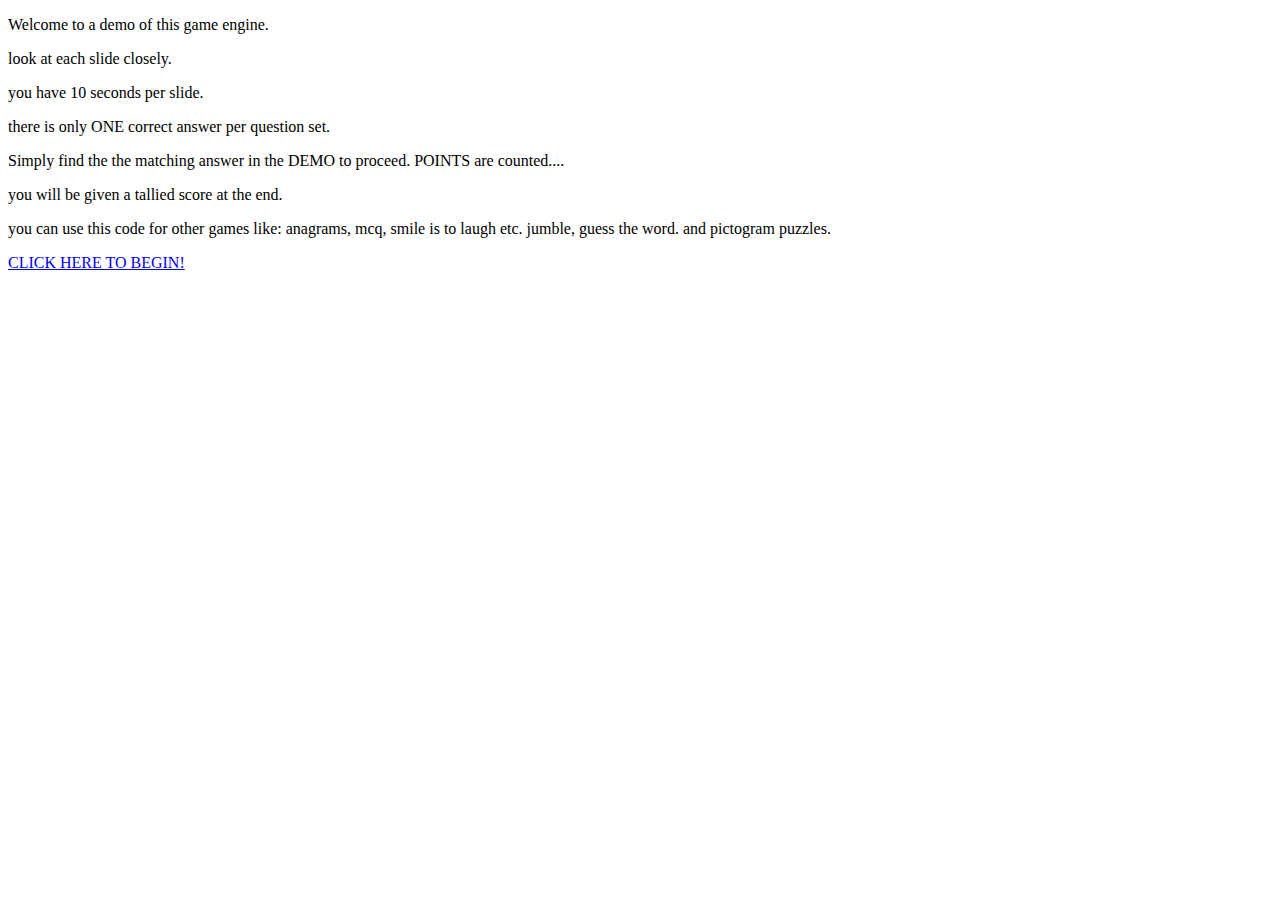
<file: BASIC ENGINE/index.html>
<!DOCTYPE html>
<head>
 
<p>
Welcome to a demo of this game engine.
<p>

look at each slide closely.
<p></p>
you have 10 seconds per slide.
<p>

</p>
there is only ONE correct answer per question set.
<p></p>
Simply find the the matching answer in the DEMO to proceed. POINTS are counted....
<p>
    
</p>
you will be given a tallied score at the end.

<p>
    you can use this code for other games like: 

anagrams,  mcq,  smile is to laugh etc. jumble, guess the word. and pictogram puzzles.


</p>


</p>


<a href = "start.html">CLICK HERE TO BEGIN!</a>

</div>
 



</body>
</html>
</file>
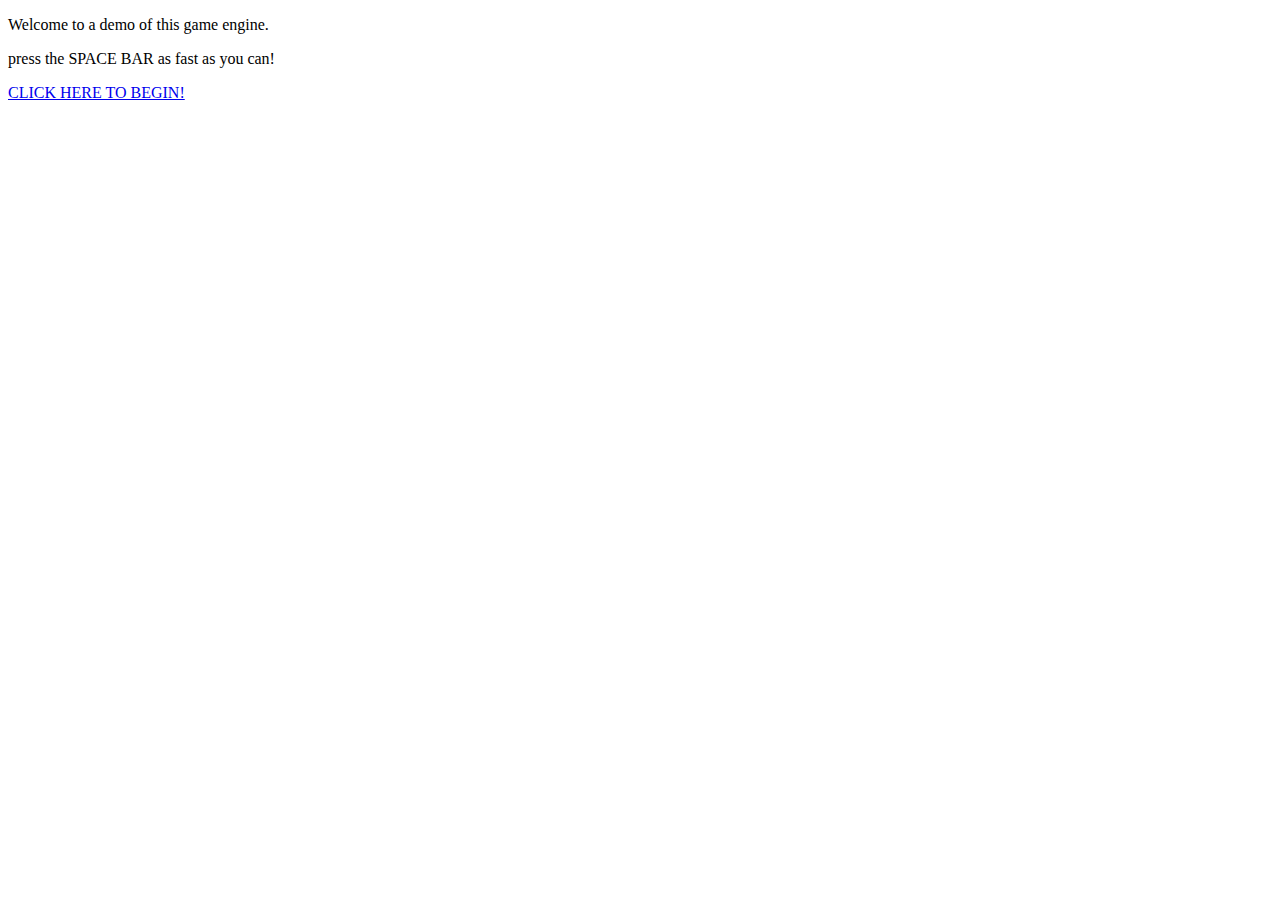
<file: Reaction Game/index.html>
<!DOCTYPE html>
<head>
 
<p>
Welcome to a demo of this game engine.
<p>

press the SPACE BAR as fast as you can!
<p></p>


<a href = "start.html">CLICK HERE TO BEGIN!</a>

</div>
 



</body>
</html>
</file>
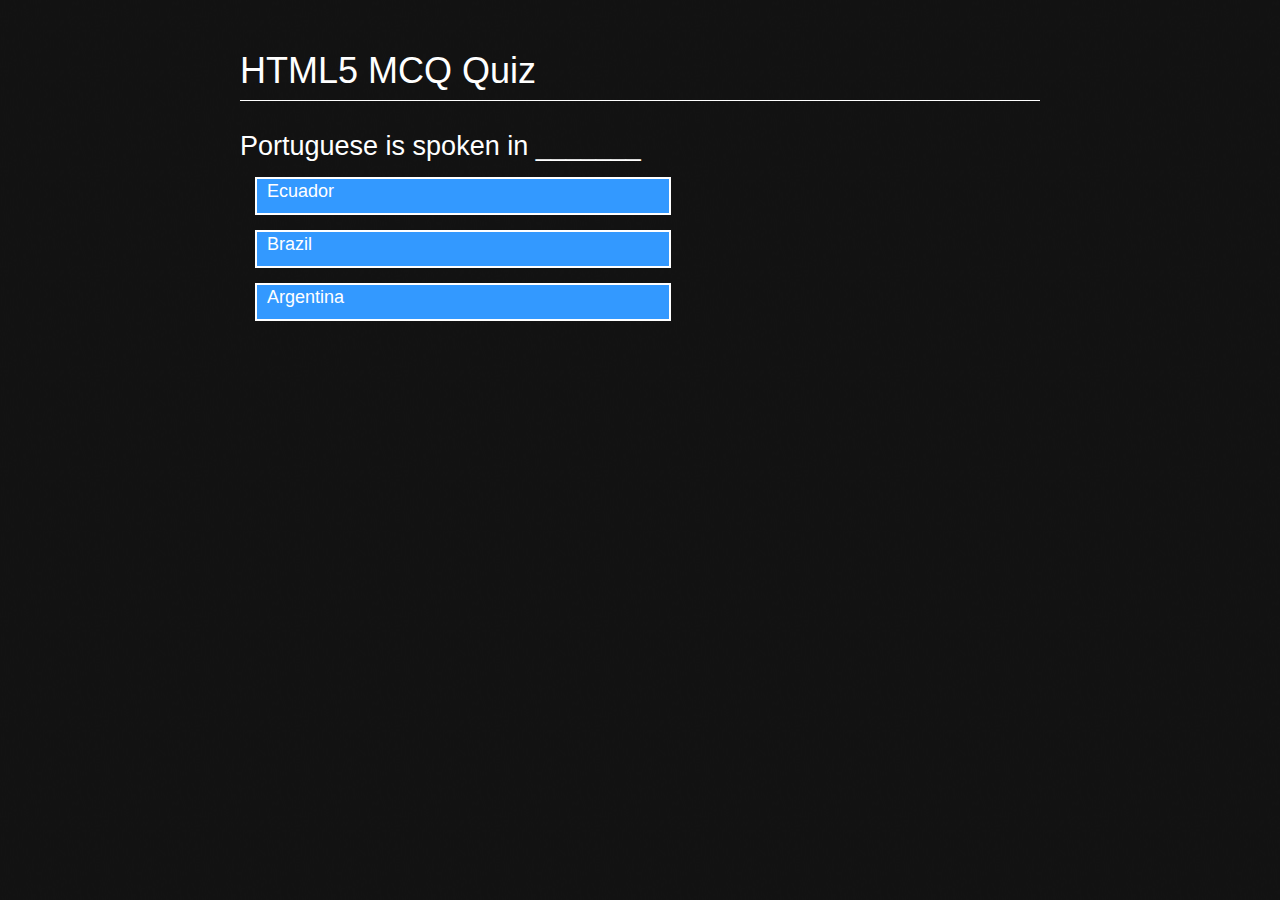
<file: word games/index.html>
<!DOCTYPE html>
<head>
 
    <title>MCQ Quiz Sample</title>
    <link href="main.css"rel="stylesheet"type="text/css"/>
    <meta name=viewport content="width=device-width, initial-scale=1.0, maximum-scale=1.0, user-scalable=no">
 	<script src="jquery.js"></script>
    <script src="controller.js"></script>
 
</head>
<body>

<div id="topbar">HTML5 MCQ Quiz</div>
<div class="spacer"></div>

<div id="navContent">

<div id="game1"></div>
<div id="game2"></div>
</div>
 



</body>
</html>
</file>
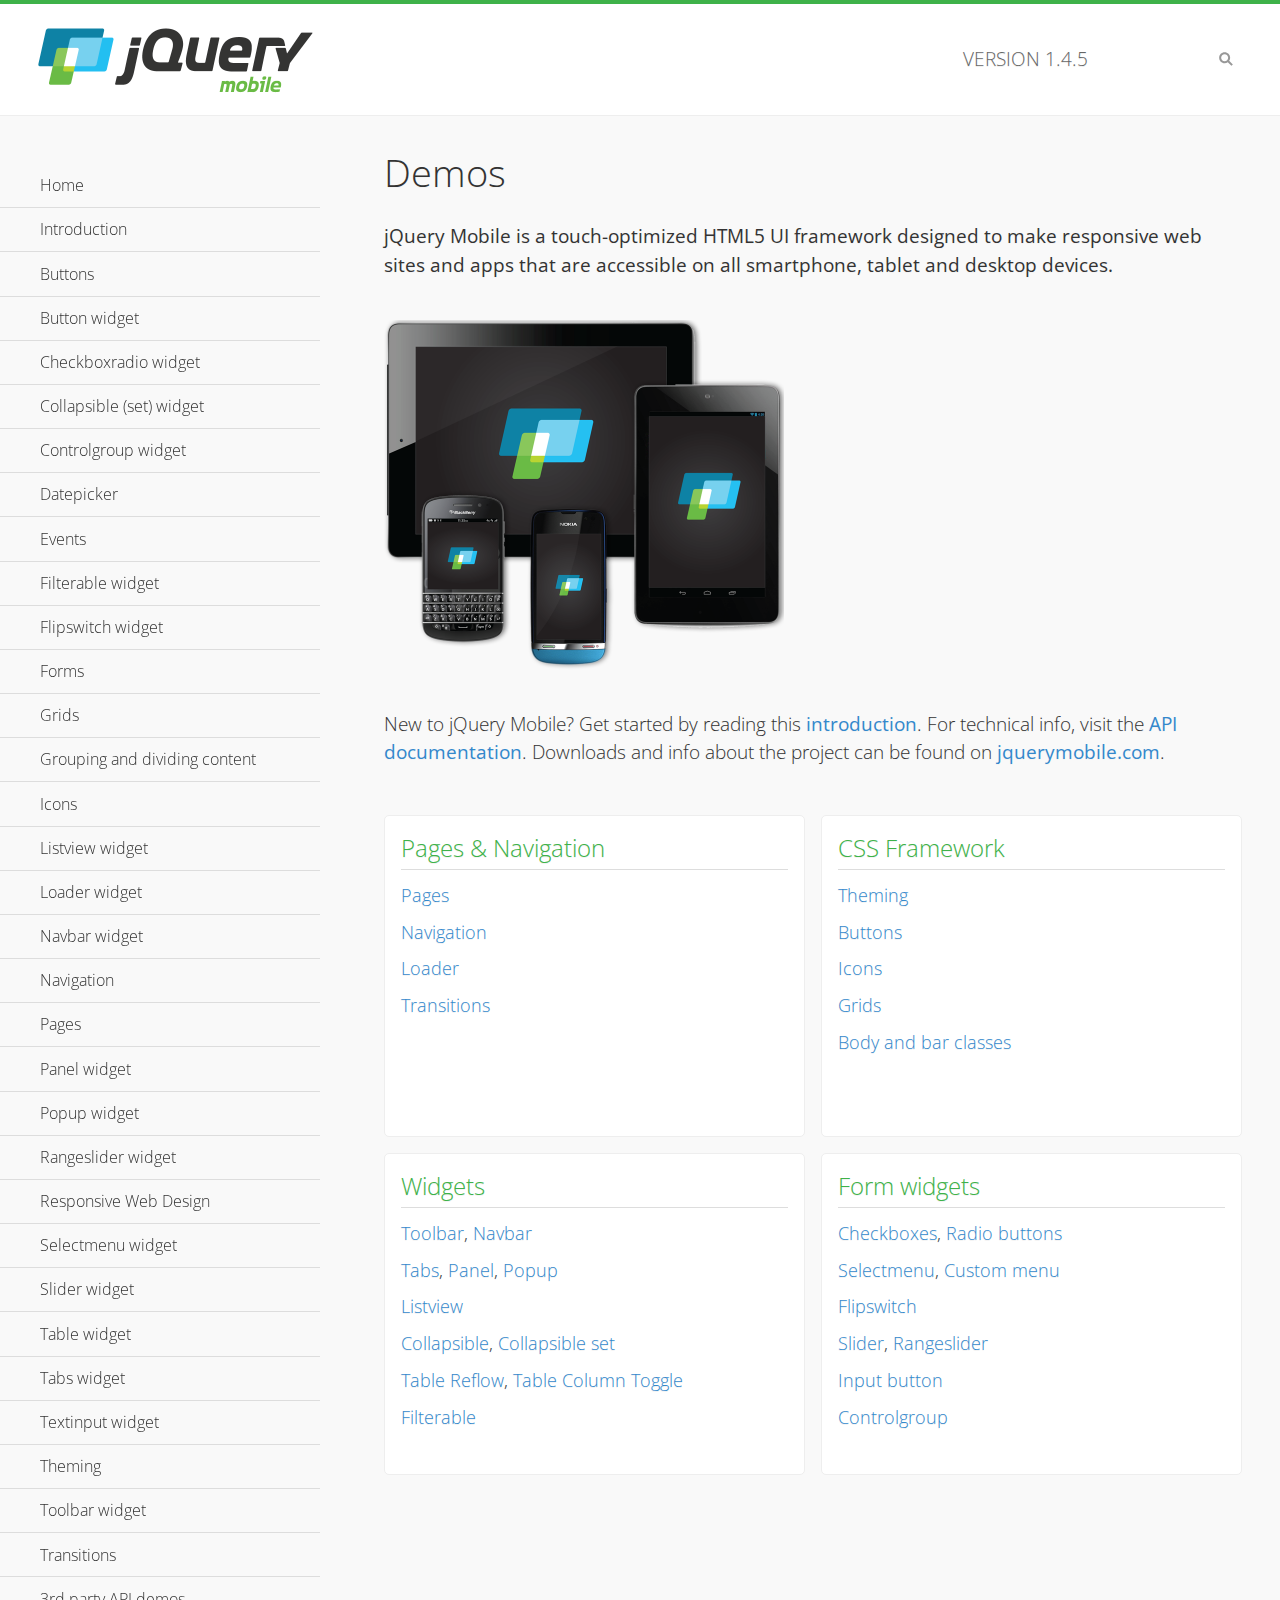
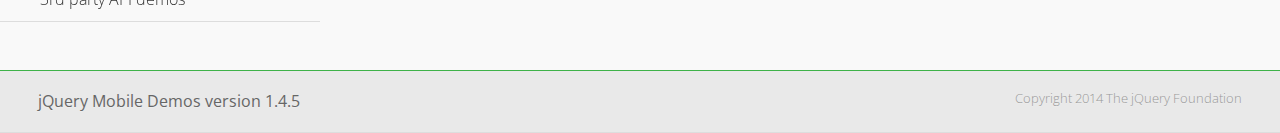
<file: jquery MOBILE/demos/index.html>
<!DOCTYPE html>
<html>
<head>
	<meta charset="utf-8">
	<meta name="viewport" content="width=device-width, initial-scale=1">
	<title>jQuery Mobile Demos</title>
	<link rel="shortcut icon" href="favicon.ico">
	<link rel="stylesheet" href="css/themes/default/jquery.mobile-1.4.5.min.css">
	<link rel="stylesheet" href="_assets/css/jqm-demos.css">
    <link rel="stylesheet" href="http://fonts.googleapis.com/css?family=Open+Sans:300,400,700">
	<script src="js/jquery.js"></script>
	<script src="_assets/js/index.js"></script>
	<script src="js/jquery.mobile-1.4.5.min.js"></script>
</head>
<body>
<div data-role="page" class="jqm-demos jqm-home">

	<div data-role="header" class="jqm-header">
		<h2><img src="_assets/img/jquery-logo.png" alt="jQuery Mobile"></h2>
		<p>Version <span class="jqm-version"></span></p>
		<a href="#" class="jqm-navmenu-link ui-btn ui-btn-icon-notext ui-corner-all ui-icon-bars ui-nodisc-icon ui-alt-icon ui-btn-left">Menu</a>
		<a href="#" class="jqm-search-link ui-btn ui-btn-icon-notext ui-corner-all ui-icon-search ui-nodisc-icon ui-alt-icon ui-btn-right">Search</a>
	</div><!-- /header -->

	<div role="main" class="ui-content jqm-content">

		<h1>Demos</h1>

		<p><strong>jQuery Mobile is a touch-optimized HTML5 UI framework designed to make responsive web sites and apps that are accessible on all smartphone, tablet and desktop devices.</strong></p>

		<img src="_assets/img/devices.png">

		<p>New to jQuery Mobile? Get started by reading this <a href="intro/" data-ajax="false">introduction</a>. For technical info, visit the <a href="http://api.jquerymobile.com" title="jQuery Mobile API documentation" target="_blank">API documentation</a>. Downloads and info about the project can be found on <a href="http://jquerymobile.com" title="jQuery Mobile web site" target="_blank">jquerymobile.com</a>.</p>

        <div class="ui-grid-a ui-responsive">
        	<div class="ui-block-a">
        		<div class="jqm-block-content">
        			<h3>Pages &amp; Navigation</h3>

        			<p><a href="pages/" data-ajax="false">Pages</a></p>
        			<p><a href="navigation/" data-ajax="false">Navigation</a></p>
        			<p><a href="loader/" data-ajax="false">Loader</a></p>
        			<p><a href="transitions/" data-ajax="false">Transitions</a></p>
        		</div>
        	</div>
        	<div class="ui-block-b">
        		<div class="jqm-block-content">
        			<h3>CSS Framework</h3>

        			<p><a href="theme-default/" data-ajax="false">Theming</a></p>
        			<p><a href="button-markup/" data-ajax="false">Buttons</a></p>
        			<p><a href="icons/" data-ajax="false">Icons</a></p>
        			<p><a href="grids/" data-ajax="false">Grids</a></p>
        			<p><a href="../body-bar-classes/" data-ajax="false">Body and bar classes</a></p>
        		</div>
        	</div>        	
        	<div class="ui-block-a">
        		<div class="jqm-block-content">
        			<h3>Widgets</h3>

        			<p><a href="toolbar/" data-ajax="false">Toolbar</a>, <a href="navbar/" data-ajax="false">Navbar</a></p>
        			<p><a href="tabs/" data-ajax="false">Tabs</a>, <a href="panel/" data-ajax="false">Panel</a>, <a href="popup/" data-ajax="false">Popup</a></p>
        			<p><a href="listview/" data-ajax="false">Listview</a></p>
        			<p><a href="collapsible/" data-ajax="false">Collapsible</a>, <a href="collapsibleset/" data-ajax="false">Collapsible set</a></p>
        			<p><a href="table-reflow/" data-ajax="false">Table Reflow</a>, <a href="table-column-toggle/" data-ajax="false">Table Column Toggle</a></p>
        			<p><a href="filterable/" data-ajax="false">Filterable</a></p>
        		</div>
        	</div>
        	<div class="ui-block-b">
        		<div class="jqm-block-content">
        			<h3>Form widgets</h3>

        			<p><a href="checkboxradio-checkbox/" data-ajax="false">Checkboxes</a>, <a href="checkboxradio-radio/" data-ajax="false">Radio buttons</a></p>
        			<p><a href="selectmenu/" data-ajax="false">Selectmenu</a>, <a href="selectmenu-custom/" data-ajax="false">Custom menu</a></p>
        			<p><a href="flipswitch/" data-ajax="false">Flipswitch</a></p>
        			<p><a href="slider/" data-ajax="false">Slider</a>, <a href="rangeslider/" data-ajax="false">Rangeslider</a></p>
        			<p><a href="button/" data-ajax="false">Input button</a></p>
        			<p><a href="controlgroup/" data-ajax="false">Controlgroup</a></p>
        		</div>
        	</div>
        </div>

	</div><!-- /content -->
	    <div data-role="panel" class="jqm-navmenu-panel" data-position="left" data-display="overlay" data-theme="a">
	    	<ul class="jqm-list ui-alt-icon ui-nodisc-icon">
<li data-filtertext="demos homepage" data-icon="home"><a href=".././">Home</a></li>
<li data-filtertext="introduction overview getting started"><a href="../intro/" data-ajax="false">Introduction</a></li>
<li data-filtertext="buttons button markup buttonmarkup method anchor link button element"><a href="../button-markup/" data-ajax="false">Buttons</a></li>
<li data-filtertext="form button widget input button submit reset"><a href="../button/" data-ajax="false">Button widget</a></li>
<li data-role="collapsible" data-enhanced="true" data-collapsed-icon="carat-d" data-expanded-icon="carat-u" data-iconpos="right" data-inset="false" class="ui-collapsible ui-collapsible-themed-content ui-collapsible-collapsed">
	<h3 class="ui-collapsible-heading ui-collapsible-heading-collapsed">
		<a href="#" class="ui-collapsible-heading-toggle ui-btn ui-btn-icon-right ui-btn-inherit ui-icon-carat-d">
		    Checkboxradio widget<span class="ui-collapsible-heading-status"> click to expand contents</span>
		</a>
	</h3>
	<div class="ui-collapsible-content ui-body-inherit ui-collapsible-content-collapsed" aria-hidden="true">
		<ul>
			<li data-filtertext="form checkboxradio widget checkbox input checkboxes controlgroups"><a href="../checkboxradio-checkbox/" data-ajax="false">Checkboxes</a></li>
			<li data-filtertext="form checkboxradio widget radio input radio buttons controlgroups"><a href="../checkboxradio-radio/" data-ajax="false">Radio buttons</a></li>
		</ul>
	</div>
</li>
<li data-role="collapsible" data-enhanced="true" data-collapsed-icon="carat-d" data-expanded-icon="carat-u" data-iconpos="right" data-inset="false" class="ui-collapsible ui-collapsible-themed-content ui-collapsible-collapsed">
	<h3 class="ui-collapsible-heading ui-collapsible-heading-collapsed">
		<a href="#" class="ui-collapsible-heading-toggle ui-btn ui-btn-icon-right ui-btn-inherit ui-icon-carat-d">
			Collapsible (set) widget<span class="ui-collapsible-heading-status"> click to expand contents</span>
		</a>
	</h3>
	<div class="ui-collapsible-content ui-body-inherit ui-collapsible-content-collapsed" aria-hidden="true">
		<ul>
			<li data-filtertext="collapsibles content formatting"><a href="../collapsible/" data-ajax="false">Collapsible</a></li>
			<li data-filtertext="dynamic collapsible set accordion append expand"><a href="../collapsible-dynamic/" data-ajax="false">Dynamic collapsibles</a></li>
			<li data-filtertext="accordions collapsible set widget content formatting grouped collapsibles"><a href="../collapsibleset/" data-ajax="false">Collapsible set</a></li>
		</ul>
	</div>
</li>
<li data-role="collapsible" data-enhanced="true" data-collapsed-icon="carat-d" data-expanded-icon="carat-u" data-iconpos="right" data-inset="false" class="ui-collapsible ui-collapsible-themed-content ui-collapsible-collapsed">
	<h3 class="ui-collapsible-heading ui-collapsible-heading-collapsed">
		<a href="#" class="ui-collapsible-heading-toggle ui-btn ui-btn-icon-right ui-btn-inherit ui-icon-carat-d">
			Controlgroup widget<span class="ui-collapsible-heading-status"> click to expand contents</span>
		</a>
	</h3>
	<div class="ui-collapsible-content ui-body-inherit ui-collapsible-content-collapsed" aria-hidden="true">
		<ul>
			<li data-filtertext="controlgroups selectmenu checkboxradio input grouped buttons horizontal vertical"><a href="../controlgroup/" data-ajax="false">Controlgroup</a></li>
			<li data-filtertext="dynamic controlgroup dynamically add buttons"><a href="../controlgroup-dynamic/" data-ajax="false">Dynamic controlgroups</a></li>
		</ul>
	</div>
</li>
<li data-filtertext="form datepicker widget date input"><a href="../datepicker/" data-ajax="false">Datepicker</a></li>
<li data-role="collapsible" data-enhanced="true" data-collapsed-icon="carat-d" data-expanded-icon="carat-u" data-iconpos="right" data-inset="false" class="ui-collapsible ui-collapsible-themed-content ui-collapsible-collapsed">
	<h3 class="ui-collapsible-heading ui-collapsible-heading-collapsed">
		<a href="#" class="ui-collapsible-heading-toggle ui-btn ui-btn-icon-right ui-btn-inherit ui-icon-carat-d">
			Events<span class="ui-collapsible-heading-status"> click to expand contents</span>
		</a>
	</h3>
	<div class="ui-collapsible-content ui-body-inherit ui-collapsible-content-collapsed" aria-hidden="true">
		<ul>
			<li data-filtertext="swipe to delete list items listviews swipe events"><a href="../swipe-list/" data-ajax="false">Swipe list items</a></li>
			<li data-filtertext="swipe to navigate swipe page navigation swipe events"><a href="../swipe-page/" data-ajax="false">Swipe page navigation</a></li>
		</ul>
	</div>
</li>
<li data-filtertext="filterable filter elements sorting searching listview table"><a href="../filterable/" data-ajax="false">Filterable widget</a></li>
<li data-filtertext="form flipswitch widget flip toggle switch binary select checkbox input"><a href="../flipswitch/" data-ajax="false">Flipswitch widget</a></li>
<li data-role="collapsible" data-enhanced="true" data-collapsed-icon="carat-d" data-expanded-icon="carat-u" data-iconpos="right" data-inset="false" class="ui-collapsible ui-collapsible-themed-content ui-collapsible-collapsed">
	<h3 class="ui-collapsible-heading ui-collapsible-heading-collapsed">
		<a href="#" class="ui-collapsible-heading-toggle ui-btn ui-btn-icon-right ui-btn-inherit ui-icon-carat-d">
			Forms<span class="ui-collapsible-heading-status"> click to expand contents</span>
		</a>
	</h3>
	<div class="ui-collapsible-content ui-body-inherit ui-collapsible-content-collapsed" aria-hidden="true">
		<ul>
			<li data-filtertext="forms text checkbox radio range button submit reset inputs selects textarea slider flipswitch label form elements"><a href="../forms/" data-ajax="false">Forms</a></li>
			<li data-filtertext="form hide labels hidden accessible ui-hidden-accessible forms"><a href="../forms-label-hidden-accessible/" data-ajax="false">Hide labels</a></li>
			<li data-filtertext="form field containers fieldcontain ui-field-contain forms"><a href="../forms-field-contain/" data-ajax="false">Field containers</a></li>
			<li data-filtertext="forms disabled form elements"><a href="../forms-disabled/" data-ajax="false">Forms disabled</a></li>
			<li data-filtertext="forms gallery examples overview forms text checkbox radio range button submit reset inputs selects textarea slider flipswitch label form elements"><a href="../forms-gallery/" data-ajax="false">Forms gallery</a></li>
		</ul>
	</div>
</li>
<li data-role="collapsible" data-enhanced="true" data-collapsed-icon="carat-d" data-expanded-icon="carat-u" data-iconpos="right" data-inset="false" class="ui-collapsible ui-collapsible-themed-content ui-collapsible-collapsed">
	<h3 class="ui-collapsible-heading ui-collapsible-heading-collapsed">
		<a href="#" class="ui-collapsible-heading-toggle ui-btn ui-btn-icon-right ui-btn-inherit ui-icon-carat-d">
			Grids<span class="ui-collapsible-heading-status"> click to expand contents</span>
		</a>
	</h3>
	<div class="ui-collapsible-content ui-body-inherit ui-collapsible-content-collapsed" aria-hidden="true">
		<ul>
			<li data-filtertext="grids columns blocks content formatting rwd responsive css framework"><a href="../grids/" data-ajax="false">Grids</a></li>
			<li data-filtertext="buttons in grids css framework"><a href="../grids-buttons/" data-ajax="false">Buttons in grids</a></li>
			<li data-filtertext="custom responsive grids rwd css framework"><a href="../grids-custom-responsive/" data-ajax="false">Custom responsive grids</a></li>
		</ul>
	</div>
</li>
<li data-filtertext="blocks content formatting sections heading"><a href="../body-bar-classes/" data-ajax="false">Grouping and dividing content</a></li>
<li data-role="collapsible" data-enhanced="true" data-collapsed-icon="carat-d" data-expanded-icon="carat-u" data-iconpos="right" data-inset="false" class="ui-collapsible ui-collapsible-themed-content ui-collapsible-collapsed">
	<h3 class="ui-collapsible-heading ui-collapsible-heading-collapsed">
		<a href="#" class="ui-collapsible-heading-toggle ui-btn ui-btn-icon-right ui-btn-inherit ui-icon-carat-d">
			Icons<span class="ui-collapsible-heading-status"> click to expand contents</span>
		</a>
	</h3>
	<div class="ui-collapsible-content ui-body-inherit ui-collapsible-content-collapsed" aria-hidden="true">
		<ul>
			<li data-filtertext="button icons svg disc alt custom icon position"><a href="../icons/" data-ajax="false">Icons</a></li>
			<li data-filtertext=""><a href="../icons-grunticon/" data-ajax="false">Grunticon loader</a></li>
		</ul>
	</div>
</li>
<li data-role="collapsible" data-enhanced="true" data-collapsed-icon="carat-d" data-expanded-icon="carat-u" data-iconpos="right" data-inset="false" class="ui-collapsible ui-collapsible-themed-content ui-collapsible-collapsed">
	<h3 class="ui-collapsible-heading ui-collapsible-heading-collapsed">
		<a href="#" class="ui-collapsible-heading-toggle ui-btn ui-btn-icon-right ui-btn-inherit ui-icon-carat-d">
			Listview widget<span class="ui-collapsible-heading-status"> click to expand contents</span>
		</a>
	</h3>
	<div class="ui-collapsible-content ui-body-inherit ui-collapsible-content-collapsed" aria-hidden="true">
		<ul>
			<li data-filtertext="listview widget thumbnails icons nested split button collapsible ul ol"><a href="../listview/" data-ajax="false">Listview</a></li>
			<li data-filtertext="autocomplete filterable reveal listview filtertextbeforefilter placeholder"><a href="../listview-autocomplete/" data-ajax="false">Listview autocomplete</a></li>
			<li data-filtertext="autocomplete filterable reveal listview remote data filtertextbeforefilter placeholder"><a href="../listview-autocomplete-remote/" data-ajax="false">Listview autocomplete remote data</a></li>
			<li data-filtertext="autodividers anchor jump scroll linkbars listview lists ul ol"><a href="../listview-autodividers-linkbar/" data-ajax="false">Listview autodividers linkbar</a></li>
			<li data-filtertext="listview autodividers selector autodividersselector lists ul ol"><a href="../listview-autodividers-selector/" data-ajax="false">Listview autodividers selector</a></li>
			<li data-filtertext="listview nested list items"><a href="../listview-nested-lists/" data-ajax="false">Nested Listviews</a></li>
			<li data-filtertext="listview collapsible list items flat"><a href="../listview-collapsible-item-flat/" data-ajax="false">Listview collapsible list items (flat)</a></li>
			<li data-filtertext="listview collapsible list indented"><a href="../listview-collapsible-item-indented/" data-ajax="false">Listview collapsible list items (indented)</a></li>
			<li data-filtertext="grid listview responsive grids responsive listviews lists ul"><a href="../listview-grid/" data-ajax="false">Listview responsive grid</a></li>
		</ul>
	</div>
</li>
<li data-filtertext="loader widget page loading navigation overlay spinner"><a href="../loader/" data-ajax="false">Loader widget</a></li>
<li data-filtertext="navbar widget navmenu toolbars header footer"><a href="../navbar/" data-ajax="false">Navbar widget</a></li>
<li data-role="collapsible" data-enhanced="true" data-collapsed-icon="carat-d" data-expanded-icon="carat-u" data-iconpos="right" data-inset="false" class="ui-collapsible ui-collapsible-themed-content ui-collapsible-collapsed">
	<h3 class="ui-collapsible-heading ui-collapsible-heading-collapsed">
		<a href="#" class="ui-collapsible-heading-toggle ui-btn ui-btn-icon-right ui-btn-inherit ui-icon-carat-d">
			Navigation<span class="ui-collapsible-heading-status"> click to expand contents</span>
		</a>
	</h3>
	<div class="ui-collapsible-content ui-body-inherit ui-collapsible-content-collapsed" aria-hidden="true">
		<ul>
			<li data-filtertext="ajax navigation navigate widget history event method"><a href="../navigation/" data-ajax="false">Navigation</a></li>
			<li data-filtertext="linking pages page links navigation ajax prefetch cache"><a href="../navigation-linking-pages/" data-ajax="false">Linking pages</a></li>
			<!-- <li data-filtertext="php redirect server redirection server-side navigation"><a href="../navigation-php-redirect/" data-ajax="false">PHP redirect demo</a></li>-->
			<li data-filtertext="navigation redirection hash query"><a href="../navigation-hash-processing/" data-ajax="false">Hash processing demo</a></li>
			<li data-filtertext="navigation redirection hash query"><a href="../page-events/" data-ajax="false">Page Navigation Events</a></li>
		</ul>
	</div>
</li>
<li data-role="collapsible" data-enhanced="true" data-collapsed-icon="carat-d" data-expanded-icon="carat-u" data-iconpos="right" data-inset="false" class="ui-collapsible ui-collapsible-themed-content ui-collapsible-collapsed">
	<h3 class="ui-collapsible-heading ui-collapsible-heading-collapsed">
		<a href="#" class="ui-collapsible-heading-toggle ui-btn ui-btn-icon-right ui-btn-inherit ui-icon-carat-d">
			Pages<span class="ui-collapsible-heading-status"> click to expand contents</span>
		</a>
	</h3>
	<div class="ui-collapsible-content ui-body-inherit ui-collapsible-content-collapsed" aria-hidden="true">
		<ul>
			<li data-filtertext="pages page widget ajax navigation"><a href="../pages/" data-ajax="false">Pages</a></li>
			<li data-filtertext="single page"><a href="../pages-single-page/" data-ajax="false">Single page</a></li>
			<li data-filtertext="multipage multi-page page"><a href="../pages-multi-page/" data-ajax="false">Multi-page template</a></li>
			<li data-filtertext="dialog page widget modal popup"><a href="../pages-dialog/" data-ajax="false">Dialog page</a></li>
		</ul>
	</div>
</li>
<li data-role="collapsible" data-enhanced="true" data-collapsed-icon="carat-d" data-expanded-icon="carat-u" data-iconpos="right" data-inset="false" class="ui-collapsible ui-collapsible-themed-content ui-collapsible-collapsed">
	<h3 class="ui-collapsible-heading ui-collapsible-heading-collapsed">
		<a href="#" class="ui-collapsible-heading-toggle ui-btn ui-btn-icon-right ui-btn-inherit ui-icon-carat-d">
			Panel widget<span class="ui-collapsible-heading-status"> click to expand contents</span>
		</a>
	</h3>
	<div class="ui-collapsible-content ui-body-inherit ui-collapsible-content-collapsed" aria-hidden="true">
		<ul>
			<li data-filtertext="panel widget sliding panels reveal push overlay responsive"><a href="../panel/" data-ajax="false">Panel</a></li>
			<li data-filtertext=""><a href="../panel-external/" data-ajax="false">External panels</a></li>
			<li data-filtertext="panel "><a href="../panel-fixed/" data-ajax="false">Fixed panels</a></li>
			<li data-filtertext="panel slide panels sliding panels shadow rwd responsive breakpoint"><a href="../panel-responsive/" data-ajax="false">Panels responsive</a></li>
			<li data-filtertext="panel custom style custom panel width reveal shadow listview panel styling page background wrapper"><a href="../panel-styling/" data-ajax="false">Custom panel style</a></li>
			<li data-filtertext="panel open on swipe"><a href="../panel-swipe-open/" data-ajax="false">Panel open on swipe</a></li>
			<li data-filtertext="panels outside page internal external toolbars"><a href="../panel-external-internal/" data-ajax="false">Panel external and internal</a></li>
		</ul>
	</div>
</li>
<li data-role="collapsible" data-enhanced="true" data-collapsed-icon="carat-d" data-expanded-icon="carat-u" data-iconpos="right" data-inset="false" class="ui-collapsible ui-collapsible-themed-content ui-collapsible-collapsed">
	<h3 class="ui-collapsible-heading ui-collapsible-heading-collapsed">
		<a href="#" class="ui-collapsible-heading-toggle ui-btn ui-btn-icon-right ui-btn-inherit ui-icon-carat-d">
			Popup widget<span class="ui-collapsible-heading-status"> click to expand contents</span>
		</a>
	</h3>
	<div class="ui-collapsible-content ui-body-inherit ui-collapsible-content-collapsed" aria-hidden="true">
		<ul>
			<li data-filtertext="popup widget popups dialog modal transition tooltip lightbox form overlay screen flip pop fade transition"><a href="../popup/" data-ajax="false">Popup</a></li>
			<li data-filtertext="popup alignment position"><a href="../popup-alignment/" data-ajax="false">Popup alignment</a></li>
			<li data-filtertext="popup arrow size popups popover"><a href="../popup-arrow-size/" data-ajax="false">Popup arrow size</a></li>
			<li data-filtertext="dynamic popups popup images lightbox"><a href="../popup-dynamic/" data-ajax="false">Dynamic popups</a></li>
			<li data-filtertext="popups with iframes scaling"><a href="../popup-iframe/" data-ajax="false">Popups with iframes</a></li>
			<li data-filtertext="popup image scaling"><a href="../popup-image-scaling/" data-ajax="false">Popup image scaling</a></li>
			<li data-filtertext="external popup outside multi-page"><a href="../popup-outside-multipage/" data-ajax="false">Popup outside multi-page</a></li>
		</ul>
	</div>
</li>
<li data-filtertext="form rangeslider widget dual sliders dual handle sliders range input"><a href="../rangeslider/" data-ajax="false">Rangeslider widget</a></li>
<li data-filtertext="responsive web design rwd adaptive progressive enhancement PE accessible mobile breakpoints media query media queries"><a href="../rwd/" data-ajax="false">Responsive Web Design</a></li>
<li data-role="collapsible" data-enhanced="true" data-collapsed-icon="carat-d" data-expanded-icon="carat-u" data-iconpos="right" data-inset="false" class="ui-collapsible ui-collapsible-themed-content ui-collapsible-collapsed">
	<h3 class="ui-collapsible-heading ui-collapsible-heading-collapsed">
		<a href="#" class="ui-collapsible-heading-toggle ui-btn ui-btn-icon-right ui-btn-inherit ui-icon-carat-d">
			Selectmenu widget<span class="ui-collapsible-heading-status"> click to expand contents</span>
		</a>
	</h3>
	<div class="ui-collapsible-content ui-body-inherit ui-collapsible-content-collapsed" aria-hidden="true">
		<ul>
			<li data-filtertext="form selectmenu widget select input custom select menu selects"><a href="../selectmenu/" data-ajax="false">Selectmenu</a></li>
			<li data-filtertext="form custom select menu selectmenu widget custom menu option optgroup multiple selects"><a href="../selectmenu-custom/" data-ajax="false">Custom select menu</a></li>
			<li data-filtertext="filterable select filter popup dialog"><a href="../selectmenu-custom-filter/" data-ajax="false">Custom select menu with filter</a></li>
		</ul>
	</div>
</li>
<li data-role="collapsible" data-enhanced="true" data-collapsed-icon="carat-d" data-expanded-icon="carat-u" data-iconpos="right" data-inset="false" class="ui-collapsible ui-collapsible-themed-content ui-collapsible-collapsed">
	<h3 class="ui-collapsible-heading ui-collapsible-heading-collapsed">
		<a href="#" class="ui-collapsible-heading-toggle ui-btn ui-btn-icon-right ui-btn-inherit ui-icon-carat-d">
			Slider widget<span class="ui-collapsible-heading-status"> click to expand contents</span>
		</a>
	</h3>
	<div class="ui-collapsible-content ui-body-inherit ui-collapsible-content-collapsed" aria-hidden="true">
		<ul>
			<li data-filtertext="form slider widget range input single sliders"><a href="../slider/" data-ajax="false">Slider</a></li>
			<li data-filtertext="form slider widget flipswitch slider binary select flip toggle switch"><a href="../slider-flipswitch/" data-ajax="false">Slider flip toggle switch</a></li>
			<li data-filtertext="form slider tooltip handle value input range sliders"><a href="../slider-tooltip/" data-ajax="false">Slider tooltip</a></li>
		</ul>
	</div>
</li>
<li data-role="collapsible" data-enhanced="true" data-collapsed-icon="carat-d" data-expanded-icon="carat-u" data-iconpos="right" data-inset="false" class="ui-collapsible ui-collapsible-themed-content ui-collapsible-collapsed">
	<h3 class="ui-collapsible-heading ui-collapsible-heading-collapsed">
		<a href="#" class="ui-collapsible-heading-toggle ui-btn ui-btn-icon-right ui-btn-inherit ui-icon-carat-d">
			Table widget<span class="ui-collapsible-heading-status"> click to expand contents</span>
		</a>
	</h3>
	<div class="ui-collapsible-content ui-body-inherit ui-collapsible-content-collapsed" aria-hidden="true">
		<ul>
			<li data-filtertext="table widget reflow column toggle th td responsive tables rwd hide show tabular"><a href="../table-column-toggle/" data-ajax="false">Table Column Toggle</a></li>
			<li data-filtertext="table column toggle phone comparison demo"><a href="../table-column-toggle-example/" data-ajax="false">Table Column Toggle demo</a></li>
			<li data-filtertext="responsive tables table column toggle heading groups rwd breakpoint"><a href="../table-column-toggle-heading-groups/" data-ajax="false">Table Column Toggle heading groups</a></li>
			<li data-filtertext="responsive tables table column toggle hide rwd breakpoint customization options"><a href="../table-column-toggle-options/" data-ajax="false">Table Column Toggle options</a></li>
			<li data-filtertext="table reflow th td responsive rwd columns tabular"><a href="../table-reflow/" data-ajax="false">Table Reflow</a></li>
			<li data-filtertext="responsive tables table reflow heading groups rwd breakpoint"><a href="../table-reflow-heading-groups/" data-ajax="false">Table Reflow heading groups</a></li>
			<li data-filtertext="responsive tables table reflow stripes strokes table style"><a href="../table-reflow-stripes-strokes/" data-ajax="false">Table Reflow stripes and strokes</a></li>
			<li data-filtertext="responsive tables table reflow stack custom styles"><a href="../table-reflow-styling/" data-ajax="false">Table Reflow custom styles</a></li>
		</ul>
	</div>
</li>
<li data-filtertext="ui tabs widget"><a href="../tabs/" data-ajax="false">Tabs widget</a></li>
<li data-filtertext="form textinput widget text input textarea number date time tel email file color password"><a href="../textinput/" data-ajax="false">Textinput widget</a></li>
<li data-role="collapsible" data-enhanced="true" data-collapsed-icon="carat-d" data-expanded-icon="carat-u" data-iconpos="right" data-inset="false" class="ui-collapsible ui-collapsible-themed-content ui-collapsible-collapsed">
	<h3 class="ui-collapsible-heading ui-collapsible-heading-collapsed">
		<a href="#" class="ui-collapsible-heading-toggle ui-btn ui-btn-icon-right ui-btn-inherit ui-icon-carat-d">
			Theming<span class="ui-collapsible-heading-status"> click to expand contents</span>
		</a>
	</h3>
	<div class="ui-collapsible-content ui-body-inherit ui-collapsible-content-collapsed" aria-hidden="true">
		<ul>
			<li data-filtertext="default theme swatches theming style css"><a href="../theme-default/" data-ajax="false">Default theme</a></li>
			<li data-filtertext="classic theme old theme swatches theming style css"><a href="../theme-classic/" data-ajax="false">Classic theme</a></li>
		</ul>
	</div>
</li>
<li data-role="collapsible" data-enhanced="true" data-collapsed-icon="carat-d" data-expanded-icon="carat-u" data-iconpos="right" data-inset="false" class="ui-collapsible ui-collapsible-themed-content ui-collapsible-collapsed">
	<h3 class="ui-collapsible-heading ui-collapsible-heading-collapsed">
		<a href="#" class="ui-collapsible-heading-toggle ui-btn ui-btn-icon-right ui-btn-inherit ui-icon-carat-d">
			Toolbar widget<span class="ui-collapsible-heading-status"> click to expand contents</span>
		</a>
	</h3>
	<div class="ui-collapsible-content ui-body-inherit ui-collapsible-content-collapsed" aria-hidden="true">
		<ul>
			<li data-filtertext="toolbar widget header footer toolbars fixed fullscreen external sections"><a href="../toolbar/" data-ajax="false">Toolbar</a></li>
			<li data-filtertext="dynamic toolbars dynamically add toolbar header footer"><a href="../toolbar-dynamic/" data-ajax="false">Dynamic toolbars</a></li>
			<li data-filtertext="external toolbars header footer"><a href="../toolbar-external/" data-ajax="false">External toolbars</a></li>
			<li data-filtertext="fixed toolbars header footer"><a href="../toolbar-fixed/" data-ajax="false">Fixed toolbars</a></li>
			<li data-filtertext="fixed fullscreen toolbars header footer"><a href="../toolbar-fixed-fullscreen/" data-ajax="false">Fullscreen toolbars</a></li>
			<li data-filtertext="external fixed toolbars header footer"><a href="../toolbar-fixed-external/" data-ajax="false">Fixed external toolbars</a></li>
			<li data-filtertext="external persistent toolbars header footer navbar navmenu"><a href="../toolbar-fixed-persistent/" data-ajax="false">Persistent toolbars</a></li>
			<li data-filtertext="external ajax optimized toolbars persistent toolbars header footer navbar"><a href="../toolbar-fixed-persistent-optimized/" data-ajax="false">Ajax optimized toolbars</a></li>
			<li data-filtertext="form in toolbars header footer"><a href="../toolbar-fixed-forms/" data-ajax="false">Form in toolbar</a></li>
		</ul>
	</div>
</li>
<li data-filtertext="page transitions animated pages popup navigation flip slide fade pop"><a href="../transitions/" data-ajax="false">Transitions</a></li>
<li data-role="collapsible" data-enhanced="true" data-collapsed-icon="carat-d" data-expanded-icon="carat-u" data-iconpos="right" data-inset="false" class="ui-collapsible ui-collapsible-themed-content ui-collapsible-collapsed">
	<h3 class="ui-collapsible-heading ui-collapsible-heading-collapsed">
		<a href="#" class="ui-collapsible-heading-toggle ui-btn ui-btn-icon-right ui-btn-inherit ui-icon-carat-d">
			3rd party API demos<span class="ui-collapsible-heading-status"> click to expand contents</span>
		</a>
	</h3>
	<div class="ui-collapsible-content ui-body-inherit ui-collapsible-content-collapsed" aria-hidden="true">
		<ul>
			<li data-filtertext="backbone requirejs navigation router"><a href="../backbone-requirejs/" data-ajax="false">Backbone RequireJS</a></li>
			<li data-filtertext="google maps geolocation demo"><a href="../map-geolocation/" data-ajax="false">Google Maps geolocation</a></li>
			<li data-filtertext="google maps hybrid"><a href="../map-list-toggle/" data-ajax="false">Google Maps list toggle</a></li>
		</ul>
	</div>
</li>



		     </ul>
		</div><!-- /panel -->


	<div data-role="footer" data-position="fixed" data-tap-toggle="false" class="jqm-footer">
		<p>jQuery Mobile Demos version <span class="jqm-version"></span></p>
		<p>Copyright 2014 The jQuery Foundation</p>
	</div><!-- /footer -->
	<!-- TODO: This should become an external panel so we can add input to markup (unique ID) -->
    <div data-role="panel" class="jqm-search-panel" data-position="right" data-display="overlay" data-theme="a">
		<div class="jqm-search">
			<ul class="jqm-list" data-filter-placeholder="Search demos..." data-filter-reveal="true">
<li data-filtertext="demos homepage" data-icon="home"><a href=".././">Home</a></li>
<li data-filtertext="introduction overview getting started"><a href="../intro/" data-ajax="false">Introduction</a></li>
<li data-filtertext="buttons button markup buttonmarkup method anchor link button element"><a href="../button-markup/" data-ajax="false">Buttons</a></li>
<li data-filtertext="form button widget input button submit reset"><a href="../button/" data-ajax="false">Button widget</a></li>
<li data-role="collapsible" data-enhanced="true" data-collapsed-icon="carat-d" data-expanded-icon="carat-u" data-iconpos="right" data-inset="false" class="ui-collapsible ui-collapsible-themed-content ui-collapsible-collapsed">
	<h3 class="ui-collapsible-heading ui-collapsible-heading-collapsed">
		<a href="#" class="ui-collapsible-heading-toggle ui-btn ui-btn-icon-right ui-btn-inherit ui-icon-carat-d">
		    Checkboxradio widget<span class="ui-collapsible-heading-status"> click to expand contents</span>
		</a>
	</h3>
	<div class="ui-collapsible-content ui-body-inherit ui-collapsible-content-collapsed" aria-hidden="true">
		<ul>
			<li data-filtertext="form checkboxradio widget checkbox input checkboxes controlgroups"><a href="../checkboxradio-checkbox/" data-ajax="false">Checkboxes</a></li>
			<li data-filtertext="form checkboxradio widget radio input radio buttons controlgroups"><a href="../checkboxradio-radio/" data-ajax="false">Radio buttons</a></li>
		</ul>
	</div>
</li>
<li data-role="collapsible" data-enhanced="true" data-collapsed-icon="carat-d" data-expanded-icon="carat-u" data-iconpos="right" data-inset="false" class="ui-collapsible ui-collapsible-themed-content ui-collapsible-collapsed">
	<h3 class="ui-collapsible-heading ui-collapsible-heading-collapsed">
		<a href="#" class="ui-collapsible-heading-toggle ui-btn ui-btn-icon-right ui-btn-inherit ui-icon-carat-d">
			Collapsible (set) widget<span class="ui-collapsible-heading-status"> click to expand contents</span>
		</a>
	</h3>
	<div class="ui-collapsible-content ui-body-inherit ui-collapsible-content-collapsed" aria-hidden="true">
		<ul>
			<li data-filtertext="collapsibles content formatting"><a href="../collapsible/" data-ajax="false">Collapsible</a></li>
			<li data-filtertext="dynamic collapsible set accordion append expand"><a href="../collapsible-dynamic/" data-ajax="false">Dynamic collapsibles</a></li>
			<li data-filtertext="accordions collapsible set widget content formatting grouped collapsibles"><a href="../collapsibleset/" data-ajax="false">Collapsible set</a></li>
		</ul>
	</div>
</li>
<li data-role="collapsible" data-enhanced="true" data-collapsed-icon="carat-d" data-expanded-icon="carat-u" data-iconpos="right" data-inset="false" class="ui-collapsible ui-collapsible-themed-content ui-collapsible-collapsed">
	<h3 class="ui-collapsible-heading ui-collapsible-heading-collapsed">
		<a href="#" class="ui-collapsible-heading-toggle ui-btn ui-btn-icon-right ui-btn-inherit ui-icon-carat-d">
			Controlgroup widget<span class="ui-collapsible-heading-status"> click to expand contents</span>
		</a>
	</h3>
	<div class="ui-collapsible-content ui-body-inherit ui-collapsible-content-collapsed" aria-hidden="true">
		<ul>
			<li data-filtertext="controlgroups selectmenu checkboxradio input grouped buttons horizontal vertical"><a href="../controlgroup/" data-ajax="false">Controlgroup</a></li>
			<li data-filtertext="dynamic controlgroup dynamically add buttons"><a href="../controlgroup-dynamic/" data-ajax="false">Dynamic controlgroups</a></li>
		</ul>
	</div>
</li>
<li data-filtertext="form datepicker widget date input"><a href="../datepicker/" data-ajax="false">Datepicker</a></li>
<li data-role="collapsible" data-enhanced="true" data-collapsed-icon="carat-d" data-expanded-icon="carat-u" data-iconpos="right" data-inset="false" class="ui-collapsible ui-collapsible-themed-content ui-collapsible-collapsed">
	<h3 class="ui-collapsible-heading ui-collapsible-heading-collapsed">
		<a href="#" class="ui-collapsible-heading-toggle ui-btn ui-btn-icon-right ui-btn-inherit ui-icon-carat-d">
			Events<span class="ui-collapsible-heading-status"> click to expand contents</span>
		</a>
	</h3>
	<div class="ui-collapsible-content ui-body-inherit ui-collapsible-content-collapsed" aria-hidden="true">
		<ul>
			<li data-filtertext="swipe to delete list items listviews swipe events"><a href="../swipe-list/" data-ajax="false">Swipe list items</a></li>
			<li data-filtertext="swipe to navigate swipe page navigation swipe events"><a href="../swipe-page/" data-ajax="false">Swipe page navigation</a></li>
		</ul>
	</div>
</li>
<li data-filtertext="filterable filter elements sorting searching listview table"><a href="../filterable/" data-ajax="false">Filterable widget</a></li>
<li data-filtertext="form flipswitch widget flip toggle switch binary select checkbox input"><a href="../flipswitch/" data-ajax="false">Flipswitch widget</a></li>
<li data-role="collapsible" data-enhanced="true" data-collapsed-icon="carat-d" data-expanded-icon="carat-u" data-iconpos="right" data-inset="false" class="ui-collapsible ui-collapsible-themed-content ui-collapsible-collapsed">
	<h3 class="ui-collapsible-heading ui-collapsible-heading-collapsed">
		<a href="#" class="ui-collapsible-heading-toggle ui-btn ui-btn-icon-right ui-btn-inherit ui-icon-carat-d">
			Forms<span class="ui-collapsible-heading-status"> click to expand contents</span>
		</a>
	</h3>
	<div class="ui-collapsible-content ui-body-inherit ui-collapsible-content-collapsed" aria-hidden="true">
		<ul>
			<li data-filtertext="forms text checkbox radio range button submit reset inputs selects textarea slider flipswitch label form elements"><a href="../forms/" data-ajax="false">Forms</a></li>
			<li data-filtertext="form hide labels hidden accessible ui-hidden-accessible forms"><a href="../forms-label-hidden-accessible/" data-ajax="false">Hide labels</a></li>
			<li data-filtertext="form field containers fieldcontain ui-field-contain forms"><a href="../forms-field-contain/" data-ajax="false">Field containers</a></li>
			<li data-filtertext="forms disabled form elements"><a href="../forms-disabled/" data-ajax="false">Forms disabled</a></li>
			<li data-filtertext="forms gallery examples overview forms text checkbox radio range button submit reset inputs selects textarea slider flipswitch label form elements"><a href="../forms-gallery/" data-ajax="false">Forms gallery</a></li>
		</ul>
	</div>
</li>
<li data-role="collapsible" data-enhanced="true" data-collapsed-icon="carat-d" data-expanded-icon="carat-u" data-iconpos="right" data-inset="false" class="ui-collapsible ui-collapsible-themed-content ui-collapsible-collapsed">
	<h3 class="ui-collapsible-heading ui-collapsible-heading-collapsed">
		<a href="#" class="ui-collapsible-heading-toggle ui-btn ui-btn-icon-right ui-btn-inherit ui-icon-carat-d">
			Grids<span class="ui-collapsible-heading-status"> click to expand contents</span>
		</a>
	</h3>
	<div class="ui-collapsible-content ui-body-inherit ui-collapsible-content-collapsed" aria-hidden="true">
		<ul>
			<li data-filtertext="grids columns blocks content formatting rwd responsive css framework"><a href="../grids/" data-ajax="false">Grids</a></li>
			<li data-filtertext="buttons in grids css framework"><a href="../grids-buttons/" data-ajax="false">Buttons in grids</a></li>
			<li data-filtertext="custom responsive grids rwd css framework"><a href="../grids-custom-responsive/" data-ajax="false">Custom responsive grids</a></li>
		</ul>
	</div>
</li>
<li data-filtertext="blocks content formatting sections heading"><a href="../body-bar-classes/" data-ajax="false">Grouping and dividing content</a></li>
<li data-role="collapsible" data-enhanced="true" data-collapsed-icon="carat-d" data-expanded-icon="carat-u" data-iconpos="right" data-inset="false" class="ui-collapsible ui-collapsible-themed-content ui-collapsible-collapsed">
	<h3 class="ui-collapsible-heading ui-collapsible-heading-collapsed">
		<a href="#" class="ui-collapsible-heading-toggle ui-btn ui-btn-icon-right ui-btn-inherit ui-icon-carat-d">
			Icons<span class="ui-collapsible-heading-status"> click to expand contents</span>
		</a>
	</h3>
	<div class="ui-collapsible-content ui-body-inherit ui-collapsible-content-collapsed" aria-hidden="true">
		<ul>
			<li data-filtertext="button icons svg disc alt custom icon position"><a href="../icons/" data-ajax="false">Icons</a></li>
			<li data-filtertext=""><a href="../icons-grunticon/" data-ajax="false">Grunticon loader</a></li>
		</ul>
	</div>
</li>
<li data-role="collapsible" data-enhanced="true" data-collapsed-icon="carat-d" data-expanded-icon="carat-u" data-iconpos="right" data-inset="false" class="ui-collapsible ui-collapsible-themed-content ui-collapsible-collapsed">
	<h3 class="ui-collapsible-heading ui-collapsible-heading-collapsed">
		<a href="#" class="ui-collapsible-heading-toggle ui-btn ui-btn-icon-right ui-btn-inherit ui-icon-carat-d">
			Listview widget<span class="ui-collapsible-heading-status"> click to expand contents</span>
		</a>
	</h3>
	<div class="ui-collapsible-content ui-body-inherit ui-collapsible-content-collapsed" aria-hidden="true">
		<ul>
			<li data-filtertext="listview widget thumbnails icons nested split button collapsible ul ol"><a href="../listview/" data-ajax="false">Listview</a></li>
			<li data-filtertext="autocomplete filterable reveal listview filtertextbeforefilter placeholder"><a href="../listview-autocomplete/" data-ajax="false">Listview autocomplete</a></li>
			<li data-filtertext="autocomplete filterable reveal listview remote data filtertextbeforefilter placeholder"><a href="../listview-autocomplete-remote/" data-ajax="false">Listview autocomplete remote data</a></li>
			<li data-filtertext="autodividers anchor jump scroll linkbars listview lists ul ol"><a href="../listview-autodividers-linkbar/" data-ajax="false">Listview autodividers linkbar</a></li>
			<li data-filtertext="listview autodividers selector autodividersselector lists ul ol"><a href="../listview-autodividers-selector/" data-ajax="false">Listview autodividers selector</a></li>
			<li data-filtertext="listview nested list items"><a href="../listview-nested-lists/" data-ajax="false">Nested Listviews</a></li>
			<li data-filtertext="listview collapsible list items flat"><a href="../listview-collapsible-item-flat/" data-ajax="false">Listview collapsible list items (flat)</a></li>
			<li data-filtertext="listview collapsible list indented"><a href="../listview-collapsible-item-indented/" data-ajax="false">Listview collapsible list items (indented)</a></li>
			<li data-filtertext="grid listview responsive grids responsive listviews lists ul"><a href="../listview-grid/" data-ajax="false">Listview responsive grid</a></li>
		</ul>
	</div>
</li>
<li data-filtertext="loader widget page loading navigation overlay spinner"><a href="../loader/" data-ajax="false">Loader widget</a></li>
<li data-filtertext="navbar widget navmenu toolbars header footer"><a href="../navbar/" data-ajax="false">Navbar widget</a></li>
<li data-role="collapsible" data-enhanced="true" data-collapsed-icon="carat-d" data-expanded-icon="carat-u" data-iconpos="right" data-inset="false" class="ui-collapsible ui-collapsible-themed-content ui-collapsible-collapsed">
	<h3 class="ui-collapsible-heading ui-collapsible-heading-collapsed">
		<a href="#" class="ui-collapsible-heading-toggle ui-btn ui-btn-icon-right ui-btn-inherit ui-icon-carat-d">
			Navigation<span class="ui-collapsible-heading-status"> click to expand contents</span>
		</a>
	</h3>
	<div class="ui-collapsible-content ui-body-inherit ui-collapsible-content-collapsed" aria-hidden="true">
		<ul>
			<li data-filtertext="ajax navigation navigate widget history event method"><a href="../navigation/" data-ajax="false">Navigation</a></li>
			<li data-filtertext="linking pages page links navigation ajax prefetch cache"><a href="../navigation-linking-pages/" data-ajax="false">Linking pages</a></li>
			<!-- <li data-filtertext="php redirect server redirection server-side navigation"><a href="../navigation-php-redirect/" data-ajax="false">PHP redirect demo</a></li>-->
			<li data-filtertext="navigation redirection hash query"><a href="../navigation-hash-processing/" data-ajax="false">Hash processing demo</a></li>
			<li data-filtertext="navigation redirection hash query"><a href="../page-events/" data-ajax="false">Page Navigation Events</a></li>
		</ul>
	</div>
</li>
<li data-role="collapsible" data-enhanced="true" data-collapsed-icon="carat-d" data-expanded-icon="carat-u" data-iconpos="right" data-inset="false" class="ui-collapsible ui-collapsible-themed-content ui-collapsible-collapsed">
	<h3 class="ui-collapsible-heading ui-collapsible-heading-collapsed">
		<a href="#" class="ui-collapsible-heading-toggle ui-btn ui-btn-icon-right ui-btn-inherit ui-icon-carat-d">
			Pages<span class="ui-collapsible-heading-status"> click to expand contents</span>
		</a>
	</h3>
	<div class="ui-collapsible-content ui-body-inherit ui-collapsible-content-collapsed" aria-hidden="true">
		<ul>
			<li data-filtertext="pages page widget ajax navigation"><a href="../pages/" data-ajax="false">Pages</a></li>
			<li data-filtertext="single page"><a href="../pages-single-page/" data-ajax="false">Single page</a></li>
			<li data-filtertext="multipage multi-page page"><a href="../pages-multi-page/" data-ajax="false">Multi-page template</a></li>
			<li data-filtertext="dialog page widget modal popup"><a href="../pages-dialog/" data-ajax="false">Dialog page</a></li>
		</ul>
	</div>
</li>
<li data-role="collapsible" data-enhanced="true" data-collapsed-icon="carat-d" data-expanded-icon="carat-u" data-iconpos="right" data-inset="false" class="ui-collapsible ui-collapsible-themed-content ui-collapsible-collapsed">
	<h3 class="ui-collapsible-heading ui-collapsible-heading-collapsed">
		<a href="#" class="ui-collapsible-heading-toggle ui-btn ui-btn-icon-right ui-btn-inherit ui-icon-carat-d">
			Panel widget<span class="ui-collapsible-heading-status"> click to expand contents</span>
		</a>
	</h3>
	<div class="ui-collapsible-content ui-body-inherit ui-collapsible-content-collapsed" aria-hidden="true">
		<ul>
			<li data-filtertext="panel widget sliding panels reveal push overlay responsive"><a href="../panel/" data-ajax="false">Panel</a></li>
			<li data-filtertext=""><a href="../panel-external/" data-ajax="false">External panels</a></li>
			<li data-filtertext="panel "><a href="../panel-fixed/" data-ajax="false">Fixed panels</a></li>
			<li data-filtertext="panel slide panels sliding panels shadow rwd responsive breakpoint"><a href="../panel-responsive/" data-ajax="false">Panels responsive</a></li>
			<li data-filtertext="panel custom style custom panel width reveal shadow listview panel styling page background wrapper"><a href="../panel-styling/" data-ajax="false">Custom panel style</a></li>
			<li data-filtertext="panel open on swipe"><a href="../panel-swipe-open/" data-ajax="false">Panel open on swipe</a></li>
			<li data-filtertext="panels outside page internal external toolbars"><a href="../panel-external-internal/" data-ajax="false">Panel external and internal</a></li>
		</ul>
	</div>
</li>
<li data-role="collapsible" data-enhanced="true" data-collapsed-icon="carat-d" data-expanded-icon="carat-u" data-iconpos="right" data-inset="false" class="ui-collapsible ui-collapsible-themed-content ui-collapsible-collapsed">
	<h3 class="ui-collapsible-heading ui-collapsible-heading-collapsed">
		<a href="#" class="ui-collapsible-heading-toggle ui-btn ui-btn-icon-right ui-btn-inherit ui-icon-carat-d">
			Popup widget<span class="ui-collapsible-heading-status"> click to expand contents</span>
		</a>
	</h3>
	<div class="ui-collapsible-content ui-body-inherit ui-collapsible-content-collapsed" aria-hidden="true">
		<ul>
			<li data-filtertext="popup widget popups dialog modal transition tooltip lightbox form overlay screen flip pop fade transition"><a href="../popup/" data-ajax="false">Popup</a></li>
			<li data-filtertext="popup alignment position"><a href="../popup-alignment/" data-ajax="false">Popup alignment</a></li>
			<li data-filtertext="popup arrow size popups popover"><a href="../popup-arrow-size/" data-ajax="false">Popup arrow size</a></li>
			<li data-filtertext="dynamic popups popup images lightbox"><a href="../popup-dynamic/" data-ajax="false">Dynamic popups</a></li>
			<li data-filtertext="popups with iframes scaling"><a href="../popup-iframe/" data-ajax="false">Popups with iframes</a></li>
			<li data-filtertext="popup image scaling"><a href="../popup-image-scaling/" data-ajax="false">Popup image scaling</a></li>
			<li data-filtertext="external popup outside multi-page"><a href="../popup-outside-multipage/" data-ajax="false">Popup outside multi-page</a></li>
		</ul>
	</div>
</li>
<li data-filtertext="form rangeslider widget dual sliders dual handle sliders range input"><a href="../rangeslider/" data-ajax="false">Rangeslider widget</a></li>
<li data-filtertext="responsive web design rwd adaptive progressive enhancement PE accessible mobile breakpoints media query media queries"><a href="../rwd/" data-ajax="false">Responsive Web Design</a></li>
<li data-role="collapsible" data-enhanced="true" data-collapsed-icon="carat-d" data-expanded-icon="carat-u" data-iconpos="right" data-inset="false" class="ui-collapsible ui-collapsible-themed-content ui-collapsible-collapsed">
	<h3 class="ui-collapsible-heading ui-collapsible-heading-collapsed">
		<a href="#" class="ui-collapsible-heading-toggle ui-btn ui-btn-icon-right ui-btn-inherit ui-icon-carat-d">
			Selectmenu widget<span class="ui-collapsible-heading-status"> click to expand contents</span>
		</a>
	</h3>
	<div class="ui-collapsible-content ui-body-inherit ui-collapsible-content-collapsed" aria-hidden="true">
		<ul>
			<li data-filtertext="form selectmenu widget select input custom select menu selects"><a href="../selectmenu/" data-ajax="false">Selectmenu</a></li>
			<li data-filtertext="form custom select menu selectmenu widget custom menu option optgroup multiple selects"><a href="../selectmenu-custom/" data-ajax="false">Custom select menu</a></li>
			<li data-filtertext="filterable select filter popup dialog"><a href="../selectmenu-custom-filter/" data-ajax="false">Custom select menu with filter</a></li>
		</ul>
	</div>
</li>
<li data-role="collapsible" data-enhanced="true" data-collapsed-icon="carat-d" data-expanded-icon="carat-u" data-iconpos="right" data-inset="false" class="ui-collapsible ui-collapsible-themed-content ui-collapsible-collapsed">
	<h3 class="ui-collapsible-heading ui-collapsible-heading-collapsed">
		<a href="#" class="ui-collapsible-heading-toggle ui-btn ui-btn-icon-right ui-btn-inherit ui-icon-carat-d">
			Slider widget<span class="ui-collapsible-heading-status"> click to expand contents</span>
		</a>
	</h3>
	<div class="ui-collapsible-content ui-body-inherit ui-collapsible-content-collapsed" aria-hidden="true">
		<ul>
			<li data-filtertext="form slider widget range input single sliders"><a href="../slider/" data-ajax="false">Slider</a></li>
			<li data-filtertext="form slider widget flipswitch slider binary select flip toggle switch"><a href="../slider-flipswitch/" data-ajax="false">Slider flip toggle switch</a></li>
			<li data-filtertext="form slider tooltip handle value input range sliders"><a href="../slider-tooltip/" data-ajax="false">Slider tooltip</a></li>
		</ul>
	</div>
</li>
<li data-role="collapsible" data-enhanced="true" data-collapsed-icon="carat-d" data-expanded-icon="carat-u" data-iconpos="right" data-inset="false" class="ui-collapsible ui-collapsible-themed-content ui-collapsible-collapsed">
	<h3 class="ui-collapsible-heading ui-collapsible-heading-collapsed">
		<a href="#" class="ui-collapsible-heading-toggle ui-btn ui-btn-icon-right ui-btn-inherit ui-icon-carat-d">
			Table widget<span class="ui-collapsible-heading-status"> click to expand contents</span>
		</a>
	</h3>
	<div class="ui-collapsible-content ui-body-inherit ui-collapsible-content-collapsed" aria-hidden="true">
		<ul>
			<li data-filtertext="table widget reflow column toggle th td responsive tables rwd hide show tabular"><a href="../table-column-toggle/" data-ajax="false">Table Column Toggle</a></li>
			<li data-filtertext="table column toggle phone comparison demo"><a href="../table-column-toggle-example/" data-ajax="false">Table Column Toggle demo</a></li>
			<li data-filtertext="responsive tables table column toggle heading groups rwd breakpoint"><a href="../table-column-toggle-heading-groups/" data-ajax="false">Table Column Toggle heading groups</a></li>
			<li data-filtertext="responsive tables table column toggle hide rwd breakpoint customization options"><a href="../table-column-toggle-options/" data-ajax="false">Table Column Toggle options</a></li>
			<li data-filtertext="table reflow th td responsive rwd columns tabular"><a href="../table-reflow/" data-ajax="false">Table Reflow</a></li>
			<li data-filtertext="responsive tables table reflow heading groups rwd breakpoint"><a href="../table-reflow-heading-groups/" data-ajax="false">Table Reflow heading groups</a></li>
			<li data-filtertext="responsive tables table reflow stripes strokes table style"><a href="../table-reflow-stripes-strokes/" data-ajax="false">Table Reflow stripes and strokes</a></li>
			<li data-filtertext="responsive tables table reflow stack custom styles"><a href="../table-reflow-styling/" data-ajax="false">Table Reflow custom styles</a></li>
		</ul>
	</div>
</li>
<li data-filtertext="ui tabs widget"><a href="../tabs/" data-ajax="false">Tabs widget</a></li>
<li data-filtertext="form textinput widget text input textarea number date time tel email file color password"><a href="../textinput/" data-ajax="false">Textinput widget</a></li>
<li data-role="collapsible" data-enhanced="true" data-collapsed-icon="carat-d" data-expanded-icon="carat-u" data-iconpos="right" data-inset="false" class="ui-collapsible ui-collapsible-themed-content ui-collapsible-collapsed">
	<h3 class="ui-collapsible-heading ui-collapsible-heading-collapsed">
		<a href="#" class="ui-collapsible-heading-toggle ui-btn ui-btn-icon-right ui-btn-inherit ui-icon-carat-d">
			Theming<span class="ui-collapsible-heading-status"> click to expand contents</span>
		</a>
	</h3>
	<div class="ui-collapsible-content ui-body-inherit ui-collapsible-content-collapsed" aria-hidden="true">
		<ul>
			<li data-filtertext="default theme swatches theming style css"><a href="../theme-default/" data-ajax="false">Default theme</a></li>
			<li data-filtertext="classic theme old theme swatches theming style css"><a href="../theme-classic/" data-ajax="false">Classic theme</a></li>
		</ul>
	</div>
</li>
<li data-role="collapsible" data-enhanced="true" data-collapsed-icon="carat-d" data-expanded-icon="carat-u" data-iconpos="right" data-inset="false" class="ui-collapsible ui-collapsible-themed-content ui-collapsible-collapsed">
	<h3 class="ui-collapsible-heading ui-collapsible-heading-collapsed">
		<a href="#" class="ui-collapsible-heading-toggle ui-btn ui-btn-icon-right ui-btn-inherit ui-icon-carat-d">
			Toolbar widget<span class="ui-collapsible-heading-status"> click to expand contents</span>
		</a>
	</h3>
	<div class="ui-collapsible-content ui-body-inherit ui-collapsible-content-collapsed" aria-hidden="true">
		<ul>
			<li data-filtertext="toolbar widget header footer toolbars fixed fullscreen external sections"><a href="../toolbar/" data-ajax="false">Toolbar</a></li>
			<li data-filtertext="dynamic toolbars dynamically add toolbar header footer"><a href="../toolbar-dynamic/" data-ajax="false">Dynamic toolbars</a></li>
			<li data-filtertext="external toolbars header footer"><a href="../toolbar-external/" data-ajax="false">External toolbars</a></li>
			<li data-filtertext="fixed toolbars header footer"><a href="../toolbar-fixed/" data-ajax="false">Fixed toolbars</a></li>
			<li data-filtertext="fixed fullscreen toolbars header footer"><a href="../toolbar-fixed-fullscreen/" data-ajax="false">Fullscreen toolbars</a></li>
			<li data-filtertext="external fixed toolbars header footer"><a href="../toolbar-fixed-external/" data-ajax="false">Fixed external toolbars</a></li>
			<li data-filtertext="external persistent toolbars header footer navbar navmenu"><a href="../toolbar-fixed-persistent/" data-ajax="false">Persistent toolbars</a></li>
			<li data-filtertext="external ajax optimized toolbars persistent toolbars header footer navbar"><a href="../toolbar-fixed-persistent-optimized/" data-ajax="false">Ajax optimized toolbars</a></li>
			<li data-filtertext="form in toolbars header footer"><a href="../toolbar-fixed-forms/" data-ajax="false">Form in toolbar</a></li>
		</ul>
	</div>
</li>
<li data-filtertext="page transitions animated pages popup navigation flip slide fade pop"><a href="../transitions/" data-ajax="false">Transitions</a></li>
<li data-role="collapsible" data-enhanced="true" data-collapsed-icon="carat-d" data-expanded-icon="carat-u" data-iconpos="right" data-inset="false" class="ui-collapsible ui-collapsible-themed-content ui-collapsible-collapsed">
	<h3 class="ui-collapsible-heading ui-collapsible-heading-collapsed">
		<a href="#" class="ui-collapsible-heading-toggle ui-btn ui-btn-icon-right ui-btn-inherit ui-icon-carat-d">
			3rd party API demos<span class="ui-collapsible-heading-status"> click to expand contents</span>
		</a>
	</h3>
	<div class="ui-collapsible-content ui-body-inherit ui-collapsible-content-collapsed" aria-hidden="true">
		<ul>
			<li data-filtertext="backbone requirejs navigation router"><a href="../backbone-requirejs/" data-ajax="false">Backbone RequireJS</a></li>
			<li data-filtertext="google maps geolocation demo"><a href="../map-geolocation/" data-ajax="false">Google Maps geolocation</a></li>
			<li data-filtertext="google maps hybrid"><a href="../map-list-toggle/" data-ajax="false">Google Maps list toggle</a></li>
		</ul>
	</div>
</li>



			</ul>
		</div>
	</div><!-- /panel -->


</div><!-- /page -->

</body>
</html>
</file>
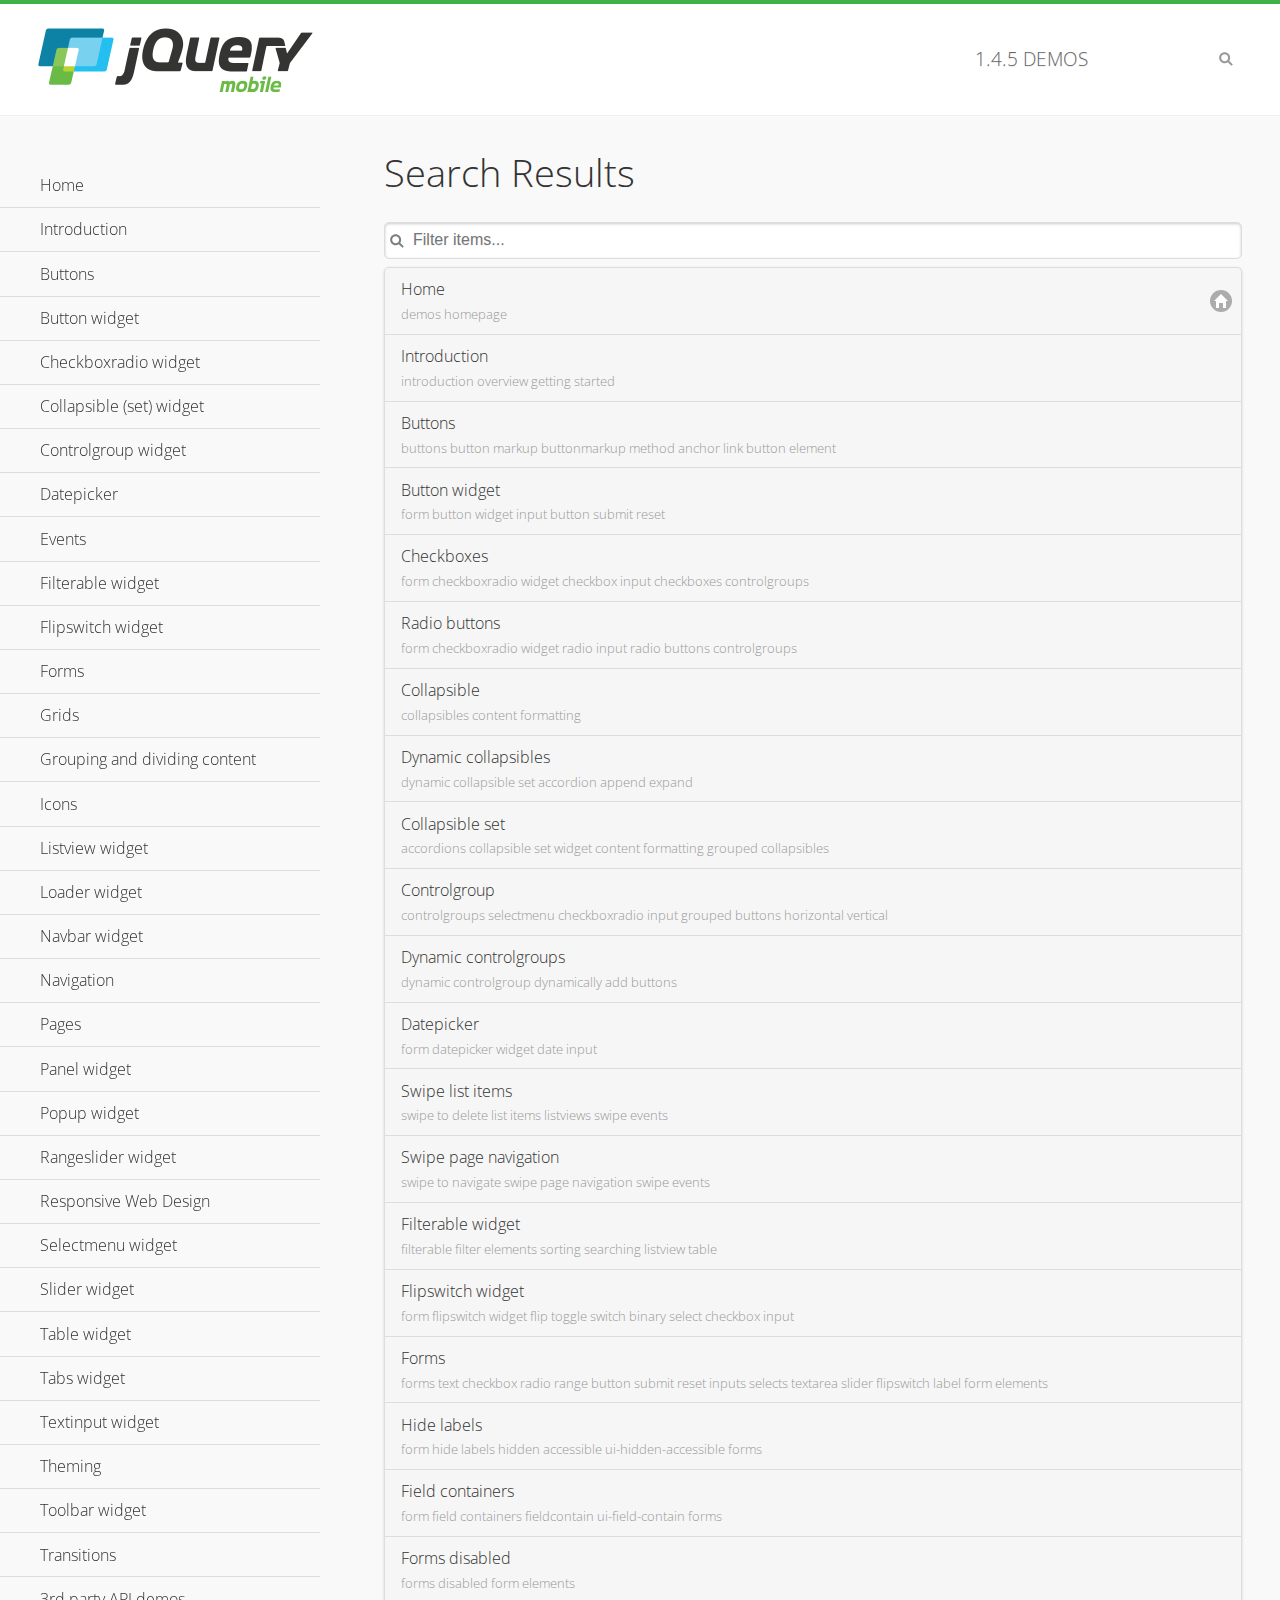
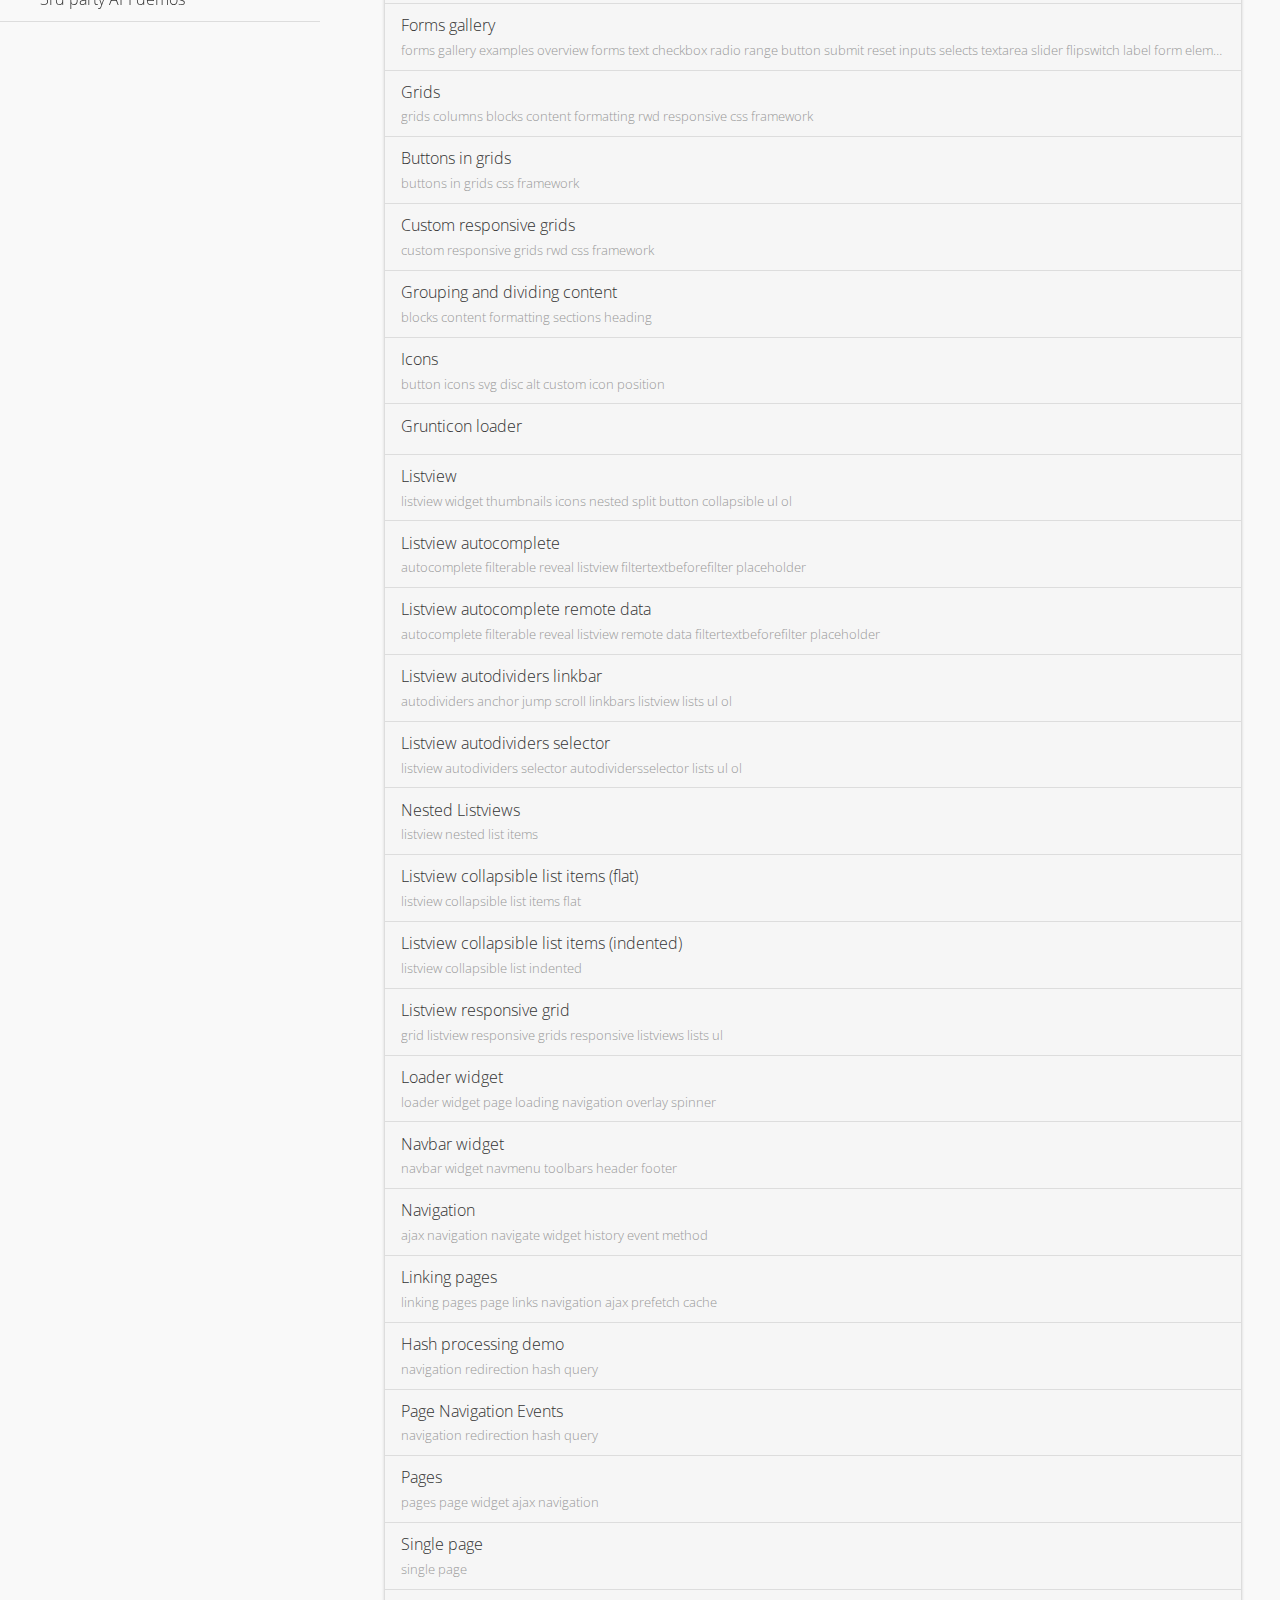
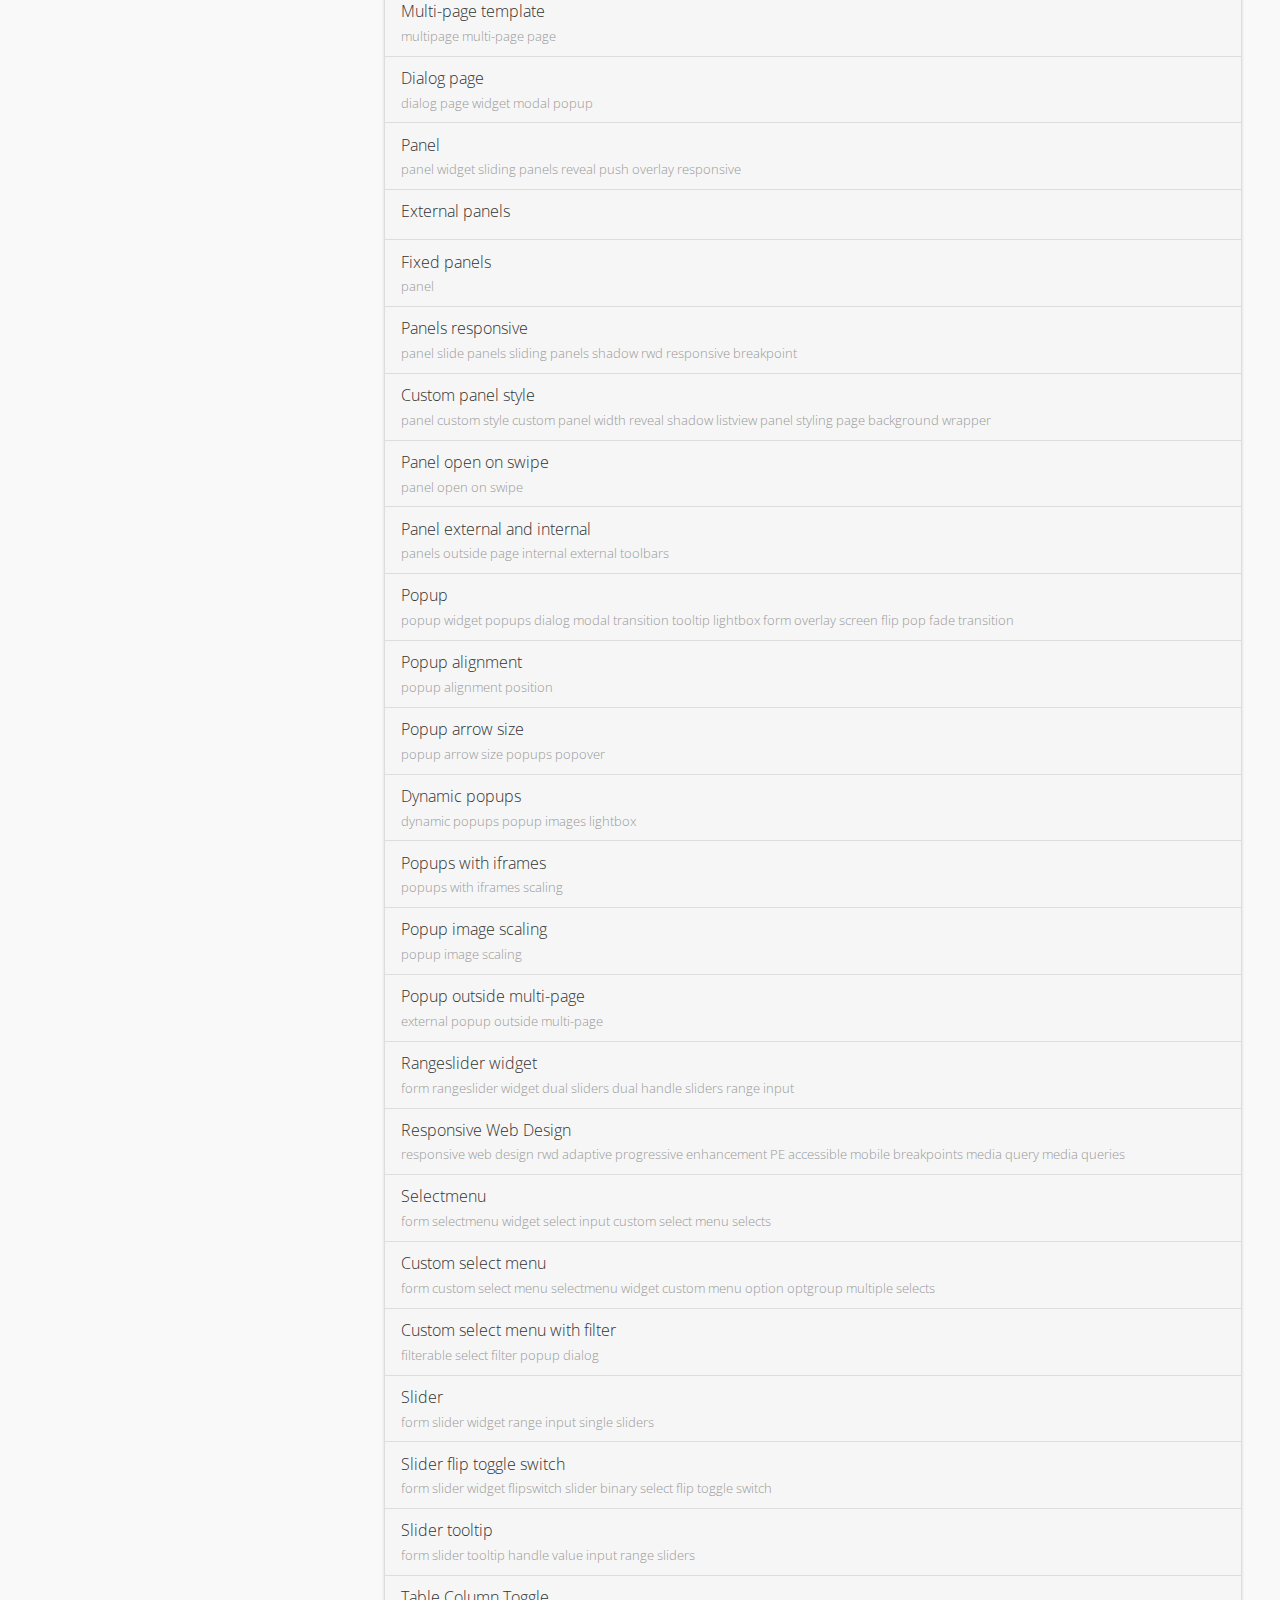
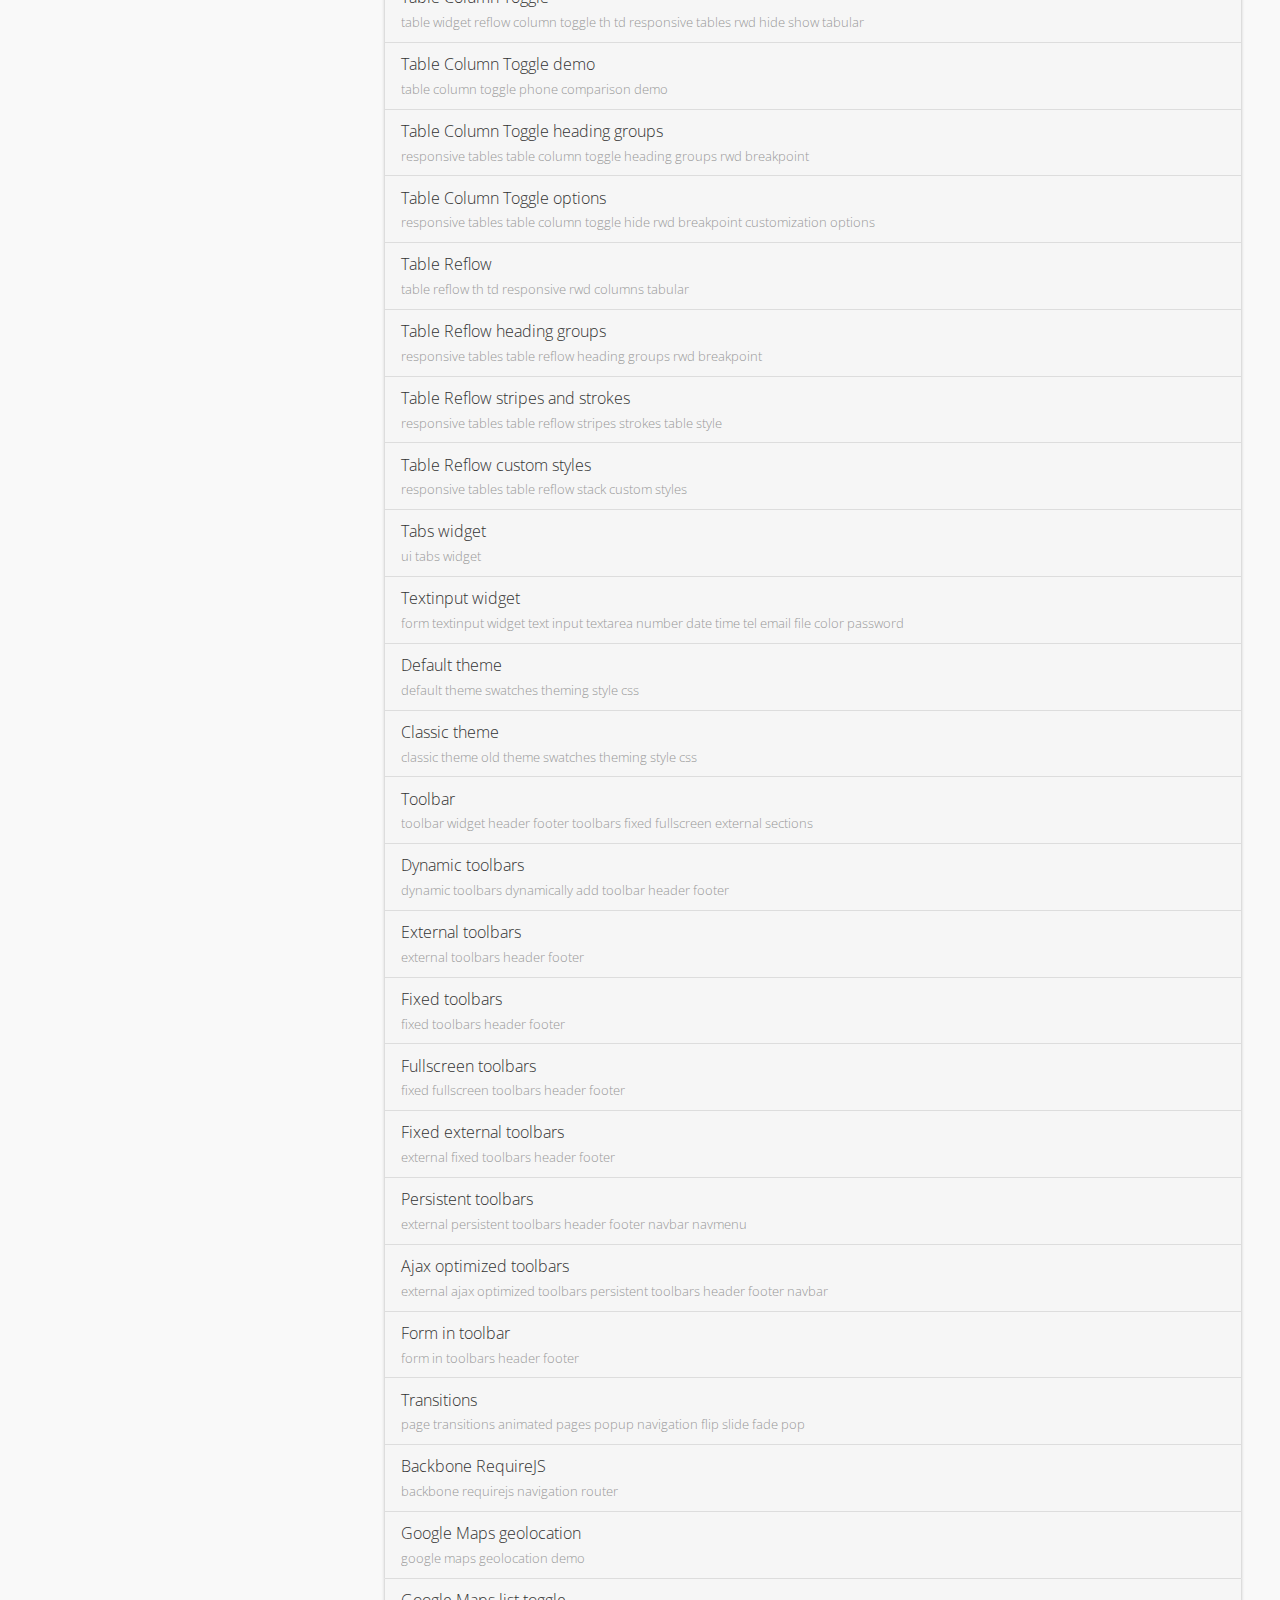
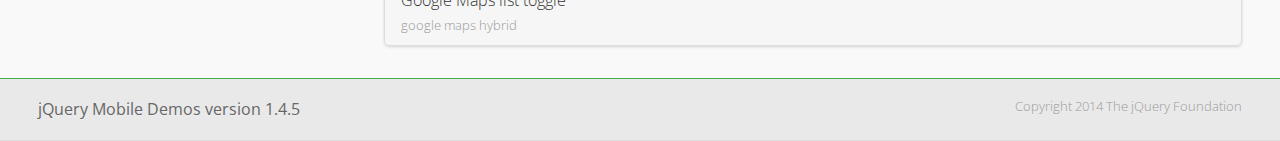
<file: jquery MOBILE/demos/_search/index.html>
<!DOCTYPE html>
<html>
<head>
	<meta charset="utf-8">
	<meta name="viewport" content="width=device-width, initial-scale=1">
	<title>jQuery Mobile Demos</title>
	<link rel="stylesheet" href="../css/themes/default/jquery.mobile-1.4.5.min.css">
	<link rel="stylesheet" href="../_assets/css/jqm-demos.css">
	<link rel="shortcut icon" href="../_assets/favicon.ico">
    <link rel="stylesheet" href="http://fonts.googleapis.com/css?family=Open+Sans:300,400,700">
	<script src="../js/jquery.js"></script>
	<script src="../_assets/js/index.js"></script>
	<script src="../js/jquery.mobile-1.4.5.min.js"></script>

</head>
<body>
<div data-role="page" class="jqm-demos jqm-demos-index jqm-demos-search-results">

	<div data-role="header" class="jqm-header">
		<h2><a href="../" title="jQuery Mobile Demos home"><img src="../_assets/img/jquery-logo.png" alt="jQuery Mobile"></a></h2>
		<p><span class="jqm-version"></span> Demos</p>
		<a href="#" class="jqm-navmenu-link ui-btn ui-btn-icon-notext ui-corner-all ui-icon-bars ui-nodisc-icon ui-alt-icon ui-btn-left">Menu</a>
		<a href="#" class="jqm-search-link ui-btn ui-btn-icon-notext ui-corner-all ui-icon-search ui-nodisc-icon ui-alt-icon ui-btn-right">Search</a>
	</div><!-- /header -->

	<div role="main" class="ui-content jqm-content">

		<h1>Search Results</h1>

        <div class="jqm-search-results-wrap">
	        <ul class="jqm-list jqm-search-results-list">
<li data-filtertext="demos homepage" data-icon="home"><a href=".././">Home</a></li>
<li data-filtertext="introduction overview getting started"><a href="../intro/" data-ajax="false">Introduction</a></li>
<li data-filtertext="buttons button markup buttonmarkup method anchor link button element"><a href="../button-markup/" data-ajax="false">Buttons</a></li>
<li data-filtertext="form button widget input button submit reset"><a href="../button/" data-ajax="false">Button widget</a></li>
<li data-role="collapsible" data-enhanced="true" data-collapsed-icon="carat-d" data-expanded-icon="carat-u" data-iconpos="right" data-inset="false" class="ui-collapsible ui-collapsible-themed-content ui-collapsible-collapsed">
	<h3 class="ui-collapsible-heading ui-collapsible-heading-collapsed">
		<a href="#" class="ui-collapsible-heading-toggle ui-btn ui-btn-icon-right ui-btn-inherit ui-icon-carat-d">
		    Checkboxradio widget<span class="ui-collapsible-heading-status"> click to expand contents</span>
		</a>
	</h3>
	<div class="ui-collapsible-content ui-body-inherit ui-collapsible-content-collapsed" aria-hidden="true">
		<ul>
			<li data-filtertext="form checkboxradio widget checkbox input checkboxes controlgroups"><a href="../checkboxradio-checkbox/" data-ajax="false">Checkboxes</a></li>
			<li data-filtertext="form checkboxradio widget radio input radio buttons controlgroups"><a href="../checkboxradio-radio/" data-ajax="false">Radio buttons</a></li>
		</ul>
	</div>
</li>
<li data-role="collapsible" data-enhanced="true" data-collapsed-icon="carat-d" data-expanded-icon="carat-u" data-iconpos="right" data-inset="false" class="ui-collapsible ui-collapsible-themed-content ui-collapsible-collapsed">
	<h3 class="ui-collapsible-heading ui-collapsible-heading-collapsed">
		<a href="#" class="ui-collapsible-heading-toggle ui-btn ui-btn-icon-right ui-btn-inherit ui-icon-carat-d">
			Collapsible (set) widget<span class="ui-collapsible-heading-status"> click to expand contents</span>
		</a>
	</h3>
	<div class="ui-collapsible-content ui-body-inherit ui-collapsible-content-collapsed" aria-hidden="true">
		<ul>
			<li data-filtertext="collapsibles content formatting"><a href="../collapsible/" data-ajax="false">Collapsible</a></li>
			<li data-filtertext="dynamic collapsible set accordion append expand"><a href="../collapsible-dynamic/" data-ajax="false">Dynamic collapsibles</a></li>
			<li data-filtertext="accordions collapsible set widget content formatting grouped collapsibles"><a href="../collapsibleset/" data-ajax="false">Collapsible set</a></li>
		</ul>
	</div>
</li>
<li data-role="collapsible" data-enhanced="true" data-collapsed-icon="carat-d" data-expanded-icon="carat-u" data-iconpos="right" data-inset="false" class="ui-collapsible ui-collapsible-themed-content ui-collapsible-collapsed">
	<h3 class="ui-collapsible-heading ui-collapsible-heading-collapsed">
		<a href="#" class="ui-collapsible-heading-toggle ui-btn ui-btn-icon-right ui-btn-inherit ui-icon-carat-d">
			Controlgroup widget<span class="ui-collapsible-heading-status"> click to expand contents</span>
		</a>
	</h3>
	<div class="ui-collapsible-content ui-body-inherit ui-collapsible-content-collapsed" aria-hidden="true">
		<ul>
			<li data-filtertext="controlgroups selectmenu checkboxradio input grouped buttons horizontal vertical"><a href="../controlgroup/" data-ajax="false">Controlgroup</a></li>
			<li data-filtertext="dynamic controlgroup dynamically add buttons"><a href="../controlgroup-dynamic/" data-ajax="false">Dynamic controlgroups</a></li>
		</ul>
	</div>
</li>
<li data-filtertext="form datepicker widget date input"><a href="../datepicker/" data-ajax="false">Datepicker</a></li>
<li data-role="collapsible" data-enhanced="true" data-collapsed-icon="carat-d" data-expanded-icon="carat-u" data-iconpos="right" data-inset="false" class="ui-collapsible ui-collapsible-themed-content ui-collapsible-collapsed">
	<h3 class="ui-collapsible-heading ui-collapsible-heading-collapsed">
		<a href="#" class="ui-collapsible-heading-toggle ui-btn ui-btn-icon-right ui-btn-inherit ui-icon-carat-d">
			Events<span class="ui-collapsible-heading-status"> click to expand contents</span>
		</a>
	</h3>
	<div class="ui-collapsible-content ui-body-inherit ui-collapsible-content-collapsed" aria-hidden="true">
		<ul>
			<li data-filtertext="swipe to delete list items listviews swipe events"><a href="../swipe-list/" data-ajax="false">Swipe list items</a></li>
			<li data-filtertext="swipe to navigate swipe page navigation swipe events"><a href="../swipe-page/" data-ajax="false">Swipe page navigation</a></li>
		</ul>
	</div>
</li>
<li data-filtertext="filterable filter elements sorting searching listview table"><a href="../filterable/" data-ajax="false">Filterable widget</a></li>
<li data-filtertext="form flipswitch widget flip toggle switch binary select checkbox input"><a href="../flipswitch/" data-ajax="false">Flipswitch widget</a></li>
<li data-role="collapsible" data-enhanced="true" data-collapsed-icon="carat-d" data-expanded-icon="carat-u" data-iconpos="right" data-inset="false" class="ui-collapsible ui-collapsible-themed-content ui-collapsible-collapsed">
	<h3 class="ui-collapsible-heading ui-collapsible-heading-collapsed">
		<a href="#" class="ui-collapsible-heading-toggle ui-btn ui-btn-icon-right ui-btn-inherit ui-icon-carat-d">
			Forms<span class="ui-collapsible-heading-status"> click to expand contents</span>
		</a>
	</h3>
	<div class="ui-collapsible-content ui-body-inherit ui-collapsible-content-collapsed" aria-hidden="true">
		<ul>
			<li data-filtertext="forms text checkbox radio range button submit reset inputs selects textarea slider flipswitch label form elements"><a href="../forms/" data-ajax="false">Forms</a></li>
			<li data-filtertext="form hide labels hidden accessible ui-hidden-accessible forms"><a href="../forms-label-hidden-accessible/" data-ajax="false">Hide labels</a></li>
			<li data-filtertext="form field containers fieldcontain ui-field-contain forms"><a href="../forms-field-contain/" data-ajax="false">Field containers</a></li>
			<li data-filtertext="forms disabled form elements"><a href="../forms-disabled/" data-ajax="false">Forms disabled</a></li>
			<li data-filtertext="forms gallery examples overview forms text checkbox radio range button submit reset inputs selects textarea slider flipswitch label form elements"><a href="../forms-gallery/" data-ajax="false">Forms gallery</a></li>
		</ul>
	</div>
</li>
<li data-role="collapsible" data-enhanced="true" data-collapsed-icon="carat-d" data-expanded-icon="carat-u" data-iconpos="right" data-inset="false" class="ui-collapsible ui-collapsible-themed-content ui-collapsible-collapsed">
	<h3 class="ui-collapsible-heading ui-collapsible-heading-collapsed">
		<a href="#" class="ui-collapsible-heading-toggle ui-btn ui-btn-icon-right ui-btn-inherit ui-icon-carat-d">
			Grids<span class="ui-collapsible-heading-status"> click to expand contents</span>
		</a>
	</h3>
	<div class="ui-collapsible-content ui-body-inherit ui-collapsible-content-collapsed" aria-hidden="true">
		<ul>
			<li data-filtertext="grids columns blocks content formatting rwd responsive css framework"><a href="../grids/" data-ajax="false">Grids</a></li>
			<li data-filtertext="buttons in grids css framework"><a href="../grids-buttons/" data-ajax="false">Buttons in grids</a></li>
			<li data-filtertext="custom responsive grids rwd css framework"><a href="../grids-custom-responsive/" data-ajax="false">Custom responsive grids</a></li>
		</ul>
	</div>
</li>
<li data-filtertext="blocks content formatting sections heading"><a href="../body-bar-classes/" data-ajax="false">Grouping and dividing content</a></li>
<li data-role="collapsible" data-enhanced="true" data-collapsed-icon="carat-d" data-expanded-icon="carat-u" data-iconpos="right" data-inset="false" class="ui-collapsible ui-collapsible-themed-content ui-collapsible-collapsed">
	<h3 class="ui-collapsible-heading ui-collapsible-heading-collapsed">
		<a href="#" class="ui-collapsible-heading-toggle ui-btn ui-btn-icon-right ui-btn-inherit ui-icon-carat-d">
			Icons<span class="ui-collapsible-heading-status"> click to expand contents</span>
		</a>
	</h3>
	<div class="ui-collapsible-content ui-body-inherit ui-collapsible-content-collapsed" aria-hidden="true">
		<ul>
			<li data-filtertext="button icons svg disc alt custom icon position"><a href="../icons/" data-ajax="false">Icons</a></li>
			<li data-filtertext=""><a href="../icons-grunticon/" data-ajax="false">Grunticon loader</a></li>
		</ul>
	</div>
</li>
<li data-role="collapsible" data-enhanced="true" data-collapsed-icon="carat-d" data-expanded-icon="carat-u" data-iconpos="right" data-inset="false" class="ui-collapsible ui-collapsible-themed-content ui-collapsible-collapsed">
	<h3 class="ui-collapsible-heading ui-collapsible-heading-collapsed">
		<a href="#" class="ui-collapsible-heading-toggle ui-btn ui-btn-icon-right ui-btn-inherit ui-icon-carat-d">
			Listview widget<span class="ui-collapsible-heading-status"> click to expand contents</span>
		</a>
	</h3>
	<div class="ui-collapsible-content ui-body-inherit ui-collapsible-content-collapsed" aria-hidden="true">
		<ul>
			<li data-filtertext="listview widget thumbnails icons nested split button collapsible ul ol"><a href="../listview/" data-ajax="false">Listview</a></li>
			<li data-filtertext="autocomplete filterable reveal listview filtertextbeforefilter placeholder"><a href="../listview-autocomplete/" data-ajax="false">Listview autocomplete</a></li>
			<li data-filtertext="autocomplete filterable reveal listview remote data filtertextbeforefilter placeholder"><a href="../listview-autocomplete-remote/" data-ajax="false">Listview autocomplete remote data</a></li>
			<li data-filtertext="autodividers anchor jump scroll linkbars listview lists ul ol"><a href="../listview-autodividers-linkbar/" data-ajax="false">Listview autodividers linkbar</a></li>
			<li data-filtertext="listview autodividers selector autodividersselector lists ul ol"><a href="../listview-autodividers-selector/" data-ajax="false">Listview autodividers selector</a></li>
			<li data-filtertext="listview nested list items"><a href="../listview-nested-lists/" data-ajax="false">Nested Listviews</a></li>
			<li data-filtertext="listview collapsible list items flat"><a href="../listview-collapsible-item-flat/" data-ajax="false">Listview collapsible list items (flat)</a></li>
			<li data-filtertext="listview collapsible list indented"><a href="../listview-collapsible-item-indented/" data-ajax="false">Listview collapsible list items (indented)</a></li>
			<li data-filtertext="grid listview responsive grids responsive listviews lists ul"><a href="../listview-grid/" data-ajax="false">Listview responsive grid</a></li>
		</ul>
	</div>
</li>
<li data-filtertext="loader widget page loading navigation overlay spinner"><a href="../loader/" data-ajax="false">Loader widget</a></li>
<li data-filtertext="navbar widget navmenu toolbars header footer"><a href="../navbar/" data-ajax="false">Navbar widget</a></li>
<li data-role="collapsible" data-enhanced="true" data-collapsed-icon="carat-d" data-expanded-icon="carat-u" data-iconpos="right" data-inset="false" class="ui-collapsible ui-collapsible-themed-content ui-collapsible-collapsed">
	<h3 class="ui-collapsible-heading ui-collapsible-heading-collapsed">
		<a href="#" class="ui-collapsible-heading-toggle ui-btn ui-btn-icon-right ui-btn-inherit ui-icon-carat-d">
			Navigation<span class="ui-collapsible-heading-status"> click to expand contents</span>
		</a>
	</h3>
	<div class="ui-collapsible-content ui-body-inherit ui-collapsible-content-collapsed" aria-hidden="true">
		<ul>
			<li data-filtertext="ajax navigation navigate widget history event method"><a href="../navigation/" data-ajax="false">Navigation</a></li>
			<li data-filtertext="linking pages page links navigation ajax prefetch cache"><a href="../navigation-linking-pages/" data-ajax="false">Linking pages</a></li>
			<!-- <li data-filtertext="php redirect server redirection server-side navigation"><a href="../navigation-php-redirect/" data-ajax="false">PHP redirect demo</a></li>-->
			<li data-filtertext="navigation redirection hash query"><a href="../navigation-hash-processing/" data-ajax="false">Hash processing demo</a></li>
			<li data-filtertext="navigation redirection hash query"><a href="../page-events/" data-ajax="false">Page Navigation Events</a></li>
		</ul>
	</div>
</li>
<li data-role="collapsible" data-enhanced="true" data-collapsed-icon="carat-d" data-expanded-icon="carat-u" data-iconpos="right" data-inset="false" class="ui-collapsible ui-collapsible-themed-content ui-collapsible-collapsed">
	<h3 class="ui-collapsible-heading ui-collapsible-heading-collapsed">
		<a href="#" class="ui-collapsible-heading-toggle ui-btn ui-btn-icon-right ui-btn-inherit ui-icon-carat-d">
			Pages<span class="ui-collapsible-heading-status"> click to expand contents</span>
		</a>
	</h3>
	<div class="ui-collapsible-content ui-body-inherit ui-collapsible-content-collapsed" aria-hidden="true">
		<ul>
			<li data-filtertext="pages page widget ajax navigation"><a href="../pages/" data-ajax="false">Pages</a></li>
			<li data-filtertext="single page"><a href="../pages-single-page/" data-ajax="false">Single page</a></li>
			<li data-filtertext="multipage multi-page page"><a href="../pages-multi-page/" data-ajax="false">Multi-page template</a></li>
			<li data-filtertext="dialog page widget modal popup"><a href="../pages-dialog/" data-ajax="false">Dialog page</a></li>
		</ul>
	</div>
</li>
<li data-role="collapsible" data-enhanced="true" data-collapsed-icon="carat-d" data-expanded-icon="carat-u" data-iconpos="right" data-inset="false" class="ui-collapsible ui-collapsible-themed-content ui-collapsible-collapsed">
	<h3 class="ui-collapsible-heading ui-collapsible-heading-collapsed">
		<a href="#" class="ui-collapsible-heading-toggle ui-btn ui-btn-icon-right ui-btn-inherit ui-icon-carat-d">
			Panel widget<span class="ui-collapsible-heading-status"> click to expand contents</span>
		</a>
	</h3>
	<div class="ui-collapsible-content ui-body-inherit ui-collapsible-content-collapsed" aria-hidden="true">
		<ul>
			<li data-filtertext="panel widget sliding panels reveal push overlay responsive"><a href="../panel/" data-ajax="false">Panel</a></li>
			<li data-filtertext=""><a href="../panel-external/" data-ajax="false">External panels</a></li>
			<li data-filtertext="panel "><a href="../panel-fixed/" data-ajax="false">Fixed panels</a></li>
			<li data-filtertext="panel slide panels sliding panels shadow rwd responsive breakpoint"><a href="../panel-responsive/" data-ajax="false">Panels responsive</a></li>
			<li data-filtertext="panel custom style custom panel width reveal shadow listview panel styling page background wrapper"><a href="../panel-styling/" data-ajax="false">Custom panel style</a></li>
			<li data-filtertext="panel open on swipe"><a href="../panel-swipe-open/" data-ajax="false">Panel open on swipe</a></li>
			<li data-filtertext="panels outside page internal external toolbars"><a href="../panel-external-internal/" data-ajax="false">Panel external and internal</a></li>
		</ul>
	</div>
</li>
<li data-role="collapsible" data-enhanced="true" data-collapsed-icon="carat-d" data-expanded-icon="carat-u" data-iconpos="right" data-inset="false" class="ui-collapsible ui-collapsible-themed-content ui-collapsible-collapsed">
	<h3 class="ui-collapsible-heading ui-collapsible-heading-collapsed">
		<a href="#" class="ui-collapsible-heading-toggle ui-btn ui-btn-icon-right ui-btn-inherit ui-icon-carat-d">
			Popup widget<span class="ui-collapsible-heading-status"> click to expand contents</span>
		</a>
	</h3>
	<div class="ui-collapsible-content ui-body-inherit ui-collapsible-content-collapsed" aria-hidden="true">
		<ul>
			<li data-filtertext="popup widget popups dialog modal transition tooltip lightbox form overlay screen flip pop fade transition"><a href="../popup/" data-ajax="false">Popup</a></li>
			<li data-filtertext="popup alignment position"><a href="../popup-alignment/" data-ajax="false">Popup alignment</a></li>
			<li data-filtertext="popup arrow size popups popover"><a href="../popup-arrow-size/" data-ajax="false">Popup arrow size</a></li>
			<li data-filtertext="dynamic popups popup images lightbox"><a href="../popup-dynamic/" data-ajax="false">Dynamic popups</a></li>
			<li data-filtertext="popups with iframes scaling"><a href="../popup-iframe/" data-ajax="false">Popups with iframes</a></li>
			<li data-filtertext="popup image scaling"><a href="../popup-image-scaling/" data-ajax="false">Popup image scaling</a></li>
			<li data-filtertext="external popup outside multi-page"><a href="../popup-outside-multipage/" data-ajax="false">Popup outside multi-page</a></li>
		</ul>
	</div>
</li>
<li data-filtertext="form rangeslider widget dual sliders dual handle sliders range input"><a href="../rangeslider/" data-ajax="false">Rangeslider widget</a></li>
<li data-filtertext="responsive web design rwd adaptive progressive enhancement PE accessible mobile breakpoints media query media queries"><a href="../rwd/" data-ajax="false">Responsive Web Design</a></li>
<li data-role="collapsible" data-enhanced="true" data-collapsed-icon="carat-d" data-expanded-icon="carat-u" data-iconpos="right" data-inset="false" class="ui-collapsible ui-collapsible-themed-content ui-collapsible-collapsed">
	<h3 class="ui-collapsible-heading ui-collapsible-heading-collapsed">
		<a href="#" class="ui-collapsible-heading-toggle ui-btn ui-btn-icon-right ui-btn-inherit ui-icon-carat-d">
			Selectmenu widget<span class="ui-collapsible-heading-status"> click to expand contents</span>
		</a>
	</h3>
	<div class="ui-collapsible-content ui-body-inherit ui-collapsible-content-collapsed" aria-hidden="true">
		<ul>
			<li data-filtertext="form selectmenu widget select input custom select menu selects"><a href="../selectmenu/" data-ajax="false">Selectmenu</a></li>
			<li data-filtertext="form custom select menu selectmenu widget custom menu option optgroup multiple selects"><a href="../selectmenu-custom/" data-ajax="false">Custom select menu</a></li>
			<li data-filtertext="filterable select filter popup dialog"><a href="../selectmenu-custom-filter/" data-ajax="false">Custom select menu with filter</a></li>
		</ul>
	</div>
</li>
<li data-role="collapsible" data-enhanced="true" data-collapsed-icon="carat-d" data-expanded-icon="carat-u" data-iconpos="right" data-inset="false" class="ui-collapsible ui-collapsible-themed-content ui-collapsible-collapsed">
	<h3 class="ui-collapsible-heading ui-collapsible-heading-collapsed">
		<a href="#" class="ui-collapsible-heading-toggle ui-btn ui-btn-icon-right ui-btn-inherit ui-icon-carat-d">
			Slider widget<span class="ui-collapsible-heading-status"> click to expand contents</span>
		</a>
	</h3>
	<div class="ui-collapsible-content ui-body-inherit ui-collapsible-content-collapsed" aria-hidden="true">
		<ul>
			<li data-filtertext="form slider widget range input single sliders"><a href="../slider/" data-ajax="false">Slider</a></li>
			<li data-filtertext="form slider widget flipswitch slider binary select flip toggle switch"><a href="../slider-flipswitch/" data-ajax="false">Slider flip toggle switch</a></li>
			<li data-filtertext="form slider tooltip handle value input range sliders"><a href="../slider-tooltip/" data-ajax="false">Slider tooltip</a></li>
		</ul>
	</div>
</li>
<li data-role="collapsible" data-enhanced="true" data-collapsed-icon="carat-d" data-expanded-icon="carat-u" data-iconpos="right" data-inset="false" class="ui-collapsible ui-collapsible-themed-content ui-collapsible-collapsed">
	<h3 class="ui-collapsible-heading ui-collapsible-heading-collapsed">
		<a href="#" class="ui-collapsible-heading-toggle ui-btn ui-btn-icon-right ui-btn-inherit ui-icon-carat-d">
			Table widget<span class="ui-collapsible-heading-status"> click to expand contents</span>
		</a>
	</h3>
	<div class="ui-collapsible-content ui-body-inherit ui-collapsible-content-collapsed" aria-hidden="true">
		<ul>
			<li data-filtertext="table widget reflow column toggle th td responsive tables rwd hide show tabular"><a href="../table-column-toggle/" data-ajax="false">Table Column Toggle</a></li>
			<li data-filtertext="table column toggle phone comparison demo"><a href="../table-column-toggle-example/" data-ajax="false">Table Column Toggle demo</a></li>
			<li data-filtertext="responsive tables table column toggle heading groups rwd breakpoint"><a href="../table-column-toggle-heading-groups/" data-ajax="false">Table Column Toggle heading groups</a></li>
			<li data-filtertext="responsive tables table column toggle hide rwd breakpoint customization options"><a href="../table-column-toggle-options/" data-ajax="false">Table Column Toggle options</a></li>
			<li data-filtertext="table reflow th td responsive rwd columns tabular"><a href="../table-reflow/" data-ajax="false">Table Reflow</a></li>
			<li data-filtertext="responsive tables table reflow heading groups rwd breakpoint"><a href="../table-reflow-heading-groups/" data-ajax="false">Table Reflow heading groups</a></li>
			<li data-filtertext="responsive tables table reflow stripes strokes table style"><a href="../table-reflow-stripes-strokes/" data-ajax="false">Table Reflow stripes and strokes</a></li>
			<li data-filtertext="responsive tables table reflow stack custom styles"><a href="../table-reflow-styling/" data-ajax="false">Table Reflow custom styles</a></li>
		</ul>
	</div>
</li>
<li data-filtertext="ui tabs widget"><a href="../tabs/" data-ajax="false">Tabs widget</a></li>
<li data-filtertext="form textinput widget text input textarea number date time tel email file color password"><a href="../textinput/" data-ajax="false">Textinput widget</a></li>
<li data-role="collapsible" data-enhanced="true" data-collapsed-icon="carat-d" data-expanded-icon="carat-u" data-iconpos="right" data-inset="false" class="ui-collapsible ui-collapsible-themed-content ui-collapsible-collapsed">
	<h3 class="ui-collapsible-heading ui-collapsible-heading-collapsed">
		<a href="#" class="ui-collapsible-heading-toggle ui-btn ui-btn-icon-right ui-btn-inherit ui-icon-carat-d">
			Theming<span class="ui-collapsible-heading-status"> click to expand contents</span>
		</a>
	</h3>
	<div class="ui-collapsible-content ui-body-inherit ui-collapsible-content-collapsed" aria-hidden="true">
		<ul>
			<li data-filtertext="default theme swatches theming style css"><a href="../theme-default/" data-ajax="false">Default theme</a></li>
			<li data-filtertext="classic theme old theme swatches theming style css"><a href="../theme-classic/" data-ajax="false">Classic theme</a></li>
		</ul>
	</div>
</li>
<li data-role="collapsible" data-enhanced="true" data-collapsed-icon="carat-d" data-expanded-icon="carat-u" data-iconpos="right" data-inset="false" class="ui-collapsible ui-collapsible-themed-content ui-collapsible-collapsed">
	<h3 class="ui-collapsible-heading ui-collapsible-heading-collapsed">
		<a href="#" class="ui-collapsible-heading-toggle ui-btn ui-btn-icon-right ui-btn-inherit ui-icon-carat-d">
			Toolbar widget<span class="ui-collapsible-heading-status"> click to expand contents</span>
		</a>
	</h3>
	<div class="ui-collapsible-content ui-body-inherit ui-collapsible-content-collapsed" aria-hidden="true">
		<ul>
			<li data-filtertext="toolbar widget header footer toolbars fixed fullscreen external sections"><a href="../toolbar/" data-ajax="false">Toolbar</a></li>
			<li data-filtertext="dynamic toolbars dynamically add toolbar header footer"><a href="../toolbar-dynamic/" data-ajax="false">Dynamic toolbars</a></li>
			<li data-filtertext="external toolbars header footer"><a href="../toolbar-external/" data-ajax="false">External toolbars</a></li>
			<li data-filtertext="fixed toolbars header footer"><a href="../toolbar-fixed/" data-ajax="false">Fixed toolbars</a></li>
			<li data-filtertext="fixed fullscreen toolbars header footer"><a href="../toolbar-fixed-fullscreen/" data-ajax="false">Fullscreen toolbars</a></li>
			<li data-filtertext="external fixed toolbars header footer"><a href="../toolbar-fixed-external/" data-ajax="false">Fixed external toolbars</a></li>
			<li data-filtertext="external persistent toolbars header footer navbar navmenu"><a href="../toolbar-fixed-persistent/" data-ajax="false">Persistent toolbars</a></li>
			<li data-filtertext="external ajax optimized toolbars persistent toolbars header footer navbar"><a href="../toolbar-fixed-persistent-optimized/" data-ajax="false">Ajax optimized toolbars</a></li>
			<li data-filtertext="form in toolbars header footer"><a href="../toolbar-fixed-forms/" data-ajax="false">Form in toolbar</a></li>
		</ul>
	</div>
</li>
<li data-filtertext="page transitions animated pages popup navigation flip slide fade pop"><a href="../transitions/" data-ajax="false">Transitions</a></li>
<li data-role="collapsible" data-enhanced="true" data-collapsed-icon="carat-d" data-expanded-icon="carat-u" data-iconpos="right" data-inset="false" class="ui-collapsible ui-collapsible-themed-content ui-collapsible-collapsed">
	<h3 class="ui-collapsible-heading ui-collapsible-heading-collapsed">
		<a href="#" class="ui-collapsible-heading-toggle ui-btn ui-btn-icon-right ui-btn-inherit ui-icon-carat-d">
			3rd party API demos<span class="ui-collapsible-heading-status"> click to expand contents</span>
		</a>
	</h3>
	<div class="ui-collapsible-content ui-body-inherit ui-collapsible-content-collapsed" aria-hidden="true">
		<ul>
			<li data-filtertext="backbone requirejs navigation router"><a href="../backbone-requirejs/" data-ajax="false">Backbone RequireJS</a></li>
			<li data-filtertext="google maps geolocation demo"><a href="../map-geolocation/" data-ajax="false">Google Maps geolocation</a></li>
			<li data-filtertext="google maps hybrid"><a href="../map-list-toggle/" data-ajax="false">Google Maps list toggle</a></li>
		</ul>
	</div>
</li>



	        </ul>
	    </div>

	</div><!-- /content -->
	    <div data-role="panel" class="jqm-navmenu-panel" data-position="left" data-display="overlay" data-theme="a">
	    	<ul class="jqm-list ui-alt-icon ui-nodisc-icon">
<li data-filtertext="demos homepage" data-icon="home"><a href=".././">Home</a></li>
<li data-filtertext="introduction overview getting started"><a href="../intro/" data-ajax="false">Introduction</a></li>
<li data-filtertext="buttons button markup buttonmarkup method anchor link button element"><a href="../button-markup/" data-ajax="false">Buttons</a></li>
<li data-filtertext="form button widget input button submit reset"><a href="../button/" data-ajax="false">Button widget</a></li>
<li data-role="collapsible" data-enhanced="true" data-collapsed-icon="carat-d" data-expanded-icon="carat-u" data-iconpos="right" data-inset="false" class="ui-collapsible ui-collapsible-themed-content ui-collapsible-collapsed">
	<h3 class="ui-collapsible-heading ui-collapsible-heading-collapsed">
		<a href="#" class="ui-collapsible-heading-toggle ui-btn ui-btn-icon-right ui-btn-inherit ui-icon-carat-d">
		    Checkboxradio widget<span class="ui-collapsible-heading-status"> click to expand contents</span>
		</a>
	</h3>
	<div class="ui-collapsible-content ui-body-inherit ui-collapsible-content-collapsed" aria-hidden="true">
		<ul>
			<li data-filtertext="form checkboxradio widget checkbox input checkboxes controlgroups"><a href="../checkboxradio-checkbox/" data-ajax="false">Checkboxes</a></li>
			<li data-filtertext="form checkboxradio widget radio input radio buttons controlgroups"><a href="../checkboxradio-radio/" data-ajax="false">Radio buttons</a></li>
		</ul>
	</div>
</li>
<li data-role="collapsible" data-enhanced="true" data-collapsed-icon="carat-d" data-expanded-icon="carat-u" data-iconpos="right" data-inset="false" class="ui-collapsible ui-collapsible-themed-content ui-collapsible-collapsed">
	<h3 class="ui-collapsible-heading ui-collapsible-heading-collapsed">
		<a href="#" class="ui-collapsible-heading-toggle ui-btn ui-btn-icon-right ui-btn-inherit ui-icon-carat-d">
			Collapsible (set) widget<span class="ui-collapsible-heading-status"> click to expand contents</span>
		</a>
	</h3>
	<div class="ui-collapsible-content ui-body-inherit ui-collapsible-content-collapsed" aria-hidden="true">
		<ul>
			<li data-filtertext="collapsibles content formatting"><a href="../collapsible/" data-ajax="false">Collapsible</a></li>
			<li data-filtertext="dynamic collapsible set accordion append expand"><a href="../collapsible-dynamic/" data-ajax="false">Dynamic collapsibles</a></li>
			<li data-filtertext="accordions collapsible set widget content formatting grouped collapsibles"><a href="../collapsibleset/" data-ajax="false">Collapsible set</a></li>
		</ul>
	</div>
</li>
<li data-role="collapsible" data-enhanced="true" data-collapsed-icon="carat-d" data-expanded-icon="carat-u" data-iconpos="right" data-inset="false" class="ui-collapsible ui-collapsible-themed-content ui-collapsible-collapsed">
	<h3 class="ui-collapsible-heading ui-collapsible-heading-collapsed">
		<a href="#" class="ui-collapsible-heading-toggle ui-btn ui-btn-icon-right ui-btn-inherit ui-icon-carat-d">
			Controlgroup widget<span class="ui-collapsible-heading-status"> click to expand contents</span>
		</a>
	</h3>
	<div class="ui-collapsible-content ui-body-inherit ui-collapsible-content-collapsed" aria-hidden="true">
		<ul>
			<li data-filtertext="controlgroups selectmenu checkboxradio input grouped buttons horizontal vertical"><a href="../controlgroup/" data-ajax="false">Controlgroup</a></li>
			<li data-filtertext="dynamic controlgroup dynamically add buttons"><a href="../controlgroup-dynamic/" data-ajax="false">Dynamic controlgroups</a></li>
		</ul>
	</div>
</li>
<li data-filtertext="form datepicker widget date input"><a href="../datepicker/" data-ajax="false">Datepicker</a></li>
<li data-role="collapsible" data-enhanced="true" data-collapsed-icon="carat-d" data-expanded-icon="carat-u" data-iconpos="right" data-inset="false" class="ui-collapsible ui-collapsible-themed-content ui-collapsible-collapsed">
	<h3 class="ui-collapsible-heading ui-collapsible-heading-collapsed">
		<a href="#" class="ui-collapsible-heading-toggle ui-btn ui-btn-icon-right ui-btn-inherit ui-icon-carat-d">
			Events<span class="ui-collapsible-heading-status"> click to expand contents</span>
		</a>
	</h3>
	<div class="ui-collapsible-content ui-body-inherit ui-collapsible-content-collapsed" aria-hidden="true">
		<ul>
			<li data-filtertext="swipe to delete list items listviews swipe events"><a href="../swipe-list/" data-ajax="false">Swipe list items</a></li>
			<li data-filtertext="swipe to navigate swipe page navigation swipe events"><a href="../swipe-page/" data-ajax="false">Swipe page navigation</a></li>
		</ul>
	</div>
</li>
<li data-filtertext="filterable filter elements sorting searching listview table"><a href="../filterable/" data-ajax="false">Filterable widget</a></li>
<li data-filtertext="form flipswitch widget flip toggle switch binary select checkbox input"><a href="../flipswitch/" data-ajax="false">Flipswitch widget</a></li>
<li data-role="collapsible" data-enhanced="true" data-collapsed-icon="carat-d" data-expanded-icon="carat-u" data-iconpos="right" data-inset="false" class="ui-collapsible ui-collapsible-themed-content ui-collapsible-collapsed">
	<h3 class="ui-collapsible-heading ui-collapsible-heading-collapsed">
		<a href="#" class="ui-collapsible-heading-toggle ui-btn ui-btn-icon-right ui-btn-inherit ui-icon-carat-d">
			Forms<span class="ui-collapsible-heading-status"> click to expand contents</span>
		</a>
	</h3>
	<div class="ui-collapsible-content ui-body-inherit ui-collapsible-content-collapsed" aria-hidden="true">
		<ul>
			<li data-filtertext="forms text checkbox radio range button submit reset inputs selects textarea slider flipswitch label form elements"><a href="../forms/" data-ajax="false">Forms</a></li>
			<li data-filtertext="form hide labels hidden accessible ui-hidden-accessible forms"><a href="../forms-label-hidden-accessible/" data-ajax="false">Hide labels</a></li>
			<li data-filtertext="form field containers fieldcontain ui-field-contain forms"><a href="../forms-field-contain/" data-ajax="false">Field containers</a></li>
			<li data-filtertext="forms disabled form elements"><a href="../forms-disabled/" data-ajax="false">Forms disabled</a></li>
			<li data-filtertext="forms gallery examples overview forms text checkbox radio range button submit reset inputs selects textarea slider flipswitch label form elements"><a href="../forms-gallery/" data-ajax="false">Forms gallery</a></li>
		</ul>
	</div>
</li>
<li data-role="collapsible" data-enhanced="true" data-collapsed-icon="carat-d" data-expanded-icon="carat-u" data-iconpos="right" data-inset="false" class="ui-collapsible ui-collapsible-themed-content ui-collapsible-collapsed">
	<h3 class="ui-collapsible-heading ui-collapsible-heading-collapsed">
		<a href="#" class="ui-collapsible-heading-toggle ui-btn ui-btn-icon-right ui-btn-inherit ui-icon-carat-d">
			Grids<span class="ui-collapsible-heading-status"> click to expand contents</span>
		</a>
	</h3>
	<div class="ui-collapsible-content ui-body-inherit ui-collapsible-content-collapsed" aria-hidden="true">
		<ul>
			<li data-filtertext="grids columns blocks content formatting rwd responsive css framework"><a href="../grids/" data-ajax="false">Grids</a></li>
			<li data-filtertext="buttons in grids css framework"><a href="../grids-buttons/" data-ajax="false">Buttons in grids</a></li>
			<li data-filtertext="custom responsive grids rwd css framework"><a href="../grids-custom-responsive/" data-ajax="false">Custom responsive grids</a></li>
		</ul>
	</div>
</li>
<li data-filtertext="blocks content formatting sections heading"><a href="../body-bar-classes/" data-ajax="false">Grouping and dividing content</a></li>
<li data-role="collapsible" data-enhanced="true" data-collapsed-icon="carat-d" data-expanded-icon="carat-u" data-iconpos="right" data-inset="false" class="ui-collapsible ui-collapsible-themed-content ui-collapsible-collapsed">
	<h3 class="ui-collapsible-heading ui-collapsible-heading-collapsed">
		<a href="#" class="ui-collapsible-heading-toggle ui-btn ui-btn-icon-right ui-btn-inherit ui-icon-carat-d">
			Icons<span class="ui-collapsible-heading-status"> click to expand contents</span>
		</a>
	</h3>
	<div class="ui-collapsible-content ui-body-inherit ui-collapsible-content-collapsed" aria-hidden="true">
		<ul>
			<li data-filtertext="button icons svg disc alt custom icon position"><a href="../icons/" data-ajax="false">Icons</a></li>
			<li data-filtertext=""><a href="../icons-grunticon/" data-ajax="false">Grunticon loader</a></li>
		</ul>
	</div>
</li>
<li data-role="collapsible" data-enhanced="true" data-collapsed-icon="carat-d" data-expanded-icon="carat-u" data-iconpos="right" data-inset="false" class="ui-collapsible ui-collapsible-themed-content ui-collapsible-collapsed">
	<h3 class="ui-collapsible-heading ui-collapsible-heading-collapsed">
		<a href="#" class="ui-collapsible-heading-toggle ui-btn ui-btn-icon-right ui-btn-inherit ui-icon-carat-d">
			Listview widget<span class="ui-collapsible-heading-status"> click to expand contents</span>
		</a>
	</h3>
	<div class="ui-collapsible-content ui-body-inherit ui-collapsible-content-collapsed" aria-hidden="true">
		<ul>
			<li data-filtertext="listview widget thumbnails icons nested split button collapsible ul ol"><a href="../listview/" data-ajax="false">Listview</a></li>
			<li data-filtertext="autocomplete filterable reveal listview filtertextbeforefilter placeholder"><a href="../listview-autocomplete/" data-ajax="false">Listview autocomplete</a></li>
			<li data-filtertext="autocomplete filterable reveal listview remote data filtertextbeforefilter placeholder"><a href="../listview-autocomplete-remote/" data-ajax="false">Listview autocomplete remote data</a></li>
			<li data-filtertext="autodividers anchor jump scroll linkbars listview lists ul ol"><a href="../listview-autodividers-linkbar/" data-ajax="false">Listview autodividers linkbar</a></li>
			<li data-filtertext="listview autodividers selector autodividersselector lists ul ol"><a href="../listview-autodividers-selector/" data-ajax="false">Listview autodividers selector</a></li>
			<li data-filtertext="listview nested list items"><a href="../listview-nested-lists/" data-ajax="false">Nested Listviews</a></li>
			<li data-filtertext="listview collapsible list items flat"><a href="../listview-collapsible-item-flat/" data-ajax="false">Listview collapsible list items (flat)</a></li>
			<li data-filtertext="listview collapsible list indented"><a href="../listview-collapsible-item-indented/" data-ajax="false">Listview collapsible list items (indented)</a></li>
			<li data-filtertext="grid listview responsive grids responsive listviews lists ul"><a href="../listview-grid/" data-ajax="false">Listview responsive grid</a></li>
		</ul>
	</div>
</li>
<li data-filtertext="loader widget page loading navigation overlay spinner"><a href="../loader/" data-ajax="false">Loader widget</a></li>
<li data-filtertext="navbar widget navmenu toolbars header footer"><a href="../navbar/" data-ajax="false">Navbar widget</a></li>
<li data-role="collapsible" data-enhanced="true" data-collapsed-icon="carat-d" data-expanded-icon="carat-u" data-iconpos="right" data-inset="false" class="ui-collapsible ui-collapsible-themed-content ui-collapsible-collapsed">
	<h3 class="ui-collapsible-heading ui-collapsible-heading-collapsed">
		<a href="#" class="ui-collapsible-heading-toggle ui-btn ui-btn-icon-right ui-btn-inherit ui-icon-carat-d">
			Navigation<span class="ui-collapsible-heading-status"> click to expand contents</span>
		</a>
	</h3>
	<div class="ui-collapsible-content ui-body-inherit ui-collapsible-content-collapsed" aria-hidden="true">
		<ul>
			<li data-filtertext="ajax navigation navigate widget history event method"><a href="../navigation/" data-ajax="false">Navigation</a></li>
			<li data-filtertext="linking pages page links navigation ajax prefetch cache"><a href="../navigation-linking-pages/" data-ajax="false">Linking pages</a></li>
			<!-- <li data-filtertext="php redirect server redirection server-side navigation"><a href="../navigation-php-redirect/" data-ajax="false">PHP redirect demo</a></li>-->
			<li data-filtertext="navigation redirection hash query"><a href="../navigation-hash-processing/" data-ajax="false">Hash processing demo</a></li>
			<li data-filtertext="navigation redirection hash query"><a href="../page-events/" data-ajax="false">Page Navigation Events</a></li>
		</ul>
	</div>
</li>
<li data-role="collapsible" data-enhanced="true" data-collapsed-icon="carat-d" data-expanded-icon="carat-u" data-iconpos="right" data-inset="false" class="ui-collapsible ui-collapsible-themed-content ui-collapsible-collapsed">
	<h3 class="ui-collapsible-heading ui-collapsible-heading-collapsed">
		<a href="#" class="ui-collapsible-heading-toggle ui-btn ui-btn-icon-right ui-btn-inherit ui-icon-carat-d">
			Pages<span class="ui-collapsible-heading-status"> click to expand contents</span>
		</a>
	</h3>
	<div class="ui-collapsible-content ui-body-inherit ui-collapsible-content-collapsed" aria-hidden="true">
		<ul>
			<li data-filtertext="pages page widget ajax navigation"><a href="../pages/" data-ajax="false">Pages</a></li>
			<li data-filtertext="single page"><a href="../pages-single-page/" data-ajax="false">Single page</a></li>
			<li data-filtertext="multipage multi-page page"><a href="../pages-multi-page/" data-ajax="false">Multi-page template</a></li>
			<li data-filtertext="dialog page widget modal popup"><a href="../pages-dialog/" data-ajax="false">Dialog page</a></li>
		</ul>
	</div>
</li>
<li data-role="collapsible" data-enhanced="true" data-collapsed-icon="carat-d" data-expanded-icon="carat-u" data-iconpos="right" data-inset="false" class="ui-collapsible ui-collapsible-themed-content ui-collapsible-collapsed">
	<h3 class="ui-collapsible-heading ui-collapsible-heading-collapsed">
		<a href="#" class="ui-collapsible-heading-toggle ui-btn ui-btn-icon-right ui-btn-inherit ui-icon-carat-d">
			Panel widget<span class="ui-collapsible-heading-status"> click to expand contents</span>
		</a>
	</h3>
	<div class="ui-collapsible-content ui-body-inherit ui-collapsible-content-collapsed" aria-hidden="true">
		<ul>
			<li data-filtertext="panel widget sliding panels reveal push overlay responsive"><a href="../panel/" data-ajax="false">Panel</a></li>
			<li data-filtertext=""><a href="../panel-external/" data-ajax="false">External panels</a></li>
			<li data-filtertext="panel "><a href="../panel-fixed/" data-ajax="false">Fixed panels</a></li>
			<li data-filtertext="panel slide panels sliding panels shadow rwd responsive breakpoint"><a href="../panel-responsive/" data-ajax="false">Panels responsive</a></li>
			<li data-filtertext="panel custom style custom panel width reveal shadow listview panel styling page background wrapper"><a href="../panel-styling/" data-ajax="false">Custom panel style</a></li>
			<li data-filtertext="panel open on swipe"><a href="../panel-swipe-open/" data-ajax="false">Panel open on swipe</a></li>
			<li data-filtertext="panels outside page internal external toolbars"><a href="../panel-external-internal/" data-ajax="false">Panel external and internal</a></li>
		</ul>
	</div>
</li>
<li data-role="collapsible" data-enhanced="true" data-collapsed-icon="carat-d" data-expanded-icon="carat-u" data-iconpos="right" data-inset="false" class="ui-collapsible ui-collapsible-themed-content ui-collapsible-collapsed">
	<h3 class="ui-collapsible-heading ui-collapsible-heading-collapsed">
		<a href="#" class="ui-collapsible-heading-toggle ui-btn ui-btn-icon-right ui-btn-inherit ui-icon-carat-d">
			Popup widget<span class="ui-collapsible-heading-status"> click to expand contents</span>
		</a>
	</h3>
	<div class="ui-collapsible-content ui-body-inherit ui-collapsible-content-collapsed" aria-hidden="true">
		<ul>
			<li data-filtertext="popup widget popups dialog modal transition tooltip lightbox form overlay screen flip pop fade transition"><a href="../popup/" data-ajax="false">Popup</a></li>
			<li data-filtertext="popup alignment position"><a href="../popup-alignment/" data-ajax="false">Popup alignment</a></li>
			<li data-filtertext="popup arrow size popups popover"><a href="../popup-arrow-size/" data-ajax="false">Popup arrow size</a></li>
			<li data-filtertext="dynamic popups popup images lightbox"><a href="../popup-dynamic/" data-ajax="false">Dynamic popups</a></li>
			<li data-filtertext="popups with iframes scaling"><a href="../popup-iframe/" data-ajax="false">Popups with iframes</a></li>
			<li data-filtertext="popup image scaling"><a href="../popup-image-scaling/" data-ajax="false">Popup image scaling</a></li>
			<li data-filtertext="external popup outside multi-page"><a href="../popup-outside-multipage/" data-ajax="false">Popup outside multi-page</a></li>
		</ul>
	</div>
</li>
<li data-filtertext="form rangeslider widget dual sliders dual handle sliders range input"><a href="../rangeslider/" data-ajax="false">Rangeslider widget</a></li>
<li data-filtertext="responsive web design rwd adaptive progressive enhancement PE accessible mobile breakpoints media query media queries"><a href="../rwd/" data-ajax="false">Responsive Web Design</a></li>
<li data-role="collapsible" data-enhanced="true" data-collapsed-icon="carat-d" data-expanded-icon="carat-u" data-iconpos="right" data-inset="false" class="ui-collapsible ui-collapsible-themed-content ui-collapsible-collapsed">
	<h3 class="ui-collapsible-heading ui-collapsible-heading-collapsed">
		<a href="#" class="ui-collapsible-heading-toggle ui-btn ui-btn-icon-right ui-btn-inherit ui-icon-carat-d">
			Selectmenu widget<span class="ui-collapsible-heading-status"> click to expand contents</span>
		</a>
	</h3>
	<div class="ui-collapsible-content ui-body-inherit ui-collapsible-content-collapsed" aria-hidden="true">
		<ul>
			<li data-filtertext="form selectmenu widget select input custom select menu selects"><a href="../selectmenu/" data-ajax="false">Selectmenu</a></li>
			<li data-filtertext="form custom select menu selectmenu widget custom menu option optgroup multiple selects"><a href="../selectmenu-custom/" data-ajax="false">Custom select menu</a></li>
			<li data-filtertext="filterable select filter popup dialog"><a href="../selectmenu-custom-filter/" data-ajax="false">Custom select menu with filter</a></li>
		</ul>
	</div>
</li>
<li data-role="collapsible" data-enhanced="true" data-collapsed-icon="carat-d" data-expanded-icon="carat-u" data-iconpos="right" data-inset="false" class="ui-collapsible ui-collapsible-themed-content ui-collapsible-collapsed">
	<h3 class="ui-collapsible-heading ui-collapsible-heading-collapsed">
		<a href="#" class="ui-collapsible-heading-toggle ui-btn ui-btn-icon-right ui-btn-inherit ui-icon-carat-d">
			Slider widget<span class="ui-collapsible-heading-status"> click to expand contents</span>
		</a>
	</h3>
	<div class="ui-collapsible-content ui-body-inherit ui-collapsible-content-collapsed" aria-hidden="true">
		<ul>
			<li data-filtertext="form slider widget range input single sliders"><a href="../slider/" data-ajax="false">Slider</a></li>
			<li data-filtertext="form slider widget flipswitch slider binary select flip toggle switch"><a href="../slider-flipswitch/" data-ajax="false">Slider flip toggle switch</a></li>
			<li data-filtertext="form slider tooltip handle value input range sliders"><a href="../slider-tooltip/" data-ajax="false">Slider tooltip</a></li>
		</ul>
	</div>
</li>
<li data-role="collapsible" data-enhanced="true" data-collapsed-icon="carat-d" data-expanded-icon="carat-u" data-iconpos="right" data-inset="false" class="ui-collapsible ui-collapsible-themed-content ui-collapsible-collapsed">
	<h3 class="ui-collapsible-heading ui-collapsible-heading-collapsed">
		<a href="#" class="ui-collapsible-heading-toggle ui-btn ui-btn-icon-right ui-btn-inherit ui-icon-carat-d">
			Table widget<span class="ui-collapsible-heading-status"> click to expand contents</span>
		</a>
	</h3>
	<div class="ui-collapsible-content ui-body-inherit ui-collapsible-content-collapsed" aria-hidden="true">
		<ul>
			<li data-filtertext="table widget reflow column toggle th td responsive tables rwd hide show tabular"><a href="../table-column-toggle/" data-ajax="false">Table Column Toggle</a></li>
			<li data-filtertext="table column toggle phone comparison demo"><a href="../table-column-toggle-example/" data-ajax="false">Table Column Toggle demo</a></li>
			<li data-filtertext="responsive tables table column toggle heading groups rwd breakpoint"><a href="../table-column-toggle-heading-groups/" data-ajax="false">Table Column Toggle heading groups</a></li>
			<li data-filtertext="responsive tables table column toggle hide rwd breakpoint customization options"><a href="../table-column-toggle-options/" data-ajax="false">Table Column Toggle options</a></li>
			<li data-filtertext="table reflow th td responsive rwd columns tabular"><a href="../table-reflow/" data-ajax="false">Table Reflow</a></li>
			<li data-filtertext="responsive tables table reflow heading groups rwd breakpoint"><a href="../table-reflow-heading-groups/" data-ajax="false">Table Reflow heading groups</a></li>
			<li data-filtertext="responsive tables table reflow stripes strokes table style"><a href="../table-reflow-stripes-strokes/" data-ajax="false">Table Reflow stripes and strokes</a></li>
			<li data-filtertext="responsive tables table reflow stack custom styles"><a href="../table-reflow-styling/" data-ajax="false">Table Reflow custom styles</a></li>
		</ul>
	</div>
</li>
<li data-filtertext="ui tabs widget"><a href="../tabs/" data-ajax="false">Tabs widget</a></li>
<li data-filtertext="form textinput widget text input textarea number date time tel email file color password"><a href="../textinput/" data-ajax="false">Textinput widget</a></li>
<li data-role="collapsible" data-enhanced="true" data-collapsed-icon="carat-d" data-expanded-icon="carat-u" data-iconpos="right" data-inset="false" class="ui-collapsible ui-collapsible-themed-content ui-collapsible-collapsed">
	<h3 class="ui-collapsible-heading ui-collapsible-heading-collapsed">
		<a href="#" class="ui-collapsible-heading-toggle ui-btn ui-btn-icon-right ui-btn-inherit ui-icon-carat-d">
			Theming<span class="ui-collapsible-heading-status"> click to expand contents</span>
		</a>
	</h3>
	<div class="ui-collapsible-content ui-body-inherit ui-collapsible-content-collapsed" aria-hidden="true">
		<ul>
			<li data-filtertext="default theme swatches theming style css"><a href="../theme-default/" data-ajax="false">Default theme</a></li>
			<li data-filtertext="classic theme old theme swatches theming style css"><a href="../theme-classic/" data-ajax="false">Classic theme</a></li>
		</ul>
	</div>
</li>
<li data-role="collapsible" data-enhanced="true" data-collapsed-icon="carat-d" data-expanded-icon="carat-u" data-iconpos="right" data-inset="false" class="ui-collapsible ui-collapsible-themed-content ui-collapsible-collapsed">
	<h3 class="ui-collapsible-heading ui-collapsible-heading-collapsed">
		<a href="#" class="ui-collapsible-heading-toggle ui-btn ui-btn-icon-right ui-btn-inherit ui-icon-carat-d">
			Toolbar widget<span class="ui-collapsible-heading-status"> click to expand contents</span>
		</a>
	</h3>
	<div class="ui-collapsible-content ui-body-inherit ui-collapsible-content-collapsed" aria-hidden="true">
		<ul>
			<li data-filtertext="toolbar widget header footer toolbars fixed fullscreen external sections"><a href="../toolbar/" data-ajax="false">Toolbar</a></li>
			<li data-filtertext="dynamic toolbars dynamically add toolbar header footer"><a href="../toolbar-dynamic/" data-ajax="false">Dynamic toolbars</a></li>
			<li data-filtertext="external toolbars header footer"><a href="../toolbar-external/" data-ajax="false">External toolbars</a></li>
			<li data-filtertext="fixed toolbars header footer"><a href="../toolbar-fixed/" data-ajax="false">Fixed toolbars</a></li>
			<li data-filtertext="fixed fullscreen toolbars header footer"><a href="../toolbar-fixed-fullscreen/" data-ajax="false">Fullscreen toolbars</a></li>
			<li data-filtertext="external fixed toolbars header footer"><a href="../toolbar-fixed-external/" data-ajax="false">Fixed external toolbars</a></li>
			<li data-filtertext="external persistent toolbars header footer navbar navmenu"><a href="../toolbar-fixed-persistent/" data-ajax="false">Persistent toolbars</a></li>
			<li data-filtertext="external ajax optimized toolbars persistent toolbars header footer navbar"><a href="../toolbar-fixed-persistent-optimized/" data-ajax="false">Ajax optimized toolbars</a></li>
			<li data-filtertext="form in toolbars header footer"><a href="../toolbar-fixed-forms/" data-ajax="false">Form in toolbar</a></li>
		</ul>
	</div>
</li>
<li data-filtertext="page transitions animated pages popup navigation flip slide fade pop"><a href="../transitions/" data-ajax="false">Transitions</a></li>
<li data-role="collapsible" data-enhanced="true" data-collapsed-icon="carat-d" data-expanded-icon="carat-u" data-iconpos="right" data-inset="false" class="ui-collapsible ui-collapsible-themed-content ui-collapsible-collapsed">
	<h3 class="ui-collapsible-heading ui-collapsible-heading-collapsed">
		<a href="#" class="ui-collapsible-heading-toggle ui-btn ui-btn-icon-right ui-btn-inherit ui-icon-carat-d">
			3rd party API demos<span class="ui-collapsible-heading-status"> click to expand contents</span>
		</a>
	</h3>
	<div class="ui-collapsible-content ui-body-inherit ui-collapsible-content-collapsed" aria-hidden="true">
		<ul>
			<li data-filtertext="backbone requirejs navigation router"><a href="../backbone-requirejs/" data-ajax="false">Backbone RequireJS</a></li>
			<li data-filtertext="google maps geolocation demo"><a href="../map-geolocation/" data-ajax="false">Google Maps geolocation</a></li>
			<li data-filtertext="google maps hybrid"><a href="../map-list-toggle/" data-ajax="false">Google Maps list toggle</a></li>
		</ul>
	</div>
</li>



		     </ul>
		</div><!-- /panel -->


	<div data-role="footer" data-position="fixed" data-tap-toggle="false" class="jqm-footer">
		<p>jQuery Mobile Demos version <span class="jqm-version"></span></p>
		<p>Copyright 2014 The jQuery Foundation</p>
	</div><!-- /footer -->
	<!-- TODO: This should become an external panel so we can add input to markup (unique ID) -->
    <div data-role="panel" class="jqm-search-panel" data-position="right" data-display="overlay" data-theme="a">
		<div class="jqm-search">
			<ul class="jqm-list" data-filter-placeholder="Search demos..." data-filter-reveal="true">
<li data-filtertext="demos homepage" data-icon="home"><a href=".././">Home</a></li>
<li data-filtertext="introduction overview getting started"><a href="../intro/" data-ajax="false">Introduction</a></li>
<li data-filtertext="buttons button markup buttonmarkup method anchor link button element"><a href="../button-markup/" data-ajax="false">Buttons</a></li>
<li data-filtertext="form button widget input button submit reset"><a href="../button/" data-ajax="false">Button widget</a></li>
<li data-role="collapsible" data-enhanced="true" data-collapsed-icon="carat-d" data-expanded-icon="carat-u" data-iconpos="right" data-inset="false" class="ui-collapsible ui-collapsible-themed-content ui-collapsible-collapsed">
	<h3 class="ui-collapsible-heading ui-collapsible-heading-collapsed">
		<a href="#" class="ui-collapsible-heading-toggle ui-btn ui-btn-icon-right ui-btn-inherit ui-icon-carat-d">
		    Checkboxradio widget<span class="ui-collapsible-heading-status"> click to expand contents</span>
		</a>
	</h3>
	<div class="ui-collapsible-content ui-body-inherit ui-collapsible-content-collapsed" aria-hidden="true">
		<ul>
			<li data-filtertext="form checkboxradio widget checkbox input checkboxes controlgroups"><a href="../checkboxradio-checkbox/" data-ajax="false">Checkboxes</a></li>
			<li data-filtertext="form checkboxradio widget radio input radio buttons controlgroups"><a href="../checkboxradio-radio/" data-ajax="false">Radio buttons</a></li>
		</ul>
	</div>
</li>
<li data-role="collapsible" data-enhanced="true" data-collapsed-icon="carat-d" data-expanded-icon="carat-u" data-iconpos="right" data-inset="false" class="ui-collapsible ui-collapsible-themed-content ui-collapsible-collapsed">
	<h3 class="ui-collapsible-heading ui-collapsible-heading-collapsed">
		<a href="#" class="ui-collapsible-heading-toggle ui-btn ui-btn-icon-right ui-btn-inherit ui-icon-carat-d">
			Collapsible (set) widget<span class="ui-collapsible-heading-status"> click to expand contents</span>
		</a>
	</h3>
	<div class="ui-collapsible-content ui-body-inherit ui-collapsible-content-collapsed" aria-hidden="true">
		<ul>
			<li data-filtertext="collapsibles content formatting"><a href="../collapsible/" data-ajax="false">Collapsible</a></li>
			<li data-filtertext="dynamic collapsible set accordion append expand"><a href="../collapsible-dynamic/" data-ajax="false">Dynamic collapsibles</a></li>
			<li data-filtertext="accordions collapsible set widget content formatting grouped collapsibles"><a href="../collapsibleset/" data-ajax="false">Collapsible set</a></li>
		</ul>
	</div>
</li>
<li data-role="collapsible" data-enhanced="true" data-collapsed-icon="carat-d" data-expanded-icon="carat-u" data-iconpos="right" data-inset="false" class="ui-collapsible ui-collapsible-themed-content ui-collapsible-collapsed">
	<h3 class="ui-collapsible-heading ui-collapsible-heading-collapsed">
		<a href="#" class="ui-collapsible-heading-toggle ui-btn ui-btn-icon-right ui-btn-inherit ui-icon-carat-d">
			Controlgroup widget<span class="ui-collapsible-heading-status"> click to expand contents</span>
		</a>
	</h3>
	<div class="ui-collapsible-content ui-body-inherit ui-collapsible-content-collapsed" aria-hidden="true">
		<ul>
			<li data-filtertext="controlgroups selectmenu checkboxradio input grouped buttons horizontal vertical"><a href="../controlgroup/" data-ajax="false">Controlgroup</a></li>
			<li data-filtertext="dynamic controlgroup dynamically add buttons"><a href="../controlgroup-dynamic/" data-ajax="false">Dynamic controlgroups</a></li>
		</ul>
	</div>
</li>
<li data-filtertext="form datepicker widget date input"><a href="../datepicker/" data-ajax="false">Datepicker</a></li>
<li data-role="collapsible" data-enhanced="true" data-collapsed-icon="carat-d" data-expanded-icon="carat-u" data-iconpos="right" data-inset="false" class="ui-collapsible ui-collapsible-themed-content ui-collapsible-collapsed">
	<h3 class="ui-collapsible-heading ui-collapsible-heading-collapsed">
		<a href="#" class="ui-collapsible-heading-toggle ui-btn ui-btn-icon-right ui-btn-inherit ui-icon-carat-d">
			Events<span class="ui-collapsible-heading-status"> click to expand contents</span>
		</a>
	</h3>
	<div class="ui-collapsible-content ui-body-inherit ui-collapsible-content-collapsed" aria-hidden="true">
		<ul>
			<li data-filtertext="swipe to delete list items listviews swipe events"><a href="../swipe-list/" data-ajax="false">Swipe list items</a></li>
			<li data-filtertext="swipe to navigate swipe page navigation swipe events"><a href="../swipe-page/" data-ajax="false">Swipe page navigation</a></li>
		</ul>
	</div>
</li>
<li data-filtertext="filterable filter elements sorting searching listview table"><a href="../filterable/" data-ajax="false">Filterable widget</a></li>
<li data-filtertext="form flipswitch widget flip toggle switch binary select checkbox input"><a href="../flipswitch/" data-ajax="false">Flipswitch widget</a></li>
<li data-role="collapsible" data-enhanced="true" data-collapsed-icon="carat-d" data-expanded-icon="carat-u" data-iconpos="right" data-inset="false" class="ui-collapsible ui-collapsible-themed-content ui-collapsible-collapsed">
	<h3 class="ui-collapsible-heading ui-collapsible-heading-collapsed">
		<a href="#" class="ui-collapsible-heading-toggle ui-btn ui-btn-icon-right ui-btn-inherit ui-icon-carat-d">
			Forms<span class="ui-collapsible-heading-status"> click to expand contents</span>
		</a>
	</h3>
	<div class="ui-collapsible-content ui-body-inherit ui-collapsible-content-collapsed" aria-hidden="true">
		<ul>
			<li data-filtertext="forms text checkbox radio range button submit reset inputs selects textarea slider flipswitch label form elements"><a href="../forms/" data-ajax="false">Forms</a></li>
			<li data-filtertext="form hide labels hidden accessible ui-hidden-accessible forms"><a href="../forms-label-hidden-accessible/" data-ajax="false">Hide labels</a></li>
			<li data-filtertext="form field containers fieldcontain ui-field-contain forms"><a href="../forms-field-contain/" data-ajax="false">Field containers</a></li>
			<li data-filtertext="forms disabled form elements"><a href="../forms-disabled/" data-ajax="false">Forms disabled</a></li>
			<li data-filtertext="forms gallery examples overview forms text checkbox radio range button submit reset inputs selects textarea slider flipswitch label form elements"><a href="../forms-gallery/" data-ajax="false">Forms gallery</a></li>
		</ul>
	</div>
</li>
<li data-role="collapsible" data-enhanced="true" data-collapsed-icon="carat-d" data-expanded-icon="carat-u" data-iconpos="right" data-inset="false" class="ui-collapsible ui-collapsible-themed-content ui-collapsible-collapsed">
	<h3 class="ui-collapsible-heading ui-collapsible-heading-collapsed">
		<a href="#" class="ui-collapsible-heading-toggle ui-btn ui-btn-icon-right ui-btn-inherit ui-icon-carat-d">
			Grids<span class="ui-collapsible-heading-status"> click to expand contents</span>
		</a>
	</h3>
	<div class="ui-collapsible-content ui-body-inherit ui-collapsible-content-collapsed" aria-hidden="true">
		<ul>
			<li data-filtertext="grids columns blocks content formatting rwd responsive css framework"><a href="../grids/" data-ajax="false">Grids</a></li>
			<li data-filtertext="buttons in grids css framework"><a href="../grids-buttons/" data-ajax="false">Buttons in grids</a></li>
			<li data-filtertext="custom responsive grids rwd css framework"><a href="../grids-custom-responsive/" data-ajax="false">Custom responsive grids</a></li>
		</ul>
	</div>
</li>
<li data-filtertext="blocks content formatting sections heading"><a href="../body-bar-classes/" data-ajax="false">Grouping and dividing content</a></li>
<li data-role="collapsible" data-enhanced="true" data-collapsed-icon="carat-d" data-expanded-icon="carat-u" data-iconpos="right" data-inset="false" class="ui-collapsible ui-collapsible-themed-content ui-collapsible-collapsed">
	<h3 class="ui-collapsible-heading ui-collapsible-heading-collapsed">
		<a href="#" class="ui-collapsible-heading-toggle ui-btn ui-btn-icon-right ui-btn-inherit ui-icon-carat-d">
			Icons<span class="ui-collapsible-heading-status"> click to expand contents</span>
		</a>
	</h3>
	<div class="ui-collapsible-content ui-body-inherit ui-collapsible-content-collapsed" aria-hidden="true">
		<ul>
			<li data-filtertext="button icons svg disc alt custom icon position"><a href="../icons/" data-ajax="false">Icons</a></li>
			<li data-filtertext=""><a href="../icons-grunticon/" data-ajax="false">Grunticon loader</a></li>
		</ul>
	</div>
</li>
<li data-role="collapsible" data-enhanced="true" data-collapsed-icon="carat-d" data-expanded-icon="carat-u" data-iconpos="right" data-inset="false" class="ui-collapsible ui-collapsible-themed-content ui-collapsible-collapsed">
	<h3 class="ui-collapsible-heading ui-collapsible-heading-collapsed">
		<a href="#" class="ui-collapsible-heading-toggle ui-btn ui-btn-icon-right ui-btn-inherit ui-icon-carat-d">
			Listview widget<span class="ui-collapsible-heading-status"> click to expand contents</span>
		</a>
	</h3>
	<div class="ui-collapsible-content ui-body-inherit ui-collapsible-content-collapsed" aria-hidden="true">
		<ul>
			<li data-filtertext="listview widget thumbnails icons nested split button collapsible ul ol"><a href="../listview/" data-ajax="false">Listview</a></li>
			<li data-filtertext="autocomplete filterable reveal listview filtertextbeforefilter placeholder"><a href="../listview-autocomplete/" data-ajax="false">Listview autocomplete</a></li>
			<li data-filtertext="autocomplete filterable reveal listview remote data filtertextbeforefilter placeholder"><a href="../listview-autocomplete-remote/" data-ajax="false">Listview autocomplete remote data</a></li>
			<li data-filtertext="autodividers anchor jump scroll linkbars listview lists ul ol"><a href="../listview-autodividers-linkbar/" data-ajax="false">Listview autodividers linkbar</a></li>
			<li data-filtertext="listview autodividers selector autodividersselector lists ul ol"><a href="../listview-autodividers-selector/" data-ajax="false">Listview autodividers selector</a></li>
			<li data-filtertext="listview nested list items"><a href="../listview-nested-lists/" data-ajax="false">Nested Listviews</a></li>
			<li data-filtertext="listview collapsible list items flat"><a href="../listview-collapsible-item-flat/" data-ajax="false">Listview collapsible list items (flat)</a></li>
			<li data-filtertext="listview collapsible list indented"><a href="../listview-collapsible-item-indented/" data-ajax="false">Listview collapsible list items (indented)</a></li>
			<li data-filtertext="grid listview responsive grids responsive listviews lists ul"><a href="../listview-grid/" data-ajax="false">Listview responsive grid</a></li>
		</ul>
	</div>
</li>
<li data-filtertext="loader widget page loading navigation overlay spinner"><a href="../loader/" data-ajax="false">Loader widget</a></li>
<li data-filtertext="navbar widget navmenu toolbars header footer"><a href="../navbar/" data-ajax="false">Navbar widget</a></li>
<li data-role="collapsible" data-enhanced="true" data-collapsed-icon="carat-d" data-expanded-icon="carat-u" data-iconpos="right" data-inset="false" class="ui-collapsible ui-collapsible-themed-content ui-collapsible-collapsed">
	<h3 class="ui-collapsible-heading ui-collapsible-heading-collapsed">
		<a href="#" class="ui-collapsible-heading-toggle ui-btn ui-btn-icon-right ui-btn-inherit ui-icon-carat-d">
			Navigation<span class="ui-collapsible-heading-status"> click to expand contents</span>
		</a>
	</h3>
	<div class="ui-collapsible-content ui-body-inherit ui-collapsible-content-collapsed" aria-hidden="true">
		<ul>
			<li data-filtertext="ajax navigation navigate widget history event method"><a href="../navigation/" data-ajax="false">Navigation</a></li>
			<li data-filtertext="linking pages page links navigation ajax prefetch cache"><a href="../navigation-linking-pages/" data-ajax="false">Linking pages</a></li>
			<!-- <li data-filtertext="php redirect server redirection server-side navigation"><a href="../navigation-php-redirect/" data-ajax="false">PHP redirect demo</a></li>-->
			<li data-filtertext="navigation redirection hash query"><a href="../navigation-hash-processing/" data-ajax="false">Hash processing demo</a></li>
			<li data-filtertext="navigation redirection hash query"><a href="../page-events/" data-ajax="false">Page Navigation Events</a></li>
		</ul>
	</div>
</li>
<li data-role="collapsible" data-enhanced="true" data-collapsed-icon="carat-d" data-expanded-icon="carat-u" data-iconpos="right" data-inset="false" class="ui-collapsible ui-collapsible-themed-content ui-collapsible-collapsed">
	<h3 class="ui-collapsible-heading ui-collapsible-heading-collapsed">
		<a href="#" class="ui-collapsible-heading-toggle ui-btn ui-btn-icon-right ui-btn-inherit ui-icon-carat-d">
			Pages<span class="ui-collapsible-heading-status"> click to expand contents</span>
		</a>
	</h3>
	<div class="ui-collapsible-content ui-body-inherit ui-collapsible-content-collapsed" aria-hidden="true">
		<ul>
			<li data-filtertext="pages page widget ajax navigation"><a href="../pages/" data-ajax="false">Pages</a></li>
			<li data-filtertext="single page"><a href="../pages-single-page/" data-ajax="false">Single page</a></li>
			<li data-filtertext="multipage multi-page page"><a href="../pages-multi-page/" data-ajax="false">Multi-page template</a></li>
			<li data-filtertext="dialog page widget modal popup"><a href="../pages-dialog/" data-ajax="false">Dialog page</a></li>
		</ul>
	</div>
</li>
<li data-role="collapsible" data-enhanced="true" data-collapsed-icon="carat-d" data-expanded-icon="carat-u" data-iconpos="right" data-inset="false" class="ui-collapsible ui-collapsible-themed-content ui-collapsible-collapsed">
	<h3 class="ui-collapsible-heading ui-collapsible-heading-collapsed">
		<a href="#" class="ui-collapsible-heading-toggle ui-btn ui-btn-icon-right ui-btn-inherit ui-icon-carat-d">
			Panel widget<span class="ui-collapsible-heading-status"> click to expand contents</span>
		</a>
	</h3>
	<div class="ui-collapsible-content ui-body-inherit ui-collapsible-content-collapsed" aria-hidden="true">
		<ul>
			<li data-filtertext="panel widget sliding panels reveal push overlay responsive"><a href="../panel/" data-ajax="false">Panel</a></li>
			<li data-filtertext=""><a href="../panel-external/" data-ajax="false">External panels</a></li>
			<li data-filtertext="panel "><a href="../panel-fixed/" data-ajax="false">Fixed panels</a></li>
			<li data-filtertext="panel slide panels sliding panels shadow rwd responsive breakpoint"><a href="../panel-responsive/" data-ajax="false">Panels responsive</a></li>
			<li data-filtertext="panel custom style custom panel width reveal shadow listview panel styling page background wrapper"><a href="../panel-styling/" data-ajax="false">Custom panel style</a></li>
			<li data-filtertext="panel open on swipe"><a href="../panel-swipe-open/" data-ajax="false">Panel open on swipe</a></li>
			<li data-filtertext="panels outside page internal external toolbars"><a href="../panel-external-internal/" data-ajax="false">Panel external and internal</a></li>
		</ul>
	</div>
</li>
<li data-role="collapsible" data-enhanced="true" data-collapsed-icon="carat-d" data-expanded-icon="carat-u" data-iconpos="right" data-inset="false" class="ui-collapsible ui-collapsible-themed-content ui-collapsible-collapsed">
	<h3 class="ui-collapsible-heading ui-collapsible-heading-collapsed">
		<a href="#" class="ui-collapsible-heading-toggle ui-btn ui-btn-icon-right ui-btn-inherit ui-icon-carat-d">
			Popup widget<span class="ui-collapsible-heading-status"> click to expand contents</span>
		</a>
	</h3>
	<div class="ui-collapsible-content ui-body-inherit ui-collapsible-content-collapsed" aria-hidden="true">
		<ul>
			<li data-filtertext="popup widget popups dialog modal transition tooltip lightbox form overlay screen flip pop fade transition"><a href="../popup/" data-ajax="false">Popup</a></li>
			<li data-filtertext="popup alignment position"><a href="../popup-alignment/" data-ajax="false">Popup alignment</a></li>
			<li data-filtertext="popup arrow size popups popover"><a href="../popup-arrow-size/" data-ajax="false">Popup arrow size</a></li>
			<li data-filtertext="dynamic popups popup images lightbox"><a href="../popup-dynamic/" data-ajax="false">Dynamic popups</a></li>
			<li data-filtertext="popups with iframes scaling"><a href="../popup-iframe/" data-ajax="false">Popups with iframes</a></li>
			<li data-filtertext="popup image scaling"><a href="../popup-image-scaling/" data-ajax="false">Popup image scaling</a></li>
			<li data-filtertext="external popup outside multi-page"><a href="../popup-outside-multipage/" data-ajax="false">Popup outside multi-page</a></li>
		</ul>
	</div>
</li>
<li data-filtertext="form rangeslider widget dual sliders dual handle sliders range input"><a href="../rangeslider/" data-ajax="false">Rangeslider widget</a></li>
<li data-filtertext="responsive web design rwd adaptive progressive enhancement PE accessible mobile breakpoints media query media queries"><a href="../rwd/" data-ajax="false">Responsive Web Design</a></li>
<li data-role="collapsible" data-enhanced="true" data-collapsed-icon="carat-d" data-expanded-icon="carat-u" data-iconpos="right" data-inset="false" class="ui-collapsible ui-collapsible-themed-content ui-collapsible-collapsed">
	<h3 class="ui-collapsible-heading ui-collapsible-heading-collapsed">
		<a href="#" class="ui-collapsible-heading-toggle ui-btn ui-btn-icon-right ui-btn-inherit ui-icon-carat-d">
			Selectmenu widget<span class="ui-collapsible-heading-status"> click to expand contents</span>
		</a>
	</h3>
	<div class="ui-collapsible-content ui-body-inherit ui-collapsible-content-collapsed" aria-hidden="true">
		<ul>
			<li data-filtertext="form selectmenu widget select input custom select menu selects"><a href="../selectmenu/" data-ajax="false">Selectmenu</a></li>
			<li data-filtertext="form custom select menu selectmenu widget custom menu option optgroup multiple selects"><a href="../selectmenu-custom/" data-ajax="false">Custom select menu</a></li>
			<li data-filtertext="filterable select filter popup dialog"><a href="../selectmenu-custom-filter/" data-ajax="false">Custom select menu with filter</a></li>
		</ul>
	</div>
</li>
<li data-role="collapsible" data-enhanced="true" data-collapsed-icon="carat-d" data-expanded-icon="carat-u" data-iconpos="right" data-inset="false" class="ui-collapsible ui-collapsible-themed-content ui-collapsible-collapsed">
	<h3 class="ui-collapsible-heading ui-collapsible-heading-collapsed">
		<a href="#" class="ui-collapsible-heading-toggle ui-btn ui-btn-icon-right ui-btn-inherit ui-icon-carat-d">
			Slider widget<span class="ui-collapsible-heading-status"> click to expand contents</span>
		</a>
	</h3>
	<div class="ui-collapsible-content ui-body-inherit ui-collapsible-content-collapsed" aria-hidden="true">
		<ul>
			<li data-filtertext="form slider widget range input single sliders"><a href="../slider/" data-ajax="false">Slider</a></li>
			<li data-filtertext="form slider widget flipswitch slider binary select flip toggle switch"><a href="../slider-flipswitch/" data-ajax="false">Slider flip toggle switch</a></li>
			<li data-filtertext="form slider tooltip handle value input range sliders"><a href="../slider-tooltip/" data-ajax="false">Slider tooltip</a></li>
		</ul>
	</div>
</li>
<li data-role="collapsible" data-enhanced="true" data-collapsed-icon="carat-d" data-expanded-icon="carat-u" data-iconpos="right" data-inset="false" class="ui-collapsible ui-collapsible-themed-content ui-collapsible-collapsed">
	<h3 class="ui-collapsible-heading ui-collapsible-heading-collapsed">
		<a href="#" class="ui-collapsible-heading-toggle ui-btn ui-btn-icon-right ui-btn-inherit ui-icon-carat-d">
			Table widget<span class="ui-collapsible-heading-status"> click to expand contents</span>
		</a>
	</h3>
	<div class="ui-collapsible-content ui-body-inherit ui-collapsible-content-collapsed" aria-hidden="true">
		<ul>
			<li data-filtertext="table widget reflow column toggle th td responsive tables rwd hide show tabular"><a href="../table-column-toggle/" data-ajax="false">Table Column Toggle</a></li>
			<li data-filtertext="table column toggle phone comparison demo"><a href="../table-column-toggle-example/" data-ajax="false">Table Column Toggle demo</a></li>
			<li data-filtertext="responsive tables table column toggle heading groups rwd breakpoint"><a href="../table-column-toggle-heading-groups/" data-ajax="false">Table Column Toggle heading groups</a></li>
			<li data-filtertext="responsive tables table column toggle hide rwd breakpoint customization options"><a href="../table-column-toggle-options/" data-ajax="false">Table Column Toggle options</a></li>
			<li data-filtertext="table reflow th td responsive rwd columns tabular"><a href="../table-reflow/" data-ajax="false">Table Reflow</a></li>
			<li data-filtertext="responsive tables table reflow heading groups rwd breakpoint"><a href="../table-reflow-heading-groups/" data-ajax="false">Table Reflow heading groups</a></li>
			<li data-filtertext="responsive tables table reflow stripes strokes table style"><a href="../table-reflow-stripes-strokes/" data-ajax="false">Table Reflow stripes and strokes</a></li>
			<li data-filtertext="responsive tables table reflow stack custom styles"><a href="../table-reflow-styling/" data-ajax="false">Table Reflow custom styles</a></li>
		</ul>
	</div>
</li>
<li data-filtertext="ui tabs widget"><a href="../tabs/" data-ajax="false">Tabs widget</a></li>
<li data-filtertext="form textinput widget text input textarea number date time tel email file color password"><a href="../textinput/" data-ajax="false">Textinput widget</a></li>
<li data-role="collapsible" data-enhanced="true" data-collapsed-icon="carat-d" data-expanded-icon="carat-u" data-iconpos="right" data-inset="false" class="ui-collapsible ui-collapsible-themed-content ui-collapsible-collapsed">
	<h3 class="ui-collapsible-heading ui-collapsible-heading-collapsed">
		<a href="#" class="ui-collapsible-heading-toggle ui-btn ui-btn-icon-right ui-btn-inherit ui-icon-carat-d">
			Theming<span class="ui-collapsible-heading-status"> click to expand contents</span>
		</a>
	</h3>
	<div class="ui-collapsible-content ui-body-inherit ui-collapsible-content-collapsed" aria-hidden="true">
		<ul>
			<li data-filtertext="default theme swatches theming style css"><a href="../theme-default/" data-ajax="false">Default theme</a></li>
			<li data-filtertext="classic theme old theme swatches theming style css"><a href="../theme-classic/" data-ajax="false">Classic theme</a></li>
		</ul>
	</div>
</li>
<li data-role="collapsible" data-enhanced="true" data-collapsed-icon="carat-d" data-expanded-icon="carat-u" data-iconpos="right" data-inset="false" class="ui-collapsible ui-collapsible-themed-content ui-collapsible-collapsed">
	<h3 class="ui-collapsible-heading ui-collapsible-heading-collapsed">
		<a href="#" class="ui-collapsible-heading-toggle ui-btn ui-btn-icon-right ui-btn-inherit ui-icon-carat-d">
			Toolbar widget<span class="ui-collapsible-heading-status"> click to expand contents</span>
		</a>
	</h3>
	<div class="ui-collapsible-content ui-body-inherit ui-collapsible-content-collapsed" aria-hidden="true">
		<ul>
			<li data-filtertext="toolbar widget header footer toolbars fixed fullscreen external sections"><a href="../toolbar/" data-ajax="false">Toolbar</a></li>
			<li data-filtertext="dynamic toolbars dynamically add toolbar header footer"><a href="../toolbar-dynamic/" data-ajax="false">Dynamic toolbars</a></li>
			<li data-filtertext="external toolbars header footer"><a href="../toolbar-external/" data-ajax="false">External toolbars</a></li>
			<li data-filtertext="fixed toolbars header footer"><a href="../toolbar-fixed/" data-ajax="false">Fixed toolbars</a></li>
			<li data-filtertext="fixed fullscreen toolbars header footer"><a href="../toolbar-fixed-fullscreen/" data-ajax="false">Fullscreen toolbars</a></li>
			<li data-filtertext="external fixed toolbars header footer"><a href="../toolbar-fixed-external/" data-ajax="false">Fixed external toolbars</a></li>
			<li data-filtertext="external persistent toolbars header footer navbar navmenu"><a href="../toolbar-fixed-persistent/" data-ajax="false">Persistent toolbars</a></li>
			<li data-filtertext="external ajax optimized toolbars persistent toolbars header footer navbar"><a href="../toolbar-fixed-persistent-optimized/" data-ajax="false">Ajax optimized toolbars</a></li>
			<li data-filtertext="form in toolbars header footer"><a href="../toolbar-fixed-forms/" data-ajax="false">Form in toolbar</a></li>
		</ul>
	</div>
</li>
<li data-filtertext="page transitions animated pages popup navigation flip slide fade pop"><a href="../transitions/" data-ajax="false">Transitions</a></li>
<li data-role="collapsible" data-enhanced="true" data-collapsed-icon="carat-d" data-expanded-icon="carat-u" data-iconpos="right" data-inset="false" class="ui-collapsible ui-collapsible-themed-content ui-collapsible-collapsed">
	<h3 class="ui-collapsible-heading ui-collapsible-heading-collapsed">
		<a href="#" class="ui-collapsible-heading-toggle ui-btn ui-btn-icon-right ui-btn-inherit ui-icon-carat-d">
			3rd party API demos<span class="ui-collapsible-heading-status"> click to expand contents</span>
		</a>
	</h3>
	<div class="ui-collapsible-content ui-body-inherit ui-collapsible-content-collapsed" aria-hidden="true">
		<ul>
			<li data-filtertext="backbone requirejs navigation router"><a href="../backbone-requirejs/" data-ajax="false">Backbone RequireJS</a></li>
			<li data-filtertext="google maps geolocation demo"><a href="../map-geolocation/" data-ajax="false">Google Maps geolocation</a></li>
			<li data-filtertext="google maps hybrid"><a href="../map-list-toggle/" data-ajax="false">Google Maps list toggle</a></li>
		</ul>
	</div>
</li>



			</ul>
		</div>
	</div><!-- /panel -->


</div><!-- /page -->

</body>
</html>
</file>
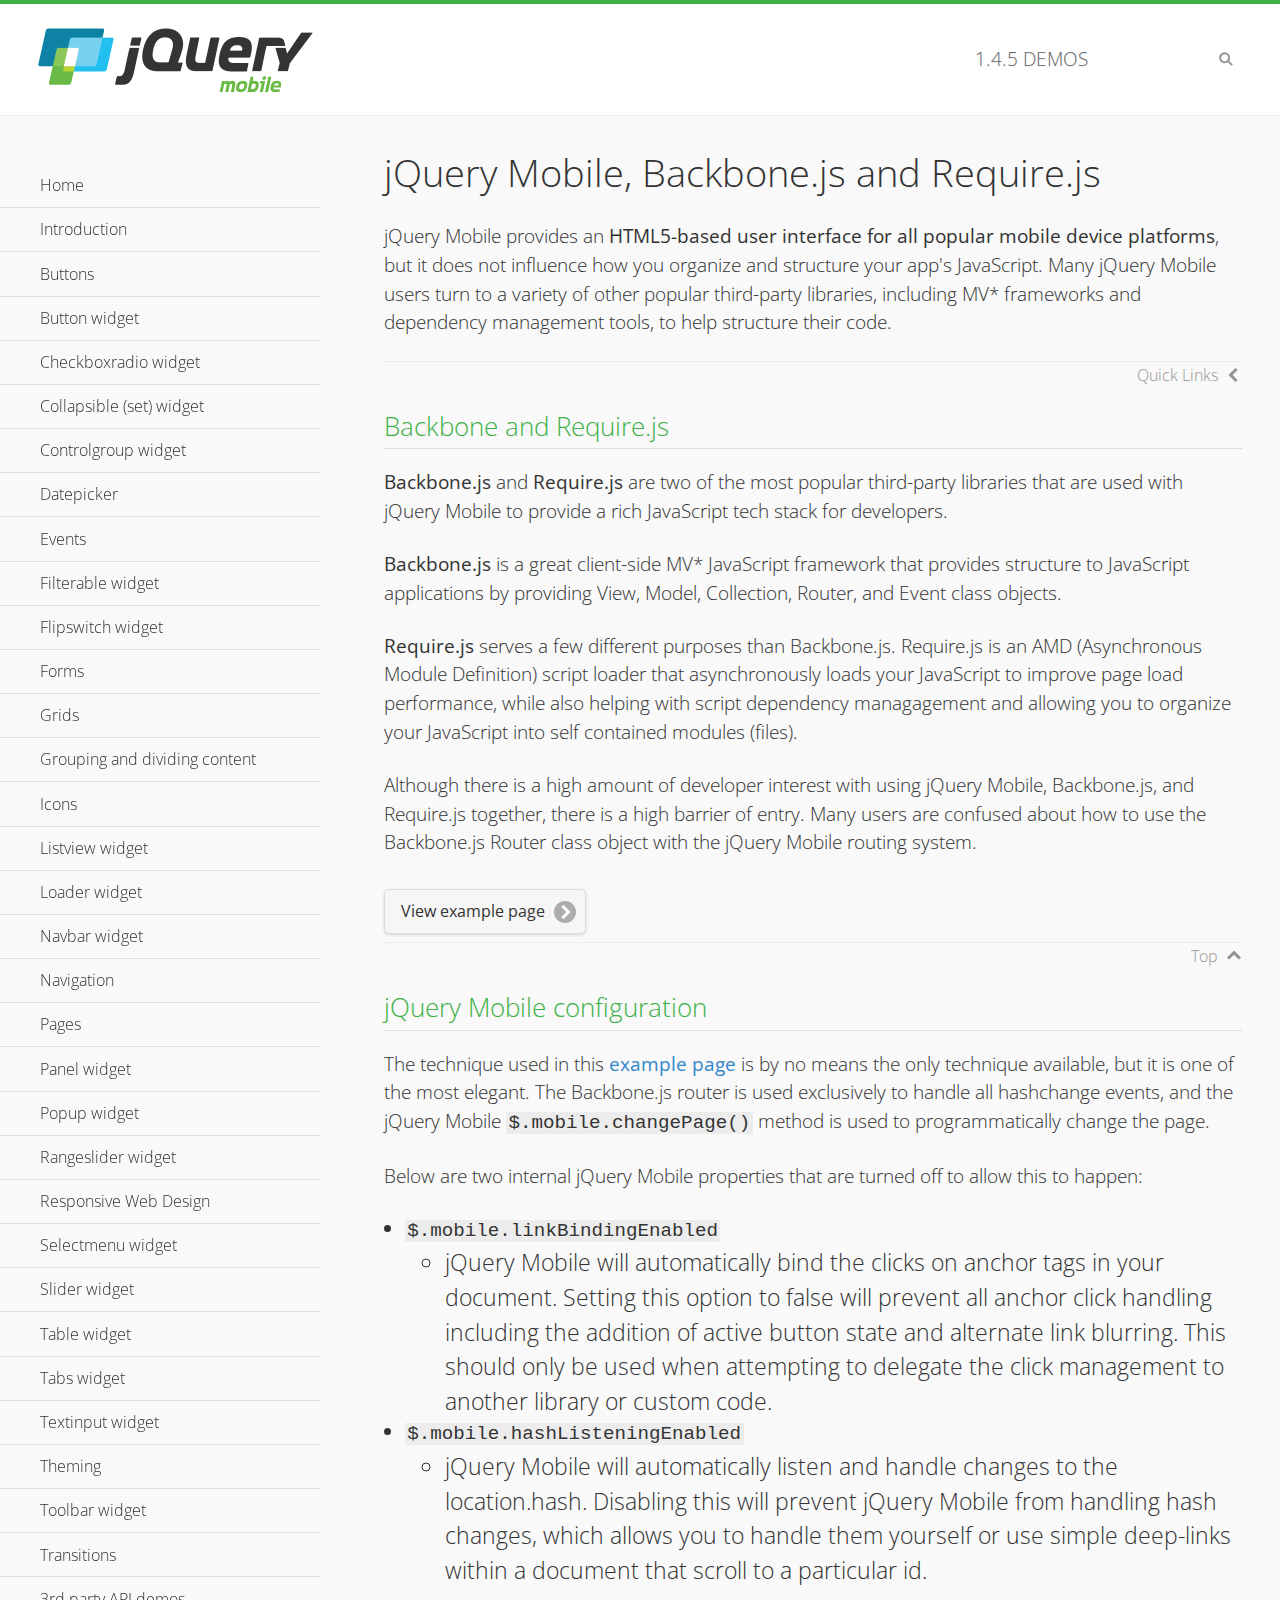
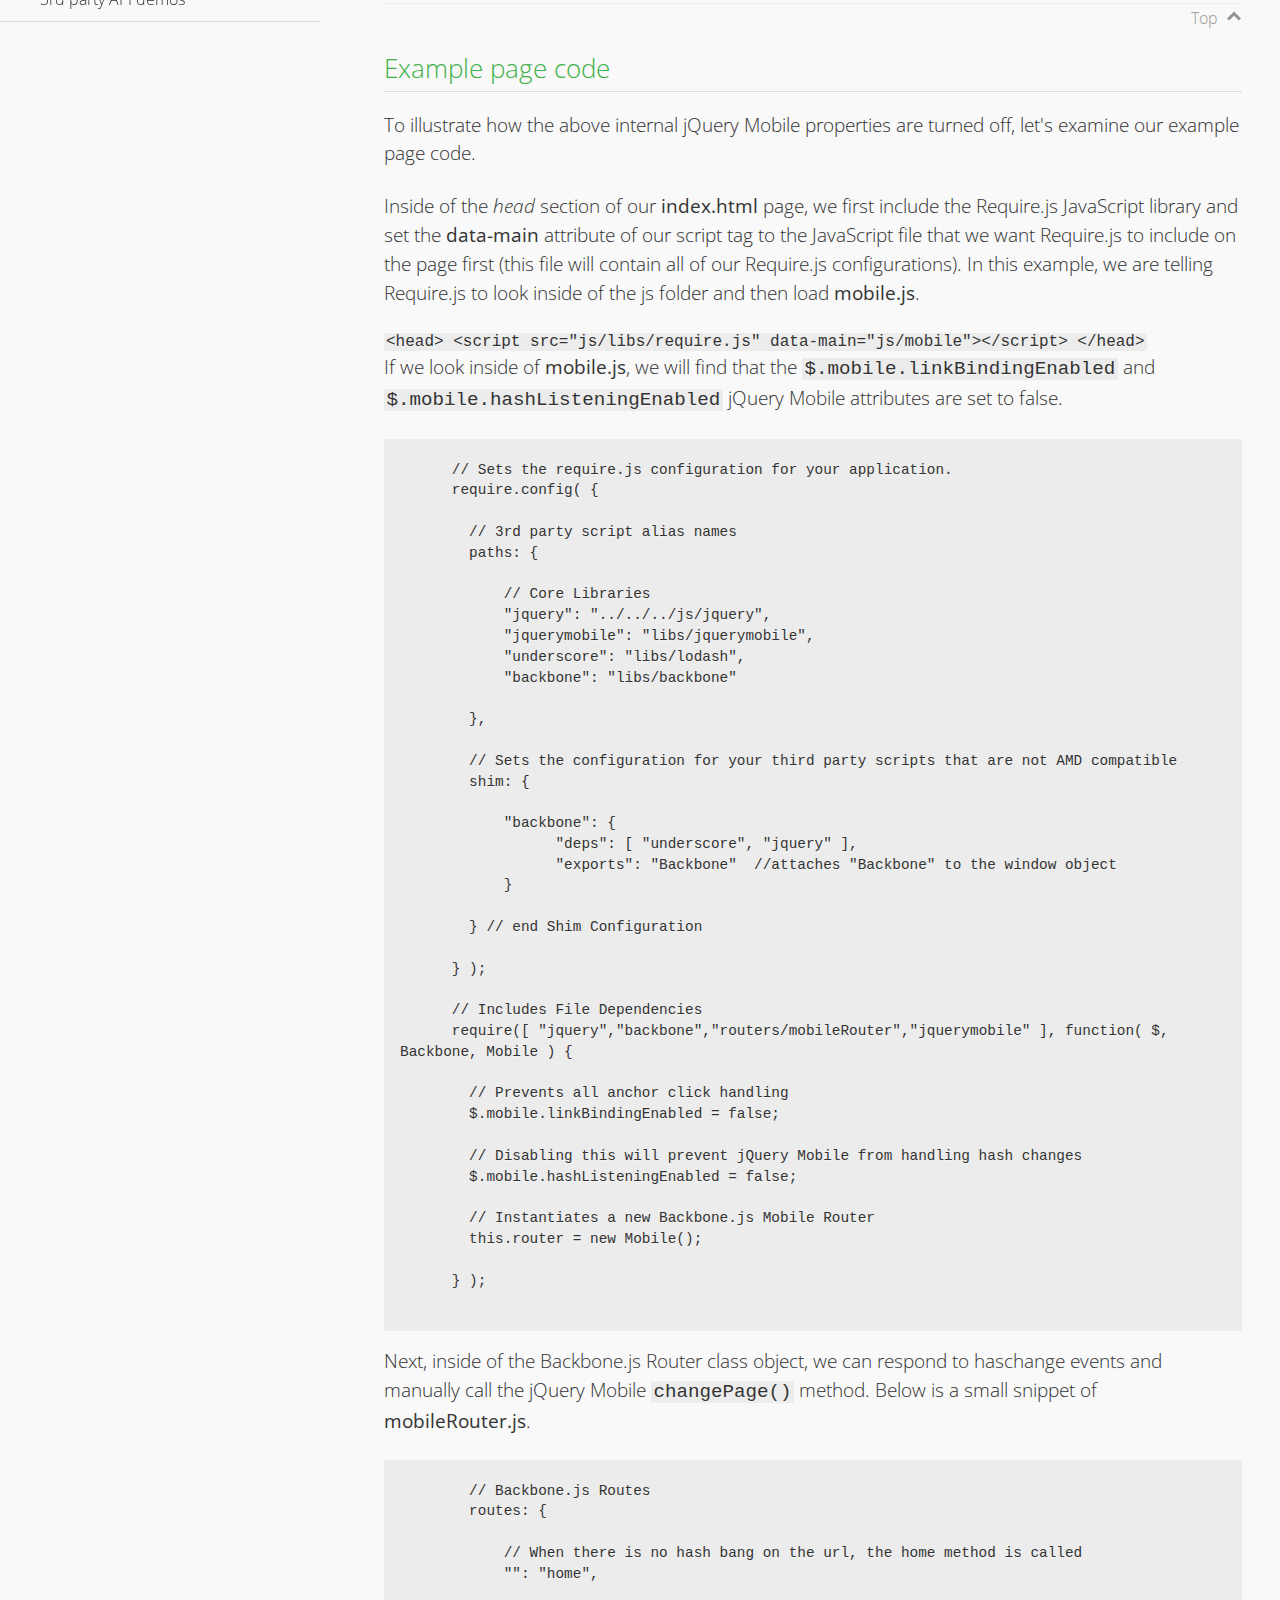
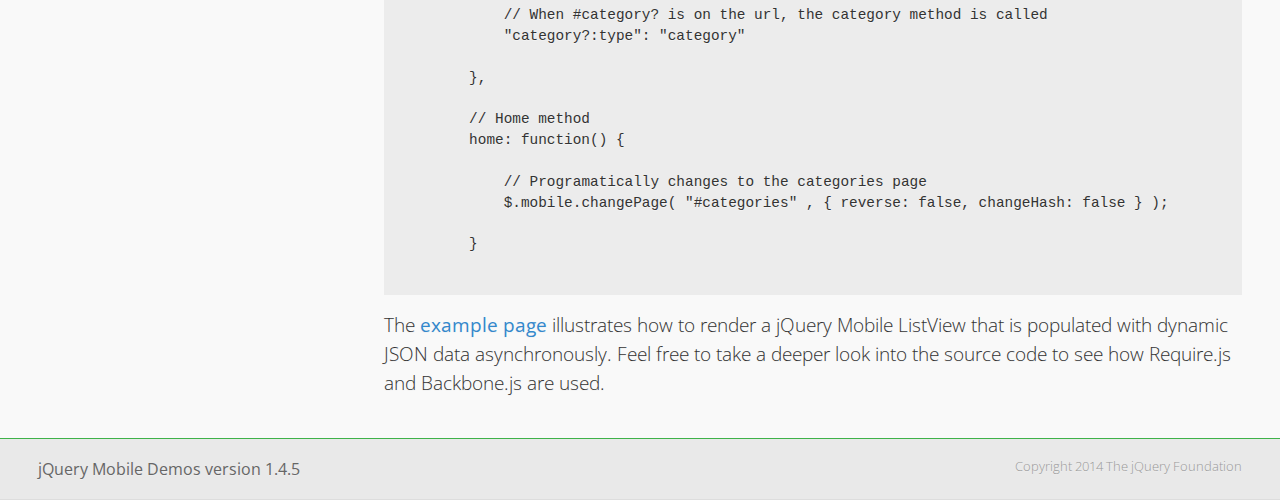
<file: jquery MOBILE/demos/backbone-requirejs/index.html>
<!DOCTYPE html>
<html>
  <head>
  <meta charset="utf-8">
  <meta name="viewport" content="width=device-width, initial-scale=1">
  <title>jQuery Mobile - Backbone.js and Require.js Apps</title>
	<link rel="shortcut icon" href="../favicon.ico">
    <link rel="stylesheet" href="http://fonts.googleapis.com/css?family=Open+Sans:300,400,700">
	<link rel="stylesheet" href="../css/themes/default/jquery.mobile-1.4.5.min.css">
	<link rel="stylesheet" href="../_assets/css/jqm-demos.css">
	<script src="../js/jquery.js"></script>
	<script src="../_assets/js/index.js"></script>
	<script src="../js/jquery.mobile-1.4.5.min.js"></script>

</head>
<body>
<div data-role="page" class="jqm-demos" data-quicklinks="true">

    <div data-role="header" class="jqm-header">
		<h2><a href="../" title="jQuery Mobile Demos home"><img src="../_assets/img/jquery-logo.png" alt="jQuery Mobile"></a></h2>
		<p><span class="jqm-version"></span> Demos</p>
        <a href="#" class="jqm-navmenu-link ui-btn ui-btn-icon-notext ui-corner-all ui-icon-bars ui-nodisc-icon ui-alt-icon ui-btn-left">Menu</a>
        <a href="#" class="jqm-search-link ui-btn ui-btn-icon-notext ui-corner-all ui-icon-search ui-nodisc-icon ui-alt-icon ui-btn-right">Search</a>
    </div><!-- /header -->

	<div role="main" class="ui-content jqm-content">

      <h1>jQuery Mobile, Backbone.js and Require.js</h1>
      <p>jQuery Mobile provides an <strong>HTML5-based user interface for all popular mobile device platforms</strong>, but it does not influence how you organize and structure your app's JavaScript.  Many jQuery Mobile users turn to a variety of other popular third-party libraries, including MV* frameworks and dependency management tools, to help structure their code.
      </p>

	  <h2>Backbone and Require.js</h2>
      <p><strong>Backbone.js</strong> and <strong>Require.js</strong> are two of the most popular third-party libraries that are used with jQuery Mobile to provide a rich JavaScript tech stack for developers.
      </p>
      <p><strong>Backbone.js</strong> is a great client-side MV* JavaScript framework that provides structure to JavaScript applications by providing View, Model, Collection, Router, and Event class objects.
      </p>
      <p><strong>Require.js</strong> serves a few different purposes than Backbone.js. Require.js is an AMD (Asynchronous Module Definition) script loader that asynchronously loads your JavaScript to improve page load performance, while also helping with script dependency managagement and allowing you to organize your JavaScript into self contained modules (files).
      </p>
      <p>Although there is a high amount of developer interest with using jQuery Mobile, Backbone.js, and Require.js together, there is a high barrier of entry.  Many users are confused about how to use the Backbone.js Router class object with the jQuery Mobile routing system.</p>

	   <a href="backbone-require.html" rel="external" class="ui-btn ui-btn-inline ui-corner-all ui-shadow ui-btn-icon-right ui-icon-carat-r">View example page</a>

      <h2>jQuery Mobile configuration</h2>

      <p>The technique used in this <a href="backbone-require.html" rel="external">example page</a> is by no means the only technique available, but it is one of the most elegant.  The Backbone.js router is used exclusively to handle all hashchange events, and the jQuery Mobile <code>$.mobile.changePage()</code> method is used to programmatically change the page.</p>

      <p>Below are two internal jQuery Mobile properties that are turned off to allow this to happen:</p>

      <ul>
        <li><code>$.mobile.linkBindingEnabled</code>
          <ul>
            <li>jQuery Mobile will automatically bind the clicks on anchor tags in your document. Setting this option to false will prevent all anchor click handling including the addition of active button state and alternate link blurring. This should only be used when attempting to delegate the click management to another library or custom code.</li>
            </ul>
        </li>
        <li><code>$.mobile.hashListeningEnabled</code>
          <ul>
            <li>jQuery Mobile will automatically listen and handle changes to the location.hash. Disabling this will prevent jQuery Mobile from handling hash changes, which allows you to handle them yourself or use simple deep-links within a document that scroll to a particular id.</li>
            </ul>
        </li>
      </ul>

	  <h2>Example page code</h2>
      <p>To illustrate how the above internal jQuery Mobile properties are turned off, let's examine our example page code.</p>

      <p>Inside of the <em>head</em> section of our <strong>index.html</strong> page, we first include the Require.js JavaScript library and set the <strong>data-main</strong> attribute of our script tag to the JavaScript file that we want Require.js to include on the page first (this file will contain all of our Require.js configurations).  In this example, we are telling Require.js to look inside of the js folder and then load <strong>mobile.js</strong>.
      </p>

      <code>
        &lt;head&gt;
          &lt;script src=&quot;js/libs/require.js&quot; data-main=&quot;js/mobile&quot;&gt;&lt;/script&gt;
        &lt;/head&gt;
      </code>
      <p>If we look inside of <strong>mobile.js</strong>, we will find that the <code>$.mobile.linkBindingEnabled</code> and <code>$.mobile.hashListeningEnabled</code> jQuery Mobile attributes are set to false.
      </p>
      <pre>
      <code>
      // Sets the require.js configuration for your application.
      require.config( {

        // 3rd party script alias names
        paths: {

            // Core Libraries
            "jquery": "../../../js/jquery",
            "jquerymobile": "libs/jquerymobile",
            "underscore": "libs/lodash",
            "backbone": "libs/backbone"

        },

        // Sets the configuration for your third party scripts that are not AMD compatible
        shim: {

            "backbone": {
                  "deps": [ "underscore", "jquery" ],
                  "exports": "Backbone"  //attaches "Backbone" to the window object
            }

        } // end Shim Configuration

      } );

      // Includes File Dependencies
      require([ "jquery","backbone","routers/mobileRouter","jquerymobile" ], function( $, Backbone, Mobile ) {

        // Prevents all anchor click handling
        $.mobile.linkBindingEnabled = false;

        // Disabling this will prevent jQuery Mobile from handling hash changes
        $.mobile.hashListeningEnabled = false;

        // Instantiates a new Backbone.js Mobile Router
        this.router = new Mobile();

      } );
</code>
</pre>
<p>Next, inside of the Backbone.js Router class object, we can respond to haschange events and manually call the jQuery Mobile <code>changePage()</code> method.  Below is a small snippet of <strong>mobileRouter.js</strong>.</p>
<pre>
<code>
        // Backbone.js Routes
        routes: {

            // When there is no hash bang on the url, the home method is called
            "": "home",

            // When #category? is on the url, the category method is called
            "category?:type": "category"

        },

        // Home method
        home: function() {

            // Programatically changes to the categories page
            $.mobile.changePage( "#categories" , { reverse: false, changeHash: false } );

        }
</code>
</pre>

		<p>The <a href="backbone-require.html" rel="external">example page</a> illustrates how to render a jQuery Mobile ListView that is populated with dynamic JSON data asynchronously. Feel free to take a deeper look into the source code to see how Require.js and Backbone.js are used.</p>

    </div><!-- /content -->
	    <div data-role="panel" class="jqm-navmenu-panel" data-position="left" data-display="overlay" data-theme="a">
	    	<ul class="jqm-list ui-alt-icon ui-nodisc-icon">
<li data-filtertext="demos homepage" data-icon="home"><a href=".././">Home</a></li>
<li data-filtertext="introduction overview getting started"><a href="../intro/" data-ajax="false">Introduction</a></li>
<li data-filtertext="buttons button markup buttonmarkup method anchor link button element"><a href="../button-markup/" data-ajax="false">Buttons</a></li>
<li data-filtertext="form button widget input button submit reset"><a href="../button/" data-ajax="false">Button widget</a></li>
<li data-role="collapsible" data-enhanced="true" data-collapsed-icon="carat-d" data-expanded-icon="carat-u" data-iconpos="right" data-inset="false" class="ui-collapsible ui-collapsible-themed-content ui-collapsible-collapsed">
	<h3 class="ui-collapsible-heading ui-collapsible-heading-collapsed">
		<a href="#" class="ui-collapsible-heading-toggle ui-btn ui-btn-icon-right ui-btn-inherit ui-icon-carat-d">
		    Checkboxradio widget<span class="ui-collapsible-heading-status"> click to expand contents</span>
		</a>
	</h3>
	<div class="ui-collapsible-content ui-body-inherit ui-collapsible-content-collapsed" aria-hidden="true">
		<ul>
			<li data-filtertext="form checkboxradio widget checkbox input checkboxes controlgroups"><a href="../checkboxradio-checkbox/" data-ajax="false">Checkboxes</a></li>
			<li data-filtertext="form checkboxradio widget radio input radio buttons controlgroups"><a href="../checkboxradio-radio/" data-ajax="false">Radio buttons</a></li>
		</ul>
	</div>
</li>
<li data-role="collapsible" data-enhanced="true" data-collapsed-icon="carat-d" data-expanded-icon="carat-u" data-iconpos="right" data-inset="false" class="ui-collapsible ui-collapsible-themed-content ui-collapsible-collapsed">
	<h3 class="ui-collapsible-heading ui-collapsible-heading-collapsed">
		<a href="#" class="ui-collapsible-heading-toggle ui-btn ui-btn-icon-right ui-btn-inherit ui-icon-carat-d">
			Collapsible (set) widget<span class="ui-collapsible-heading-status"> click to expand contents</span>
		</a>
	</h3>
	<div class="ui-collapsible-content ui-body-inherit ui-collapsible-content-collapsed" aria-hidden="true">
		<ul>
			<li data-filtertext="collapsibles content formatting"><a href="../collapsible/" data-ajax="false">Collapsible</a></li>
			<li data-filtertext="dynamic collapsible set accordion append expand"><a href="../collapsible-dynamic/" data-ajax="false">Dynamic collapsibles</a></li>
			<li data-filtertext="accordions collapsible set widget content formatting grouped collapsibles"><a href="../collapsibleset/" data-ajax="false">Collapsible set</a></li>
		</ul>
	</div>
</li>
<li data-role="collapsible" data-enhanced="true" data-collapsed-icon="carat-d" data-expanded-icon="carat-u" data-iconpos="right" data-inset="false" class="ui-collapsible ui-collapsible-themed-content ui-collapsible-collapsed">
	<h3 class="ui-collapsible-heading ui-collapsible-heading-collapsed">
		<a href="#" class="ui-collapsible-heading-toggle ui-btn ui-btn-icon-right ui-btn-inherit ui-icon-carat-d">
			Controlgroup widget<span class="ui-collapsible-heading-status"> click to expand contents</span>
		</a>
	</h3>
	<div class="ui-collapsible-content ui-body-inherit ui-collapsible-content-collapsed" aria-hidden="true">
		<ul>
			<li data-filtertext="controlgroups selectmenu checkboxradio input grouped buttons horizontal vertical"><a href="../controlgroup/" data-ajax="false">Controlgroup</a></li>
			<li data-filtertext="dynamic controlgroup dynamically add buttons"><a href="../controlgroup-dynamic/" data-ajax="false">Dynamic controlgroups</a></li>
		</ul>
	</div>
</li>
<li data-filtertext="form datepicker widget date input"><a href="../datepicker/" data-ajax="false">Datepicker</a></li>
<li data-role="collapsible" data-enhanced="true" data-collapsed-icon="carat-d" data-expanded-icon="carat-u" data-iconpos="right" data-inset="false" class="ui-collapsible ui-collapsible-themed-content ui-collapsible-collapsed">
	<h3 class="ui-collapsible-heading ui-collapsible-heading-collapsed">
		<a href="#" class="ui-collapsible-heading-toggle ui-btn ui-btn-icon-right ui-btn-inherit ui-icon-carat-d">
			Events<span class="ui-collapsible-heading-status"> click to expand contents</span>
		</a>
	</h3>
	<div class="ui-collapsible-content ui-body-inherit ui-collapsible-content-collapsed" aria-hidden="true">
		<ul>
			<li data-filtertext="swipe to delete list items listviews swipe events"><a href="../swipe-list/" data-ajax="false">Swipe list items</a></li>
			<li data-filtertext="swipe to navigate swipe page navigation swipe events"><a href="../swipe-page/" data-ajax="false">Swipe page navigation</a></li>
		</ul>
	</div>
</li>
<li data-filtertext="filterable filter elements sorting searching listview table"><a href="../filterable/" data-ajax="false">Filterable widget</a></li>
<li data-filtertext="form flipswitch widget flip toggle switch binary select checkbox input"><a href="../flipswitch/" data-ajax="false">Flipswitch widget</a></li>
<li data-role="collapsible" data-enhanced="true" data-collapsed-icon="carat-d" data-expanded-icon="carat-u" data-iconpos="right" data-inset="false" class="ui-collapsible ui-collapsible-themed-content ui-collapsible-collapsed">
	<h3 class="ui-collapsible-heading ui-collapsible-heading-collapsed">
		<a href="#" class="ui-collapsible-heading-toggle ui-btn ui-btn-icon-right ui-btn-inherit ui-icon-carat-d">
			Forms<span class="ui-collapsible-heading-status"> click to expand contents</span>
		</a>
	</h3>
	<div class="ui-collapsible-content ui-body-inherit ui-collapsible-content-collapsed" aria-hidden="true">
		<ul>
			<li data-filtertext="forms text checkbox radio range button submit reset inputs selects textarea slider flipswitch label form elements"><a href="../forms/" data-ajax="false">Forms</a></li>
			<li data-filtertext="form hide labels hidden accessible ui-hidden-accessible forms"><a href="../forms-label-hidden-accessible/" data-ajax="false">Hide labels</a></li>
			<li data-filtertext="form field containers fieldcontain ui-field-contain forms"><a href="../forms-field-contain/" data-ajax="false">Field containers</a></li>
			<li data-filtertext="forms disabled form elements"><a href="../forms-disabled/" data-ajax="false">Forms disabled</a></li>
			<li data-filtertext="forms gallery examples overview forms text checkbox radio range button submit reset inputs selects textarea slider flipswitch label form elements"><a href="../forms-gallery/" data-ajax="false">Forms gallery</a></li>
		</ul>
	</div>
</li>
<li data-role="collapsible" data-enhanced="true" data-collapsed-icon="carat-d" data-expanded-icon="carat-u" data-iconpos="right" data-inset="false" class="ui-collapsible ui-collapsible-themed-content ui-collapsible-collapsed">
	<h3 class="ui-collapsible-heading ui-collapsible-heading-collapsed">
		<a href="#" class="ui-collapsible-heading-toggle ui-btn ui-btn-icon-right ui-btn-inherit ui-icon-carat-d">
			Grids<span class="ui-collapsible-heading-status"> click to expand contents</span>
		</a>
	</h3>
	<div class="ui-collapsible-content ui-body-inherit ui-collapsible-content-collapsed" aria-hidden="true">
		<ul>
			<li data-filtertext="grids columns blocks content formatting rwd responsive css framework"><a href="../grids/" data-ajax="false">Grids</a></li>
			<li data-filtertext="buttons in grids css framework"><a href="../grids-buttons/" data-ajax="false">Buttons in grids</a></li>
			<li data-filtertext="custom responsive grids rwd css framework"><a href="../grids-custom-responsive/" data-ajax="false">Custom responsive grids</a></li>
		</ul>
	</div>
</li>
<li data-filtertext="blocks content formatting sections heading"><a href="../body-bar-classes/" data-ajax="false">Grouping and dividing content</a></li>
<li data-role="collapsible" data-enhanced="true" data-collapsed-icon="carat-d" data-expanded-icon="carat-u" data-iconpos="right" data-inset="false" class="ui-collapsible ui-collapsible-themed-content ui-collapsible-collapsed">
	<h3 class="ui-collapsible-heading ui-collapsible-heading-collapsed">
		<a href="#" class="ui-collapsible-heading-toggle ui-btn ui-btn-icon-right ui-btn-inherit ui-icon-carat-d">
			Icons<span class="ui-collapsible-heading-status"> click to expand contents</span>
		</a>
	</h3>
	<div class="ui-collapsible-content ui-body-inherit ui-collapsible-content-collapsed" aria-hidden="true">
		<ul>
			<li data-filtertext="button icons svg disc alt custom icon position"><a href="../icons/" data-ajax="false">Icons</a></li>
			<li data-filtertext=""><a href="../icons-grunticon/" data-ajax="false">Grunticon loader</a></li>
		</ul>
	</div>
</li>
<li data-role="collapsible" data-enhanced="true" data-collapsed-icon="carat-d" data-expanded-icon="carat-u" data-iconpos="right" data-inset="false" class="ui-collapsible ui-collapsible-themed-content ui-collapsible-collapsed">
	<h3 class="ui-collapsible-heading ui-collapsible-heading-collapsed">
		<a href="#" class="ui-collapsible-heading-toggle ui-btn ui-btn-icon-right ui-btn-inherit ui-icon-carat-d">
			Listview widget<span class="ui-collapsible-heading-status"> click to expand contents</span>
		</a>
	</h3>
	<div class="ui-collapsible-content ui-body-inherit ui-collapsible-content-collapsed" aria-hidden="true">
		<ul>
			<li data-filtertext="listview widget thumbnails icons nested split button collapsible ul ol"><a href="../listview/" data-ajax="false">Listview</a></li>
			<li data-filtertext="autocomplete filterable reveal listview filtertextbeforefilter placeholder"><a href="../listview-autocomplete/" data-ajax="false">Listview autocomplete</a></li>
			<li data-filtertext="autocomplete filterable reveal listview remote data filtertextbeforefilter placeholder"><a href="../listview-autocomplete-remote/" data-ajax="false">Listview autocomplete remote data</a></li>
			<li data-filtertext="autodividers anchor jump scroll linkbars listview lists ul ol"><a href="../listview-autodividers-linkbar/" data-ajax="false">Listview autodividers linkbar</a></li>
			<li data-filtertext="listview autodividers selector autodividersselector lists ul ol"><a href="../listview-autodividers-selector/" data-ajax="false">Listview autodividers selector</a></li>
			<li data-filtertext="listview nested list items"><a href="../listview-nested-lists/" data-ajax="false">Nested Listviews</a></li>
			<li data-filtertext="listview collapsible list items flat"><a href="../listview-collapsible-item-flat/" data-ajax="false">Listview collapsible list items (flat)</a></li>
			<li data-filtertext="listview collapsible list indented"><a href="../listview-collapsible-item-indented/" data-ajax="false">Listview collapsible list items (indented)</a></li>
			<li data-filtertext="grid listview responsive grids responsive listviews lists ul"><a href="../listview-grid/" data-ajax="false">Listview responsive grid</a></li>
		</ul>
	</div>
</li>
<li data-filtertext="loader widget page loading navigation overlay spinner"><a href="../loader/" data-ajax="false">Loader widget</a></li>
<li data-filtertext="navbar widget navmenu toolbars header footer"><a href="../navbar/" data-ajax="false">Navbar widget</a></li>
<li data-role="collapsible" data-enhanced="true" data-collapsed-icon="carat-d" data-expanded-icon="carat-u" data-iconpos="right" data-inset="false" class="ui-collapsible ui-collapsible-themed-content ui-collapsible-collapsed">
	<h3 class="ui-collapsible-heading ui-collapsible-heading-collapsed">
		<a href="#" class="ui-collapsible-heading-toggle ui-btn ui-btn-icon-right ui-btn-inherit ui-icon-carat-d">
			Navigation<span class="ui-collapsible-heading-status"> click to expand contents</span>
		</a>
	</h3>
	<div class="ui-collapsible-content ui-body-inherit ui-collapsible-content-collapsed" aria-hidden="true">
		<ul>
			<li data-filtertext="ajax navigation navigate widget history event method"><a href="../navigation/" data-ajax="false">Navigation</a></li>
			<li data-filtertext="linking pages page links navigation ajax prefetch cache"><a href="../navigation-linking-pages/" data-ajax="false">Linking pages</a></li>
			<!-- <li data-filtertext="php redirect server redirection server-side navigation"><a href="../navigation-php-redirect/" data-ajax="false">PHP redirect demo</a></li>-->
			<li data-filtertext="navigation redirection hash query"><a href="../navigation-hash-processing/" data-ajax="false">Hash processing demo</a></li>
			<li data-filtertext="navigation redirection hash query"><a href="../page-events/" data-ajax="false">Page Navigation Events</a></li>
		</ul>
	</div>
</li>
<li data-role="collapsible" data-enhanced="true" data-collapsed-icon="carat-d" data-expanded-icon="carat-u" data-iconpos="right" data-inset="false" class="ui-collapsible ui-collapsible-themed-content ui-collapsible-collapsed">
	<h3 class="ui-collapsible-heading ui-collapsible-heading-collapsed">
		<a href="#" class="ui-collapsible-heading-toggle ui-btn ui-btn-icon-right ui-btn-inherit ui-icon-carat-d">
			Pages<span class="ui-collapsible-heading-status"> click to expand contents</span>
		</a>
	</h3>
	<div class="ui-collapsible-content ui-body-inherit ui-collapsible-content-collapsed" aria-hidden="true">
		<ul>
			<li data-filtertext="pages page widget ajax navigation"><a href="../pages/" data-ajax="false">Pages</a></li>
			<li data-filtertext="single page"><a href="../pages-single-page/" data-ajax="false">Single page</a></li>
			<li data-filtertext="multipage multi-page page"><a href="../pages-multi-page/" data-ajax="false">Multi-page template</a></li>
			<li data-filtertext="dialog page widget modal popup"><a href="../pages-dialog/" data-ajax="false">Dialog page</a></li>
		</ul>
	</div>
</li>
<li data-role="collapsible" data-enhanced="true" data-collapsed-icon="carat-d" data-expanded-icon="carat-u" data-iconpos="right" data-inset="false" class="ui-collapsible ui-collapsible-themed-content ui-collapsible-collapsed">
	<h3 class="ui-collapsible-heading ui-collapsible-heading-collapsed">
		<a href="#" class="ui-collapsible-heading-toggle ui-btn ui-btn-icon-right ui-btn-inherit ui-icon-carat-d">
			Panel widget<span class="ui-collapsible-heading-status"> click to expand contents</span>
		</a>
	</h3>
	<div class="ui-collapsible-content ui-body-inherit ui-collapsible-content-collapsed" aria-hidden="true">
		<ul>
			<li data-filtertext="panel widget sliding panels reveal push overlay responsive"><a href="../panel/" data-ajax="false">Panel</a></li>
			<li data-filtertext=""><a href="../panel-external/" data-ajax="false">External panels</a></li>
			<li data-filtertext="panel "><a href="../panel-fixed/" data-ajax="false">Fixed panels</a></li>
			<li data-filtertext="panel slide panels sliding panels shadow rwd responsive breakpoint"><a href="../panel-responsive/" data-ajax="false">Panels responsive</a></li>
			<li data-filtertext="panel custom style custom panel width reveal shadow listview panel styling page background wrapper"><a href="../panel-styling/" data-ajax="false">Custom panel style</a></li>
			<li data-filtertext="panel open on swipe"><a href="../panel-swipe-open/" data-ajax="false">Panel open on swipe</a></li>
			<li data-filtertext="panels outside page internal external toolbars"><a href="../panel-external-internal/" data-ajax="false">Panel external and internal</a></li>
		</ul>
	</div>
</li>
<li data-role="collapsible" data-enhanced="true" data-collapsed-icon="carat-d" data-expanded-icon="carat-u" data-iconpos="right" data-inset="false" class="ui-collapsible ui-collapsible-themed-content ui-collapsible-collapsed">
	<h3 class="ui-collapsible-heading ui-collapsible-heading-collapsed">
		<a href="#" class="ui-collapsible-heading-toggle ui-btn ui-btn-icon-right ui-btn-inherit ui-icon-carat-d">
			Popup widget<span class="ui-collapsible-heading-status"> click to expand contents</span>
		</a>
	</h3>
	<div class="ui-collapsible-content ui-body-inherit ui-collapsible-content-collapsed" aria-hidden="true">
		<ul>
			<li data-filtertext="popup widget popups dialog modal transition tooltip lightbox form overlay screen flip pop fade transition"><a href="../popup/" data-ajax="false">Popup</a></li>
			<li data-filtertext="popup alignment position"><a href="../popup-alignment/" data-ajax="false">Popup alignment</a></li>
			<li data-filtertext="popup arrow size popups popover"><a href="../popup-arrow-size/" data-ajax="false">Popup arrow size</a></li>
			<li data-filtertext="dynamic popups popup images lightbox"><a href="../popup-dynamic/" data-ajax="false">Dynamic popups</a></li>
			<li data-filtertext="popups with iframes scaling"><a href="../popup-iframe/" data-ajax="false">Popups with iframes</a></li>
			<li data-filtertext="popup image scaling"><a href="../popup-image-scaling/" data-ajax="false">Popup image scaling</a></li>
			<li data-filtertext="external popup outside multi-page"><a href="../popup-outside-multipage/" data-ajax="false">Popup outside multi-page</a></li>
		</ul>
	</div>
</li>
<li data-filtertext="form rangeslider widget dual sliders dual handle sliders range input"><a href="../rangeslider/" data-ajax="false">Rangeslider widget</a></li>
<li data-filtertext="responsive web design rwd adaptive progressive enhancement PE accessible mobile breakpoints media query media queries"><a href="../rwd/" data-ajax="false">Responsive Web Design</a></li>
<li data-role="collapsible" data-enhanced="true" data-collapsed-icon="carat-d" data-expanded-icon="carat-u" data-iconpos="right" data-inset="false" class="ui-collapsible ui-collapsible-themed-content ui-collapsible-collapsed">
	<h3 class="ui-collapsible-heading ui-collapsible-heading-collapsed">
		<a href="#" class="ui-collapsible-heading-toggle ui-btn ui-btn-icon-right ui-btn-inherit ui-icon-carat-d">
			Selectmenu widget<span class="ui-collapsible-heading-status"> click to expand contents</span>
		</a>
	</h3>
	<div class="ui-collapsible-content ui-body-inherit ui-collapsible-content-collapsed" aria-hidden="true">
		<ul>
			<li data-filtertext="form selectmenu widget select input custom select menu selects"><a href="../selectmenu/" data-ajax="false">Selectmenu</a></li>
			<li data-filtertext="form custom select menu selectmenu widget custom menu option optgroup multiple selects"><a href="../selectmenu-custom/" data-ajax="false">Custom select menu</a></li>
			<li data-filtertext="filterable select filter popup dialog"><a href="../selectmenu-custom-filter/" data-ajax="false">Custom select menu with filter</a></li>
		</ul>
	</div>
</li>
<li data-role="collapsible" data-enhanced="true" data-collapsed-icon="carat-d" data-expanded-icon="carat-u" data-iconpos="right" data-inset="false" class="ui-collapsible ui-collapsible-themed-content ui-collapsible-collapsed">
	<h3 class="ui-collapsible-heading ui-collapsible-heading-collapsed">
		<a href="#" class="ui-collapsible-heading-toggle ui-btn ui-btn-icon-right ui-btn-inherit ui-icon-carat-d">
			Slider widget<span class="ui-collapsible-heading-status"> click to expand contents</span>
		</a>
	</h3>
	<div class="ui-collapsible-content ui-body-inherit ui-collapsible-content-collapsed" aria-hidden="true">
		<ul>
			<li data-filtertext="form slider widget range input single sliders"><a href="../slider/" data-ajax="false">Slider</a></li>
			<li data-filtertext="form slider widget flipswitch slider binary select flip toggle switch"><a href="../slider-flipswitch/" data-ajax="false">Slider flip toggle switch</a></li>
			<li data-filtertext="form slider tooltip handle value input range sliders"><a href="../slider-tooltip/" data-ajax="false">Slider tooltip</a></li>
		</ul>
	</div>
</li>
<li data-role="collapsible" data-enhanced="true" data-collapsed-icon="carat-d" data-expanded-icon="carat-u" data-iconpos="right" data-inset="false" class="ui-collapsible ui-collapsible-themed-content ui-collapsible-collapsed">
	<h3 class="ui-collapsible-heading ui-collapsible-heading-collapsed">
		<a href="#" class="ui-collapsible-heading-toggle ui-btn ui-btn-icon-right ui-btn-inherit ui-icon-carat-d">
			Table widget<span class="ui-collapsible-heading-status"> click to expand contents</span>
		</a>
	</h3>
	<div class="ui-collapsible-content ui-body-inherit ui-collapsible-content-collapsed" aria-hidden="true">
		<ul>
			<li data-filtertext="table widget reflow column toggle th td responsive tables rwd hide show tabular"><a href="../table-column-toggle/" data-ajax="false">Table Column Toggle</a></li>
			<li data-filtertext="table column toggle phone comparison demo"><a href="../table-column-toggle-example/" data-ajax="false">Table Column Toggle demo</a></li>
			<li data-filtertext="responsive tables table column toggle heading groups rwd breakpoint"><a href="../table-column-toggle-heading-groups/" data-ajax="false">Table Column Toggle heading groups</a></li>
			<li data-filtertext="responsive tables table column toggle hide rwd breakpoint customization options"><a href="../table-column-toggle-options/" data-ajax="false">Table Column Toggle options</a></li>
			<li data-filtertext="table reflow th td responsive rwd columns tabular"><a href="../table-reflow/" data-ajax="false">Table Reflow</a></li>
			<li data-filtertext="responsive tables table reflow heading groups rwd breakpoint"><a href="../table-reflow-heading-groups/" data-ajax="false">Table Reflow heading groups</a></li>
			<li data-filtertext="responsive tables table reflow stripes strokes table style"><a href="../table-reflow-stripes-strokes/" data-ajax="false">Table Reflow stripes and strokes</a></li>
			<li data-filtertext="responsive tables table reflow stack custom styles"><a href="../table-reflow-styling/" data-ajax="false">Table Reflow custom styles</a></li>
		</ul>
	</div>
</li>
<li data-filtertext="ui tabs widget"><a href="../tabs/" data-ajax="false">Tabs widget</a></li>
<li data-filtertext="form textinput widget text input textarea number date time tel email file color password"><a href="../textinput/" data-ajax="false">Textinput widget</a></li>
<li data-role="collapsible" data-enhanced="true" data-collapsed-icon="carat-d" data-expanded-icon="carat-u" data-iconpos="right" data-inset="false" class="ui-collapsible ui-collapsible-themed-content ui-collapsible-collapsed">
	<h3 class="ui-collapsible-heading ui-collapsible-heading-collapsed">
		<a href="#" class="ui-collapsible-heading-toggle ui-btn ui-btn-icon-right ui-btn-inherit ui-icon-carat-d">
			Theming<span class="ui-collapsible-heading-status"> click to expand contents</span>
		</a>
	</h3>
	<div class="ui-collapsible-content ui-body-inherit ui-collapsible-content-collapsed" aria-hidden="true">
		<ul>
			<li data-filtertext="default theme swatches theming style css"><a href="../theme-default/" data-ajax="false">Default theme</a></li>
			<li data-filtertext="classic theme old theme swatches theming style css"><a href="../theme-classic/" data-ajax="false">Classic theme</a></li>
		</ul>
	</div>
</li>
<li data-role="collapsible" data-enhanced="true" data-collapsed-icon="carat-d" data-expanded-icon="carat-u" data-iconpos="right" data-inset="false" class="ui-collapsible ui-collapsible-themed-content ui-collapsible-collapsed">
	<h3 class="ui-collapsible-heading ui-collapsible-heading-collapsed">
		<a href="#" class="ui-collapsible-heading-toggle ui-btn ui-btn-icon-right ui-btn-inherit ui-icon-carat-d">
			Toolbar widget<span class="ui-collapsible-heading-status"> click to expand contents</span>
		</a>
	</h3>
	<div class="ui-collapsible-content ui-body-inherit ui-collapsible-content-collapsed" aria-hidden="true">
		<ul>
			<li data-filtertext="toolbar widget header footer toolbars fixed fullscreen external sections"><a href="../toolbar/" data-ajax="false">Toolbar</a></li>
			<li data-filtertext="dynamic toolbars dynamically add toolbar header footer"><a href="../toolbar-dynamic/" data-ajax="false">Dynamic toolbars</a></li>
			<li data-filtertext="external toolbars header footer"><a href="../toolbar-external/" data-ajax="false">External toolbars</a></li>
			<li data-filtertext="fixed toolbars header footer"><a href="../toolbar-fixed/" data-ajax="false">Fixed toolbars</a></li>
			<li data-filtertext="fixed fullscreen toolbars header footer"><a href="../toolbar-fixed-fullscreen/" data-ajax="false">Fullscreen toolbars</a></li>
			<li data-filtertext="external fixed toolbars header footer"><a href="../toolbar-fixed-external/" data-ajax="false">Fixed external toolbars</a></li>
			<li data-filtertext="external persistent toolbars header footer navbar navmenu"><a href="../toolbar-fixed-persistent/" data-ajax="false">Persistent toolbars</a></li>
			<li data-filtertext="external ajax optimized toolbars persistent toolbars header footer navbar"><a href="../toolbar-fixed-persistent-optimized/" data-ajax="false">Ajax optimized toolbars</a></li>
			<li data-filtertext="form in toolbars header footer"><a href="../toolbar-fixed-forms/" data-ajax="false">Form in toolbar</a></li>
		</ul>
	</div>
</li>
<li data-filtertext="page transitions animated pages popup navigation flip slide fade pop"><a href="../transitions/" data-ajax="false">Transitions</a></li>
<li data-role="collapsible" data-enhanced="true" data-collapsed-icon="carat-d" data-expanded-icon="carat-u" data-iconpos="right" data-inset="false" class="ui-collapsible ui-collapsible-themed-content ui-collapsible-collapsed">
	<h3 class="ui-collapsible-heading ui-collapsible-heading-collapsed">
		<a href="#" class="ui-collapsible-heading-toggle ui-btn ui-btn-icon-right ui-btn-inherit ui-icon-carat-d">
			3rd party API demos<span class="ui-collapsible-heading-status"> click to expand contents</span>
		</a>
	</h3>
	<div class="ui-collapsible-content ui-body-inherit ui-collapsible-content-collapsed" aria-hidden="true">
		<ul>
			<li data-filtertext="backbone requirejs navigation router"><a href="../backbone-requirejs/" data-ajax="false">Backbone RequireJS</a></li>
			<li data-filtertext="google maps geolocation demo"><a href="../map-geolocation/" data-ajax="false">Google Maps geolocation</a></li>
			<li data-filtertext="google maps hybrid"><a href="../map-list-toggle/" data-ajax="false">Google Maps list toggle</a></li>
		</ul>
	</div>
</li>



		     </ul>
		</div><!-- /panel -->


    <div data-role="footer" data-position="fixed" data-tap-toggle="false" class="jqm-footer">
        <p>jQuery Mobile Demos version <span class="jqm-version"></span></p>
        <p>Copyright 2014 The jQuery Foundation</p>
    </div><!-- /footer -->
	<!-- TODO: This should become an external panel so we can add input to markup (unique ID) -->
    <div data-role="panel" class="jqm-search-panel" data-position="right" data-display="overlay" data-theme="a">
		<div class="jqm-search">
			<ul class="jqm-list" data-filter-placeholder="Search demos..." data-filter-reveal="true">
<li data-filtertext="demos homepage" data-icon="home"><a href=".././">Home</a></li>
<li data-filtertext="introduction overview getting started"><a href="../intro/" data-ajax="false">Introduction</a></li>
<li data-filtertext="buttons button markup buttonmarkup method anchor link button element"><a href="../button-markup/" data-ajax="false">Buttons</a></li>
<li data-filtertext="form button widget input button submit reset"><a href="../button/" data-ajax="false">Button widget</a></li>
<li data-role="collapsible" data-enhanced="true" data-collapsed-icon="carat-d" data-expanded-icon="carat-u" data-iconpos="right" data-inset="false" class="ui-collapsible ui-collapsible-themed-content ui-collapsible-collapsed">
	<h3 class="ui-collapsible-heading ui-collapsible-heading-collapsed">
		<a href="#" class="ui-collapsible-heading-toggle ui-btn ui-btn-icon-right ui-btn-inherit ui-icon-carat-d">
		    Checkboxradio widget<span class="ui-collapsible-heading-status"> click to expand contents</span>
		</a>
	</h3>
	<div class="ui-collapsible-content ui-body-inherit ui-collapsible-content-collapsed" aria-hidden="true">
		<ul>
			<li data-filtertext="form checkboxradio widget checkbox input checkboxes controlgroups"><a href="../checkboxradio-checkbox/" data-ajax="false">Checkboxes</a></li>
			<li data-filtertext="form checkboxradio widget radio input radio buttons controlgroups"><a href="../checkboxradio-radio/" data-ajax="false">Radio buttons</a></li>
		</ul>
	</div>
</li>
<li data-role="collapsible" data-enhanced="true" data-collapsed-icon="carat-d" data-expanded-icon="carat-u" data-iconpos="right" data-inset="false" class="ui-collapsible ui-collapsible-themed-content ui-collapsible-collapsed">
	<h3 class="ui-collapsible-heading ui-collapsible-heading-collapsed">
		<a href="#" class="ui-collapsible-heading-toggle ui-btn ui-btn-icon-right ui-btn-inherit ui-icon-carat-d">
			Collapsible (set) widget<span class="ui-collapsible-heading-status"> click to expand contents</span>
		</a>
	</h3>
	<div class="ui-collapsible-content ui-body-inherit ui-collapsible-content-collapsed" aria-hidden="true">
		<ul>
			<li data-filtertext="collapsibles content formatting"><a href="../collapsible/" data-ajax="false">Collapsible</a></li>
			<li data-filtertext="dynamic collapsible set accordion append expand"><a href="../collapsible-dynamic/" data-ajax="false">Dynamic collapsibles</a></li>
			<li data-filtertext="accordions collapsible set widget content formatting grouped collapsibles"><a href="../collapsibleset/" data-ajax="false">Collapsible set</a></li>
		</ul>
	</div>
</li>
<li data-role="collapsible" data-enhanced="true" data-collapsed-icon="carat-d" data-expanded-icon="carat-u" data-iconpos="right" data-inset="false" class="ui-collapsible ui-collapsible-themed-content ui-collapsible-collapsed">
	<h3 class="ui-collapsible-heading ui-collapsible-heading-collapsed">
		<a href="#" class="ui-collapsible-heading-toggle ui-btn ui-btn-icon-right ui-btn-inherit ui-icon-carat-d">
			Controlgroup widget<span class="ui-collapsible-heading-status"> click to expand contents</span>
		</a>
	</h3>
	<div class="ui-collapsible-content ui-body-inherit ui-collapsible-content-collapsed" aria-hidden="true">
		<ul>
			<li data-filtertext="controlgroups selectmenu checkboxradio input grouped buttons horizontal vertical"><a href="../controlgroup/" data-ajax="false">Controlgroup</a></li>
			<li data-filtertext="dynamic controlgroup dynamically add buttons"><a href="../controlgroup-dynamic/" data-ajax="false">Dynamic controlgroups</a></li>
		</ul>
	</div>
</li>
<li data-filtertext="form datepicker widget date input"><a href="../datepicker/" data-ajax="false">Datepicker</a></li>
<li data-role="collapsible" data-enhanced="true" data-collapsed-icon="carat-d" data-expanded-icon="carat-u" data-iconpos="right" data-inset="false" class="ui-collapsible ui-collapsible-themed-content ui-collapsible-collapsed">
	<h3 class="ui-collapsible-heading ui-collapsible-heading-collapsed">
		<a href="#" class="ui-collapsible-heading-toggle ui-btn ui-btn-icon-right ui-btn-inherit ui-icon-carat-d">
			Events<span class="ui-collapsible-heading-status"> click to expand contents</span>
		</a>
	</h3>
	<div class="ui-collapsible-content ui-body-inherit ui-collapsible-content-collapsed" aria-hidden="true">
		<ul>
			<li data-filtertext="swipe to delete list items listviews swipe events"><a href="../swipe-list/" data-ajax="false">Swipe list items</a></li>
			<li data-filtertext="swipe to navigate swipe page navigation swipe events"><a href="../swipe-page/" data-ajax="false">Swipe page navigation</a></li>
		</ul>
	</div>
</li>
<li data-filtertext="filterable filter elements sorting searching listview table"><a href="../filterable/" data-ajax="false">Filterable widget</a></li>
<li data-filtertext="form flipswitch widget flip toggle switch binary select checkbox input"><a href="../flipswitch/" data-ajax="false">Flipswitch widget</a></li>
<li data-role="collapsible" data-enhanced="true" data-collapsed-icon="carat-d" data-expanded-icon="carat-u" data-iconpos="right" data-inset="false" class="ui-collapsible ui-collapsible-themed-content ui-collapsible-collapsed">
	<h3 class="ui-collapsible-heading ui-collapsible-heading-collapsed">
		<a href="#" class="ui-collapsible-heading-toggle ui-btn ui-btn-icon-right ui-btn-inherit ui-icon-carat-d">
			Forms<span class="ui-collapsible-heading-status"> click to expand contents</span>
		</a>
	</h3>
	<div class="ui-collapsible-content ui-body-inherit ui-collapsible-content-collapsed" aria-hidden="true">
		<ul>
			<li data-filtertext="forms text checkbox radio range button submit reset inputs selects textarea slider flipswitch label form elements"><a href="../forms/" data-ajax="false">Forms</a></li>
			<li data-filtertext="form hide labels hidden accessible ui-hidden-accessible forms"><a href="../forms-label-hidden-accessible/" data-ajax="false">Hide labels</a></li>
			<li data-filtertext="form field containers fieldcontain ui-field-contain forms"><a href="../forms-field-contain/" data-ajax="false">Field containers</a></li>
			<li data-filtertext="forms disabled form elements"><a href="../forms-disabled/" data-ajax="false">Forms disabled</a></li>
			<li data-filtertext="forms gallery examples overview forms text checkbox radio range button submit reset inputs selects textarea slider flipswitch label form elements"><a href="../forms-gallery/" data-ajax="false">Forms gallery</a></li>
		</ul>
	</div>
</li>
<li data-role="collapsible" data-enhanced="true" data-collapsed-icon="carat-d" data-expanded-icon="carat-u" data-iconpos="right" data-inset="false" class="ui-collapsible ui-collapsible-themed-content ui-collapsible-collapsed">
	<h3 class="ui-collapsible-heading ui-collapsible-heading-collapsed">
		<a href="#" class="ui-collapsible-heading-toggle ui-btn ui-btn-icon-right ui-btn-inherit ui-icon-carat-d">
			Grids<span class="ui-collapsible-heading-status"> click to expand contents</span>
		</a>
	</h3>
	<div class="ui-collapsible-content ui-body-inherit ui-collapsible-content-collapsed" aria-hidden="true">
		<ul>
			<li data-filtertext="grids columns blocks content formatting rwd responsive css framework"><a href="../grids/" data-ajax="false">Grids</a></li>
			<li data-filtertext="buttons in grids css framework"><a href="../grids-buttons/" data-ajax="false">Buttons in grids</a></li>
			<li data-filtertext="custom responsive grids rwd css framework"><a href="../grids-custom-responsive/" data-ajax="false">Custom responsive grids</a></li>
		</ul>
	</div>
</li>
<li data-filtertext="blocks content formatting sections heading"><a href="../body-bar-classes/" data-ajax="false">Grouping and dividing content</a></li>
<li data-role="collapsible" data-enhanced="true" data-collapsed-icon="carat-d" data-expanded-icon="carat-u" data-iconpos="right" data-inset="false" class="ui-collapsible ui-collapsible-themed-content ui-collapsible-collapsed">
	<h3 class="ui-collapsible-heading ui-collapsible-heading-collapsed">
		<a href="#" class="ui-collapsible-heading-toggle ui-btn ui-btn-icon-right ui-btn-inherit ui-icon-carat-d">
			Icons<span class="ui-collapsible-heading-status"> click to expand contents</span>
		</a>
	</h3>
	<div class="ui-collapsible-content ui-body-inherit ui-collapsible-content-collapsed" aria-hidden="true">
		<ul>
			<li data-filtertext="button icons svg disc alt custom icon position"><a href="../icons/" data-ajax="false">Icons</a></li>
			<li data-filtertext=""><a href="../icons-grunticon/" data-ajax="false">Grunticon loader</a></li>
		</ul>
	</div>
</li>
<li data-role="collapsible" data-enhanced="true" data-collapsed-icon="carat-d" data-expanded-icon="carat-u" data-iconpos="right" data-inset="false" class="ui-collapsible ui-collapsible-themed-content ui-collapsible-collapsed">
	<h3 class="ui-collapsible-heading ui-collapsible-heading-collapsed">
		<a href="#" class="ui-collapsible-heading-toggle ui-btn ui-btn-icon-right ui-btn-inherit ui-icon-carat-d">
			Listview widget<span class="ui-collapsible-heading-status"> click to expand contents</span>
		</a>
	</h3>
	<div class="ui-collapsible-content ui-body-inherit ui-collapsible-content-collapsed" aria-hidden="true">
		<ul>
			<li data-filtertext="listview widget thumbnails icons nested split button collapsible ul ol"><a href="../listview/" data-ajax="false">Listview</a></li>
			<li data-filtertext="autocomplete filterable reveal listview filtertextbeforefilter placeholder"><a href="../listview-autocomplete/" data-ajax="false">Listview autocomplete</a></li>
			<li data-filtertext="autocomplete filterable reveal listview remote data filtertextbeforefilter placeholder"><a href="../listview-autocomplete-remote/" data-ajax="false">Listview autocomplete remote data</a></li>
			<li data-filtertext="autodividers anchor jump scroll linkbars listview lists ul ol"><a href="../listview-autodividers-linkbar/" data-ajax="false">Listview autodividers linkbar</a></li>
			<li data-filtertext="listview autodividers selector autodividersselector lists ul ol"><a href="../listview-autodividers-selector/" data-ajax="false">Listview autodividers selector</a></li>
			<li data-filtertext="listview nested list items"><a href="../listview-nested-lists/" data-ajax="false">Nested Listviews</a></li>
			<li data-filtertext="listview collapsible list items flat"><a href="../listview-collapsible-item-flat/" data-ajax="false">Listview collapsible list items (flat)</a></li>
			<li data-filtertext="listview collapsible list indented"><a href="../listview-collapsible-item-indented/" data-ajax="false">Listview collapsible list items (indented)</a></li>
			<li data-filtertext="grid listview responsive grids responsive listviews lists ul"><a href="../listview-grid/" data-ajax="false">Listview responsive grid</a></li>
		</ul>
	</div>
</li>
<li data-filtertext="loader widget page loading navigation overlay spinner"><a href="../loader/" data-ajax="false">Loader widget</a></li>
<li data-filtertext="navbar widget navmenu toolbars header footer"><a href="../navbar/" data-ajax="false">Navbar widget</a></li>
<li data-role="collapsible" data-enhanced="true" data-collapsed-icon="carat-d" data-expanded-icon="carat-u" data-iconpos="right" data-inset="false" class="ui-collapsible ui-collapsible-themed-content ui-collapsible-collapsed">
	<h3 class="ui-collapsible-heading ui-collapsible-heading-collapsed">
		<a href="#" class="ui-collapsible-heading-toggle ui-btn ui-btn-icon-right ui-btn-inherit ui-icon-carat-d">
			Navigation<span class="ui-collapsible-heading-status"> click to expand contents</span>
		</a>
	</h3>
	<div class="ui-collapsible-content ui-body-inherit ui-collapsible-content-collapsed" aria-hidden="true">
		<ul>
			<li data-filtertext="ajax navigation navigate widget history event method"><a href="../navigation/" data-ajax="false">Navigation</a></li>
			<li data-filtertext="linking pages page links navigation ajax prefetch cache"><a href="../navigation-linking-pages/" data-ajax="false">Linking pages</a></li>
			<!-- <li data-filtertext="php redirect server redirection server-side navigation"><a href="../navigation-php-redirect/" data-ajax="false">PHP redirect demo</a></li>-->
			<li data-filtertext="navigation redirection hash query"><a href="../navigation-hash-processing/" data-ajax="false">Hash processing demo</a></li>
			<li data-filtertext="navigation redirection hash query"><a href="../page-events/" data-ajax="false">Page Navigation Events</a></li>
		</ul>
	</div>
</li>
<li data-role="collapsible" data-enhanced="true" data-collapsed-icon="carat-d" data-expanded-icon="carat-u" data-iconpos="right" data-inset="false" class="ui-collapsible ui-collapsible-themed-content ui-collapsible-collapsed">
	<h3 class="ui-collapsible-heading ui-collapsible-heading-collapsed">
		<a href="#" class="ui-collapsible-heading-toggle ui-btn ui-btn-icon-right ui-btn-inherit ui-icon-carat-d">
			Pages<span class="ui-collapsible-heading-status"> click to expand contents</span>
		</a>
	</h3>
	<div class="ui-collapsible-content ui-body-inherit ui-collapsible-content-collapsed" aria-hidden="true">
		<ul>
			<li data-filtertext="pages page widget ajax navigation"><a href="../pages/" data-ajax="false">Pages</a></li>
			<li data-filtertext="single page"><a href="../pages-single-page/" data-ajax="false">Single page</a></li>
			<li data-filtertext="multipage multi-page page"><a href="../pages-multi-page/" data-ajax="false">Multi-page template</a></li>
			<li data-filtertext="dialog page widget modal popup"><a href="../pages-dialog/" data-ajax="false">Dialog page</a></li>
		</ul>
	</div>
</li>
<li data-role="collapsible" data-enhanced="true" data-collapsed-icon="carat-d" data-expanded-icon="carat-u" data-iconpos="right" data-inset="false" class="ui-collapsible ui-collapsible-themed-content ui-collapsible-collapsed">
	<h3 class="ui-collapsible-heading ui-collapsible-heading-collapsed">
		<a href="#" class="ui-collapsible-heading-toggle ui-btn ui-btn-icon-right ui-btn-inherit ui-icon-carat-d">
			Panel widget<span class="ui-collapsible-heading-status"> click to expand contents</span>
		</a>
	</h3>
	<div class="ui-collapsible-content ui-body-inherit ui-collapsible-content-collapsed" aria-hidden="true">
		<ul>
			<li data-filtertext="panel widget sliding panels reveal push overlay responsive"><a href="../panel/" data-ajax="false">Panel</a></li>
			<li data-filtertext=""><a href="../panel-external/" data-ajax="false">External panels</a></li>
			<li data-filtertext="panel "><a href="../panel-fixed/" data-ajax="false">Fixed panels</a></li>
			<li data-filtertext="panel slide panels sliding panels shadow rwd responsive breakpoint"><a href="../panel-responsive/" data-ajax="false">Panels responsive</a></li>
			<li data-filtertext="panel custom style custom panel width reveal shadow listview panel styling page background wrapper"><a href="../panel-styling/" data-ajax="false">Custom panel style</a></li>
			<li data-filtertext="panel open on swipe"><a href="../panel-swipe-open/" data-ajax="false">Panel open on swipe</a></li>
			<li data-filtertext="panels outside page internal external toolbars"><a href="../panel-external-internal/" data-ajax="false">Panel external and internal</a></li>
		</ul>
	</div>
</li>
<li data-role="collapsible" data-enhanced="true" data-collapsed-icon="carat-d" data-expanded-icon="carat-u" data-iconpos="right" data-inset="false" class="ui-collapsible ui-collapsible-themed-content ui-collapsible-collapsed">
	<h3 class="ui-collapsible-heading ui-collapsible-heading-collapsed">
		<a href="#" class="ui-collapsible-heading-toggle ui-btn ui-btn-icon-right ui-btn-inherit ui-icon-carat-d">
			Popup widget<span class="ui-collapsible-heading-status"> click to expand contents</span>
		</a>
	</h3>
	<div class="ui-collapsible-content ui-body-inherit ui-collapsible-content-collapsed" aria-hidden="true">
		<ul>
			<li data-filtertext="popup widget popups dialog modal transition tooltip lightbox form overlay screen flip pop fade transition"><a href="../popup/" data-ajax="false">Popup</a></li>
			<li data-filtertext="popup alignment position"><a href="../popup-alignment/" data-ajax="false">Popup alignment</a></li>
			<li data-filtertext="popup arrow size popups popover"><a href="../popup-arrow-size/" data-ajax="false">Popup arrow size</a></li>
			<li data-filtertext="dynamic popups popup images lightbox"><a href="../popup-dynamic/" data-ajax="false">Dynamic popups</a></li>
			<li data-filtertext="popups with iframes scaling"><a href="../popup-iframe/" data-ajax="false">Popups with iframes</a></li>
			<li data-filtertext="popup image scaling"><a href="../popup-image-scaling/" data-ajax="false">Popup image scaling</a></li>
			<li data-filtertext="external popup outside multi-page"><a href="../popup-outside-multipage/" data-ajax="false">Popup outside multi-page</a></li>
		</ul>
	</div>
</li>
<li data-filtertext="form rangeslider widget dual sliders dual handle sliders range input"><a href="../rangeslider/" data-ajax="false">Rangeslider widget</a></li>
<li data-filtertext="responsive web design rwd adaptive progressive enhancement PE accessible mobile breakpoints media query media queries"><a href="../rwd/" data-ajax="false">Responsive Web Design</a></li>
<li data-role="collapsible" data-enhanced="true" data-collapsed-icon="carat-d" data-expanded-icon="carat-u" data-iconpos="right" data-inset="false" class="ui-collapsible ui-collapsible-themed-content ui-collapsible-collapsed">
	<h3 class="ui-collapsible-heading ui-collapsible-heading-collapsed">
		<a href="#" class="ui-collapsible-heading-toggle ui-btn ui-btn-icon-right ui-btn-inherit ui-icon-carat-d">
			Selectmenu widget<span class="ui-collapsible-heading-status"> click to expand contents</span>
		</a>
	</h3>
	<div class="ui-collapsible-content ui-body-inherit ui-collapsible-content-collapsed" aria-hidden="true">
		<ul>
			<li data-filtertext="form selectmenu widget select input custom select menu selects"><a href="../selectmenu/" data-ajax="false">Selectmenu</a></li>
			<li data-filtertext="form custom select menu selectmenu widget custom menu option optgroup multiple selects"><a href="../selectmenu-custom/" data-ajax="false">Custom select menu</a></li>
			<li data-filtertext="filterable select filter popup dialog"><a href="../selectmenu-custom-filter/" data-ajax="false">Custom select menu with filter</a></li>
		</ul>
	</div>
</li>
<li data-role="collapsible" data-enhanced="true" data-collapsed-icon="carat-d" data-expanded-icon="carat-u" data-iconpos="right" data-inset="false" class="ui-collapsible ui-collapsible-themed-content ui-collapsible-collapsed">
	<h3 class="ui-collapsible-heading ui-collapsible-heading-collapsed">
		<a href="#" class="ui-collapsible-heading-toggle ui-btn ui-btn-icon-right ui-btn-inherit ui-icon-carat-d">
			Slider widget<span class="ui-collapsible-heading-status"> click to expand contents</span>
		</a>
	</h3>
	<div class="ui-collapsible-content ui-body-inherit ui-collapsible-content-collapsed" aria-hidden="true">
		<ul>
			<li data-filtertext="form slider widget range input single sliders"><a href="../slider/" data-ajax="false">Slider</a></li>
			<li data-filtertext="form slider widget flipswitch slider binary select flip toggle switch"><a href="../slider-flipswitch/" data-ajax="false">Slider flip toggle switch</a></li>
			<li data-filtertext="form slider tooltip handle value input range sliders"><a href="../slider-tooltip/" data-ajax="false">Slider tooltip</a></li>
		</ul>
	</div>
</li>
<li data-role="collapsible" data-enhanced="true" data-collapsed-icon="carat-d" data-expanded-icon="carat-u" data-iconpos="right" data-inset="false" class="ui-collapsible ui-collapsible-themed-content ui-collapsible-collapsed">
	<h3 class="ui-collapsible-heading ui-collapsible-heading-collapsed">
		<a href="#" class="ui-collapsible-heading-toggle ui-btn ui-btn-icon-right ui-btn-inherit ui-icon-carat-d">
			Table widget<span class="ui-collapsible-heading-status"> click to expand contents</span>
		</a>
	</h3>
	<div class="ui-collapsible-content ui-body-inherit ui-collapsible-content-collapsed" aria-hidden="true">
		<ul>
			<li data-filtertext="table widget reflow column toggle th td responsive tables rwd hide show tabular"><a href="../table-column-toggle/" data-ajax="false">Table Column Toggle</a></li>
			<li data-filtertext="table column toggle phone comparison demo"><a href="../table-column-toggle-example/" data-ajax="false">Table Column Toggle demo</a></li>
			<li data-filtertext="responsive tables table column toggle heading groups rwd breakpoint"><a href="../table-column-toggle-heading-groups/" data-ajax="false">Table Column Toggle heading groups</a></li>
			<li data-filtertext="responsive tables table column toggle hide rwd breakpoint customization options"><a href="../table-column-toggle-options/" data-ajax="false">Table Column Toggle options</a></li>
			<li data-filtertext="table reflow th td responsive rwd columns tabular"><a href="../table-reflow/" data-ajax="false">Table Reflow</a></li>
			<li data-filtertext="responsive tables table reflow heading groups rwd breakpoint"><a href="../table-reflow-heading-groups/" data-ajax="false">Table Reflow heading groups</a></li>
			<li data-filtertext="responsive tables table reflow stripes strokes table style"><a href="../table-reflow-stripes-strokes/" data-ajax="false">Table Reflow stripes and strokes</a></li>
			<li data-filtertext="responsive tables table reflow stack custom styles"><a href="../table-reflow-styling/" data-ajax="false">Table Reflow custom styles</a></li>
		</ul>
	</div>
</li>
<li data-filtertext="ui tabs widget"><a href="../tabs/" data-ajax="false">Tabs widget</a></li>
<li data-filtertext="form textinput widget text input textarea number date time tel email file color password"><a href="../textinput/" data-ajax="false">Textinput widget</a></li>
<li data-role="collapsible" data-enhanced="true" data-collapsed-icon="carat-d" data-expanded-icon="carat-u" data-iconpos="right" data-inset="false" class="ui-collapsible ui-collapsible-themed-content ui-collapsible-collapsed">
	<h3 class="ui-collapsible-heading ui-collapsible-heading-collapsed">
		<a href="#" class="ui-collapsible-heading-toggle ui-btn ui-btn-icon-right ui-btn-inherit ui-icon-carat-d">
			Theming<span class="ui-collapsible-heading-status"> click to expand contents</span>
		</a>
	</h3>
	<div class="ui-collapsible-content ui-body-inherit ui-collapsible-content-collapsed" aria-hidden="true">
		<ul>
			<li data-filtertext="default theme swatches theming style css"><a href="../theme-default/" data-ajax="false">Default theme</a></li>
			<li data-filtertext="classic theme old theme swatches theming style css"><a href="../theme-classic/" data-ajax="false">Classic theme</a></li>
		</ul>
	</div>
</li>
<li data-role="collapsible" data-enhanced="true" data-collapsed-icon="carat-d" data-expanded-icon="carat-u" data-iconpos="right" data-inset="false" class="ui-collapsible ui-collapsible-themed-content ui-collapsible-collapsed">
	<h3 class="ui-collapsible-heading ui-collapsible-heading-collapsed">
		<a href="#" class="ui-collapsible-heading-toggle ui-btn ui-btn-icon-right ui-btn-inherit ui-icon-carat-d">
			Toolbar widget<span class="ui-collapsible-heading-status"> click to expand contents</span>
		</a>
	</h3>
	<div class="ui-collapsible-content ui-body-inherit ui-collapsible-content-collapsed" aria-hidden="true">
		<ul>
			<li data-filtertext="toolbar widget header footer toolbars fixed fullscreen external sections"><a href="../toolbar/" data-ajax="false">Toolbar</a></li>
			<li data-filtertext="dynamic toolbars dynamically add toolbar header footer"><a href="../toolbar-dynamic/" data-ajax="false">Dynamic toolbars</a></li>
			<li data-filtertext="external toolbars header footer"><a href="../toolbar-external/" data-ajax="false">External toolbars</a></li>
			<li data-filtertext="fixed toolbars header footer"><a href="../toolbar-fixed/" data-ajax="false">Fixed toolbars</a></li>
			<li data-filtertext="fixed fullscreen toolbars header footer"><a href="../toolbar-fixed-fullscreen/" data-ajax="false">Fullscreen toolbars</a></li>
			<li data-filtertext="external fixed toolbars header footer"><a href="../toolbar-fixed-external/" data-ajax="false">Fixed external toolbars</a></li>
			<li data-filtertext="external persistent toolbars header footer navbar navmenu"><a href="../toolbar-fixed-persistent/" data-ajax="false">Persistent toolbars</a></li>
			<li data-filtertext="external ajax optimized toolbars persistent toolbars header footer navbar"><a href="../toolbar-fixed-persistent-optimized/" data-ajax="false">Ajax optimized toolbars</a></li>
			<li data-filtertext="form in toolbars header footer"><a href="../toolbar-fixed-forms/" data-ajax="false">Form in toolbar</a></li>
		</ul>
	</div>
</li>
<li data-filtertext="page transitions animated pages popup navigation flip slide fade pop"><a href="../transitions/" data-ajax="false">Transitions</a></li>
<li data-role="collapsible" data-enhanced="true" data-collapsed-icon="carat-d" data-expanded-icon="carat-u" data-iconpos="right" data-inset="false" class="ui-collapsible ui-collapsible-themed-content ui-collapsible-collapsed">
	<h3 class="ui-collapsible-heading ui-collapsible-heading-collapsed">
		<a href="#" class="ui-collapsible-heading-toggle ui-btn ui-btn-icon-right ui-btn-inherit ui-icon-carat-d">
			3rd party API demos<span class="ui-collapsible-heading-status"> click to expand contents</span>
		</a>
	</h3>
	<div class="ui-collapsible-content ui-body-inherit ui-collapsible-content-collapsed" aria-hidden="true">
		<ul>
			<li data-filtertext="backbone requirejs navigation router"><a href="../backbone-requirejs/" data-ajax="false">Backbone RequireJS</a></li>
			<li data-filtertext="google maps geolocation demo"><a href="../map-geolocation/" data-ajax="false">Google Maps geolocation</a></li>
			<li data-filtertext="google maps hybrid"><a href="../map-list-toggle/" data-ajax="false">Google Maps list toggle</a></li>
		</ul>
	</div>
</li>



			</ul>
		</div>
	</div><!-- /panel -->


</div><!-- /page -->

</body>
</html>
</file>
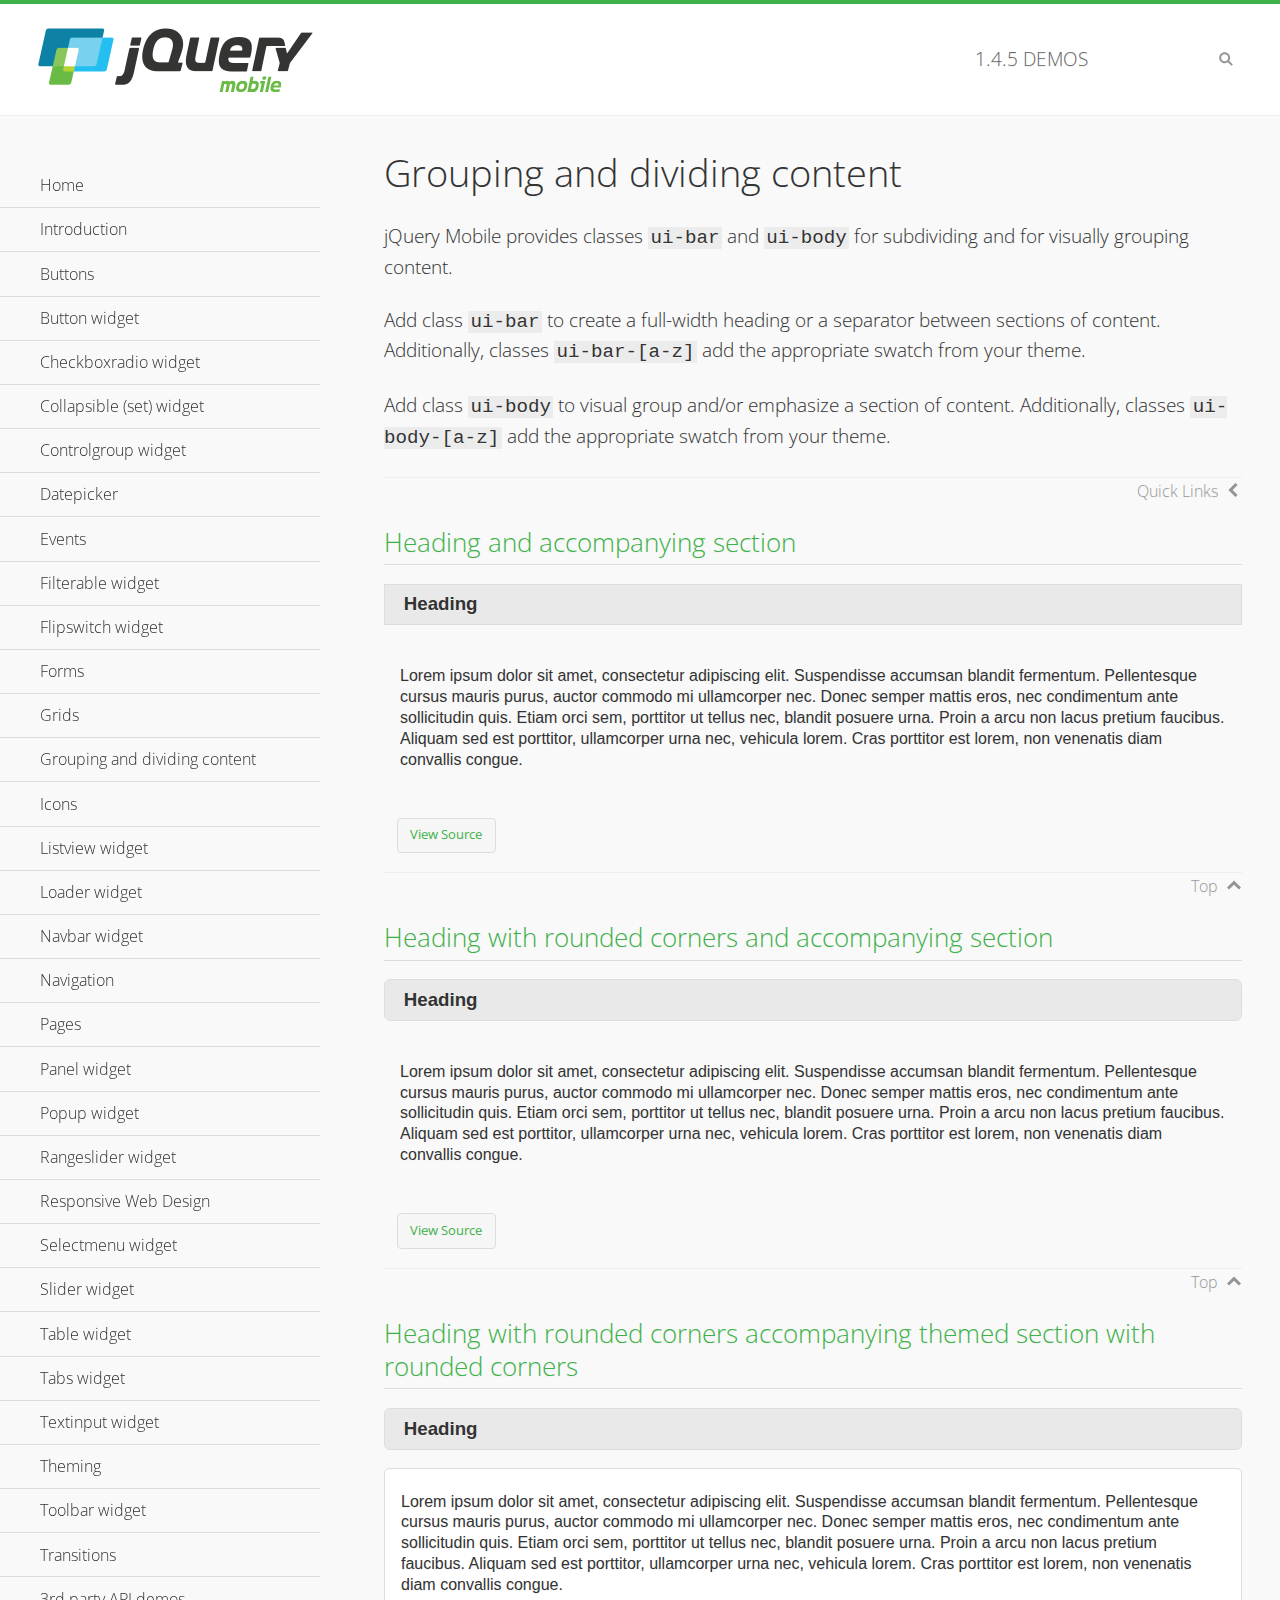
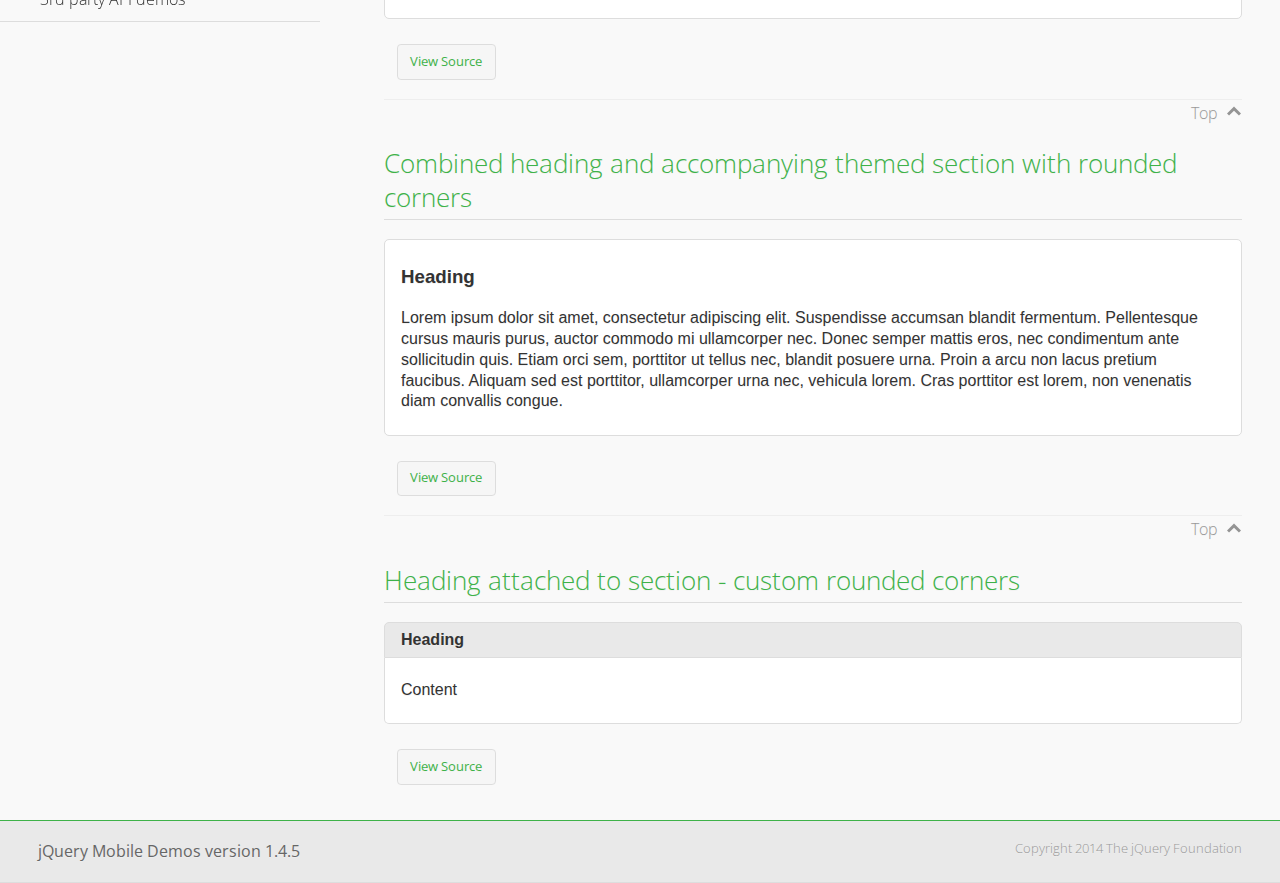
<file: jquery MOBILE/demos/body-bar-classes/index.html>
<!DOCTYPE html>
<html>
	<head>
	<meta charset="utf-8">
	<meta name="viewport" content="width=device-width, initial-scale=1">
	<title>Grouping and dividing content - jQuery Mobile Demos</title>
	<link rel="shortcut icon" href="../favicon.ico">
	<link rel="stylesheet" href="http://fonts.googleapis.com/css?family=Open+Sans:300,400,700">
	<link rel="stylesheet" href="../css/themes/default/jquery.mobile-1.4.5.min.css">
	<link rel="stylesheet" href="../_assets/css/jqm-demos.css">
	<script src="../js/jquery.js"></script>
	<script src="../_assets/js/index.js"></script>
	<script src="../js/jquery.mobile-1.4.5.min.js"></script>
  <style id="combined-heading-and-section">
    .custom-corners .ui-bar {
      -webkit-border-top-left-radius: inherit;
      border-top-left-radius: inherit;
      -webkit-border-top-right-radius: inherit;
      border-top-right-radius: inherit;
    }
    .custom-corners .ui-body {
      border-top-width: 0;
      -webkit-border-bottom-left-radius: inherit;
      border-bottom-left-radius: inherit;
      -webkit-border-bottom-right-radius: inherit;
      border-bottom-right-radius: inherit;
    }
  </style>
</head>
<body>
<div data-role="page" class="jqm-demos" data-quicklinks="true">

	<div data-role="header" class="jqm-header">
		<h2><a href="../" title="jQuery Mobile Demos home"><img src="../_assets/img/jquery-logo.png" alt="jQuery Mobile"></a></h2>
		<p><span class="jqm-version"></span> Demos</p>
		<a href="#" class="jqm-navmenu-link ui-btn ui-btn-icon-notext ui-corner-all ui-icon-bars ui-nodisc-icon ui-alt-icon ui-btn-left">Menu</a>
		<a href="#" class="jqm-search-link ui-btn ui-btn-icon-notext ui-corner-all ui-icon-search ui-nodisc-icon ui-alt-icon ui-btn-right">Search</a>
	</div><!-- /header -->

	<div role="main" class="ui-content jqm-content">

		<h1>Grouping and dividing content</h1>

		<p>jQuery Mobile provides classes <code>ui-bar</code> and <code>ui-body</code> for subdividing and for visually grouping content.</p>
		<p>Add class <code>ui-bar</code> to create a full-width heading or a separator between sections of content. Additionally, classes <code>ui-bar-[a-z]</code> add the appropriate swatch from your theme.</p>
		<p>Add class <code>ui-body</code> to visual group and/or emphasize a section of content. Additionally, classes <code>ui-body-[a-z]</code> add the appropriate swatch from your theme.</p>

		<h2>Heading and accompanying section</h2>

		<div data-demo-html="true">
      <h3 class="ui-bar ui-bar-a">Heading</h3>
			<div class="ui-body">
				<p>Lorem ipsum dolor sit amet, consectetur adipiscing elit. Suspendisse accumsan blandit fermentum. Pellentesque cursus mauris purus, auctor commodo mi ullamcorper nec. Donec semper mattis eros, nec condimentum ante sollicitudin quis. Etiam orci sem, porttitor ut tellus nec, blandit posuere urna. Proin a arcu non lacus pretium faucibus. Aliquam sed est porttitor, ullamcorper urna nec, vehicula lorem. Cras porttitor est lorem, non venenatis diam convallis congue.</p>
			</div>
		</div>

		<h2>Heading with rounded corners and accompanying section</h2>

		<div data-demo-html="true">
      <h3 class="ui-bar ui-bar-a ui-corner-all">Heading</h3>
			<div class="ui-body">
				<p>Lorem ipsum dolor sit amet, consectetur adipiscing elit. Suspendisse accumsan blandit fermentum. Pellentesque cursus mauris purus, auctor commodo mi ullamcorper nec. Donec semper mattis eros, nec condimentum ante sollicitudin quis. Etiam orci sem, porttitor ut tellus nec, blandit posuere urna. Proin a arcu non lacus pretium faucibus. Aliquam sed est porttitor, ullamcorper urna nec, vehicula lorem. Cras porttitor est lorem, non venenatis diam convallis congue.</p>
			</div>
		</div>

		<h2>Heading with rounded corners accompanying themed section with rounded corners</h2>

		<div data-demo-html="true">
      <h3 class="ui-bar ui-bar-a ui-corner-all">Heading</h3>
			<div class="ui-body ui-body-a ui-corner-all">
				<p>Lorem ipsum dolor sit amet, consectetur adipiscing elit. Suspendisse accumsan blandit fermentum. Pellentesque cursus mauris purus, auctor commodo mi ullamcorper nec. Donec semper mattis eros, nec condimentum ante sollicitudin quis. Etiam orci sem, porttitor ut tellus nec, blandit posuere urna. Proin a arcu non lacus pretium faucibus. Aliquam sed est porttitor, ullamcorper urna nec, vehicula lorem. Cras porttitor est lorem, non venenatis diam convallis congue.</p>
			</div>
		</div>

		<h2>Combined heading and accompanying themed section with rounded corners</h2>

		<div data-demo-html="true">
			<div class="ui-body ui-body-a ui-corner-all">
	      <h3>Heading</h3>
				<p>Lorem ipsum dolor sit amet, consectetur adipiscing elit. Suspendisse accumsan blandit fermentum. Pellentesque cursus mauris purus, auctor commodo mi ullamcorper nec. Donec semper mattis eros, nec condimentum ante sollicitudin quis. Etiam orci sem, porttitor ut tellus nec, blandit posuere urna. Proin a arcu non lacus pretium faucibus. Aliquam sed est porttitor, ullamcorper urna nec, vehicula lorem. Cras porttitor est lorem, non venenatis diam convallis congue.</p>
			</div>
		</div>

		<h2>Heading attached to section - custom rounded corners</h2>

		<div data-demo-html="true" data-demo-css="#combined-heading-and-section">
      <div class="ui-corner-all custom-corners">
        <div class="ui-bar ui-bar-a">
          <h3>Heading</h3>
        </div>
        <div class="ui-body ui-body-a">
          <p>Content</p>
        </div>
      </div>
		</div>

	</div><!-- /content -->
	    <div data-role="panel" class="jqm-navmenu-panel" data-position="left" data-display="overlay" data-theme="a">
	    	<ul class="jqm-list ui-alt-icon ui-nodisc-icon">
<li data-filtertext="demos homepage" data-icon="home"><a href=".././">Home</a></li>
<li data-filtertext="introduction overview getting started"><a href="../intro/" data-ajax="false">Introduction</a></li>
<li data-filtertext="buttons button markup buttonmarkup method anchor link button element"><a href="../button-markup/" data-ajax="false">Buttons</a></li>
<li data-filtertext="form button widget input button submit reset"><a href="../button/" data-ajax="false">Button widget</a></li>
<li data-role="collapsible" data-enhanced="true" data-collapsed-icon="carat-d" data-expanded-icon="carat-u" data-iconpos="right" data-inset="false" class="ui-collapsible ui-collapsible-themed-content ui-collapsible-collapsed">
	<h3 class="ui-collapsible-heading ui-collapsible-heading-collapsed">
		<a href="#" class="ui-collapsible-heading-toggle ui-btn ui-btn-icon-right ui-btn-inherit ui-icon-carat-d">
		    Checkboxradio widget<span class="ui-collapsible-heading-status"> click to expand contents</span>
		</a>
	</h3>
	<div class="ui-collapsible-content ui-body-inherit ui-collapsible-content-collapsed" aria-hidden="true">
		<ul>
			<li data-filtertext="form checkboxradio widget checkbox input checkboxes controlgroups"><a href="../checkboxradio-checkbox/" data-ajax="false">Checkboxes</a></li>
			<li data-filtertext="form checkboxradio widget radio input radio buttons controlgroups"><a href="../checkboxradio-radio/" data-ajax="false">Radio buttons</a></li>
		</ul>
	</div>
</li>
<li data-role="collapsible" data-enhanced="true" data-collapsed-icon="carat-d" data-expanded-icon="carat-u" data-iconpos="right" data-inset="false" class="ui-collapsible ui-collapsible-themed-content ui-collapsible-collapsed">
	<h3 class="ui-collapsible-heading ui-collapsible-heading-collapsed">
		<a href="#" class="ui-collapsible-heading-toggle ui-btn ui-btn-icon-right ui-btn-inherit ui-icon-carat-d">
			Collapsible (set) widget<span class="ui-collapsible-heading-status"> click to expand contents</span>
		</a>
	</h3>
	<div class="ui-collapsible-content ui-body-inherit ui-collapsible-content-collapsed" aria-hidden="true">
		<ul>
			<li data-filtertext="collapsibles content formatting"><a href="../collapsible/" data-ajax="false">Collapsible</a></li>
			<li data-filtertext="dynamic collapsible set accordion append expand"><a href="../collapsible-dynamic/" data-ajax="false">Dynamic collapsibles</a></li>
			<li data-filtertext="accordions collapsible set widget content formatting grouped collapsibles"><a href="../collapsibleset/" data-ajax="false">Collapsible set</a></li>
		</ul>
	</div>
</li>
<li data-role="collapsible" data-enhanced="true" data-collapsed-icon="carat-d" data-expanded-icon="carat-u" data-iconpos="right" data-inset="false" class="ui-collapsible ui-collapsible-themed-content ui-collapsible-collapsed">
	<h3 class="ui-collapsible-heading ui-collapsible-heading-collapsed">
		<a href="#" class="ui-collapsible-heading-toggle ui-btn ui-btn-icon-right ui-btn-inherit ui-icon-carat-d">
			Controlgroup widget<span class="ui-collapsible-heading-status"> click to expand contents</span>
		</a>
	</h3>
	<div class="ui-collapsible-content ui-body-inherit ui-collapsible-content-collapsed" aria-hidden="true">
		<ul>
			<li data-filtertext="controlgroups selectmenu checkboxradio input grouped buttons horizontal vertical"><a href="../controlgroup/" data-ajax="false">Controlgroup</a></li>
			<li data-filtertext="dynamic controlgroup dynamically add buttons"><a href="../controlgroup-dynamic/" data-ajax="false">Dynamic controlgroups</a></li>
		</ul>
	</div>
</li>
<li data-filtertext="form datepicker widget date input"><a href="../datepicker/" data-ajax="false">Datepicker</a></li>
<li data-role="collapsible" data-enhanced="true" data-collapsed-icon="carat-d" data-expanded-icon="carat-u" data-iconpos="right" data-inset="false" class="ui-collapsible ui-collapsible-themed-content ui-collapsible-collapsed">
	<h3 class="ui-collapsible-heading ui-collapsible-heading-collapsed">
		<a href="#" class="ui-collapsible-heading-toggle ui-btn ui-btn-icon-right ui-btn-inherit ui-icon-carat-d">
			Events<span class="ui-collapsible-heading-status"> click to expand contents</span>
		</a>
	</h3>
	<div class="ui-collapsible-content ui-body-inherit ui-collapsible-content-collapsed" aria-hidden="true">
		<ul>
			<li data-filtertext="swipe to delete list items listviews swipe events"><a href="../swipe-list/" data-ajax="false">Swipe list items</a></li>
			<li data-filtertext="swipe to navigate swipe page navigation swipe events"><a href="../swipe-page/" data-ajax="false">Swipe page navigation</a></li>
		</ul>
	</div>
</li>
<li data-filtertext="filterable filter elements sorting searching listview table"><a href="../filterable/" data-ajax="false">Filterable widget</a></li>
<li data-filtertext="form flipswitch widget flip toggle switch binary select checkbox input"><a href="../flipswitch/" data-ajax="false">Flipswitch widget</a></li>
<li data-role="collapsible" data-enhanced="true" data-collapsed-icon="carat-d" data-expanded-icon="carat-u" data-iconpos="right" data-inset="false" class="ui-collapsible ui-collapsible-themed-content ui-collapsible-collapsed">
	<h3 class="ui-collapsible-heading ui-collapsible-heading-collapsed">
		<a href="#" class="ui-collapsible-heading-toggle ui-btn ui-btn-icon-right ui-btn-inherit ui-icon-carat-d">
			Forms<span class="ui-collapsible-heading-status"> click to expand contents</span>
		</a>
	</h3>
	<div class="ui-collapsible-content ui-body-inherit ui-collapsible-content-collapsed" aria-hidden="true">
		<ul>
			<li data-filtertext="forms text checkbox radio range button submit reset inputs selects textarea slider flipswitch label form elements"><a href="../forms/" data-ajax="false">Forms</a></li>
			<li data-filtertext="form hide labels hidden accessible ui-hidden-accessible forms"><a href="../forms-label-hidden-accessible/" data-ajax="false">Hide labels</a></li>
			<li data-filtertext="form field containers fieldcontain ui-field-contain forms"><a href="../forms-field-contain/" data-ajax="false">Field containers</a></li>
			<li data-filtertext="forms disabled form elements"><a href="../forms-disabled/" data-ajax="false">Forms disabled</a></li>
			<li data-filtertext="forms gallery examples overview forms text checkbox radio range button submit reset inputs selects textarea slider flipswitch label form elements"><a href="../forms-gallery/" data-ajax="false">Forms gallery</a></li>
		</ul>
	</div>
</li>
<li data-role="collapsible" data-enhanced="true" data-collapsed-icon="carat-d" data-expanded-icon="carat-u" data-iconpos="right" data-inset="false" class="ui-collapsible ui-collapsible-themed-content ui-collapsible-collapsed">
	<h3 class="ui-collapsible-heading ui-collapsible-heading-collapsed">
		<a href="#" class="ui-collapsible-heading-toggle ui-btn ui-btn-icon-right ui-btn-inherit ui-icon-carat-d">
			Grids<span class="ui-collapsible-heading-status"> click to expand contents</span>
		</a>
	</h3>
	<div class="ui-collapsible-content ui-body-inherit ui-collapsible-content-collapsed" aria-hidden="true">
		<ul>
			<li data-filtertext="grids columns blocks content formatting rwd responsive css framework"><a href="../grids/" data-ajax="false">Grids</a></li>
			<li data-filtertext="buttons in grids css framework"><a href="../grids-buttons/" data-ajax="false">Buttons in grids</a></li>
			<li data-filtertext="custom responsive grids rwd css framework"><a href="../grids-custom-responsive/" data-ajax="false">Custom responsive grids</a></li>
		</ul>
	</div>
</li>
<li data-filtertext="blocks content formatting sections heading"><a href="../body-bar-classes/" data-ajax="false">Grouping and dividing content</a></li>
<li data-role="collapsible" data-enhanced="true" data-collapsed-icon="carat-d" data-expanded-icon="carat-u" data-iconpos="right" data-inset="false" class="ui-collapsible ui-collapsible-themed-content ui-collapsible-collapsed">
	<h3 class="ui-collapsible-heading ui-collapsible-heading-collapsed">
		<a href="#" class="ui-collapsible-heading-toggle ui-btn ui-btn-icon-right ui-btn-inherit ui-icon-carat-d">
			Icons<span class="ui-collapsible-heading-status"> click to expand contents</span>
		</a>
	</h3>
	<div class="ui-collapsible-content ui-body-inherit ui-collapsible-content-collapsed" aria-hidden="true">
		<ul>
			<li data-filtertext="button icons svg disc alt custom icon position"><a href="../icons/" data-ajax="false">Icons</a></li>
			<li data-filtertext=""><a href="../icons-grunticon/" data-ajax="false">Grunticon loader</a></li>
		</ul>
	</div>
</li>
<li data-role="collapsible" data-enhanced="true" data-collapsed-icon="carat-d" data-expanded-icon="carat-u" data-iconpos="right" data-inset="false" class="ui-collapsible ui-collapsible-themed-content ui-collapsible-collapsed">
	<h3 class="ui-collapsible-heading ui-collapsible-heading-collapsed">
		<a href="#" class="ui-collapsible-heading-toggle ui-btn ui-btn-icon-right ui-btn-inherit ui-icon-carat-d">
			Listview widget<span class="ui-collapsible-heading-status"> click to expand contents</span>
		</a>
	</h3>
	<div class="ui-collapsible-content ui-body-inherit ui-collapsible-content-collapsed" aria-hidden="true">
		<ul>
			<li data-filtertext="listview widget thumbnails icons nested split button collapsible ul ol"><a href="../listview/" data-ajax="false">Listview</a></li>
			<li data-filtertext="autocomplete filterable reveal listview filtertextbeforefilter placeholder"><a href="../listview-autocomplete/" data-ajax="false">Listview autocomplete</a></li>
			<li data-filtertext="autocomplete filterable reveal listview remote data filtertextbeforefilter placeholder"><a href="../listview-autocomplete-remote/" data-ajax="false">Listview autocomplete remote data</a></li>
			<li data-filtertext="autodividers anchor jump scroll linkbars listview lists ul ol"><a href="../listview-autodividers-linkbar/" data-ajax="false">Listview autodividers linkbar</a></li>
			<li data-filtertext="listview autodividers selector autodividersselector lists ul ol"><a href="../listview-autodividers-selector/" data-ajax="false">Listview autodividers selector</a></li>
			<li data-filtertext="listview nested list items"><a href="../listview-nested-lists/" data-ajax="false">Nested Listviews</a></li>
			<li data-filtertext="listview collapsible list items flat"><a href="../listview-collapsible-item-flat/" data-ajax="false">Listview collapsible list items (flat)</a></li>
			<li data-filtertext="listview collapsible list indented"><a href="../listview-collapsible-item-indented/" data-ajax="false">Listview collapsible list items (indented)</a></li>
			<li data-filtertext="grid listview responsive grids responsive listviews lists ul"><a href="../listview-grid/" data-ajax="false">Listview responsive grid</a></li>
		</ul>
	</div>
</li>
<li data-filtertext="loader widget page loading navigation overlay spinner"><a href="../loader/" data-ajax="false">Loader widget</a></li>
<li data-filtertext="navbar widget navmenu toolbars header footer"><a href="../navbar/" data-ajax="false">Navbar widget</a></li>
<li data-role="collapsible" data-enhanced="true" data-collapsed-icon="carat-d" data-expanded-icon="carat-u" data-iconpos="right" data-inset="false" class="ui-collapsible ui-collapsible-themed-content ui-collapsible-collapsed">
	<h3 class="ui-collapsible-heading ui-collapsible-heading-collapsed">
		<a href="#" class="ui-collapsible-heading-toggle ui-btn ui-btn-icon-right ui-btn-inherit ui-icon-carat-d">
			Navigation<span class="ui-collapsible-heading-status"> click to expand contents</span>
		</a>
	</h3>
	<div class="ui-collapsible-content ui-body-inherit ui-collapsible-content-collapsed" aria-hidden="true">
		<ul>
			<li data-filtertext="ajax navigation navigate widget history event method"><a href="../navigation/" data-ajax="false">Navigation</a></li>
			<li data-filtertext="linking pages page links navigation ajax prefetch cache"><a href="../navigation-linking-pages/" data-ajax="false">Linking pages</a></li>
			<!-- <li data-filtertext="php redirect server redirection server-side navigation"><a href="../navigation-php-redirect/" data-ajax="false">PHP redirect demo</a></li>-->
			<li data-filtertext="navigation redirection hash query"><a href="../navigation-hash-processing/" data-ajax="false">Hash processing demo</a></li>
			<li data-filtertext="navigation redirection hash query"><a href="../page-events/" data-ajax="false">Page Navigation Events</a></li>
		</ul>
	</div>
</li>
<li data-role="collapsible" data-enhanced="true" data-collapsed-icon="carat-d" data-expanded-icon="carat-u" data-iconpos="right" data-inset="false" class="ui-collapsible ui-collapsible-themed-content ui-collapsible-collapsed">
	<h3 class="ui-collapsible-heading ui-collapsible-heading-collapsed">
		<a href="#" class="ui-collapsible-heading-toggle ui-btn ui-btn-icon-right ui-btn-inherit ui-icon-carat-d">
			Pages<span class="ui-collapsible-heading-status"> click to expand contents</span>
		</a>
	</h3>
	<div class="ui-collapsible-content ui-body-inherit ui-collapsible-content-collapsed" aria-hidden="true">
		<ul>
			<li data-filtertext="pages page widget ajax navigation"><a href="../pages/" data-ajax="false">Pages</a></li>
			<li data-filtertext="single page"><a href="../pages-single-page/" data-ajax="false">Single page</a></li>
			<li data-filtertext="multipage multi-page page"><a href="../pages-multi-page/" data-ajax="false">Multi-page template</a></li>
			<li data-filtertext="dialog page widget modal popup"><a href="../pages-dialog/" data-ajax="false">Dialog page</a></li>
		</ul>
	</div>
</li>
<li data-role="collapsible" data-enhanced="true" data-collapsed-icon="carat-d" data-expanded-icon="carat-u" data-iconpos="right" data-inset="false" class="ui-collapsible ui-collapsible-themed-content ui-collapsible-collapsed">
	<h3 class="ui-collapsible-heading ui-collapsible-heading-collapsed">
		<a href="#" class="ui-collapsible-heading-toggle ui-btn ui-btn-icon-right ui-btn-inherit ui-icon-carat-d">
			Panel widget<span class="ui-collapsible-heading-status"> click to expand contents</span>
		</a>
	</h3>
	<div class="ui-collapsible-content ui-body-inherit ui-collapsible-content-collapsed" aria-hidden="true">
		<ul>
			<li data-filtertext="panel widget sliding panels reveal push overlay responsive"><a href="../panel/" data-ajax="false">Panel</a></li>
			<li data-filtertext=""><a href="../panel-external/" data-ajax="false">External panels</a></li>
			<li data-filtertext="panel "><a href="../panel-fixed/" data-ajax="false">Fixed panels</a></li>
			<li data-filtertext="panel slide panels sliding panels shadow rwd responsive breakpoint"><a href="../panel-responsive/" data-ajax="false">Panels responsive</a></li>
			<li data-filtertext="panel custom style custom panel width reveal shadow listview panel styling page background wrapper"><a href="../panel-styling/" data-ajax="false">Custom panel style</a></li>
			<li data-filtertext="panel open on swipe"><a href="../panel-swipe-open/" data-ajax="false">Panel open on swipe</a></li>
			<li data-filtertext="panels outside page internal external toolbars"><a href="../panel-external-internal/" data-ajax="false">Panel external and internal</a></li>
		</ul>
	</div>
</li>
<li data-role="collapsible" data-enhanced="true" data-collapsed-icon="carat-d" data-expanded-icon="carat-u" data-iconpos="right" data-inset="false" class="ui-collapsible ui-collapsible-themed-content ui-collapsible-collapsed">
	<h3 class="ui-collapsible-heading ui-collapsible-heading-collapsed">
		<a href="#" class="ui-collapsible-heading-toggle ui-btn ui-btn-icon-right ui-btn-inherit ui-icon-carat-d">
			Popup widget<span class="ui-collapsible-heading-status"> click to expand contents</span>
		</a>
	</h3>
	<div class="ui-collapsible-content ui-body-inherit ui-collapsible-content-collapsed" aria-hidden="true">
		<ul>
			<li data-filtertext="popup widget popups dialog modal transition tooltip lightbox form overlay screen flip pop fade transition"><a href="../popup/" data-ajax="false">Popup</a></li>
			<li data-filtertext="popup alignment position"><a href="../popup-alignment/" data-ajax="false">Popup alignment</a></li>
			<li data-filtertext="popup arrow size popups popover"><a href="../popup-arrow-size/" data-ajax="false">Popup arrow size</a></li>
			<li data-filtertext="dynamic popups popup images lightbox"><a href="../popup-dynamic/" data-ajax="false">Dynamic popups</a></li>
			<li data-filtertext="popups with iframes scaling"><a href="../popup-iframe/" data-ajax="false">Popups with iframes</a></li>
			<li data-filtertext="popup image scaling"><a href="../popup-image-scaling/" data-ajax="false">Popup image scaling</a></li>
			<li data-filtertext="external popup outside multi-page"><a href="../popup-outside-multipage/" data-ajax="false">Popup outside multi-page</a></li>
		</ul>
	</div>
</li>
<li data-filtertext="form rangeslider widget dual sliders dual handle sliders range input"><a href="../rangeslider/" data-ajax="false">Rangeslider widget</a></li>
<li data-filtertext="responsive web design rwd adaptive progressive enhancement PE accessible mobile breakpoints media query media queries"><a href="../rwd/" data-ajax="false">Responsive Web Design</a></li>
<li data-role="collapsible" data-enhanced="true" data-collapsed-icon="carat-d" data-expanded-icon="carat-u" data-iconpos="right" data-inset="false" class="ui-collapsible ui-collapsible-themed-content ui-collapsible-collapsed">
	<h3 class="ui-collapsible-heading ui-collapsible-heading-collapsed">
		<a href="#" class="ui-collapsible-heading-toggle ui-btn ui-btn-icon-right ui-btn-inherit ui-icon-carat-d">
			Selectmenu widget<span class="ui-collapsible-heading-status"> click to expand contents</span>
		</a>
	</h3>
	<div class="ui-collapsible-content ui-body-inherit ui-collapsible-content-collapsed" aria-hidden="true">
		<ul>
			<li data-filtertext="form selectmenu widget select input custom select menu selects"><a href="../selectmenu/" data-ajax="false">Selectmenu</a></li>
			<li data-filtertext="form custom select menu selectmenu widget custom menu option optgroup multiple selects"><a href="../selectmenu-custom/" data-ajax="false">Custom select menu</a></li>
			<li data-filtertext="filterable select filter popup dialog"><a href="../selectmenu-custom-filter/" data-ajax="false">Custom select menu with filter</a></li>
		</ul>
	</div>
</li>
<li data-role="collapsible" data-enhanced="true" data-collapsed-icon="carat-d" data-expanded-icon="carat-u" data-iconpos="right" data-inset="false" class="ui-collapsible ui-collapsible-themed-content ui-collapsible-collapsed">
	<h3 class="ui-collapsible-heading ui-collapsible-heading-collapsed">
		<a href="#" class="ui-collapsible-heading-toggle ui-btn ui-btn-icon-right ui-btn-inherit ui-icon-carat-d">
			Slider widget<span class="ui-collapsible-heading-status"> click to expand contents</span>
		</a>
	</h3>
	<div class="ui-collapsible-content ui-body-inherit ui-collapsible-content-collapsed" aria-hidden="true">
		<ul>
			<li data-filtertext="form slider widget range input single sliders"><a href="../slider/" data-ajax="false">Slider</a></li>
			<li data-filtertext="form slider widget flipswitch slider binary select flip toggle switch"><a href="../slider-flipswitch/" data-ajax="false">Slider flip toggle switch</a></li>
			<li data-filtertext="form slider tooltip handle value input range sliders"><a href="../slider-tooltip/" data-ajax="false">Slider tooltip</a></li>
		</ul>
	</div>
</li>
<li data-role="collapsible" data-enhanced="true" data-collapsed-icon="carat-d" data-expanded-icon="carat-u" data-iconpos="right" data-inset="false" class="ui-collapsible ui-collapsible-themed-content ui-collapsible-collapsed">
	<h3 class="ui-collapsible-heading ui-collapsible-heading-collapsed">
		<a href="#" class="ui-collapsible-heading-toggle ui-btn ui-btn-icon-right ui-btn-inherit ui-icon-carat-d">
			Table widget<span class="ui-collapsible-heading-status"> click to expand contents</span>
		</a>
	</h3>
	<div class="ui-collapsible-content ui-body-inherit ui-collapsible-content-collapsed" aria-hidden="true">
		<ul>
			<li data-filtertext="table widget reflow column toggle th td responsive tables rwd hide show tabular"><a href="../table-column-toggle/" data-ajax="false">Table Column Toggle</a></li>
			<li data-filtertext="table column toggle phone comparison demo"><a href="../table-column-toggle-example/" data-ajax="false">Table Column Toggle demo</a></li>
			<li data-filtertext="responsive tables table column toggle heading groups rwd breakpoint"><a href="../table-column-toggle-heading-groups/" data-ajax="false">Table Column Toggle heading groups</a></li>
			<li data-filtertext="responsive tables table column toggle hide rwd breakpoint customization options"><a href="../table-column-toggle-options/" data-ajax="false">Table Column Toggle options</a></li>
			<li data-filtertext="table reflow th td responsive rwd columns tabular"><a href="../table-reflow/" data-ajax="false">Table Reflow</a></li>
			<li data-filtertext="responsive tables table reflow heading groups rwd breakpoint"><a href="../table-reflow-heading-groups/" data-ajax="false">Table Reflow heading groups</a></li>
			<li data-filtertext="responsive tables table reflow stripes strokes table style"><a href="../table-reflow-stripes-strokes/" data-ajax="false">Table Reflow stripes and strokes</a></li>
			<li data-filtertext="responsive tables table reflow stack custom styles"><a href="../table-reflow-styling/" data-ajax="false">Table Reflow custom styles</a></li>
		</ul>
	</div>
</li>
<li data-filtertext="ui tabs widget"><a href="../tabs/" data-ajax="false">Tabs widget</a></li>
<li data-filtertext="form textinput widget text input textarea number date time tel email file color password"><a href="../textinput/" data-ajax="false">Textinput widget</a></li>
<li data-role="collapsible" data-enhanced="true" data-collapsed-icon="carat-d" data-expanded-icon="carat-u" data-iconpos="right" data-inset="false" class="ui-collapsible ui-collapsible-themed-content ui-collapsible-collapsed">
	<h3 class="ui-collapsible-heading ui-collapsible-heading-collapsed">
		<a href="#" class="ui-collapsible-heading-toggle ui-btn ui-btn-icon-right ui-btn-inherit ui-icon-carat-d">
			Theming<span class="ui-collapsible-heading-status"> click to expand contents</span>
		</a>
	</h3>
	<div class="ui-collapsible-content ui-body-inherit ui-collapsible-content-collapsed" aria-hidden="true">
		<ul>
			<li data-filtertext="default theme swatches theming style css"><a href="../theme-default/" data-ajax="false">Default theme</a></li>
			<li data-filtertext="classic theme old theme swatches theming style css"><a href="../theme-classic/" data-ajax="false">Classic theme</a></li>
		</ul>
	</div>
</li>
<li data-role="collapsible" data-enhanced="true" data-collapsed-icon="carat-d" data-expanded-icon="carat-u" data-iconpos="right" data-inset="false" class="ui-collapsible ui-collapsible-themed-content ui-collapsible-collapsed">
	<h3 class="ui-collapsible-heading ui-collapsible-heading-collapsed">
		<a href="#" class="ui-collapsible-heading-toggle ui-btn ui-btn-icon-right ui-btn-inherit ui-icon-carat-d">
			Toolbar widget<span class="ui-collapsible-heading-status"> click to expand contents</span>
		</a>
	</h3>
	<div class="ui-collapsible-content ui-body-inherit ui-collapsible-content-collapsed" aria-hidden="true">
		<ul>
			<li data-filtertext="toolbar widget header footer toolbars fixed fullscreen external sections"><a href="../toolbar/" data-ajax="false">Toolbar</a></li>
			<li data-filtertext="dynamic toolbars dynamically add toolbar header footer"><a href="../toolbar-dynamic/" data-ajax="false">Dynamic toolbars</a></li>
			<li data-filtertext="external toolbars header footer"><a href="../toolbar-external/" data-ajax="false">External toolbars</a></li>
			<li data-filtertext="fixed toolbars header footer"><a href="../toolbar-fixed/" data-ajax="false">Fixed toolbars</a></li>
			<li data-filtertext="fixed fullscreen toolbars header footer"><a href="../toolbar-fixed-fullscreen/" data-ajax="false">Fullscreen toolbars</a></li>
			<li data-filtertext="external fixed toolbars header footer"><a href="../toolbar-fixed-external/" data-ajax="false">Fixed external toolbars</a></li>
			<li data-filtertext="external persistent toolbars header footer navbar navmenu"><a href="../toolbar-fixed-persistent/" data-ajax="false">Persistent toolbars</a></li>
			<li data-filtertext="external ajax optimized toolbars persistent toolbars header footer navbar"><a href="../toolbar-fixed-persistent-optimized/" data-ajax="false">Ajax optimized toolbars</a></li>
			<li data-filtertext="form in toolbars header footer"><a href="../toolbar-fixed-forms/" data-ajax="false">Form in toolbar</a></li>
		</ul>
	</div>
</li>
<li data-filtertext="page transitions animated pages popup navigation flip slide fade pop"><a href="../transitions/" data-ajax="false">Transitions</a></li>
<li data-role="collapsible" data-enhanced="true" data-collapsed-icon="carat-d" data-expanded-icon="carat-u" data-iconpos="right" data-inset="false" class="ui-collapsible ui-collapsible-themed-content ui-collapsible-collapsed">
	<h3 class="ui-collapsible-heading ui-collapsible-heading-collapsed">
		<a href="#" class="ui-collapsible-heading-toggle ui-btn ui-btn-icon-right ui-btn-inherit ui-icon-carat-d">
			3rd party API demos<span class="ui-collapsible-heading-status"> click to expand contents</span>
		</a>
	</h3>
	<div class="ui-collapsible-content ui-body-inherit ui-collapsible-content-collapsed" aria-hidden="true">
		<ul>
			<li data-filtertext="backbone requirejs navigation router"><a href="../backbone-requirejs/" data-ajax="false">Backbone RequireJS</a></li>
			<li data-filtertext="google maps geolocation demo"><a href="../map-geolocation/" data-ajax="false">Google Maps geolocation</a></li>
			<li data-filtertext="google maps hybrid"><a href="../map-list-toggle/" data-ajax="false">Google Maps list toggle</a></li>
		</ul>
	</div>
</li>



		     </ul>
		</div><!-- /panel -->


	<div data-role="footer" data-position="fixed" data-tap-toggle="false" class="jqm-footer">
		<p>jQuery Mobile Demos version <span class="jqm-version"></span></p>
		<p>Copyright 2014 The jQuery Foundation</p>
	</div><!-- /footer -->
	<!-- TODO: This should become an external panel so we can add input to markup (unique ID) -->
    <div data-role="panel" class="jqm-search-panel" data-position="right" data-display="overlay" data-theme="a">
		<div class="jqm-search">
			<ul class="jqm-list" data-filter-placeholder="Search demos..." data-filter-reveal="true">
<li data-filtertext="demos homepage" data-icon="home"><a href=".././">Home</a></li>
<li data-filtertext="introduction overview getting started"><a href="../intro/" data-ajax="false">Introduction</a></li>
<li data-filtertext="buttons button markup buttonmarkup method anchor link button element"><a href="../button-markup/" data-ajax="false">Buttons</a></li>
<li data-filtertext="form button widget input button submit reset"><a href="../button/" data-ajax="false">Button widget</a></li>
<li data-role="collapsible" data-enhanced="true" data-collapsed-icon="carat-d" data-expanded-icon="carat-u" data-iconpos="right" data-inset="false" class="ui-collapsible ui-collapsible-themed-content ui-collapsible-collapsed">
	<h3 class="ui-collapsible-heading ui-collapsible-heading-collapsed">
		<a href="#" class="ui-collapsible-heading-toggle ui-btn ui-btn-icon-right ui-btn-inherit ui-icon-carat-d">
		    Checkboxradio widget<span class="ui-collapsible-heading-status"> click to expand contents</span>
		</a>
	</h3>
	<div class="ui-collapsible-content ui-body-inherit ui-collapsible-content-collapsed" aria-hidden="true">
		<ul>
			<li data-filtertext="form checkboxradio widget checkbox input checkboxes controlgroups"><a href="../checkboxradio-checkbox/" data-ajax="false">Checkboxes</a></li>
			<li data-filtertext="form checkboxradio widget radio input radio buttons controlgroups"><a href="../checkboxradio-radio/" data-ajax="false">Radio buttons</a></li>
		</ul>
	</div>
</li>
<li data-role="collapsible" data-enhanced="true" data-collapsed-icon="carat-d" data-expanded-icon="carat-u" data-iconpos="right" data-inset="false" class="ui-collapsible ui-collapsible-themed-content ui-collapsible-collapsed">
	<h3 class="ui-collapsible-heading ui-collapsible-heading-collapsed">
		<a href="#" class="ui-collapsible-heading-toggle ui-btn ui-btn-icon-right ui-btn-inherit ui-icon-carat-d">
			Collapsible (set) widget<span class="ui-collapsible-heading-status"> click to expand contents</span>
		</a>
	</h3>
	<div class="ui-collapsible-content ui-body-inherit ui-collapsible-content-collapsed" aria-hidden="true">
		<ul>
			<li data-filtertext="collapsibles content formatting"><a href="../collapsible/" data-ajax="false">Collapsible</a></li>
			<li data-filtertext="dynamic collapsible set accordion append expand"><a href="../collapsible-dynamic/" data-ajax="false">Dynamic collapsibles</a></li>
			<li data-filtertext="accordions collapsible set widget content formatting grouped collapsibles"><a href="../collapsibleset/" data-ajax="false">Collapsible set</a></li>
		</ul>
	</div>
</li>
<li data-role="collapsible" data-enhanced="true" data-collapsed-icon="carat-d" data-expanded-icon="carat-u" data-iconpos="right" data-inset="false" class="ui-collapsible ui-collapsible-themed-content ui-collapsible-collapsed">
	<h3 class="ui-collapsible-heading ui-collapsible-heading-collapsed">
		<a href="#" class="ui-collapsible-heading-toggle ui-btn ui-btn-icon-right ui-btn-inherit ui-icon-carat-d">
			Controlgroup widget<span class="ui-collapsible-heading-status"> click to expand contents</span>
		</a>
	</h3>
	<div class="ui-collapsible-content ui-body-inherit ui-collapsible-content-collapsed" aria-hidden="true">
		<ul>
			<li data-filtertext="controlgroups selectmenu checkboxradio input grouped buttons horizontal vertical"><a href="../controlgroup/" data-ajax="false">Controlgroup</a></li>
			<li data-filtertext="dynamic controlgroup dynamically add buttons"><a href="../controlgroup-dynamic/" data-ajax="false">Dynamic controlgroups</a></li>
		</ul>
	</div>
</li>
<li data-filtertext="form datepicker widget date input"><a href="../datepicker/" data-ajax="false">Datepicker</a></li>
<li data-role="collapsible" data-enhanced="true" data-collapsed-icon="carat-d" data-expanded-icon="carat-u" data-iconpos="right" data-inset="false" class="ui-collapsible ui-collapsible-themed-content ui-collapsible-collapsed">
	<h3 class="ui-collapsible-heading ui-collapsible-heading-collapsed">
		<a href="#" class="ui-collapsible-heading-toggle ui-btn ui-btn-icon-right ui-btn-inherit ui-icon-carat-d">
			Events<span class="ui-collapsible-heading-status"> click to expand contents</span>
		</a>
	</h3>
	<div class="ui-collapsible-content ui-body-inherit ui-collapsible-content-collapsed" aria-hidden="true">
		<ul>
			<li data-filtertext="swipe to delete list items listviews swipe events"><a href="../swipe-list/" data-ajax="false">Swipe list items</a></li>
			<li data-filtertext="swipe to navigate swipe page navigation swipe events"><a href="../swipe-page/" data-ajax="false">Swipe page navigation</a></li>
		</ul>
	</div>
</li>
<li data-filtertext="filterable filter elements sorting searching listview table"><a href="../filterable/" data-ajax="false">Filterable widget</a></li>
<li data-filtertext="form flipswitch widget flip toggle switch binary select checkbox input"><a href="../flipswitch/" data-ajax="false">Flipswitch widget</a></li>
<li data-role="collapsible" data-enhanced="true" data-collapsed-icon="carat-d" data-expanded-icon="carat-u" data-iconpos="right" data-inset="false" class="ui-collapsible ui-collapsible-themed-content ui-collapsible-collapsed">
	<h3 class="ui-collapsible-heading ui-collapsible-heading-collapsed">
		<a href="#" class="ui-collapsible-heading-toggle ui-btn ui-btn-icon-right ui-btn-inherit ui-icon-carat-d">
			Forms<span class="ui-collapsible-heading-status"> click to expand contents</span>
		</a>
	</h3>
	<div class="ui-collapsible-content ui-body-inherit ui-collapsible-content-collapsed" aria-hidden="true">
		<ul>
			<li data-filtertext="forms text checkbox radio range button submit reset inputs selects textarea slider flipswitch label form elements"><a href="../forms/" data-ajax="false">Forms</a></li>
			<li data-filtertext="form hide labels hidden accessible ui-hidden-accessible forms"><a href="../forms-label-hidden-accessible/" data-ajax="false">Hide labels</a></li>
			<li data-filtertext="form field containers fieldcontain ui-field-contain forms"><a href="../forms-field-contain/" data-ajax="false">Field containers</a></li>
			<li data-filtertext="forms disabled form elements"><a href="../forms-disabled/" data-ajax="false">Forms disabled</a></li>
			<li data-filtertext="forms gallery examples overview forms text checkbox radio range button submit reset inputs selects textarea slider flipswitch label form elements"><a href="../forms-gallery/" data-ajax="false">Forms gallery</a></li>
		</ul>
	</div>
</li>
<li data-role="collapsible" data-enhanced="true" data-collapsed-icon="carat-d" data-expanded-icon="carat-u" data-iconpos="right" data-inset="false" class="ui-collapsible ui-collapsible-themed-content ui-collapsible-collapsed">
	<h3 class="ui-collapsible-heading ui-collapsible-heading-collapsed">
		<a href="#" class="ui-collapsible-heading-toggle ui-btn ui-btn-icon-right ui-btn-inherit ui-icon-carat-d">
			Grids<span class="ui-collapsible-heading-status"> click to expand contents</span>
		</a>
	</h3>
	<div class="ui-collapsible-content ui-body-inherit ui-collapsible-content-collapsed" aria-hidden="true">
		<ul>
			<li data-filtertext="grids columns blocks content formatting rwd responsive css framework"><a href="../grids/" data-ajax="false">Grids</a></li>
			<li data-filtertext="buttons in grids css framework"><a href="../grids-buttons/" data-ajax="false">Buttons in grids</a></li>
			<li data-filtertext="custom responsive grids rwd css framework"><a href="../grids-custom-responsive/" data-ajax="false">Custom responsive grids</a></li>
		</ul>
	</div>
</li>
<li data-filtertext="blocks content formatting sections heading"><a href="../body-bar-classes/" data-ajax="false">Grouping and dividing content</a></li>
<li data-role="collapsible" data-enhanced="true" data-collapsed-icon="carat-d" data-expanded-icon="carat-u" data-iconpos="right" data-inset="false" class="ui-collapsible ui-collapsible-themed-content ui-collapsible-collapsed">
	<h3 class="ui-collapsible-heading ui-collapsible-heading-collapsed">
		<a href="#" class="ui-collapsible-heading-toggle ui-btn ui-btn-icon-right ui-btn-inherit ui-icon-carat-d">
			Icons<span class="ui-collapsible-heading-status"> click to expand contents</span>
		</a>
	</h3>
	<div class="ui-collapsible-content ui-body-inherit ui-collapsible-content-collapsed" aria-hidden="true">
		<ul>
			<li data-filtertext="button icons svg disc alt custom icon position"><a href="../icons/" data-ajax="false">Icons</a></li>
			<li data-filtertext=""><a href="../icons-grunticon/" data-ajax="false">Grunticon loader</a></li>
		</ul>
	</div>
</li>
<li data-role="collapsible" data-enhanced="true" data-collapsed-icon="carat-d" data-expanded-icon="carat-u" data-iconpos="right" data-inset="false" class="ui-collapsible ui-collapsible-themed-content ui-collapsible-collapsed">
	<h3 class="ui-collapsible-heading ui-collapsible-heading-collapsed">
		<a href="#" class="ui-collapsible-heading-toggle ui-btn ui-btn-icon-right ui-btn-inherit ui-icon-carat-d">
			Listview widget<span class="ui-collapsible-heading-status"> click to expand contents</span>
		</a>
	</h3>
	<div class="ui-collapsible-content ui-body-inherit ui-collapsible-content-collapsed" aria-hidden="true">
		<ul>
			<li data-filtertext="listview widget thumbnails icons nested split button collapsible ul ol"><a href="../listview/" data-ajax="false">Listview</a></li>
			<li data-filtertext="autocomplete filterable reveal listview filtertextbeforefilter placeholder"><a href="../listview-autocomplete/" data-ajax="false">Listview autocomplete</a></li>
			<li data-filtertext="autocomplete filterable reveal listview remote data filtertextbeforefilter placeholder"><a href="../listview-autocomplete-remote/" data-ajax="false">Listview autocomplete remote data</a></li>
			<li data-filtertext="autodividers anchor jump scroll linkbars listview lists ul ol"><a href="../listview-autodividers-linkbar/" data-ajax="false">Listview autodividers linkbar</a></li>
			<li data-filtertext="listview autodividers selector autodividersselector lists ul ol"><a href="../listview-autodividers-selector/" data-ajax="false">Listview autodividers selector</a></li>
			<li data-filtertext="listview nested list items"><a href="../listview-nested-lists/" data-ajax="false">Nested Listviews</a></li>
			<li data-filtertext="listview collapsible list items flat"><a href="../listview-collapsible-item-flat/" data-ajax="false">Listview collapsible list items (flat)</a></li>
			<li data-filtertext="listview collapsible list indented"><a href="../listview-collapsible-item-indented/" data-ajax="false">Listview collapsible list items (indented)</a></li>
			<li data-filtertext="grid listview responsive grids responsive listviews lists ul"><a href="../listview-grid/" data-ajax="false">Listview responsive grid</a></li>
		</ul>
	</div>
</li>
<li data-filtertext="loader widget page loading navigation overlay spinner"><a href="../loader/" data-ajax="false">Loader widget</a></li>
<li data-filtertext="navbar widget navmenu toolbars header footer"><a href="../navbar/" data-ajax="false">Navbar widget</a></li>
<li data-role="collapsible" data-enhanced="true" data-collapsed-icon="carat-d" data-expanded-icon="carat-u" data-iconpos="right" data-inset="false" class="ui-collapsible ui-collapsible-themed-content ui-collapsible-collapsed">
	<h3 class="ui-collapsible-heading ui-collapsible-heading-collapsed">
		<a href="#" class="ui-collapsible-heading-toggle ui-btn ui-btn-icon-right ui-btn-inherit ui-icon-carat-d">
			Navigation<span class="ui-collapsible-heading-status"> click to expand contents</span>
		</a>
	</h3>
	<div class="ui-collapsible-content ui-body-inherit ui-collapsible-content-collapsed" aria-hidden="true">
		<ul>
			<li data-filtertext="ajax navigation navigate widget history event method"><a href="../navigation/" data-ajax="false">Navigation</a></li>
			<li data-filtertext="linking pages page links navigation ajax prefetch cache"><a href="../navigation-linking-pages/" data-ajax="false">Linking pages</a></li>
			<!-- <li data-filtertext="php redirect server redirection server-side navigation"><a href="../navigation-php-redirect/" data-ajax="false">PHP redirect demo</a></li>-->
			<li data-filtertext="navigation redirection hash query"><a href="../navigation-hash-processing/" data-ajax="false">Hash processing demo</a></li>
			<li data-filtertext="navigation redirection hash query"><a href="../page-events/" data-ajax="false">Page Navigation Events</a></li>
		</ul>
	</div>
</li>
<li data-role="collapsible" data-enhanced="true" data-collapsed-icon="carat-d" data-expanded-icon="carat-u" data-iconpos="right" data-inset="false" class="ui-collapsible ui-collapsible-themed-content ui-collapsible-collapsed">
	<h3 class="ui-collapsible-heading ui-collapsible-heading-collapsed">
		<a href="#" class="ui-collapsible-heading-toggle ui-btn ui-btn-icon-right ui-btn-inherit ui-icon-carat-d">
			Pages<span class="ui-collapsible-heading-status"> click to expand contents</span>
		</a>
	</h3>
	<div class="ui-collapsible-content ui-body-inherit ui-collapsible-content-collapsed" aria-hidden="true">
		<ul>
			<li data-filtertext="pages page widget ajax navigation"><a href="../pages/" data-ajax="false">Pages</a></li>
			<li data-filtertext="single page"><a href="../pages-single-page/" data-ajax="false">Single page</a></li>
			<li data-filtertext="multipage multi-page page"><a href="../pages-multi-page/" data-ajax="false">Multi-page template</a></li>
			<li data-filtertext="dialog page widget modal popup"><a href="../pages-dialog/" data-ajax="false">Dialog page</a></li>
		</ul>
	</div>
</li>
<li data-role="collapsible" data-enhanced="true" data-collapsed-icon="carat-d" data-expanded-icon="carat-u" data-iconpos="right" data-inset="false" class="ui-collapsible ui-collapsible-themed-content ui-collapsible-collapsed">
	<h3 class="ui-collapsible-heading ui-collapsible-heading-collapsed">
		<a href="#" class="ui-collapsible-heading-toggle ui-btn ui-btn-icon-right ui-btn-inherit ui-icon-carat-d">
			Panel widget<span class="ui-collapsible-heading-status"> click to expand contents</span>
		</a>
	</h3>
	<div class="ui-collapsible-content ui-body-inherit ui-collapsible-content-collapsed" aria-hidden="true">
		<ul>
			<li data-filtertext="panel widget sliding panels reveal push overlay responsive"><a href="../panel/" data-ajax="false">Panel</a></li>
			<li data-filtertext=""><a href="../panel-external/" data-ajax="false">External panels</a></li>
			<li data-filtertext="panel "><a href="../panel-fixed/" data-ajax="false">Fixed panels</a></li>
			<li data-filtertext="panel slide panels sliding panels shadow rwd responsive breakpoint"><a href="../panel-responsive/" data-ajax="false">Panels responsive</a></li>
			<li data-filtertext="panel custom style custom panel width reveal shadow listview panel styling page background wrapper"><a href="../panel-styling/" data-ajax="false">Custom panel style</a></li>
			<li data-filtertext="panel open on swipe"><a href="../panel-swipe-open/" data-ajax="false">Panel open on swipe</a></li>
			<li data-filtertext="panels outside page internal external toolbars"><a href="../panel-external-internal/" data-ajax="false">Panel external and internal</a></li>
		</ul>
	</div>
</li>
<li data-role="collapsible" data-enhanced="true" data-collapsed-icon="carat-d" data-expanded-icon="carat-u" data-iconpos="right" data-inset="false" class="ui-collapsible ui-collapsible-themed-content ui-collapsible-collapsed">
	<h3 class="ui-collapsible-heading ui-collapsible-heading-collapsed">
		<a href="#" class="ui-collapsible-heading-toggle ui-btn ui-btn-icon-right ui-btn-inherit ui-icon-carat-d">
			Popup widget<span class="ui-collapsible-heading-status"> click to expand contents</span>
		</a>
	</h3>
	<div class="ui-collapsible-content ui-body-inherit ui-collapsible-content-collapsed" aria-hidden="true">
		<ul>
			<li data-filtertext="popup widget popups dialog modal transition tooltip lightbox form overlay screen flip pop fade transition"><a href="../popup/" data-ajax="false">Popup</a></li>
			<li data-filtertext="popup alignment position"><a href="../popup-alignment/" data-ajax="false">Popup alignment</a></li>
			<li data-filtertext="popup arrow size popups popover"><a href="../popup-arrow-size/" data-ajax="false">Popup arrow size</a></li>
			<li data-filtertext="dynamic popups popup images lightbox"><a href="../popup-dynamic/" data-ajax="false">Dynamic popups</a></li>
			<li data-filtertext="popups with iframes scaling"><a href="../popup-iframe/" data-ajax="false">Popups with iframes</a></li>
			<li data-filtertext="popup image scaling"><a href="../popup-image-scaling/" data-ajax="false">Popup image scaling</a></li>
			<li data-filtertext="external popup outside multi-page"><a href="../popup-outside-multipage/" data-ajax="false">Popup outside multi-page</a></li>
		</ul>
	</div>
</li>
<li data-filtertext="form rangeslider widget dual sliders dual handle sliders range input"><a href="../rangeslider/" data-ajax="false">Rangeslider widget</a></li>
<li data-filtertext="responsive web design rwd adaptive progressive enhancement PE accessible mobile breakpoints media query media queries"><a href="../rwd/" data-ajax="false">Responsive Web Design</a></li>
<li data-role="collapsible" data-enhanced="true" data-collapsed-icon="carat-d" data-expanded-icon="carat-u" data-iconpos="right" data-inset="false" class="ui-collapsible ui-collapsible-themed-content ui-collapsible-collapsed">
	<h3 class="ui-collapsible-heading ui-collapsible-heading-collapsed">
		<a href="#" class="ui-collapsible-heading-toggle ui-btn ui-btn-icon-right ui-btn-inherit ui-icon-carat-d">
			Selectmenu widget<span class="ui-collapsible-heading-status"> click to expand contents</span>
		</a>
	</h3>
	<div class="ui-collapsible-content ui-body-inherit ui-collapsible-content-collapsed" aria-hidden="true">
		<ul>
			<li data-filtertext="form selectmenu widget select input custom select menu selects"><a href="../selectmenu/" data-ajax="false">Selectmenu</a></li>
			<li data-filtertext="form custom select menu selectmenu widget custom menu option optgroup multiple selects"><a href="../selectmenu-custom/" data-ajax="false">Custom select menu</a></li>
			<li data-filtertext="filterable select filter popup dialog"><a href="../selectmenu-custom-filter/" data-ajax="false">Custom select menu with filter</a></li>
		</ul>
	</div>
</li>
<li data-role="collapsible" data-enhanced="true" data-collapsed-icon="carat-d" data-expanded-icon="carat-u" data-iconpos="right" data-inset="false" class="ui-collapsible ui-collapsible-themed-content ui-collapsible-collapsed">
	<h3 class="ui-collapsible-heading ui-collapsible-heading-collapsed">
		<a href="#" class="ui-collapsible-heading-toggle ui-btn ui-btn-icon-right ui-btn-inherit ui-icon-carat-d">
			Slider widget<span class="ui-collapsible-heading-status"> click to expand contents</span>
		</a>
	</h3>
	<div class="ui-collapsible-content ui-body-inherit ui-collapsible-content-collapsed" aria-hidden="true">
		<ul>
			<li data-filtertext="form slider widget range input single sliders"><a href="../slider/" data-ajax="false">Slider</a></li>
			<li data-filtertext="form slider widget flipswitch slider binary select flip toggle switch"><a href="../slider-flipswitch/" data-ajax="false">Slider flip toggle switch</a></li>
			<li data-filtertext="form slider tooltip handle value input range sliders"><a href="../slider-tooltip/" data-ajax="false">Slider tooltip</a></li>
		</ul>
	</div>
</li>
<li data-role="collapsible" data-enhanced="true" data-collapsed-icon="carat-d" data-expanded-icon="carat-u" data-iconpos="right" data-inset="false" class="ui-collapsible ui-collapsible-themed-content ui-collapsible-collapsed">
	<h3 class="ui-collapsible-heading ui-collapsible-heading-collapsed">
		<a href="#" class="ui-collapsible-heading-toggle ui-btn ui-btn-icon-right ui-btn-inherit ui-icon-carat-d">
			Table widget<span class="ui-collapsible-heading-status"> click to expand contents</span>
		</a>
	</h3>
	<div class="ui-collapsible-content ui-body-inherit ui-collapsible-content-collapsed" aria-hidden="true">
		<ul>
			<li data-filtertext="table widget reflow column toggle th td responsive tables rwd hide show tabular"><a href="../table-column-toggle/" data-ajax="false">Table Column Toggle</a></li>
			<li data-filtertext="table column toggle phone comparison demo"><a href="../table-column-toggle-example/" data-ajax="false">Table Column Toggle demo</a></li>
			<li data-filtertext="responsive tables table column toggle heading groups rwd breakpoint"><a href="../table-column-toggle-heading-groups/" data-ajax="false">Table Column Toggle heading groups</a></li>
			<li data-filtertext="responsive tables table column toggle hide rwd breakpoint customization options"><a href="../table-column-toggle-options/" data-ajax="false">Table Column Toggle options</a></li>
			<li data-filtertext="table reflow th td responsive rwd columns tabular"><a href="../table-reflow/" data-ajax="false">Table Reflow</a></li>
			<li data-filtertext="responsive tables table reflow heading groups rwd breakpoint"><a href="../table-reflow-heading-groups/" data-ajax="false">Table Reflow heading groups</a></li>
			<li data-filtertext="responsive tables table reflow stripes strokes table style"><a href="../table-reflow-stripes-strokes/" data-ajax="false">Table Reflow stripes and strokes</a></li>
			<li data-filtertext="responsive tables table reflow stack custom styles"><a href="../table-reflow-styling/" data-ajax="false">Table Reflow custom styles</a></li>
		</ul>
	</div>
</li>
<li data-filtertext="ui tabs widget"><a href="../tabs/" data-ajax="false">Tabs widget</a></li>
<li data-filtertext="form textinput widget text input textarea number date time tel email file color password"><a href="../textinput/" data-ajax="false">Textinput widget</a></li>
<li data-role="collapsible" data-enhanced="true" data-collapsed-icon="carat-d" data-expanded-icon="carat-u" data-iconpos="right" data-inset="false" class="ui-collapsible ui-collapsible-themed-content ui-collapsible-collapsed">
	<h3 class="ui-collapsible-heading ui-collapsible-heading-collapsed">
		<a href="#" class="ui-collapsible-heading-toggle ui-btn ui-btn-icon-right ui-btn-inherit ui-icon-carat-d">
			Theming<span class="ui-collapsible-heading-status"> click to expand contents</span>
		</a>
	</h3>
	<div class="ui-collapsible-content ui-body-inherit ui-collapsible-content-collapsed" aria-hidden="true">
		<ul>
			<li data-filtertext="default theme swatches theming style css"><a href="../theme-default/" data-ajax="false">Default theme</a></li>
			<li data-filtertext="classic theme old theme swatches theming style css"><a href="../theme-classic/" data-ajax="false">Classic theme</a></li>
		</ul>
	</div>
</li>
<li data-role="collapsible" data-enhanced="true" data-collapsed-icon="carat-d" data-expanded-icon="carat-u" data-iconpos="right" data-inset="false" class="ui-collapsible ui-collapsible-themed-content ui-collapsible-collapsed">
	<h3 class="ui-collapsible-heading ui-collapsible-heading-collapsed">
		<a href="#" class="ui-collapsible-heading-toggle ui-btn ui-btn-icon-right ui-btn-inherit ui-icon-carat-d">
			Toolbar widget<span class="ui-collapsible-heading-status"> click to expand contents</span>
		</a>
	</h3>
	<div class="ui-collapsible-content ui-body-inherit ui-collapsible-content-collapsed" aria-hidden="true">
		<ul>
			<li data-filtertext="toolbar widget header footer toolbars fixed fullscreen external sections"><a href="../toolbar/" data-ajax="false">Toolbar</a></li>
			<li data-filtertext="dynamic toolbars dynamically add toolbar header footer"><a href="../toolbar-dynamic/" data-ajax="false">Dynamic toolbars</a></li>
			<li data-filtertext="external toolbars header footer"><a href="../toolbar-external/" data-ajax="false">External toolbars</a></li>
			<li data-filtertext="fixed toolbars header footer"><a href="../toolbar-fixed/" data-ajax="false">Fixed toolbars</a></li>
			<li data-filtertext="fixed fullscreen toolbars header footer"><a href="../toolbar-fixed-fullscreen/" data-ajax="false">Fullscreen toolbars</a></li>
			<li data-filtertext="external fixed toolbars header footer"><a href="../toolbar-fixed-external/" data-ajax="false">Fixed external toolbars</a></li>
			<li data-filtertext="external persistent toolbars header footer navbar navmenu"><a href="../toolbar-fixed-persistent/" data-ajax="false">Persistent toolbars</a></li>
			<li data-filtertext="external ajax optimized toolbars persistent toolbars header footer navbar"><a href="../toolbar-fixed-persistent-optimized/" data-ajax="false">Ajax optimized toolbars</a></li>
			<li data-filtertext="form in toolbars header footer"><a href="../toolbar-fixed-forms/" data-ajax="false">Form in toolbar</a></li>
		</ul>
	</div>
</li>
<li data-filtertext="page transitions animated pages popup navigation flip slide fade pop"><a href="../transitions/" data-ajax="false">Transitions</a></li>
<li data-role="collapsible" data-enhanced="true" data-collapsed-icon="carat-d" data-expanded-icon="carat-u" data-iconpos="right" data-inset="false" class="ui-collapsible ui-collapsible-themed-content ui-collapsible-collapsed">
	<h3 class="ui-collapsible-heading ui-collapsible-heading-collapsed">
		<a href="#" class="ui-collapsible-heading-toggle ui-btn ui-btn-icon-right ui-btn-inherit ui-icon-carat-d">
			3rd party API demos<span class="ui-collapsible-heading-status"> click to expand contents</span>
		</a>
	</h3>
	<div class="ui-collapsible-content ui-body-inherit ui-collapsible-content-collapsed" aria-hidden="true">
		<ul>
			<li data-filtertext="backbone requirejs navigation router"><a href="../backbone-requirejs/" data-ajax="false">Backbone RequireJS</a></li>
			<li data-filtertext="google maps geolocation demo"><a href="../map-geolocation/" data-ajax="false">Google Maps geolocation</a></li>
			<li data-filtertext="google maps hybrid"><a href="../map-list-toggle/" data-ajax="false">Google Maps list toggle</a></li>
		</ul>
	</div>
</li>



			</ul>
		</div>
	</div><!-- /panel -->


</div><!-- /page -->

</body>
</html>
</file>
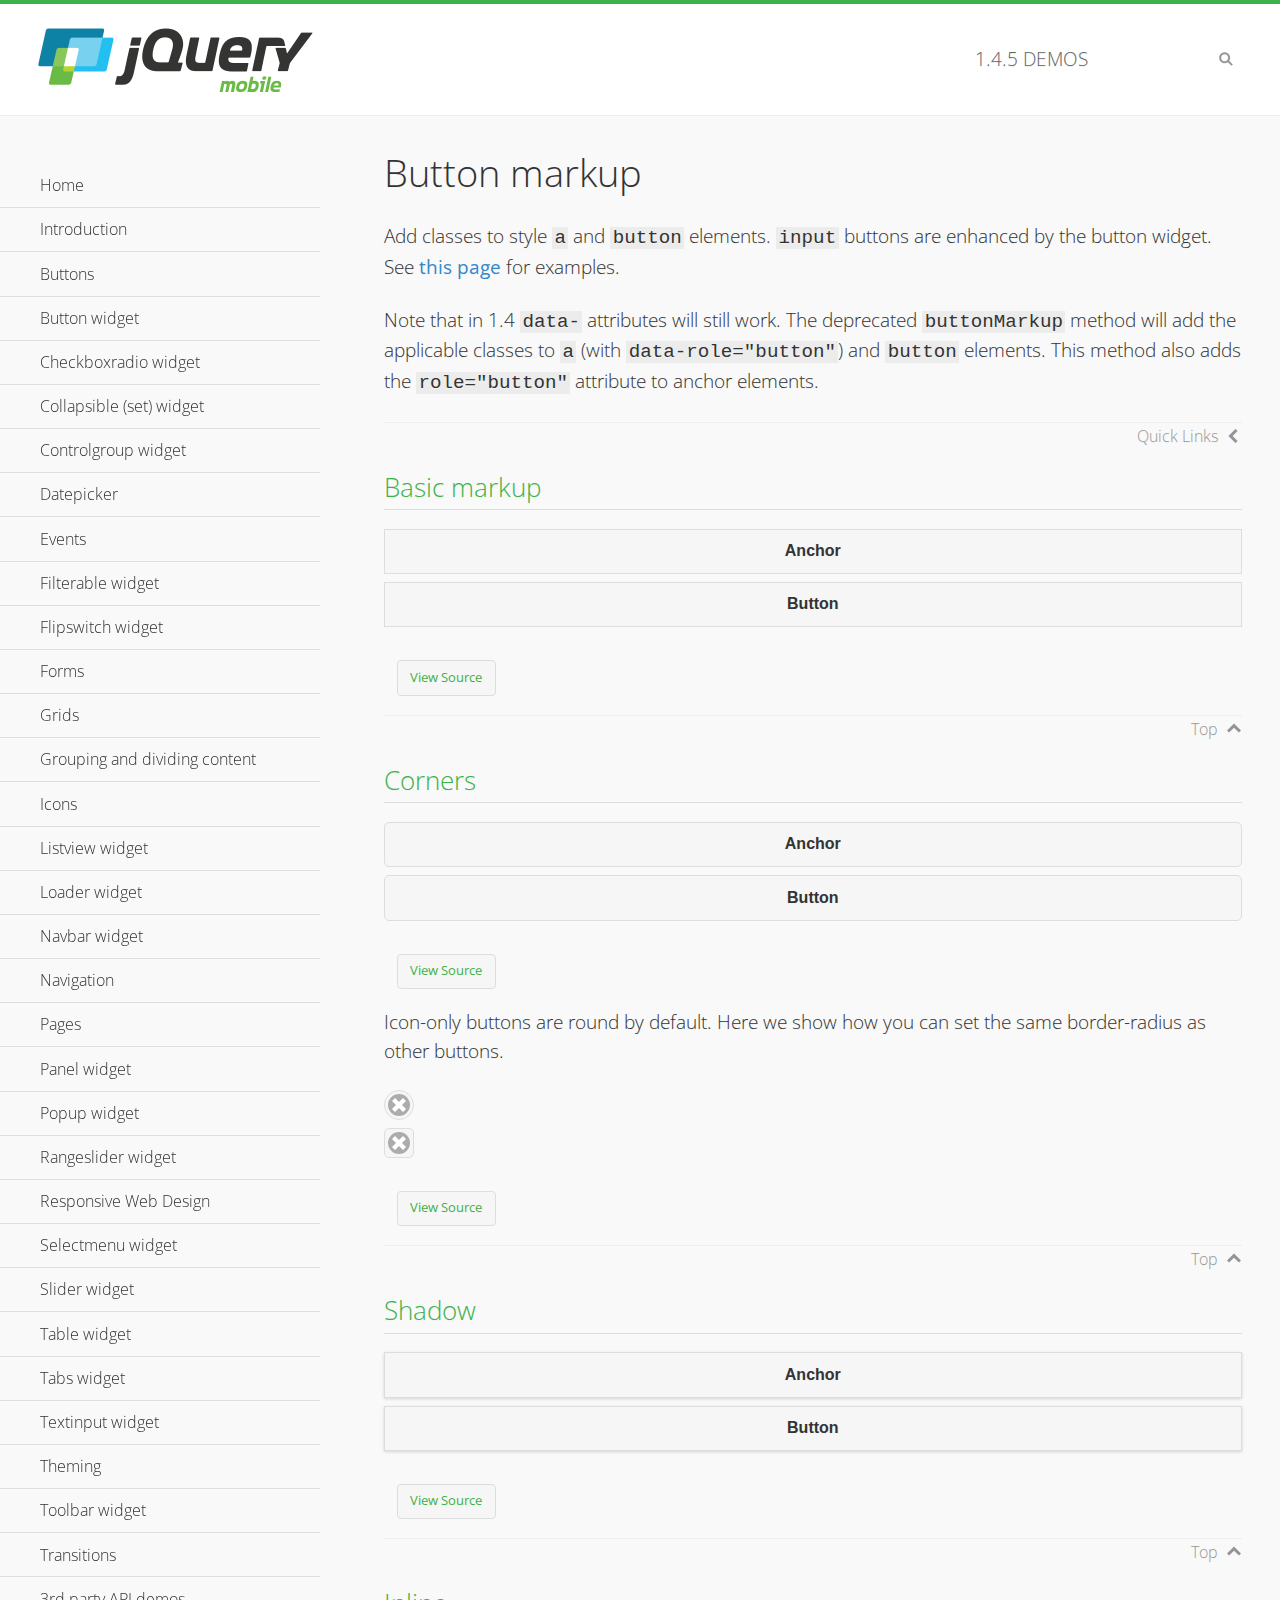
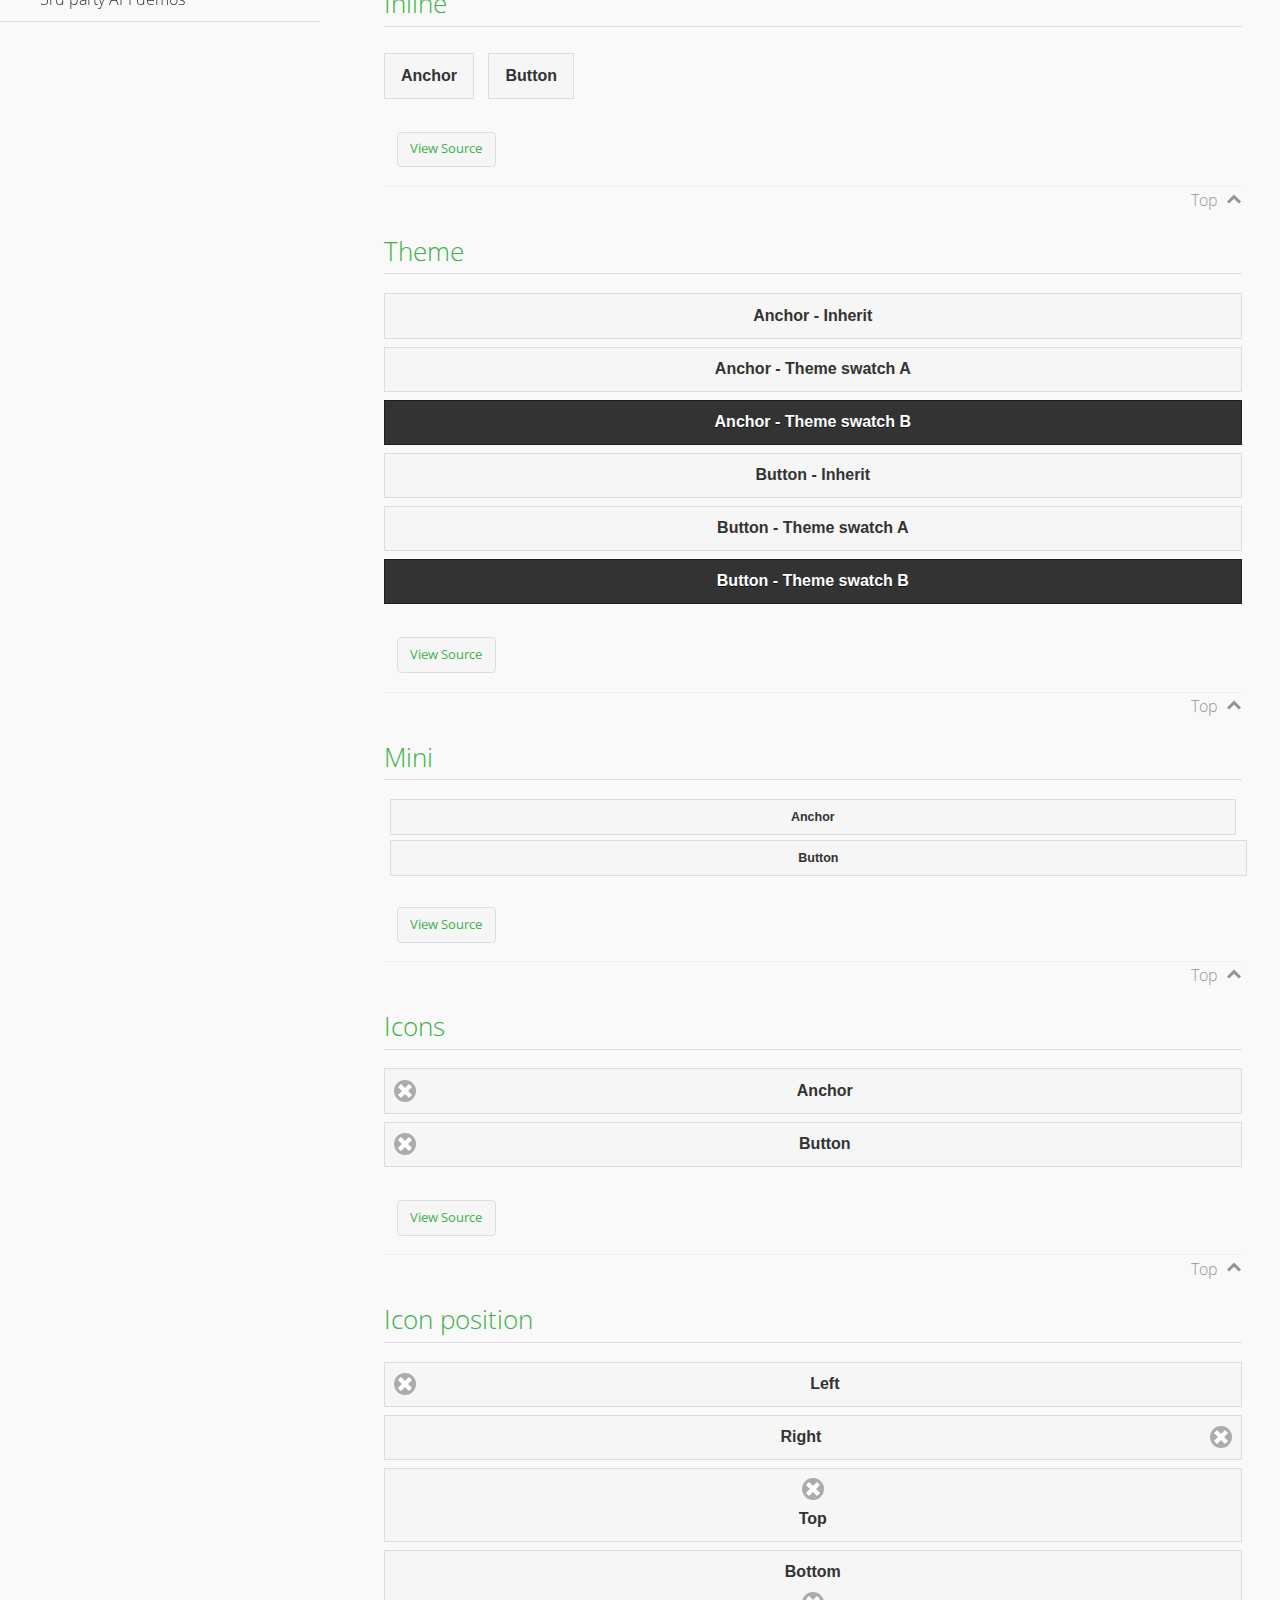
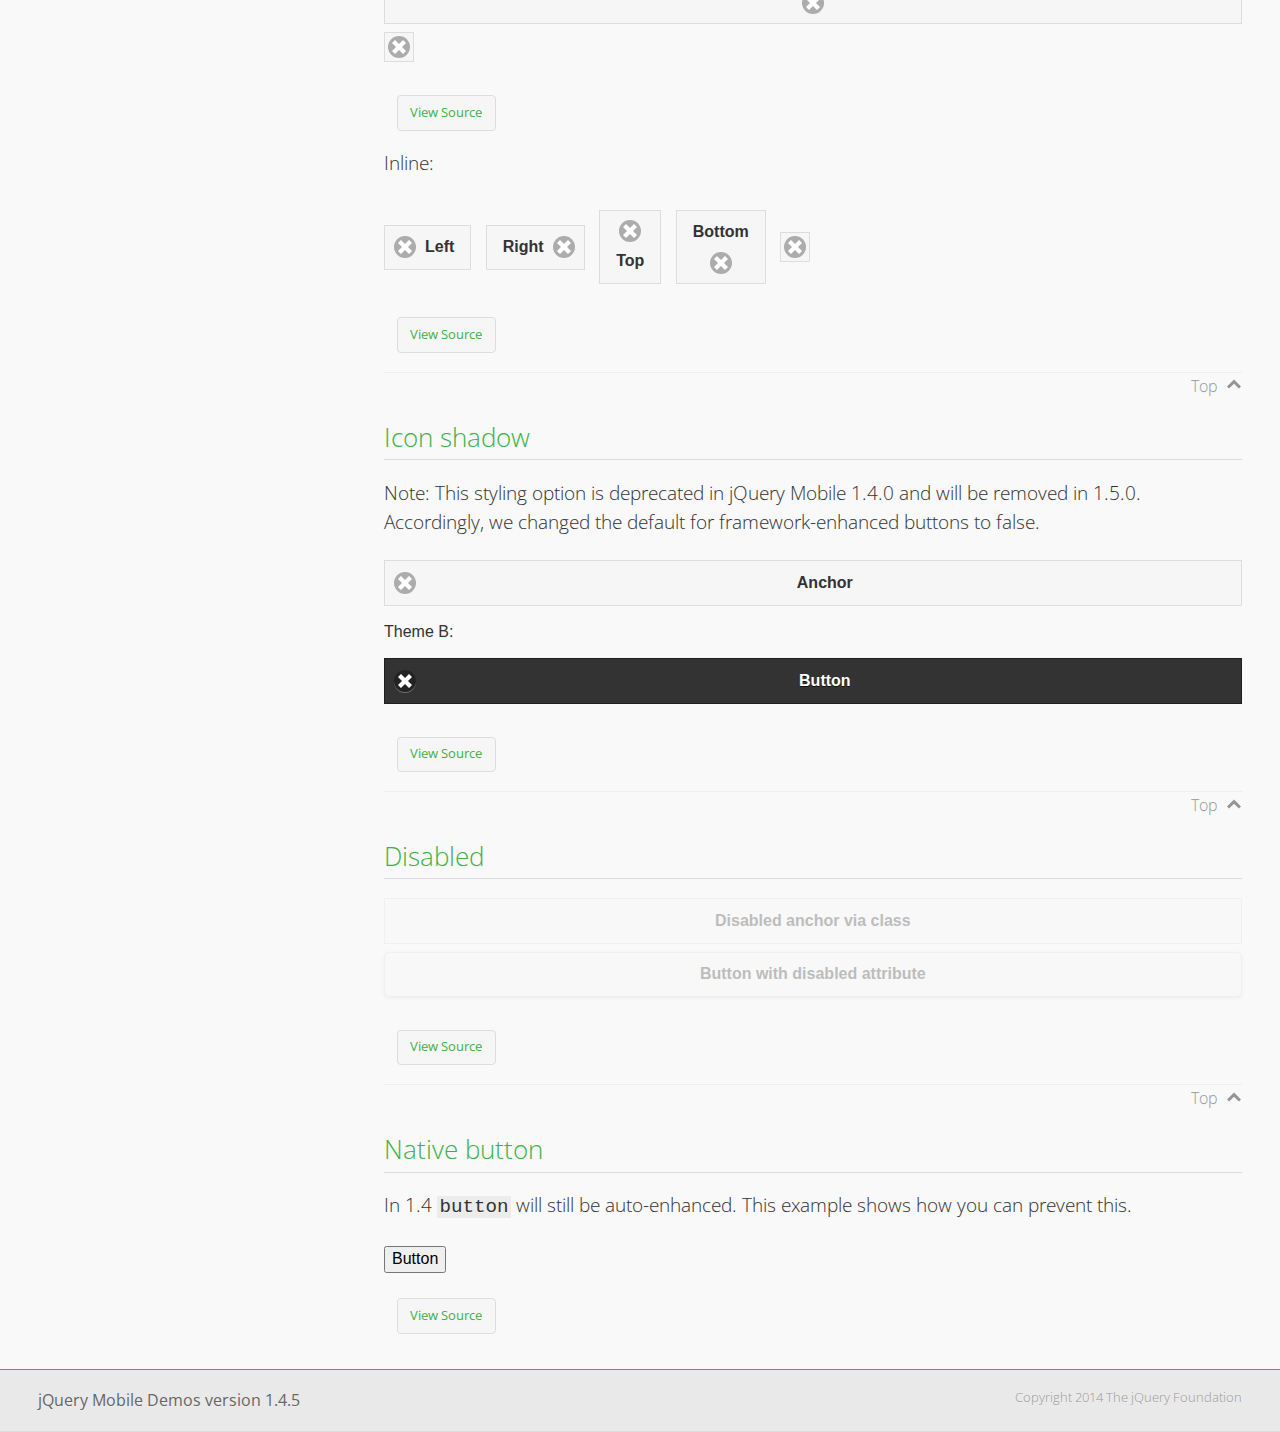
<file: jquery MOBILE/demos/button-markup/index.html>
<!DOCTYPE html>
<html>
<head>
	<meta charset="utf-8">
	<meta name="viewport" content="width=device-width, initial-scale=1">
	<title>Button markup - jQuery Mobile Demos</title>
	<link rel="shortcut icon" href="../favicon.ico">
    <link rel="stylesheet" href="http://fonts.googleapis.com/css?family=Open+Sans:300,400,700">
	<link rel="stylesheet" href="../css/themes/default/jquery.mobile-1.4.5.min.css">
	<link rel="stylesheet" href="../_assets/css/jqm-demos.css">
	<script src="../js/jquery.js"></script>
	<script src="../_assets/js/index.js"></script>
	<script src="../js/jquery.mobile-1.4.5.min.js"></script>
	<style>
		#custom-border-radius .ui-btn-icon-notext.ui-corner-all {
			-webkit-border-radius: .3125em;
			border-radius: .3125em;
		}
	</style>
</head>
<body>
<div data-role="page" class="jqm-demos" data-quicklinks="true">

	<div data-role="header" class="jqm-header">
		<h2><a href="../" title="jQuery Mobile Demos home"><img src="../_assets/img/jquery-logo.png" alt="jQuery Mobile"></a></h2>
		<p><span class="jqm-version"></span> Demos</p>
		<a href="#" class="jqm-navmenu-link ui-btn ui-btn-icon-notext ui-corner-all ui-icon-bars ui-nodisc-icon ui-alt-icon ui-btn-left">Menu</a>
		<a href="#" class="jqm-search-link ui-btn ui-btn-icon-notext ui-corner-all ui-icon-search ui-nodisc-icon ui-alt-icon ui-btn-right">Search</a>
	</div><!-- /header -->

	<div role="main" class="ui-content jqm-content">

		<h1>Button markup</h1>

		<p>Add classes to style <code>a</code> and <code>button</code> elements. <code>input</code> buttons are enhanced by the button widget. See <a href="../button/" data-ajax="false">this page</a> for examples.</p>

		<p>Note that in 1.4 <code>data-</code> attributes will still work. The deprecated <code>buttonMarkup</code> method will add the applicable classes to <code>a</code> (with <code>data-role="button"</code>) and <code>button</code> elements. This method also adds the <code>role="button"</code> attribute to anchor elements.</p>

		<h2>Basic markup</h2>

		<div data-demo-html="true">
			<a href="#" class="ui-btn">Anchor</a>
			<button class="ui-btn">Button</button>
		</div><!--/demo-html -->

		<h2>Corners</h2>

		<div data-demo-html="true">
			<a href="#" class="ui-btn ui-corner-all">Anchor</a>
			<button class="ui-btn ui-corner-all">Button</button>
		</div><!--/demo-html -->

		<p>Icon-only buttons are round by default. Here we show how you can set the same border-radius as other buttons.</p>

		<div data-demo-html="true" data-demo-css="true">
			<a href="#" class="ui-btn ui-icon-delete ui-btn-icon-notext ui-corner-all">No text</a>
			<div id="custom-border-radius">
				<a href="#" class="ui-btn ui-icon-delete ui-btn-icon-notext ui-corner-all">No text</a>
			</div>
		</div><!--/demo-html -->

		<h2>Shadow</h2>

		<div data-demo-html="true">
			<a href="#" class="ui-btn ui-shadow">Anchor</a>
			<button class="ui-btn ui-shadow">Button</button>
		</div><!--/demo-html -->

		<h2>Inline</h2>

		<div data-demo-html="true">
			<a href="#" class="ui-btn ui-btn-inline">Anchor</a>
			<button class="ui-btn ui-btn-inline">Button</button>
		</div><!--/demo-html -->

		<h2>Theme</h2>

		<div data-demo-html="true">
			<a href="#" class="ui-btn">Anchor - Inherit</a>
			<a href="#" class="ui-btn ui-btn-a">Anchor - Theme swatch A</a>
			<a href="#" class="ui-btn ui-btn-b">Anchor - Theme swatch B</a>
			<button class="ui-btn">Button - Inherit</button>
			<button class="ui-btn ui-btn-a">Button - Theme swatch A</button>
			<button class="ui-btn ui-btn-b">Button - Theme swatch B</button>
		</div><!--/demo-html -->

		<h2>Mini</h2>

		<div data-demo-html="true">
			<a href="#" class="ui-btn ui-mini">Anchor</a>
			<button class="ui-btn ui-mini">Button</button>
		</div><!--/demo-html -->

		<h2>Icons</h2>

		<div data-demo-html="true">
			<a href="#" class="ui-btn ui-icon-delete ui-btn-icon-left">Anchor</a>
			<button class="ui-btn ui-icon-delete ui-btn-icon-left">Button</button>
		</div><!--/demo-html -->

		<h2>Icon position</h2>

		<div data-demo-html="true">
			<a href="#" class="ui-btn ui-icon-delete ui-btn-icon-left">Left</a>
			<a href="#" class="ui-btn ui-icon-delete ui-btn-icon-right">Right</a>
			<a href="#" class="ui-btn ui-icon-delete ui-btn-icon-top">Top</a>
			<a href="#" class="ui-btn ui-icon-delete ui-btn-icon-bottom">Bottom</a>
			<a href="#" class="ui-btn ui-icon-delete ui-btn-icon-notext">Icon only</a>
		</div><!--/demo-html -->

		<p>Inline:</p>

		<div data-demo-html="true">
			<a href="#" class="ui-btn ui-btn-inline ui-icon-delete ui-btn-icon-left">Left</a>
			<a href="#" class="ui-btn ui-btn-inline ui-icon-delete ui-btn-icon-right">Right</a>
			<a href="#" class="ui-btn ui-btn-inline ui-icon-delete ui-btn-icon-top">Top</a>
			<a href="#" class="ui-btn ui-btn-inline ui-icon-delete ui-btn-icon-bottom">Bottom</a>
			<a href="#" class="ui-btn ui-btn-inline ui-icon-delete ui-btn-icon-notext">Icon only</a>
		</div><!--/demo-html -->

		<h2>Icon shadow</h2>
		<p>Note: This styling option is deprecated in jQuery Mobile 1.4.0 and will be removed in 1.5.0. Accordingly, we changed the default for framework-enhanced buttons to false.</p>

		<div data-demo-html="true">
			<a href="#" class="ui-btn ui-icon-delete ui-btn-icon-left ui-shadow-icon">Anchor</a>
			<p>Theme B:</p>
			<button class="ui-btn ui-icon-delete ui-btn-icon-left ui-shadow-icon ui-btn-b">Button</button>
		</div><!--/demo-html -->

		<h2>Disabled</h2>

		<div data-demo-html="true">
			<a href="#" class="ui-btn ui-state-disabled">Disabled anchor via class</a>
			<button disabled>Button with disabled attribute</button>
		</div><!--/demo-html -->

		<h2>Native button</h2>
		<!-- TODO: Remove this demo in 1.5 -->
		<p>In 1.4 <code>button</code> will still be auto-enhanced. This example shows how you can prevent this.</p>

		<div data-demo-html="true">
			<button data-role="none">Button</button>
		</div><!--/demo-html -->

	</div><!-- /content -->
	    <div data-role="panel" class="jqm-navmenu-panel" data-position="left" data-display="overlay" data-theme="a">
	    	<ul class="jqm-list ui-alt-icon ui-nodisc-icon">
<li data-filtertext="demos homepage" data-icon="home"><a href=".././">Home</a></li>
<li data-filtertext="introduction overview getting started"><a href="../intro/" data-ajax="false">Introduction</a></li>
<li data-filtertext="buttons button markup buttonmarkup method anchor link button element"><a href="../button-markup/" data-ajax="false">Buttons</a></li>
<li data-filtertext="form button widget input button submit reset"><a href="../button/" data-ajax="false">Button widget</a></li>
<li data-role="collapsible" data-enhanced="true" data-collapsed-icon="carat-d" data-expanded-icon="carat-u" data-iconpos="right" data-inset="false" class="ui-collapsible ui-collapsible-themed-content ui-collapsible-collapsed">
	<h3 class="ui-collapsible-heading ui-collapsible-heading-collapsed">
		<a href="#" class="ui-collapsible-heading-toggle ui-btn ui-btn-icon-right ui-btn-inherit ui-icon-carat-d">
		    Checkboxradio widget<span class="ui-collapsible-heading-status"> click to expand contents</span>
		</a>
	</h3>
	<div class="ui-collapsible-content ui-body-inherit ui-collapsible-content-collapsed" aria-hidden="true">
		<ul>
			<li data-filtertext="form checkboxradio widget checkbox input checkboxes controlgroups"><a href="../checkboxradio-checkbox/" data-ajax="false">Checkboxes</a></li>
			<li data-filtertext="form checkboxradio widget radio input radio buttons controlgroups"><a href="../checkboxradio-radio/" data-ajax="false">Radio buttons</a></li>
		</ul>
	</div>
</li>
<li data-role="collapsible" data-enhanced="true" data-collapsed-icon="carat-d" data-expanded-icon="carat-u" data-iconpos="right" data-inset="false" class="ui-collapsible ui-collapsible-themed-content ui-collapsible-collapsed">
	<h3 class="ui-collapsible-heading ui-collapsible-heading-collapsed">
		<a href="#" class="ui-collapsible-heading-toggle ui-btn ui-btn-icon-right ui-btn-inherit ui-icon-carat-d">
			Collapsible (set) widget<span class="ui-collapsible-heading-status"> click to expand contents</span>
		</a>
	</h3>
	<div class="ui-collapsible-content ui-body-inherit ui-collapsible-content-collapsed" aria-hidden="true">
		<ul>
			<li data-filtertext="collapsibles content formatting"><a href="../collapsible/" data-ajax="false">Collapsible</a></li>
			<li data-filtertext="dynamic collapsible set accordion append expand"><a href="../collapsible-dynamic/" data-ajax="false">Dynamic collapsibles</a></li>
			<li data-filtertext="accordions collapsible set widget content formatting grouped collapsibles"><a href="../collapsibleset/" data-ajax="false">Collapsible set</a></li>
		</ul>
	</div>
</li>
<li data-role="collapsible" data-enhanced="true" data-collapsed-icon="carat-d" data-expanded-icon="carat-u" data-iconpos="right" data-inset="false" class="ui-collapsible ui-collapsible-themed-content ui-collapsible-collapsed">
	<h3 class="ui-collapsible-heading ui-collapsible-heading-collapsed">
		<a href="#" class="ui-collapsible-heading-toggle ui-btn ui-btn-icon-right ui-btn-inherit ui-icon-carat-d">
			Controlgroup widget<span class="ui-collapsible-heading-status"> click to expand contents</span>
		</a>
	</h3>
	<div class="ui-collapsible-content ui-body-inherit ui-collapsible-content-collapsed" aria-hidden="true">
		<ul>
			<li data-filtertext="controlgroups selectmenu checkboxradio input grouped buttons horizontal vertical"><a href="../controlgroup/" data-ajax="false">Controlgroup</a></li>
			<li data-filtertext="dynamic controlgroup dynamically add buttons"><a href="../controlgroup-dynamic/" data-ajax="false">Dynamic controlgroups</a></li>
		</ul>
	</div>
</li>
<li data-filtertext="form datepicker widget date input"><a href="../datepicker/" data-ajax="false">Datepicker</a></li>
<li data-role="collapsible" data-enhanced="true" data-collapsed-icon="carat-d" data-expanded-icon="carat-u" data-iconpos="right" data-inset="false" class="ui-collapsible ui-collapsible-themed-content ui-collapsible-collapsed">
	<h3 class="ui-collapsible-heading ui-collapsible-heading-collapsed">
		<a href="#" class="ui-collapsible-heading-toggle ui-btn ui-btn-icon-right ui-btn-inherit ui-icon-carat-d">
			Events<span class="ui-collapsible-heading-status"> click to expand contents</span>
		</a>
	</h3>
	<div class="ui-collapsible-content ui-body-inherit ui-collapsible-content-collapsed" aria-hidden="true">
		<ul>
			<li data-filtertext="swipe to delete list items listviews swipe events"><a href="../swipe-list/" data-ajax="false">Swipe list items</a></li>
			<li data-filtertext="swipe to navigate swipe page navigation swipe events"><a href="../swipe-page/" data-ajax="false">Swipe page navigation</a></li>
		</ul>
	</div>
</li>
<li data-filtertext="filterable filter elements sorting searching listview table"><a href="../filterable/" data-ajax="false">Filterable widget</a></li>
<li data-filtertext="form flipswitch widget flip toggle switch binary select checkbox input"><a href="../flipswitch/" data-ajax="false">Flipswitch widget</a></li>
<li data-role="collapsible" data-enhanced="true" data-collapsed-icon="carat-d" data-expanded-icon="carat-u" data-iconpos="right" data-inset="false" class="ui-collapsible ui-collapsible-themed-content ui-collapsible-collapsed">
	<h3 class="ui-collapsible-heading ui-collapsible-heading-collapsed">
		<a href="#" class="ui-collapsible-heading-toggle ui-btn ui-btn-icon-right ui-btn-inherit ui-icon-carat-d">
			Forms<span class="ui-collapsible-heading-status"> click to expand contents</span>
		</a>
	</h3>
	<div class="ui-collapsible-content ui-body-inherit ui-collapsible-content-collapsed" aria-hidden="true">
		<ul>
			<li data-filtertext="forms text checkbox radio range button submit reset inputs selects textarea slider flipswitch label form elements"><a href="../forms/" data-ajax="false">Forms</a></li>
			<li data-filtertext="form hide labels hidden accessible ui-hidden-accessible forms"><a href="../forms-label-hidden-accessible/" data-ajax="false">Hide labels</a></li>
			<li data-filtertext="form field containers fieldcontain ui-field-contain forms"><a href="../forms-field-contain/" data-ajax="false">Field containers</a></li>
			<li data-filtertext="forms disabled form elements"><a href="../forms-disabled/" data-ajax="false">Forms disabled</a></li>
			<li data-filtertext="forms gallery examples overview forms text checkbox radio range button submit reset inputs selects textarea slider flipswitch label form elements"><a href="../forms-gallery/" data-ajax="false">Forms gallery</a></li>
		</ul>
	</div>
</li>
<li data-role="collapsible" data-enhanced="true" data-collapsed-icon="carat-d" data-expanded-icon="carat-u" data-iconpos="right" data-inset="false" class="ui-collapsible ui-collapsible-themed-content ui-collapsible-collapsed">
	<h3 class="ui-collapsible-heading ui-collapsible-heading-collapsed">
		<a href="#" class="ui-collapsible-heading-toggle ui-btn ui-btn-icon-right ui-btn-inherit ui-icon-carat-d">
			Grids<span class="ui-collapsible-heading-status"> click to expand contents</span>
		</a>
	</h3>
	<div class="ui-collapsible-content ui-body-inherit ui-collapsible-content-collapsed" aria-hidden="true">
		<ul>
			<li data-filtertext="grids columns blocks content formatting rwd responsive css framework"><a href="../grids/" data-ajax="false">Grids</a></li>
			<li data-filtertext="buttons in grids css framework"><a href="../grids-buttons/" data-ajax="false">Buttons in grids</a></li>
			<li data-filtertext="custom responsive grids rwd css framework"><a href="../grids-custom-responsive/" data-ajax="false">Custom responsive grids</a></li>
		</ul>
	</div>
</li>
<li data-filtertext="blocks content formatting sections heading"><a href="../body-bar-classes/" data-ajax="false">Grouping and dividing content</a></li>
<li data-role="collapsible" data-enhanced="true" data-collapsed-icon="carat-d" data-expanded-icon="carat-u" data-iconpos="right" data-inset="false" class="ui-collapsible ui-collapsible-themed-content ui-collapsible-collapsed">
	<h3 class="ui-collapsible-heading ui-collapsible-heading-collapsed">
		<a href="#" class="ui-collapsible-heading-toggle ui-btn ui-btn-icon-right ui-btn-inherit ui-icon-carat-d">
			Icons<span class="ui-collapsible-heading-status"> click to expand contents</span>
		</a>
	</h3>
	<div class="ui-collapsible-content ui-body-inherit ui-collapsible-content-collapsed" aria-hidden="true">
		<ul>
			<li data-filtertext="button icons svg disc alt custom icon position"><a href="../icons/" data-ajax="false">Icons</a></li>
			<li data-filtertext=""><a href="../icons-grunticon/" data-ajax="false">Grunticon loader</a></li>
		</ul>
	</div>
</li>
<li data-role="collapsible" data-enhanced="true" data-collapsed-icon="carat-d" data-expanded-icon="carat-u" data-iconpos="right" data-inset="false" class="ui-collapsible ui-collapsible-themed-content ui-collapsible-collapsed">
	<h3 class="ui-collapsible-heading ui-collapsible-heading-collapsed">
		<a href="#" class="ui-collapsible-heading-toggle ui-btn ui-btn-icon-right ui-btn-inherit ui-icon-carat-d">
			Listview widget<span class="ui-collapsible-heading-status"> click to expand contents</span>
		</a>
	</h3>
	<div class="ui-collapsible-content ui-body-inherit ui-collapsible-content-collapsed" aria-hidden="true">
		<ul>
			<li data-filtertext="listview widget thumbnails icons nested split button collapsible ul ol"><a href="../listview/" data-ajax="false">Listview</a></li>
			<li data-filtertext="autocomplete filterable reveal listview filtertextbeforefilter placeholder"><a href="../listview-autocomplete/" data-ajax="false">Listview autocomplete</a></li>
			<li data-filtertext="autocomplete filterable reveal listview remote data filtertextbeforefilter placeholder"><a href="../listview-autocomplete-remote/" data-ajax="false">Listview autocomplete remote data</a></li>
			<li data-filtertext="autodividers anchor jump scroll linkbars listview lists ul ol"><a href="../listview-autodividers-linkbar/" data-ajax="false">Listview autodividers linkbar</a></li>
			<li data-filtertext="listview autodividers selector autodividersselector lists ul ol"><a href="../listview-autodividers-selector/" data-ajax="false">Listview autodividers selector</a></li>
			<li data-filtertext="listview nested list items"><a href="../listview-nested-lists/" data-ajax="false">Nested Listviews</a></li>
			<li data-filtertext="listview collapsible list items flat"><a href="../listview-collapsible-item-flat/" data-ajax="false">Listview collapsible list items (flat)</a></li>
			<li data-filtertext="listview collapsible list indented"><a href="../listview-collapsible-item-indented/" data-ajax="false">Listview collapsible list items (indented)</a></li>
			<li data-filtertext="grid listview responsive grids responsive listviews lists ul"><a href="../listview-grid/" data-ajax="false">Listview responsive grid</a></li>
		</ul>
	</div>
</li>
<li data-filtertext="loader widget page loading navigation overlay spinner"><a href="../loader/" data-ajax="false">Loader widget</a></li>
<li data-filtertext="navbar widget navmenu toolbars header footer"><a href="../navbar/" data-ajax="false">Navbar widget</a></li>
<li data-role="collapsible" data-enhanced="true" data-collapsed-icon="carat-d" data-expanded-icon="carat-u" data-iconpos="right" data-inset="false" class="ui-collapsible ui-collapsible-themed-content ui-collapsible-collapsed">
	<h3 class="ui-collapsible-heading ui-collapsible-heading-collapsed">
		<a href="#" class="ui-collapsible-heading-toggle ui-btn ui-btn-icon-right ui-btn-inherit ui-icon-carat-d">
			Navigation<span class="ui-collapsible-heading-status"> click to expand contents</span>
		</a>
	</h3>
	<div class="ui-collapsible-content ui-body-inherit ui-collapsible-content-collapsed" aria-hidden="true">
		<ul>
			<li data-filtertext="ajax navigation navigate widget history event method"><a href="../navigation/" data-ajax="false">Navigation</a></li>
			<li data-filtertext="linking pages page links navigation ajax prefetch cache"><a href="../navigation-linking-pages/" data-ajax="false">Linking pages</a></li>
			<!-- <li data-filtertext="php redirect server redirection server-side navigation"><a href="../navigation-php-redirect/" data-ajax="false">PHP redirect demo</a></li>-->
			<li data-filtertext="navigation redirection hash query"><a href="../navigation-hash-processing/" data-ajax="false">Hash processing demo</a></li>
			<li data-filtertext="navigation redirection hash query"><a href="../page-events/" data-ajax="false">Page Navigation Events</a></li>
		</ul>
	</div>
</li>
<li data-role="collapsible" data-enhanced="true" data-collapsed-icon="carat-d" data-expanded-icon="carat-u" data-iconpos="right" data-inset="false" class="ui-collapsible ui-collapsible-themed-content ui-collapsible-collapsed">
	<h3 class="ui-collapsible-heading ui-collapsible-heading-collapsed">
		<a href="#" class="ui-collapsible-heading-toggle ui-btn ui-btn-icon-right ui-btn-inherit ui-icon-carat-d">
			Pages<span class="ui-collapsible-heading-status"> click to expand contents</span>
		</a>
	</h3>
	<div class="ui-collapsible-content ui-body-inherit ui-collapsible-content-collapsed" aria-hidden="true">
		<ul>
			<li data-filtertext="pages page widget ajax navigation"><a href="../pages/" data-ajax="false">Pages</a></li>
			<li data-filtertext="single page"><a href="../pages-single-page/" data-ajax="false">Single page</a></li>
			<li data-filtertext="multipage multi-page page"><a href="../pages-multi-page/" data-ajax="false">Multi-page template</a></li>
			<li data-filtertext="dialog page widget modal popup"><a href="../pages-dialog/" data-ajax="false">Dialog page</a></li>
		</ul>
	</div>
</li>
<li data-role="collapsible" data-enhanced="true" data-collapsed-icon="carat-d" data-expanded-icon="carat-u" data-iconpos="right" data-inset="false" class="ui-collapsible ui-collapsible-themed-content ui-collapsible-collapsed">
	<h3 class="ui-collapsible-heading ui-collapsible-heading-collapsed">
		<a href="#" class="ui-collapsible-heading-toggle ui-btn ui-btn-icon-right ui-btn-inherit ui-icon-carat-d">
			Panel widget<span class="ui-collapsible-heading-status"> click to expand contents</span>
		</a>
	</h3>
	<div class="ui-collapsible-content ui-body-inherit ui-collapsible-content-collapsed" aria-hidden="true">
		<ul>
			<li data-filtertext="panel widget sliding panels reveal push overlay responsive"><a href="../panel/" data-ajax="false">Panel</a></li>
			<li data-filtertext=""><a href="../panel-external/" data-ajax="false">External panels</a></li>
			<li data-filtertext="panel "><a href="../panel-fixed/" data-ajax="false">Fixed panels</a></li>
			<li data-filtertext="panel slide panels sliding panels shadow rwd responsive breakpoint"><a href="../panel-responsive/" data-ajax="false">Panels responsive</a></li>
			<li data-filtertext="panel custom style custom panel width reveal shadow listview panel styling page background wrapper"><a href="../panel-styling/" data-ajax="false">Custom panel style</a></li>
			<li data-filtertext="panel open on swipe"><a href="../panel-swipe-open/" data-ajax="false">Panel open on swipe</a></li>
			<li data-filtertext="panels outside page internal external toolbars"><a href="../panel-external-internal/" data-ajax="false">Panel external and internal</a></li>
		</ul>
	</div>
</li>
<li data-role="collapsible" data-enhanced="true" data-collapsed-icon="carat-d" data-expanded-icon="carat-u" data-iconpos="right" data-inset="false" class="ui-collapsible ui-collapsible-themed-content ui-collapsible-collapsed">
	<h3 class="ui-collapsible-heading ui-collapsible-heading-collapsed">
		<a href="#" class="ui-collapsible-heading-toggle ui-btn ui-btn-icon-right ui-btn-inherit ui-icon-carat-d">
			Popup widget<span class="ui-collapsible-heading-status"> click to expand contents</span>
		</a>
	</h3>
	<div class="ui-collapsible-content ui-body-inherit ui-collapsible-content-collapsed" aria-hidden="true">
		<ul>
			<li data-filtertext="popup widget popups dialog modal transition tooltip lightbox form overlay screen flip pop fade transition"><a href="../popup/" data-ajax="false">Popup</a></li>
			<li data-filtertext="popup alignment position"><a href="../popup-alignment/" data-ajax="false">Popup alignment</a></li>
			<li data-filtertext="popup arrow size popups popover"><a href="../popup-arrow-size/" data-ajax="false">Popup arrow size</a></li>
			<li data-filtertext="dynamic popups popup images lightbox"><a href="../popup-dynamic/" data-ajax="false">Dynamic popups</a></li>
			<li data-filtertext="popups with iframes scaling"><a href="../popup-iframe/" data-ajax="false">Popups with iframes</a></li>
			<li data-filtertext="popup image scaling"><a href="../popup-image-scaling/" data-ajax="false">Popup image scaling</a></li>
			<li data-filtertext="external popup outside multi-page"><a href="../popup-outside-multipage/" data-ajax="false">Popup outside multi-page</a></li>
		</ul>
	</div>
</li>
<li data-filtertext="form rangeslider widget dual sliders dual handle sliders range input"><a href="../rangeslider/" data-ajax="false">Rangeslider widget</a></li>
<li data-filtertext="responsive web design rwd adaptive progressive enhancement PE accessible mobile breakpoints media query media queries"><a href="../rwd/" data-ajax="false">Responsive Web Design</a></li>
<li data-role="collapsible" data-enhanced="true" data-collapsed-icon="carat-d" data-expanded-icon="carat-u" data-iconpos="right" data-inset="false" class="ui-collapsible ui-collapsible-themed-content ui-collapsible-collapsed">
	<h3 class="ui-collapsible-heading ui-collapsible-heading-collapsed">
		<a href="#" class="ui-collapsible-heading-toggle ui-btn ui-btn-icon-right ui-btn-inherit ui-icon-carat-d">
			Selectmenu widget<span class="ui-collapsible-heading-status"> click to expand contents</span>
		</a>
	</h3>
	<div class="ui-collapsible-content ui-body-inherit ui-collapsible-content-collapsed" aria-hidden="true">
		<ul>
			<li data-filtertext="form selectmenu widget select input custom select menu selects"><a href="../selectmenu/" data-ajax="false">Selectmenu</a></li>
			<li data-filtertext="form custom select menu selectmenu widget custom menu option optgroup multiple selects"><a href="../selectmenu-custom/" data-ajax="false">Custom select menu</a></li>
			<li data-filtertext="filterable select filter popup dialog"><a href="../selectmenu-custom-filter/" data-ajax="false">Custom select menu with filter</a></li>
		</ul>
	</div>
</li>
<li data-role="collapsible" data-enhanced="true" data-collapsed-icon="carat-d" data-expanded-icon="carat-u" data-iconpos="right" data-inset="false" class="ui-collapsible ui-collapsible-themed-content ui-collapsible-collapsed">
	<h3 class="ui-collapsible-heading ui-collapsible-heading-collapsed">
		<a href="#" class="ui-collapsible-heading-toggle ui-btn ui-btn-icon-right ui-btn-inherit ui-icon-carat-d">
			Slider widget<span class="ui-collapsible-heading-status"> click to expand contents</span>
		</a>
	</h3>
	<div class="ui-collapsible-content ui-body-inherit ui-collapsible-content-collapsed" aria-hidden="true">
		<ul>
			<li data-filtertext="form slider widget range input single sliders"><a href="../slider/" data-ajax="false">Slider</a></li>
			<li data-filtertext="form slider widget flipswitch slider binary select flip toggle switch"><a href="../slider-flipswitch/" data-ajax="false">Slider flip toggle switch</a></li>
			<li data-filtertext="form slider tooltip handle value input range sliders"><a href="../slider-tooltip/" data-ajax="false">Slider tooltip</a></li>
		</ul>
	</div>
</li>
<li data-role="collapsible" data-enhanced="true" data-collapsed-icon="carat-d" data-expanded-icon="carat-u" data-iconpos="right" data-inset="false" class="ui-collapsible ui-collapsible-themed-content ui-collapsible-collapsed">
	<h3 class="ui-collapsible-heading ui-collapsible-heading-collapsed">
		<a href="#" class="ui-collapsible-heading-toggle ui-btn ui-btn-icon-right ui-btn-inherit ui-icon-carat-d">
			Table widget<span class="ui-collapsible-heading-status"> click to expand contents</span>
		</a>
	</h3>
	<div class="ui-collapsible-content ui-body-inherit ui-collapsible-content-collapsed" aria-hidden="true">
		<ul>
			<li data-filtertext="table widget reflow column toggle th td responsive tables rwd hide show tabular"><a href="../table-column-toggle/" data-ajax="false">Table Column Toggle</a></li>
			<li data-filtertext="table column toggle phone comparison demo"><a href="../table-column-toggle-example/" data-ajax="false">Table Column Toggle demo</a></li>
			<li data-filtertext="responsive tables table column toggle heading groups rwd breakpoint"><a href="../table-column-toggle-heading-groups/" data-ajax="false">Table Column Toggle heading groups</a></li>
			<li data-filtertext="responsive tables table column toggle hide rwd breakpoint customization options"><a href="../table-column-toggle-options/" data-ajax="false">Table Column Toggle options</a></li>
			<li data-filtertext="table reflow th td responsive rwd columns tabular"><a href="../table-reflow/" data-ajax="false">Table Reflow</a></li>
			<li data-filtertext="responsive tables table reflow heading groups rwd breakpoint"><a href="../table-reflow-heading-groups/" data-ajax="false">Table Reflow heading groups</a></li>
			<li data-filtertext="responsive tables table reflow stripes strokes table style"><a href="../table-reflow-stripes-strokes/" data-ajax="false">Table Reflow stripes and strokes</a></li>
			<li data-filtertext="responsive tables table reflow stack custom styles"><a href="../table-reflow-styling/" data-ajax="false">Table Reflow custom styles</a></li>
		</ul>
	</div>
</li>
<li data-filtertext="ui tabs widget"><a href="../tabs/" data-ajax="false">Tabs widget</a></li>
<li data-filtertext="form textinput widget text input textarea number date time tel email file color password"><a href="../textinput/" data-ajax="false">Textinput widget</a></li>
<li data-role="collapsible" data-enhanced="true" data-collapsed-icon="carat-d" data-expanded-icon="carat-u" data-iconpos="right" data-inset="false" class="ui-collapsible ui-collapsible-themed-content ui-collapsible-collapsed">
	<h3 class="ui-collapsible-heading ui-collapsible-heading-collapsed">
		<a href="#" class="ui-collapsible-heading-toggle ui-btn ui-btn-icon-right ui-btn-inherit ui-icon-carat-d">
			Theming<span class="ui-collapsible-heading-status"> click to expand contents</span>
		</a>
	</h3>
	<div class="ui-collapsible-content ui-body-inherit ui-collapsible-content-collapsed" aria-hidden="true">
		<ul>
			<li data-filtertext="default theme swatches theming style css"><a href="../theme-default/" data-ajax="false">Default theme</a></li>
			<li data-filtertext="classic theme old theme swatches theming style css"><a href="../theme-classic/" data-ajax="false">Classic theme</a></li>
		</ul>
	</div>
</li>
<li data-role="collapsible" data-enhanced="true" data-collapsed-icon="carat-d" data-expanded-icon="carat-u" data-iconpos="right" data-inset="false" class="ui-collapsible ui-collapsible-themed-content ui-collapsible-collapsed">
	<h3 class="ui-collapsible-heading ui-collapsible-heading-collapsed">
		<a href="#" class="ui-collapsible-heading-toggle ui-btn ui-btn-icon-right ui-btn-inherit ui-icon-carat-d">
			Toolbar widget<span class="ui-collapsible-heading-status"> click to expand contents</span>
		</a>
	</h3>
	<div class="ui-collapsible-content ui-body-inherit ui-collapsible-content-collapsed" aria-hidden="true">
		<ul>
			<li data-filtertext="toolbar widget header footer toolbars fixed fullscreen external sections"><a href="../toolbar/" data-ajax="false">Toolbar</a></li>
			<li data-filtertext="dynamic toolbars dynamically add toolbar header footer"><a href="../toolbar-dynamic/" data-ajax="false">Dynamic toolbars</a></li>
			<li data-filtertext="external toolbars header footer"><a href="../toolbar-external/" data-ajax="false">External toolbars</a></li>
			<li data-filtertext="fixed toolbars header footer"><a href="../toolbar-fixed/" data-ajax="false">Fixed toolbars</a></li>
			<li data-filtertext="fixed fullscreen toolbars header footer"><a href="../toolbar-fixed-fullscreen/" data-ajax="false">Fullscreen toolbars</a></li>
			<li data-filtertext="external fixed toolbars header footer"><a href="../toolbar-fixed-external/" data-ajax="false">Fixed external toolbars</a></li>
			<li data-filtertext="external persistent toolbars header footer navbar navmenu"><a href="../toolbar-fixed-persistent/" data-ajax="false">Persistent toolbars</a></li>
			<li data-filtertext="external ajax optimized toolbars persistent toolbars header footer navbar"><a href="../toolbar-fixed-persistent-optimized/" data-ajax="false">Ajax optimized toolbars</a></li>
			<li data-filtertext="form in toolbars header footer"><a href="../toolbar-fixed-forms/" data-ajax="false">Form in toolbar</a></li>
		</ul>
	</div>
</li>
<li data-filtertext="page transitions animated pages popup navigation flip slide fade pop"><a href="../transitions/" data-ajax="false">Transitions</a></li>
<li data-role="collapsible" data-enhanced="true" data-collapsed-icon="carat-d" data-expanded-icon="carat-u" data-iconpos="right" data-inset="false" class="ui-collapsible ui-collapsible-themed-content ui-collapsible-collapsed">
	<h3 class="ui-collapsible-heading ui-collapsible-heading-collapsed">
		<a href="#" class="ui-collapsible-heading-toggle ui-btn ui-btn-icon-right ui-btn-inherit ui-icon-carat-d">
			3rd party API demos<span class="ui-collapsible-heading-status"> click to expand contents</span>
		</a>
	</h3>
	<div class="ui-collapsible-content ui-body-inherit ui-collapsible-content-collapsed" aria-hidden="true">
		<ul>
			<li data-filtertext="backbone requirejs navigation router"><a href="../backbone-requirejs/" data-ajax="false">Backbone RequireJS</a></li>
			<li data-filtertext="google maps geolocation demo"><a href="../map-geolocation/" data-ajax="false">Google Maps geolocation</a></li>
			<li data-filtertext="google maps hybrid"><a href="../map-list-toggle/" data-ajax="false">Google Maps list toggle</a></li>
		</ul>
	</div>
</li>



		     </ul>
		</div><!-- /panel -->


	<div data-role="footer" data-position="fixed" data-tap-toggle="false" class="jqm-footer">
		<p>jQuery Mobile Demos version <span class="jqm-version"></span></p>
		<p>Copyright 2014 The jQuery Foundation</p>
	</div><!-- /footer -->
	<!-- TODO: This should become an external panel so we can add input to markup (unique ID) -->
    <div data-role="panel" class="jqm-search-panel" data-position="right" data-display="overlay" data-theme="a">
		<div class="jqm-search">
			<ul class="jqm-list" data-filter-placeholder="Search demos..." data-filter-reveal="true">
<li data-filtertext="demos homepage" data-icon="home"><a href=".././">Home</a></li>
<li data-filtertext="introduction overview getting started"><a href="../intro/" data-ajax="false">Introduction</a></li>
<li data-filtertext="buttons button markup buttonmarkup method anchor link button element"><a href="../button-markup/" data-ajax="false">Buttons</a></li>
<li data-filtertext="form button widget input button submit reset"><a href="../button/" data-ajax="false">Button widget</a></li>
<li data-role="collapsible" data-enhanced="true" data-collapsed-icon="carat-d" data-expanded-icon="carat-u" data-iconpos="right" data-inset="false" class="ui-collapsible ui-collapsible-themed-content ui-collapsible-collapsed">
	<h3 class="ui-collapsible-heading ui-collapsible-heading-collapsed">
		<a href="#" class="ui-collapsible-heading-toggle ui-btn ui-btn-icon-right ui-btn-inherit ui-icon-carat-d">
		    Checkboxradio widget<span class="ui-collapsible-heading-status"> click to expand contents</span>
		</a>
	</h3>
	<div class="ui-collapsible-content ui-body-inherit ui-collapsible-content-collapsed" aria-hidden="true">
		<ul>
			<li data-filtertext="form checkboxradio widget checkbox input checkboxes controlgroups"><a href="../checkboxradio-checkbox/" data-ajax="false">Checkboxes</a></li>
			<li data-filtertext="form checkboxradio widget radio input radio buttons controlgroups"><a href="../checkboxradio-radio/" data-ajax="false">Radio buttons</a></li>
		</ul>
	</div>
</li>
<li data-role="collapsible" data-enhanced="true" data-collapsed-icon="carat-d" data-expanded-icon="carat-u" data-iconpos="right" data-inset="false" class="ui-collapsible ui-collapsible-themed-content ui-collapsible-collapsed">
	<h3 class="ui-collapsible-heading ui-collapsible-heading-collapsed">
		<a href="#" class="ui-collapsible-heading-toggle ui-btn ui-btn-icon-right ui-btn-inherit ui-icon-carat-d">
			Collapsible (set) widget<span class="ui-collapsible-heading-status"> click to expand contents</span>
		</a>
	</h3>
	<div class="ui-collapsible-content ui-body-inherit ui-collapsible-content-collapsed" aria-hidden="true">
		<ul>
			<li data-filtertext="collapsibles content formatting"><a href="../collapsible/" data-ajax="false">Collapsible</a></li>
			<li data-filtertext="dynamic collapsible set accordion append expand"><a href="../collapsible-dynamic/" data-ajax="false">Dynamic collapsibles</a></li>
			<li data-filtertext="accordions collapsible set widget content formatting grouped collapsibles"><a href="../collapsibleset/" data-ajax="false">Collapsible set</a></li>
		</ul>
	</div>
</li>
<li data-role="collapsible" data-enhanced="true" data-collapsed-icon="carat-d" data-expanded-icon="carat-u" data-iconpos="right" data-inset="false" class="ui-collapsible ui-collapsible-themed-content ui-collapsible-collapsed">
	<h3 class="ui-collapsible-heading ui-collapsible-heading-collapsed">
		<a href="#" class="ui-collapsible-heading-toggle ui-btn ui-btn-icon-right ui-btn-inherit ui-icon-carat-d">
			Controlgroup widget<span class="ui-collapsible-heading-status"> click to expand contents</span>
		</a>
	</h3>
	<div class="ui-collapsible-content ui-body-inherit ui-collapsible-content-collapsed" aria-hidden="true">
		<ul>
			<li data-filtertext="controlgroups selectmenu checkboxradio input grouped buttons horizontal vertical"><a href="../controlgroup/" data-ajax="false">Controlgroup</a></li>
			<li data-filtertext="dynamic controlgroup dynamically add buttons"><a href="../controlgroup-dynamic/" data-ajax="false">Dynamic controlgroups</a></li>
		</ul>
	</div>
</li>
<li data-filtertext="form datepicker widget date input"><a href="../datepicker/" data-ajax="false">Datepicker</a></li>
<li data-role="collapsible" data-enhanced="true" data-collapsed-icon="carat-d" data-expanded-icon="carat-u" data-iconpos="right" data-inset="false" class="ui-collapsible ui-collapsible-themed-content ui-collapsible-collapsed">
	<h3 class="ui-collapsible-heading ui-collapsible-heading-collapsed">
		<a href="#" class="ui-collapsible-heading-toggle ui-btn ui-btn-icon-right ui-btn-inherit ui-icon-carat-d">
			Events<span class="ui-collapsible-heading-status"> click to expand contents</span>
		</a>
	</h3>
	<div class="ui-collapsible-content ui-body-inherit ui-collapsible-content-collapsed" aria-hidden="true">
		<ul>
			<li data-filtertext="swipe to delete list items listviews swipe events"><a href="../swipe-list/" data-ajax="false">Swipe list items</a></li>
			<li data-filtertext="swipe to navigate swipe page navigation swipe events"><a href="../swipe-page/" data-ajax="false">Swipe page navigation</a></li>
		</ul>
	</div>
</li>
<li data-filtertext="filterable filter elements sorting searching listview table"><a href="../filterable/" data-ajax="false">Filterable widget</a></li>
<li data-filtertext="form flipswitch widget flip toggle switch binary select checkbox input"><a href="../flipswitch/" data-ajax="false">Flipswitch widget</a></li>
<li data-role="collapsible" data-enhanced="true" data-collapsed-icon="carat-d" data-expanded-icon="carat-u" data-iconpos="right" data-inset="false" class="ui-collapsible ui-collapsible-themed-content ui-collapsible-collapsed">
	<h3 class="ui-collapsible-heading ui-collapsible-heading-collapsed">
		<a href="#" class="ui-collapsible-heading-toggle ui-btn ui-btn-icon-right ui-btn-inherit ui-icon-carat-d">
			Forms<span class="ui-collapsible-heading-status"> click to expand contents</span>
		</a>
	</h3>
	<div class="ui-collapsible-content ui-body-inherit ui-collapsible-content-collapsed" aria-hidden="true">
		<ul>
			<li data-filtertext="forms text checkbox radio range button submit reset inputs selects textarea slider flipswitch label form elements"><a href="../forms/" data-ajax="false">Forms</a></li>
			<li data-filtertext="form hide labels hidden accessible ui-hidden-accessible forms"><a href="../forms-label-hidden-accessible/" data-ajax="false">Hide labels</a></li>
			<li data-filtertext="form field containers fieldcontain ui-field-contain forms"><a href="../forms-field-contain/" data-ajax="false">Field containers</a></li>
			<li data-filtertext="forms disabled form elements"><a href="../forms-disabled/" data-ajax="false">Forms disabled</a></li>
			<li data-filtertext="forms gallery examples overview forms text checkbox radio range button submit reset inputs selects textarea slider flipswitch label form elements"><a href="../forms-gallery/" data-ajax="false">Forms gallery</a></li>
		</ul>
	</div>
</li>
<li data-role="collapsible" data-enhanced="true" data-collapsed-icon="carat-d" data-expanded-icon="carat-u" data-iconpos="right" data-inset="false" class="ui-collapsible ui-collapsible-themed-content ui-collapsible-collapsed">
	<h3 class="ui-collapsible-heading ui-collapsible-heading-collapsed">
		<a href="#" class="ui-collapsible-heading-toggle ui-btn ui-btn-icon-right ui-btn-inherit ui-icon-carat-d">
			Grids<span class="ui-collapsible-heading-status"> click to expand contents</span>
		</a>
	</h3>
	<div class="ui-collapsible-content ui-body-inherit ui-collapsible-content-collapsed" aria-hidden="true">
		<ul>
			<li data-filtertext="grids columns blocks content formatting rwd responsive css framework"><a href="../grids/" data-ajax="false">Grids</a></li>
			<li data-filtertext="buttons in grids css framework"><a href="../grids-buttons/" data-ajax="false">Buttons in grids</a></li>
			<li data-filtertext="custom responsive grids rwd css framework"><a href="../grids-custom-responsive/" data-ajax="false">Custom responsive grids</a></li>
		</ul>
	</div>
</li>
<li data-filtertext="blocks content formatting sections heading"><a href="../body-bar-classes/" data-ajax="false">Grouping and dividing content</a></li>
<li data-role="collapsible" data-enhanced="true" data-collapsed-icon="carat-d" data-expanded-icon="carat-u" data-iconpos="right" data-inset="false" class="ui-collapsible ui-collapsible-themed-content ui-collapsible-collapsed">
	<h3 class="ui-collapsible-heading ui-collapsible-heading-collapsed">
		<a href="#" class="ui-collapsible-heading-toggle ui-btn ui-btn-icon-right ui-btn-inherit ui-icon-carat-d">
			Icons<span class="ui-collapsible-heading-status"> click to expand contents</span>
		</a>
	</h3>
	<div class="ui-collapsible-content ui-body-inherit ui-collapsible-content-collapsed" aria-hidden="true">
		<ul>
			<li data-filtertext="button icons svg disc alt custom icon position"><a href="../icons/" data-ajax="false">Icons</a></li>
			<li data-filtertext=""><a href="../icons-grunticon/" data-ajax="false">Grunticon loader</a></li>
		</ul>
	</div>
</li>
<li data-role="collapsible" data-enhanced="true" data-collapsed-icon="carat-d" data-expanded-icon="carat-u" data-iconpos="right" data-inset="false" class="ui-collapsible ui-collapsible-themed-content ui-collapsible-collapsed">
	<h3 class="ui-collapsible-heading ui-collapsible-heading-collapsed">
		<a href="#" class="ui-collapsible-heading-toggle ui-btn ui-btn-icon-right ui-btn-inherit ui-icon-carat-d">
			Listview widget<span class="ui-collapsible-heading-status"> click to expand contents</span>
		</a>
	</h3>
	<div class="ui-collapsible-content ui-body-inherit ui-collapsible-content-collapsed" aria-hidden="true">
		<ul>
			<li data-filtertext="listview widget thumbnails icons nested split button collapsible ul ol"><a href="../listview/" data-ajax="false">Listview</a></li>
			<li data-filtertext="autocomplete filterable reveal listview filtertextbeforefilter placeholder"><a href="../listview-autocomplete/" data-ajax="false">Listview autocomplete</a></li>
			<li data-filtertext="autocomplete filterable reveal listview remote data filtertextbeforefilter placeholder"><a href="../listview-autocomplete-remote/" data-ajax="false">Listview autocomplete remote data</a></li>
			<li data-filtertext="autodividers anchor jump scroll linkbars listview lists ul ol"><a href="../listview-autodividers-linkbar/" data-ajax="false">Listview autodividers linkbar</a></li>
			<li data-filtertext="listview autodividers selector autodividersselector lists ul ol"><a href="../listview-autodividers-selector/" data-ajax="false">Listview autodividers selector</a></li>
			<li data-filtertext="listview nested list items"><a href="../listview-nested-lists/" data-ajax="false">Nested Listviews</a></li>
			<li data-filtertext="listview collapsible list items flat"><a href="../listview-collapsible-item-flat/" data-ajax="false">Listview collapsible list items (flat)</a></li>
			<li data-filtertext="listview collapsible list indented"><a href="../listview-collapsible-item-indented/" data-ajax="false">Listview collapsible list items (indented)</a></li>
			<li data-filtertext="grid listview responsive grids responsive listviews lists ul"><a href="../listview-grid/" data-ajax="false">Listview responsive grid</a></li>
		</ul>
	</div>
</li>
<li data-filtertext="loader widget page loading navigation overlay spinner"><a href="../loader/" data-ajax="false">Loader widget</a></li>
<li data-filtertext="navbar widget navmenu toolbars header footer"><a href="../navbar/" data-ajax="false">Navbar widget</a></li>
<li data-role="collapsible" data-enhanced="true" data-collapsed-icon="carat-d" data-expanded-icon="carat-u" data-iconpos="right" data-inset="false" class="ui-collapsible ui-collapsible-themed-content ui-collapsible-collapsed">
	<h3 class="ui-collapsible-heading ui-collapsible-heading-collapsed">
		<a href="#" class="ui-collapsible-heading-toggle ui-btn ui-btn-icon-right ui-btn-inherit ui-icon-carat-d">
			Navigation<span class="ui-collapsible-heading-status"> click to expand contents</span>
		</a>
	</h3>
	<div class="ui-collapsible-content ui-body-inherit ui-collapsible-content-collapsed" aria-hidden="true">
		<ul>
			<li data-filtertext="ajax navigation navigate widget history event method"><a href="../navigation/" data-ajax="false">Navigation</a></li>
			<li data-filtertext="linking pages page links navigation ajax prefetch cache"><a href="../navigation-linking-pages/" data-ajax="false">Linking pages</a></li>
			<!-- <li data-filtertext="php redirect server redirection server-side navigation"><a href="../navigation-php-redirect/" data-ajax="false">PHP redirect demo</a></li>-->
			<li data-filtertext="navigation redirection hash query"><a href="../navigation-hash-processing/" data-ajax="false">Hash processing demo</a></li>
			<li data-filtertext="navigation redirection hash query"><a href="../page-events/" data-ajax="false">Page Navigation Events</a></li>
		</ul>
	</div>
</li>
<li data-role="collapsible" data-enhanced="true" data-collapsed-icon="carat-d" data-expanded-icon="carat-u" data-iconpos="right" data-inset="false" class="ui-collapsible ui-collapsible-themed-content ui-collapsible-collapsed">
	<h3 class="ui-collapsible-heading ui-collapsible-heading-collapsed">
		<a href="#" class="ui-collapsible-heading-toggle ui-btn ui-btn-icon-right ui-btn-inherit ui-icon-carat-d">
			Pages<span class="ui-collapsible-heading-status"> click to expand contents</span>
		</a>
	</h3>
	<div class="ui-collapsible-content ui-body-inherit ui-collapsible-content-collapsed" aria-hidden="true">
		<ul>
			<li data-filtertext="pages page widget ajax navigation"><a href="../pages/" data-ajax="false">Pages</a></li>
			<li data-filtertext="single page"><a href="../pages-single-page/" data-ajax="false">Single page</a></li>
			<li data-filtertext="multipage multi-page page"><a href="../pages-multi-page/" data-ajax="false">Multi-page template</a></li>
			<li data-filtertext="dialog page widget modal popup"><a href="../pages-dialog/" data-ajax="false">Dialog page</a></li>
		</ul>
	</div>
</li>
<li data-role="collapsible" data-enhanced="true" data-collapsed-icon="carat-d" data-expanded-icon="carat-u" data-iconpos="right" data-inset="false" class="ui-collapsible ui-collapsible-themed-content ui-collapsible-collapsed">
	<h3 class="ui-collapsible-heading ui-collapsible-heading-collapsed">
		<a href="#" class="ui-collapsible-heading-toggle ui-btn ui-btn-icon-right ui-btn-inherit ui-icon-carat-d">
			Panel widget<span class="ui-collapsible-heading-status"> click to expand contents</span>
		</a>
	</h3>
	<div class="ui-collapsible-content ui-body-inherit ui-collapsible-content-collapsed" aria-hidden="true">
		<ul>
			<li data-filtertext="panel widget sliding panels reveal push overlay responsive"><a href="../panel/" data-ajax="false">Panel</a></li>
			<li data-filtertext=""><a href="../panel-external/" data-ajax="false">External panels</a></li>
			<li data-filtertext="panel "><a href="../panel-fixed/" data-ajax="false">Fixed panels</a></li>
			<li data-filtertext="panel slide panels sliding panels shadow rwd responsive breakpoint"><a href="../panel-responsive/" data-ajax="false">Panels responsive</a></li>
			<li data-filtertext="panel custom style custom panel width reveal shadow listview panel styling page background wrapper"><a href="../panel-styling/" data-ajax="false">Custom panel style</a></li>
			<li data-filtertext="panel open on swipe"><a href="../panel-swipe-open/" data-ajax="false">Panel open on swipe</a></li>
			<li data-filtertext="panels outside page internal external toolbars"><a href="../panel-external-internal/" data-ajax="false">Panel external and internal</a></li>
		</ul>
	</div>
</li>
<li data-role="collapsible" data-enhanced="true" data-collapsed-icon="carat-d" data-expanded-icon="carat-u" data-iconpos="right" data-inset="false" class="ui-collapsible ui-collapsible-themed-content ui-collapsible-collapsed">
	<h3 class="ui-collapsible-heading ui-collapsible-heading-collapsed">
		<a href="#" class="ui-collapsible-heading-toggle ui-btn ui-btn-icon-right ui-btn-inherit ui-icon-carat-d">
			Popup widget<span class="ui-collapsible-heading-status"> click to expand contents</span>
		</a>
	</h3>
	<div class="ui-collapsible-content ui-body-inherit ui-collapsible-content-collapsed" aria-hidden="true">
		<ul>
			<li data-filtertext="popup widget popups dialog modal transition tooltip lightbox form overlay screen flip pop fade transition"><a href="../popup/" data-ajax="false">Popup</a></li>
			<li data-filtertext="popup alignment position"><a href="../popup-alignment/" data-ajax="false">Popup alignment</a></li>
			<li data-filtertext="popup arrow size popups popover"><a href="../popup-arrow-size/" data-ajax="false">Popup arrow size</a></li>
			<li data-filtertext="dynamic popups popup images lightbox"><a href="../popup-dynamic/" data-ajax="false">Dynamic popups</a></li>
			<li data-filtertext="popups with iframes scaling"><a href="../popup-iframe/" data-ajax="false">Popups with iframes</a></li>
			<li data-filtertext="popup image scaling"><a href="../popup-image-scaling/" data-ajax="false">Popup image scaling</a></li>
			<li data-filtertext="external popup outside multi-page"><a href="../popup-outside-multipage/" data-ajax="false">Popup outside multi-page</a></li>
		</ul>
	</div>
</li>
<li data-filtertext="form rangeslider widget dual sliders dual handle sliders range input"><a href="../rangeslider/" data-ajax="false">Rangeslider widget</a></li>
<li data-filtertext="responsive web design rwd adaptive progressive enhancement PE accessible mobile breakpoints media query media queries"><a href="../rwd/" data-ajax="false">Responsive Web Design</a></li>
<li data-role="collapsible" data-enhanced="true" data-collapsed-icon="carat-d" data-expanded-icon="carat-u" data-iconpos="right" data-inset="false" class="ui-collapsible ui-collapsible-themed-content ui-collapsible-collapsed">
	<h3 class="ui-collapsible-heading ui-collapsible-heading-collapsed">
		<a href="#" class="ui-collapsible-heading-toggle ui-btn ui-btn-icon-right ui-btn-inherit ui-icon-carat-d">
			Selectmenu widget<span class="ui-collapsible-heading-status"> click to expand contents</span>
		</a>
	</h3>
	<div class="ui-collapsible-content ui-body-inherit ui-collapsible-content-collapsed" aria-hidden="true">
		<ul>
			<li data-filtertext="form selectmenu widget select input custom select menu selects"><a href="../selectmenu/" data-ajax="false">Selectmenu</a></li>
			<li data-filtertext="form custom select menu selectmenu widget custom menu option optgroup multiple selects"><a href="../selectmenu-custom/" data-ajax="false">Custom select menu</a></li>
			<li data-filtertext="filterable select filter popup dialog"><a href="../selectmenu-custom-filter/" data-ajax="false">Custom select menu with filter</a></li>
		</ul>
	</div>
</li>
<li data-role="collapsible" data-enhanced="true" data-collapsed-icon="carat-d" data-expanded-icon="carat-u" data-iconpos="right" data-inset="false" class="ui-collapsible ui-collapsible-themed-content ui-collapsible-collapsed">
	<h3 class="ui-collapsible-heading ui-collapsible-heading-collapsed">
		<a href="#" class="ui-collapsible-heading-toggle ui-btn ui-btn-icon-right ui-btn-inherit ui-icon-carat-d">
			Slider widget<span class="ui-collapsible-heading-status"> click to expand contents</span>
		</a>
	</h3>
	<div class="ui-collapsible-content ui-body-inherit ui-collapsible-content-collapsed" aria-hidden="true">
		<ul>
			<li data-filtertext="form slider widget range input single sliders"><a href="../slider/" data-ajax="false">Slider</a></li>
			<li data-filtertext="form slider widget flipswitch slider binary select flip toggle switch"><a href="../slider-flipswitch/" data-ajax="false">Slider flip toggle switch</a></li>
			<li data-filtertext="form slider tooltip handle value input range sliders"><a href="../slider-tooltip/" data-ajax="false">Slider tooltip</a></li>
		</ul>
	</div>
</li>
<li data-role="collapsible" data-enhanced="true" data-collapsed-icon="carat-d" data-expanded-icon="carat-u" data-iconpos="right" data-inset="false" class="ui-collapsible ui-collapsible-themed-content ui-collapsible-collapsed">
	<h3 class="ui-collapsible-heading ui-collapsible-heading-collapsed">
		<a href="#" class="ui-collapsible-heading-toggle ui-btn ui-btn-icon-right ui-btn-inherit ui-icon-carat-d">
			Table widget<span class="ui-collapsible-heading-status"> click to expand contents</span>
		</a>
	</h3>
	<div class="ui-collapsible-content ui-body-inherit ui-collapsible-content-collapsed" aria-hidden="true">
		<ul>
			<li data-filtertext="table widget reflow column toggle th td responsive tables rwd hide show tabular"><a href="../table-column-toggle/" data-ajax="false">Table Column Toggle</a></li>
			<li data-filtertext="table column toggle phone comparison demo"><a href="../table-column-toggle-example/" data-ajax="false">Table Column Toggle demo</a></li>
			<li data-filtertext="responsive tables table column toggle heading groups rwd breakpoint"><a href="../table-column-toggle-heading-groups/" data-ajax="false">Table Column Toggle heading groups</a></li>
			<li data-filtertext="responsive tables table column toggle hide rwd breakpoint customization options"><a href="../table-column-toggle-options/" data-ajax="false">Table Column Toggle options</a></li>
			<li data-filtertext="table reflow th td responsive rwd columns tabular"><a href="../table-reflow/" data-ajax="false">Table Reflow</a></li>
			<li data-filtertext="responsive tables table reflow heading groups rwd breakpoint"><a href="../table-reflow-heading-groups/" data-ajax="false">Table Reflow heading groups</a></li>
			<li data-filtertext="responsive tables table reflow stripes strokes table style"><a href="../table-reflow-stripes-strokes/" data-ajax="false">Table Reflow stripes and strokes</a></li>
			<li data-filtertext="responsive tables table reflow stack custom styles"><a href="../table-reflow-styling/" data-ajax="false">Table Reflow custom styles</a></li>
		</ul>
	</div>
</li>
<li data-filtertext="ui tabs widget"><a href="../tabs/" data-ajax="false">Tabs widget</a></li>
<li data-filtertext="form textinput widget text input textarea number date time tel email file color password"><a href="../textinput/" data-ajax="false">Textinput widget</a></li>
<li data-role="collapsible" data-enhanced="true" data-collapsed-icon="carat-d" data-expanded-icon="carat-u" data-iconpos="right" data-inset="false" class="ui-collapsible ui-collapsible-themed-content ui-collapsible-collapsed">
	<h3 class="ui-collapsible-heading ui-collapsible-heading-collapsed">
		<a href="#" class="ui-collapsible-heading-toggle ui-btn ui-btn-icon-right ui-btn-inherit ui-icon-carat-d">
			Theming<span class="ui-collapsible-heading-status"> click to expand contents</span>
		</a>
	</h3>
	<div class="ui-collapsible-content ui-body-inherit ui-collapsible-content-collapsed" aria-hidden="true">
		<ul>
			<li data-filtertext="default theme swatches theming style css"><a href="../theme-default/" data-ajax="false">Default theme</a></li>
			<li data-filtertext="classic theme old theme swatches theming style css"><a href="../theme-classic/" data-ajax="false">Classic theme</a></li>
		</ul>
	</div>
</li>
<li data-role="collapsible" data-enhanced="true" data-collapsed-icon="carat-d" data-expanded-icon="carat-u" data-iconpos="right" data-inset="false" class="ui-collapsible ui-collapsible-themed-content ui-collapsible-collapsed">
	<h3 class="ui-collapsible-heading ui-collapsible-heading-collapsed">
		<a href="#" class="ui-collapsible-heading-toggle ui-btn ui-btn-icon-right ui-btn-inherit ui-icon-carat-d">
			Toolbar widget<span class="ui-collapsible-heading-status"> click to expand contents</span>
		</a>
	</h3>
	<div class="ui-collapsible-content ui-body-inherit ui-collapsible-content-collapsed" aria-hidden="true">
		<ul>
			<li data-filtertext="toolbar widget header footer toolbars fixed fullscreen external sections"><a href="../toolbar/" data-ajax="false">Toolbar</a></li>
			<li data-filtertext="dynamic toolbars dynamically add toolbar header footer"><a href="../toolbar-dynamic/" data-ajax="false">Dynamic toolbars</a></li>
			<li data-filtertext="external toolbars header footer"><a href="../toolbar-external/" data-ajax="false">External toolbars</a></li>
			<li data-filtertext="fixed toolbars header footer"><a href="../toolbar-fixed/" data-ajax="false">Fixed toolbars</a></li>
			<li data-filtertext="fixed fullscreen toolbars header footer"><a href="../toolbar-fixed-fullscreen/" data-ajax="false">Fullscreen toolbars</a></li>
			<li data-filtertext="external fixed toolbars header footer"><a href="../toolbar-fixed-external/" data-ajax="false">Fixed external toolbars</a></li>
			<li data-filtertext="external persistent toolbars header footer navbar navmenu"><a href="../toolbar-fixed-persistent/" data-ajax="false">Persistent toolbars</a></li>
			<li data-filtertext="external ajax optimized toolbars persistent toolbars header footer navbar"><a href="../toolbar-fixed-persistent-optimized/" data-ajax="false">Ajax optimized toolbars</a></li>
			<li data-filtertext="form in toolbars header footer"><a href="../toolbar-fixed-forms/" data-ajax="false">Form in toolbar</a></li>
		</ul>
	</div>
</li>
<li data-filtertext="page transitions animated pages popup navigation flip slide fade pop"><a href="../transitions/" data-ajax="false">Transitions</a></li>
<li data-role="collapsible" data-enhanced="true" data-collapsed-icon="carat-d" data-expanded-icon="carat-u" data-iconpos="right" data-inset="false" class="ui-collapsible ui-collapsible-themed-content ui-collapsible-collapsed">
	<h3 class="ui-collapsible-heading ui-collapsible-heading-collapsed">
		<a href="#" class="ui-collapsible-heading-toggle ui-btn ui-btn-icon-right ui-btn-inherit ui-icon-carat-d">
			3rd party API demos<span class="ui-collapsible-heading-status"> click to expand contents</span>
		</a>
	</h3>
	<div class="ui-collapsible-content ui-body-inherit ui-collapsible-content-collapsed" aria-hidden="true">
		<ul>
			<li data-filtertext="backbone requirejs navigation router"><a href="../backbone-requirejs/" data-ajax="false">Backbone RequireJS</a></li>
			<li data-filtertext="google maps geolocation demo"><a href="../map-geolocation/" data-ajax="false">Google Maps geolocation</a></li>
			<li data-filtertext="google maps hybrid"><a href="../map-list-toggle/" data-ajax="false">Google Maps list toggle</a></li>
		</ul>
	</div>
</li>



			</ul>
		</div>
	</div><!-- /panel -->


</div><!-- /page -->

</body>
</html>
</file>
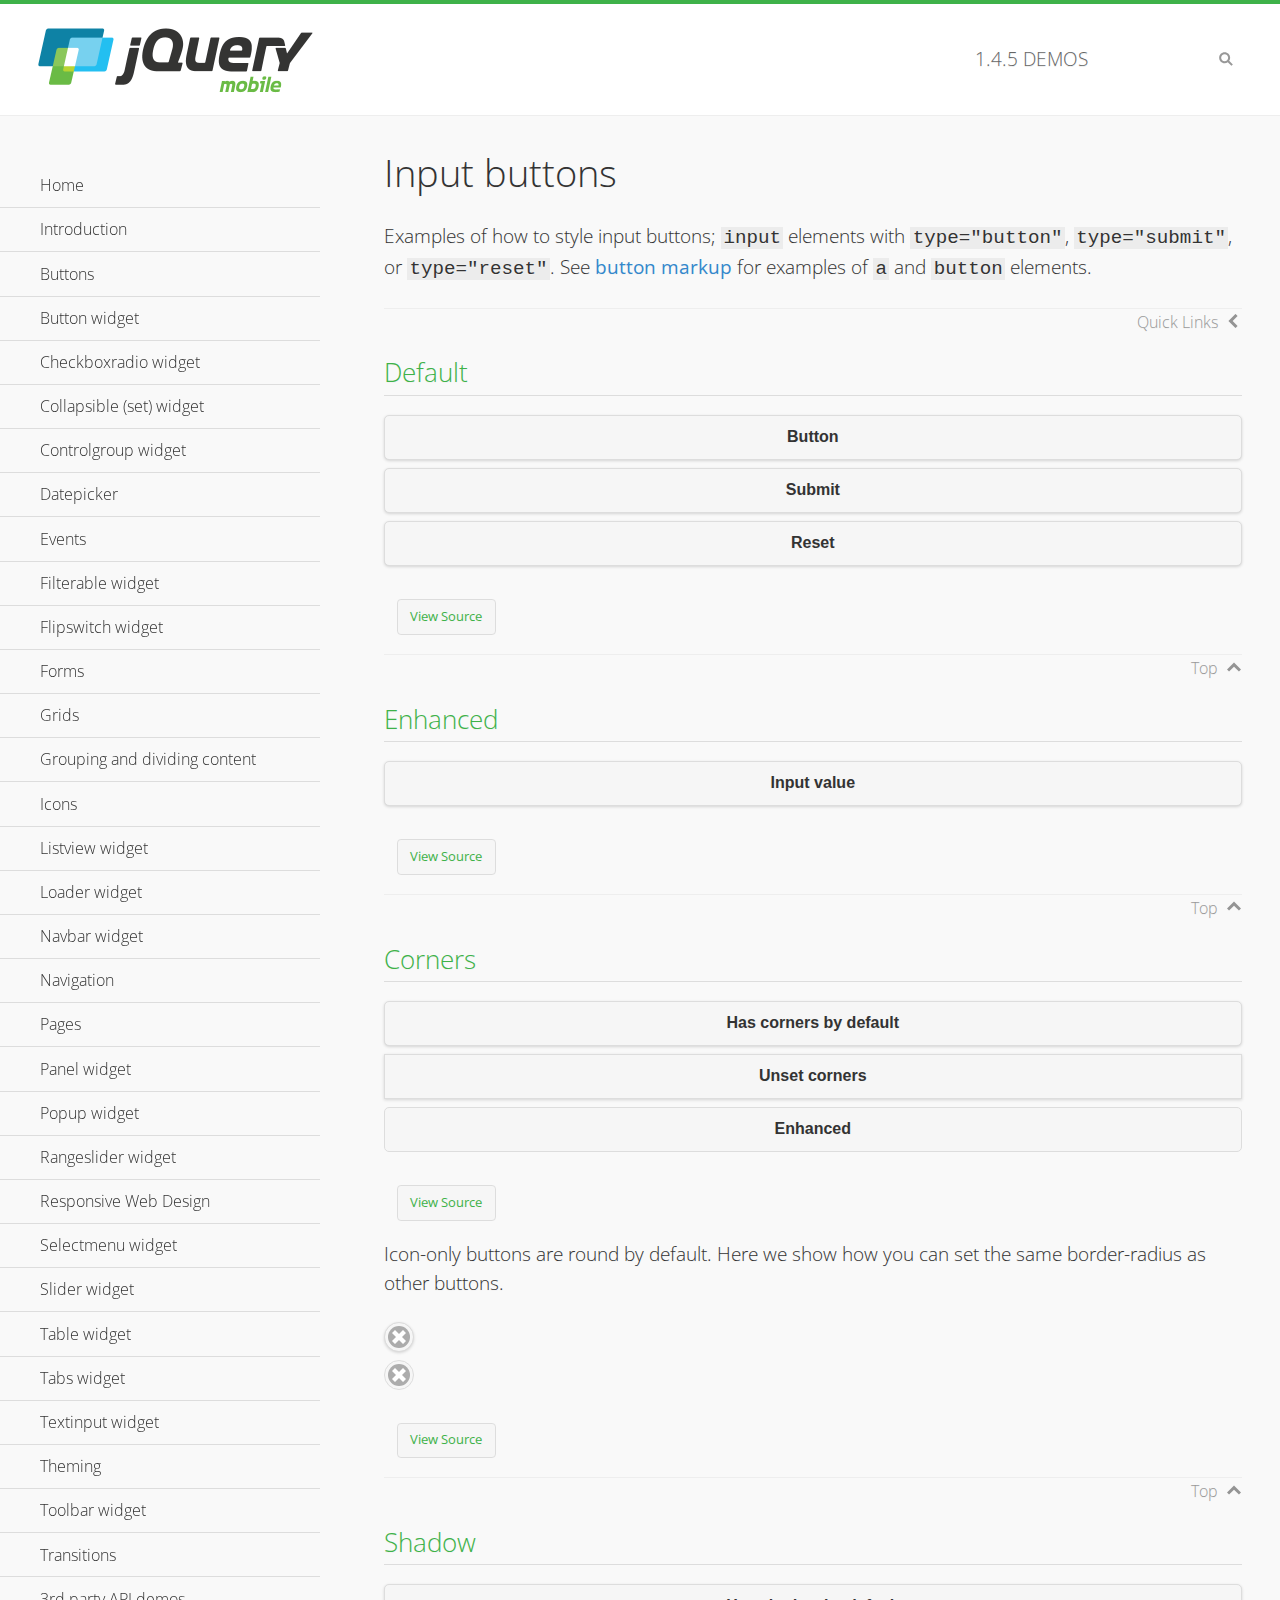
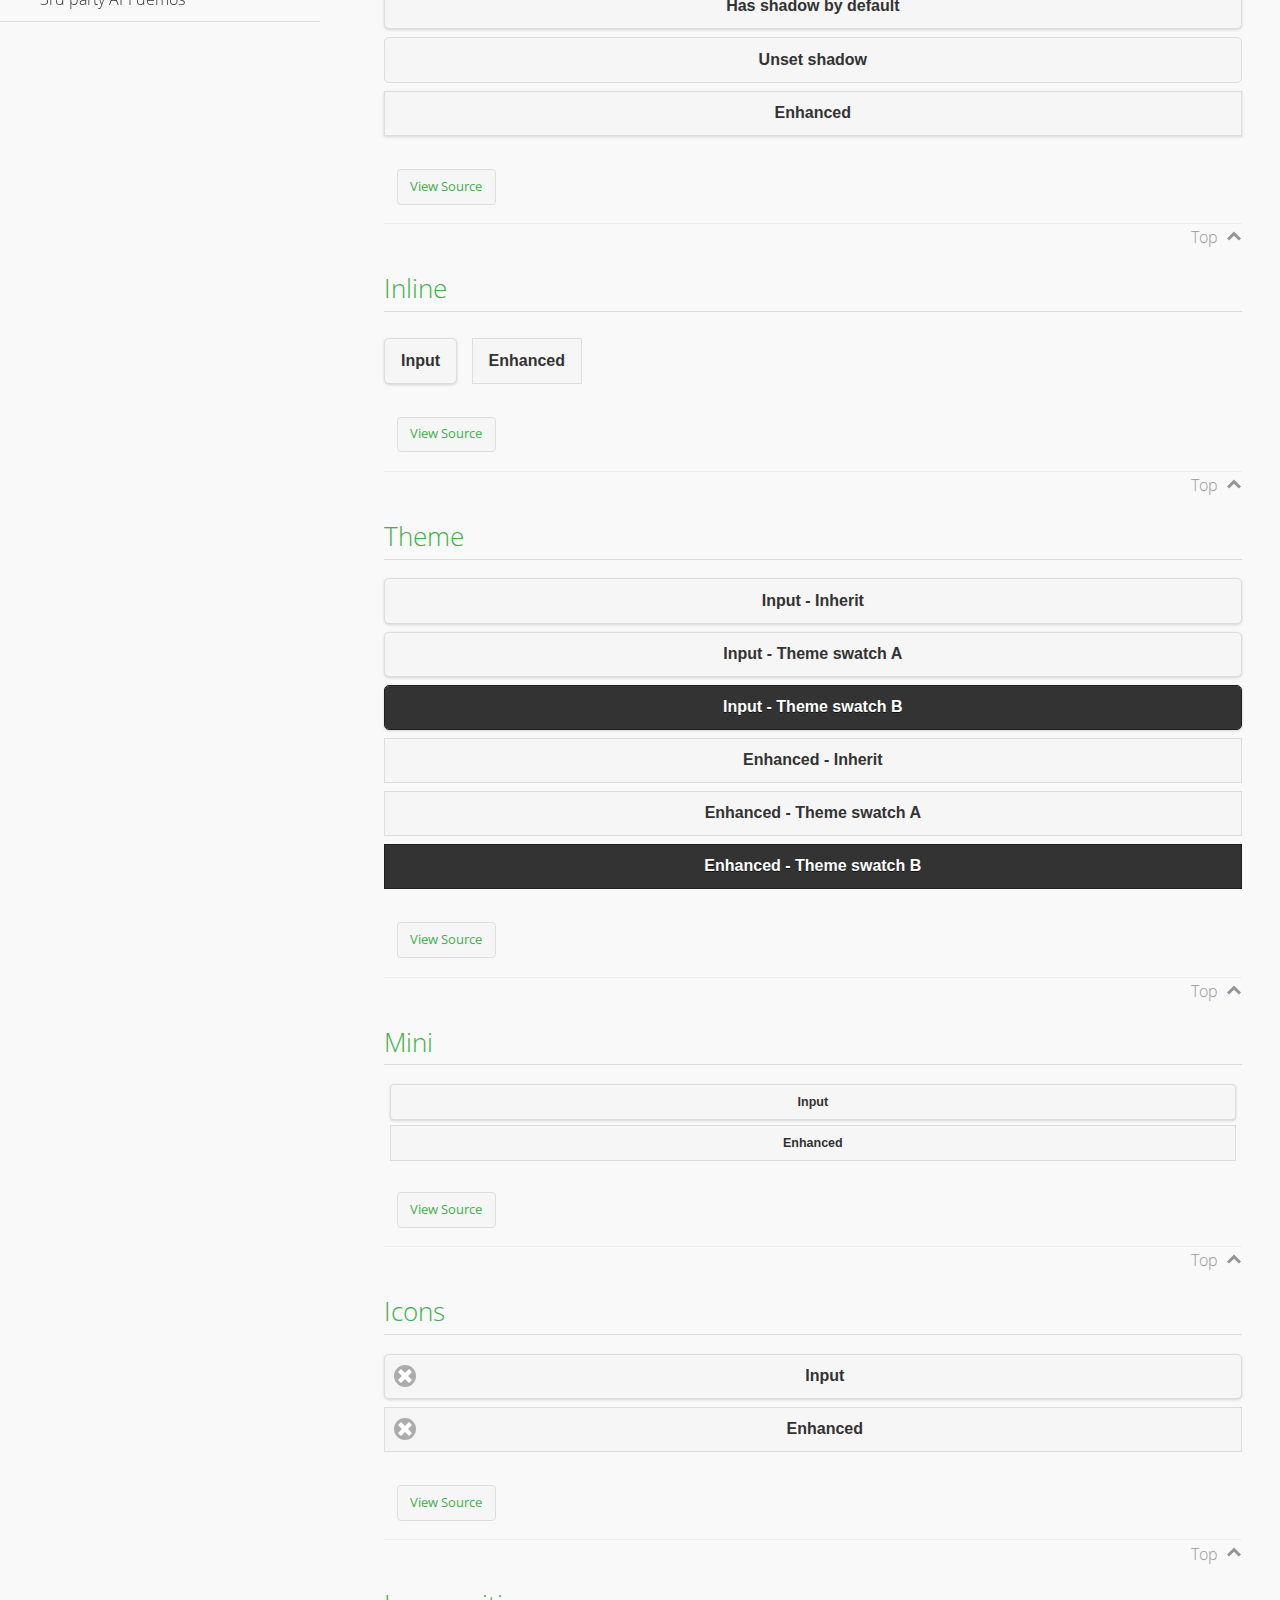
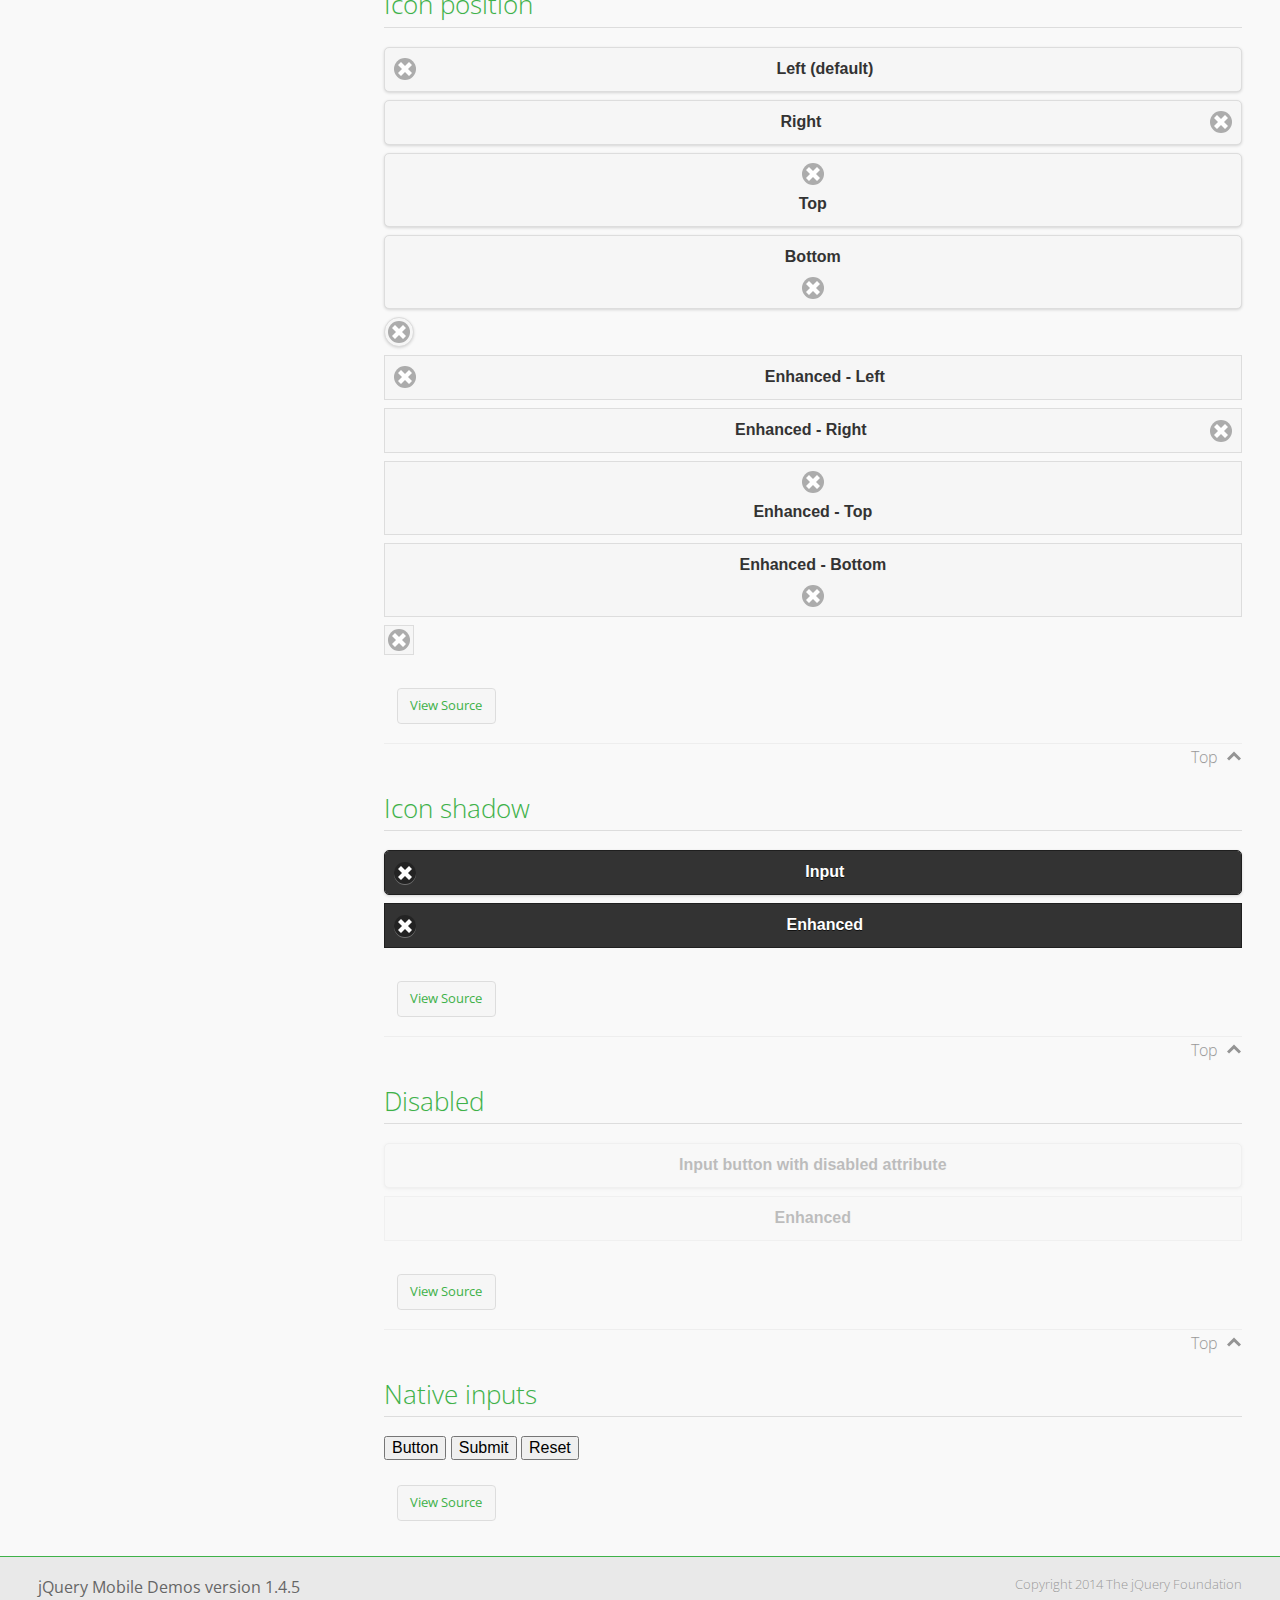
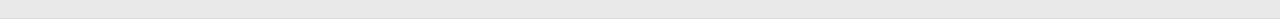
<file: jquery MOBILE/demos/button/index.html>
<!DOCTYPE html>
<html>
<head>
	<meta charset="utf-8">
	<meta name="viewport" content="width=device-width, initial-scale=1">
	<title>Input buttons - jQuery Mobile Demos</title>
	<link rel="shortcut icon" href="../favicon.ico">
    <link rel="stylesheet" href="http://fonts.googleapis.com/css?family=Open+Sans:300,400,700">
	<link rel="stylesheet" href="../css/themes/default/jquery.mobile-1.4.5.min.css">
	<link rel="stylesheet" href="../_assets/css/jqm-demos.css">
	<script src="../js/jquery.js"></script>
	<script src="../_assets/js/index.js"></script>
	<script src="../js/jquery.mobile-1.4.5.min.js"></script>
</head>
<body>
<div data-role="page" class="jqm-demos" data-quicklinks="true">

	<div data-role="header" class="jqm-header">
		<h2><a href="../" title="jQuery Mobile Demos home"><img src="../_assets/img/jquery-logo.png" alt="jQuery Mobile"></a></h2>
		<p><span class="jqm-version"></span> Demos</p>
		<a href="#" class="jqm-navmenu-link ui-btn ui-btn-icon-notext ui-corner-all ui-icon-bars ui-nodisc-icon ui-alt-icon ui-btn-left">Menu</a>
		<a href="#" class="jqm-search-link ui-btn ui-btn-icon-notext ui-corner-all ui-icon-search ui-nodisc-icon ui-alt-icon ui-btn-right">Search</a>
	</div><!-- /header -->

	<div role="main" class="ui-content jqm-content">

		<h1>Input buttons</h1>

		<p>Examples of how to style input buttons; <code>input</code> elements with <code>type="button"</code>, <code>type="submit"</code>, or <code>type="reset"</code>. See <a href="../button-markup/">button markup</a> for examples of <code>a</code> and <code>button</code> elements.</p>

		<h2>Default</h2>

		<div data-demo-html="true">
			<form>
				<input type="button" value="Button">
				<input type="submit" value="Submit">
				<input type="reset" value="Reset">
			</form>
		</div><!--/demo-html -->

		<h2>Enhanced</h2>

		<div data-demo-html="true">
			<form>
				<div class="ui-input-btn ui-btn ui-corner-all ui-shadow">
					Input value
					<input type="button" data-enhanced="true" value="Input value">
				</div>
			</form>
		</div><!--/demo-html -->

		<h2>Corners</h2>

		<div data-demo-html="true">
			<form>
				<input type="button" value="Has corners by default">
				<input type="button" data-corners="false" value="Unset corners">
				<div class="ui-input-btn ui-btn ui-corner-all">
					Enhanced
					<input type="button" data-enhanced="true" value="Enhanced">
				</div>
			</form>
		</div><!--/demo-html -->

		<p>Icon-only buttons are round by default. Here we show how you can set the same border-radius as other buttons.</p>

		<div data-demo-html="true" data-demo-css="true">
			<form>
				<input type="button" data-icon="delete" data-iconpos="notext" value="Icon only">
				<div id="custom-border-radius">
					<div class="ui-input-btn ui-btn ui-icon-delete ui-btn-icon-notext ui-corner-all">
						Enhanced - Icon only
						<input type="button" data-enhanced="true" value="Enhanced - Icon only">
					</div>
				</div>
			</form>
		</div><!--/demo-html -->

		<h2>Shadow</h2>

		<div data-demo-html="true">
			<form>
				<input type="button" value="Has shadow by default">
				<input type="button" data-shadow="false" value="Unset shadow">
				<div class="ui-input-btn ui-btn ui-shadow">
					Enhanced
					<input type="button" data-enhanced="true" value="Enhanced">
				</div>
			</form>
		</div><!--/demo-html -->

		<h2>Inline</h2>

		<div data-demo-html="true">
			<form>
				<input type="button" data-inline="true" value="Input">
				<div class="ui-input-btn ui-btn ui-btn-inline">
					Enhanced
					<input type="button" data-enhanced="true" value="Enhanced">
				</div>
			</form>
		</div><!--/demo-html -->

		<h2>Theme</h2>

		<div data-demo-html="true">
			<form>
				<input type="button" value="Input - Inherit">
				<input type="button" data-theme="a" value="Input - Theme swatch A">
				<input type="button" data-theme="b" value="Input - Theme swatch B">
				<div class="ui-input-btn ui-btn">
					Enhanced - Inherit
					<input type="button" data-enhanced="true" value="Enhanced - Inherit">
				</div>
				<div class="ui-input-btn ui-btn ui-btn-a">
					Enhanced - Theme swatch A
					<input type="button" data-enhanced="true" value="Enhanced - Theme swatch A">
				</div>
				<div class="ui-input-btn ui-btn ui-btn-b">
					Enhanced - Theme swatch B
					<input type="button" data-enhanced="true" value="Enhanced - Theme swatch B">
				</div>
			</form>
		</div><!--/demo-html -->

		<h2>Mini</h2>

		<div data-demo-html="true">
			<form>
				<input type="button" data-mini="true" value="Input">
				<div class="ui-input-btn ui-btn ui-mini">
					Enhanced
					<input type="button" data-enhanced="true" value="Enhanced">
				</div>
			</form>
		</div><!--/demo-html -->

		<h2>Icons</h2>

		<div data-demo-html="true">
			<form>
				<input type="button" data-icon="delete" value="Input">
				<div class="ui-input-btn ui-btn ui-icon-delete ui-btn-icon-left">
					Enhanced
					<input type="button" data-enhanced="true" value="Enhanced">
				</div>
			</form>
		</div><!--/demo-html -->

		<h2>Icon position</h2>

		<div data-demo-html="true">
			<form>
				<input type="button" data-icon="delete" value="Left (default)">
				<input type="button" data-icon="delete" data-iconpos="right" value="Right">
				<input type="button" data-icon="delete" data-iconpos="top" value="Top">
				<input type="button" data-icon="delete" data-iconpos="bottom" value="Bottom">
				<input type="button" data-icon="delete" data-iconpos="notext" value="Icon only">
				<div class="ui-input-btn ui-btn ui-icon-delete ui-btn-icon-left">
					Enhanced - Left
					<input type="button" data-enhanced="true" value="Enhanced - Left">
				</div>
				<div class="ui-input-btn ui-btn ui-icon-delete ui-btn-icon-right">
					Enhanced - Right
					<input type="button" data-enhanced="true" value="Enhanced - Right">
				</div>
				<div class="ui-input-btn ui-btn ui-icon-delete ui-btn-icon-top">
					Enhanced - Top
					<input type="button" data-enhanced="true" value="Enhanced - Top">
				</div>
				<div class="ui-input-btn ui-btn ui-icon-delete ui-btn-icon-bottom">
					Enhanced - Bottom
					<input type="button" data-enhanced="true" value="Enhanced - Bottom">
				</div>
				<div class="ui-input-btn ui-btn ui-icon-delete ui-btn-icon-notext">
					Enhanced - Icon only
					<input type="button" data-enhanced="true" value="Enhanced - Icon only">
				</div>
			</form>
		</div><!--/demo-html -->

		<h2>Icon shadow</h2>

		<div data-demo-html="true">
			<form>
				<input type="button" data-theme="b" data-icon="delete" data-iconshadow="true" value="Input">
				<div class="ui-input-btn ui-btn ui-btn-b ui-icon-delete ui-btn-icon-left ui-shadow-icon">
					Enhanced
					<input type="button" data-enhanced="true" value="Enhanced">
				</div>
			</form>
		</div><!--/demo-html -->

		<h2>Disabled</h2>

		<div data-demo-html="true">
			<form>
				<input type="button" disabled value="Input button with disabled attribute">
				<div class="ui-input-btn ui-btn ui-state-disabled">
					Enhanced
					<input type="button" disabled data-enhanced="true" value="Enhanced">
				</div>
			</form>
		</div><!--/demo-html -->

		<h2>Native inputs</h2>

		<div data-demo-html="true">
			<form>
				<input type="button" data-role="none" value="Button">
				<input type="submit" data-role="none" value="Submit">
				<input type="reset" data-role="none" value="Reset">
			</form>
		</div><!--/demo-html -->

	</div><!-- /content -->
	    <div data-role="panel" class="jqm-navmenu-panel" data-position="left" data-display="overlay" data-theme="a">
	    	<ul class="jqm-list ui-alt-icon ui-nodisc-icon">
<li data-filtertext="demos homepage" data-icon="home"><a href=".././">Home</a></li>
<li data-filtertext="introduction overview getting started"><a href="../intro/" data-ajax="false">Introduction</a></li>
<li data-filtertext="buttons button markup buttonmarkup method anchor link button element"><a href="../button-markup/" data-ajax="false">Buttons</a></li>
<li data-filtertext="form button widget input button submit reset"><a href="../button/" data-ajax="false">Button widget</a></li>
<li data-role="collapsible" data-enhanced="true" data-collapsed-icon="carat-d" data-expanded-icon="carat-u" data-iconpos="right" data-inset="false" class="ui-collapsible ui-collapsible-themed-content ui-collapsible-collapsed">
	<h3 class="ui-collapsible-heading ui-collapsible-heading-collapsed">
		<a href="#" class="ui-collapsible-heading-toggle ui-btn ui-btn-icon-right ui-btn-inherit ui-icon-carat-d">
		    Checkboxradio widget<span class="ui-collapsible-heading-status"> click to expand contents</span>
		</a>
	</h3>
	<div class="ui-collapsible-content ui-body-inherit ui-collapsible-content-collapsed" aria-hidden="true">
		<ul>
			<li data-filtertext="form checkboxradio widget checkbox input checkboxes controlgroups"><a href="../checkboxradio-checkbox/" data-ajax="false">Checkboxes</a></li>
			<li data-filtertext="form checkboxradio widget radio input radio buttons controlgroups"><a href="../checkboxradio-radio/" data-ajax="false">Radio buttons</a></li>
		</ul>
	</div>
</li>
<li data-role="collapsible" data-enhanced="true" data-collapsed-icon="carat-d" data-expanded-icon="carat-u" data-iconpos="right" data-inset="false" class="ui-collapsible ui-collapsible-themed-content ui-collapsible-collapsed">
	<h3 class="ui-collapsible-heading ui-collapsible-heading-collapsed">
		<a href="#" class="ui-collapsible-heading-toggle ui-btn ui-btn-icon-right ui-btn-inherit ui-icon-carat-d">
			Collapsible (set) widget<span class="ui-collapsible-heading-status"> click to expand contents</span>
		</a>
	</h3>
	<div class="ui-collapsible-content ui-body-inherit ui-collapsible-content-collapsed" aria-hidden="true">
		<ul>
			<li data-filtertext="collapsibles content formatting"><a href="../collapsible/" data-ajax="false">Collapsible</a></li>
			<li data-filtertext="dynamic collapsible set accordion append expand"><a href="../collapsible-dynamic/" data-ajax="false">Dynamic collapsibles</a></li>
			<li data-filtertext="accordions collapsible set widget content formatting grouped collapsibles"><a href="../collapsibleset/" data-ajax="false">Collapsible set</a></li>
		</ul>
	</div>
</li>
<li data-role="collapsible" data-enhanced="true" data-collapsed-icon="carat-d" data-expanded-icon="carat-u" data-iconpos="right" data-inset="false" class="ui-collapsible ui-collapsible-themed-content ui-collapsible-collapsed">
	<h3 class="ui-collapsible-heading ui-collapsible-heading-collapsed">
		<a href="#" class="ui-collapsible-heading-toggle ui-btn ui-btn-icon-right ui-btn-inherit ui-icon-carat-d">
			Controlgroup widget<span class="ui-collapsible-heading-status"> click to expand contents</span>
		</a>
	</h3>
	<div class="ui-collapsible-content ui-body-inherit ui-collapsible-content-collapsed" aria-hidden="true">
		<ul>
			<li data-filtertext="controlgroups selectmenu checkboxradio input grouped buttons horizontal vertical"><a href="../controlgroup/" data-ajax="false">Controlgroup</a></li>
			<li data-filtertext="dynamic controlgroup dynamically add buttons"><a href="../controlgroup-dynamic/" data-ajax="false">Dynamic controlgroups</a></li>
		</ul>
	</div>
</li>
<li data-filtertext="form datepicker widget date input"><a href="../datepicker/" data-ajax="false">Datepicker</a></li>
<li data-role="collapsible" data-enhanced="true" data-collapsed-icon="carat-d" data-expanded-icon="carat-u" data-iconpos="right" data-inset="false" class="ui-collapsible ui-collapsible-themed-content ui-collapsible-collapsed">
	<h3 class="ui-collapsible-heading ui-collapsible-heading-collapsed">
		<a href="#" class="ui-collapsible-heading-toggle ui-btn ui-btn-icon-right ui-btn-inherit ui-icon-carat-d">
			Events<span class="ui-collapsible-heading-status"> click to expand contents</span>
		</a>
	</h3>
	<div class="ui-collapsible-content ui-body-inherit ui-collapsible-content-collapsed" aria-hidden="true">
		<ul>
			<li data-filtertext="swipe to delete list items listviews swipe events"><a href="../swipe-list/" data-ajax="false">Swipe list items</a></li>
			<li data-filtertext="swipe to navigate swipe page navigation swipe events"><a href="../swipe-page/" data-ajax="false">Swipe page navigation</a></li>
		</ul>
	</div>
</li>
<li data-filtertext="filterable filter elements sorting searching listview table"><a href="../filterable/" data-ajax="false">Filterable widget</a></li>
<li data-filtertext="form flipswitch widget flip toggle switch binary select checkbox input"><a href="../flipswitch/" data-ajax="false">Flipswitch widget</a></li>
<li data-role="collapsible" data-enhanced="true" data-collapsed-icon="carat-d" data-expanded-icon="carat-u" data-iconpos="right" data-inset="false" class="ui-collapsible ui-collapsible-themed-content ui-collapsible-collapsed">
	<h3 class="ui-collapsible-heading ui-collapsible-heading-collapsed">
		<a href="#" class="ui-collapsible-heading-toggle ui-btn ui-btn-icon-right ui-btn-inherit ui-icon-carat-d">
			Forms<span class="ui-collapsible-heading-status"> click to expand contents</span>
		</a>
	</h3>
	<div class="ui-collapsible-content ui-body-inherit ui-collapsible-content-collapsed" aria-hidden="true">
		<ul>
			<li data-filtertext="forms text checkbox radio range button submit reset inputs selects textarea slider flipswitch label form elements"><a href="../forms/" data-ajax="false">Forms</a></li>
			<li data-filtertext="form hide labels hidden accessible ui-hidden-accessible forms"><a href="../forms-label-hidden-accessible/" data-ajax="false">Hide labels</a></li>
			<li data-filtertext="form field containers fieldcontain ui-field-contain forms"><a href="../forms-field-contain/" data-ajax="false">Field containers</a></li>
			<li data-filtertext="forms disabled form elements"><a href="../forms-disabled/" data-ajax="false">Forms disabled</a></li>
			<li data-filtertext="forms gallery examples overview forms text checkbox radio range button submit reset inputs selects textarea slider flipswitch label form elements"><a href="../forms-gallery/" data-ajax="false">Forms gallery</a></li>
		</ul>
	</div>
</li>
<li data-role="collapsible" data-enhanced="true" data-collapsed-icon="carat-d" data-expanded-icon="carat-u" data-iconpos="right" data-inset="false" class="ui-collapsible ui-collapsible-themed-content ui-collapsible-collapsed">
	<h3 class="ui-collapsible-heading ui-collapsible-heading-collapsed">
		<a href="#" class="ui-collapsible-heading-toggle ui-btn ui-btn-icon-right ui-btn-inherit ui-icon-carat-d">
			Grids<span class="ui-collapsible-heading-status"> click to expand contents</span>
		</a>
	</h3>
	<div class="ui-collapsible-content ui-body-inherit ui-collapsible-content-collapsed" aria-hidden="true">
		<ul>
			<li data-filtertext="grids columns blocks content formatting rwd responsive css framework"><a href="../grids/" data-ajax="false">Grids</a></li>
			<li data-filtertext="buttons in grids css framework"><a href="../grids-buttons/" data-ajax="false">Buttons in grids</a></li>
			<li data-filtertext="custom responsive grids rwd css framework"><a href="../grids-custom-responsive/" data-ajax="false">Custom responsive grids</a></li>
		</ul>
	</div>
</li>
<li data-filtertext="blocks content formatting sections heading"><a href="../body-bar-classes/" data-ajax="false">Grouping and dividing content</a></li>
<li data-role="collapsible" data-enhanced="true" data-collapsed-icon="carat-d" data-expanded-icon="carat-u" data-iconpos="right" data-inset="false" class="ui-collapsible ui-collapsible-themed-content ui-collapsible-collapsed">
	<h3 class="ui-collapsible-heading ui-collapsible-heading-collapsed">
		<a href="#" class="ui-collapsible-heading-toggle ui-btn ui-btn-icon-right ui-btn-inherit ui-icon-carat-d">
			Icons<span class="ui-collapsible-heading-status"> click to expand contents</span>
		</a>
	</h3>
	<div class="ui-collapsible-content ui-body-inherit ui-collapsible-content-collapsed" aria-hidden="true">
		<ul>
			<li data-filtertext="button icons svg disc alt custom icon position"><a href="../icons/" data-ajax="false">Icons</a></li>
			<li data-filtertext=""><a href="../icons-grunticon/" data-ajax="false">Grunticon loader</a></li>
		</ul>
	</div>
</li>
<li data-role="collapsible" data-enhanced="true" data-collapsed-icon="carat-d" data-expanded-icon="carat-u" data-iconpos="right" data-inset="false" class="ui-collapsible ui-collapsible-themed-content ui-collapsible-collapsed">
	<h3 class="ui-collapsible-heading ui-collapsible-heading-collapsed">
		<a href="#" class="ui-collapsible-heading-toggle ui-btn ui-btn-icon-right ui-btn-inherit ui-icon-carat-d">
			Listview widget<span class="ui-collapsible-heading-status"> click to expand contents</span>
		</a>
	</h3>
	<div class="ui-collapsible-content ui-body-inherit ui-collapsible-content-collapsed" aria-hidden="true">
		<ul>
			<li data-filtertext="listview widget thumbnails icons nested split button collapsible ul ol"><a href="../listview/" data-ajax="false">Listview</a></li>
			<li data-filtertext="autocomplete filterable reveal listview filtertextbeforefilter placeholder"><a href="../listview-autocomplete/" data-ajax="false">Listview autocomplete</a></li>
			<li data-filtertext="autocomplete filterable reveal listview remote data filtertextbeforefilter placeholder"><a href="../listview-autocomplete-remote/" data-ajax="false">Listview autocomplete remote data</a></li>
			<li data-filtertext="autodividers anchor jump scroll linkbars listview lists ul ol"><a href="../listview-autodividers-linkbar/" data-ajax="false">Listview autodividers linkbar</a></li>
			<li data-filtertext="listview autodividers selector autodividersselector lists ul ol"><a href="../listview-autodividers-selector/" data-ajax="false">Listview autodividers selector</a></li>
			<li data-filtertext="listview nested list items"><a href="../listview-nested-lists/" data-ajax="false">Nested Listviews</a></li>
			<li data-filtertext="listview collapsible list items flat"><a href="../listview-collapsible-item-flat/" data-ajax="false">Listview collapsible list items (flat)</a></li>
			<li data-filtertext="listview collapsible list indented"><a href="../listview-collapsible-item-indented/" data-ajax="false">Listview collapsible list items (indented)</a></li>
			<li data-filtertext="grid listview responsive grids responsive listviews lists ul"><a href="../listview-grid/" data-ajax="false">Listview responsive grid</a></li>
		</ul>
	</div>
</li>
<li data-filtertext="loader widget page loading navigation overlay spinner"><a href="../loader/" data-ajax="false">Loader widget</a></li>
<li data-filtertext="navbar widget navmenu toolbars header footer"><a href="../navbar/" data-ajax="false">Navbar widget</a></li>
<li data-role="collapsible" data-enhanced="true" data-collapsed-icon="carat-d" data-expanded-icon="carat-u" data-iconpos="right" data-inset="false" class="ui-collapsible ui-collapsible-themed-content ui-collapsible-collapsed">
	<h3 class="ui-collapsible-heading ui-collapsible-heading-collapsed">
		<a href="#" class="ui-collapsible-heading-toggle ui-btn ui-btn-icon-right ui-btn-inherit ui-icon-carat-d">
			Navigation<span class="ui-collapsible-heading-status"> click to expand contents</span>
		</a>
	</h3>
	<div class="ui-collapsible-content ui-body-inherit ui-collapsible-content-collapsed" aria-hidden="true">
		<ul>
			<li data-filtertext="ajax navigation navigate widget history event method"><a href="../navigation/" data-ajax="false">Navigation</a></li>
			<li data-filtertext="linking pages page links navigation ajax prefetch cache"><a href="../navigation-linking-pages/" data-ajax="false">Linking pages</a></li>
			<!-- <li data-filtertext="php redirect server redirection server-side navigation"><a href="../navigation-php-redirect/" data-ajax="false">PHP redirect demo</a></li>-->
			<li data-filtertext="navigation redirection hash query"><a href="../navigation-hash-processing/" data-ajax="false">Hash processing demo</a></li>
			<li data-filtertext="navigation redirection hash query"><a href="../page-events/" data-ajax="false">Page Navigation Events</a></li>
		</ul>
	</div>
</li>
<li data-role="collapsible" data-enhanced="true" data-collapsed-icon="carat-d" data-expanded-icon="carat-u" data-iconpos="right" data-inset="false" class="ui-collapsible ui-collapsible-themed-content ui-collapsible-collapsed">
	<h3 class="ui-collapsible-heading ui-collapsible-heading-collapsed">
		<a href="#" class="ui-collapsible-heading-toggle ui-btn ui-btn-icon-right ui-btn-inherit ui-icon-carat-d">
			Pages<span class="ui-collapsible-heading-status"> click to expand contents</span>
		</a>
	</h3>
	<div class="ui-collapsible-content ui-body-inherit ui-collapsible-content-collapsed" aria-hidden="true">
		<ul>
			<li data-filtertext="pages page widget ajax navigation"><a href="../pages/" data-ajax="false">Pages</a></li>
			<li data-filtertext="single page"><a href="../pages-single-page/" data-ajax="false">Single page</a></li>
			<li data-filtertext="multipage multi-page page"><a href="../pages-multi-page/" data-ajax="false">Multi-page template</a></li>
			<li data-filtertext="dialog page widget modal popup"><a href="../pages-dialog/" data-ajax="false">Dialog page</a></li>
		</ul>
	</div>
</li>
<li data-role="collapsible" data-enhanced="true" data-collapsed-icon="carat-d" data-expanded-icon="carat-u" data-iconpos="right" data-inset="false" class="ui-collapsible ui-collapsible-themed-content ui-collapsible-collapsed">
	<h3 class="ui-collapsible-heading ui-collapsible-heading-collapsed">
		<a href="#" class="ui-collapsible-heading-toggle ui-btn ui-btn-icon-right ui-btn-inherit ui-icon-carat-d">
			Panel widget<span class="ui-collapsible-heading-status"> click to expand contents</span>
		</a>
	</h3>
	<div class="ui-collapsible-content ui-body-inherit ui-collapsible-content-collapsed" aria-hidden="true">
		<ul>
			<li data-filtertext="panel widget sliding panels reveal push overlay responsive"><a href="../panel/" data-ajax="false">Panel</a></li>
			<li data-filtertext=""><a href="../panel-external/" data-ajax="false">External panels</a></li>
			<li data-filtertext="panel "><a href="../panel-fixed/" data-ajax="false">Fixed panels</a></li>
			<li data-filtertext="panel slide panels sliding panels shadow rwd responsive breakpoint"><a href="../panel-responsive/" data-ajax="false">Panels responsive</a></li>
			<li data-filtertext="panel custom style custom panel width reveal shadow listview panel styling page background wrapper"><a href="../panel-styling/" data-ajax="false">Custom panel style</a></li>
			<li data-filtertext="panel open on swipe"><a href="../panel-swipe-open/" data-ajax="false">Panel open on swipe</a></li>
			<li data-filtertext="panels outside page internal external toolbars"><a href="../panel-external-internal/" data-ajax="false">Panel external and internal</a></li>
		</ul>
	</div>
</li>
<li data-role="collapsible" data-enhanced="true" data-collapsed-icon="carat-d" data-expanded-icon="carat-u" data-iconpos="right" data-inset="false" class="ui-collapsible ui-collapsible-themed-content ui-collapsible-collapsed">
	<h3 class="ui-collapsible-heading ui-collapsible-heading-collapsed">
		<a href="#" class="ui-collapsible-heading-toggle ui-btn ui-btn-icon-right ui-btn-inherit ui-icon-carat-d">
			Popup widget<span class="ui-collapsible-heading-status"> click to expand contents</span>
		</a>
	</h3>
	<div class="ui-collapsible-content ui-body-inherit ui-collapsible-content-collapsed" aria-hidden="true">
		<ul>
			<li data-filtertext="popup widget popups dialog modal transition tooltip lightbox form overlay screen flip pop fade transition"><a href="../popup/" data-ajax="false">Popup</a></li>
			<li data-filtertext="popup alignment position"><a href="../popup-alignment/" data-ajax="false">Popup alignment</a></li>
			<li data-filtertext="popup arrow size popups popover"><a href="../popup-arrow-size/" data-ajax="false">Popup arrow size</a></li>
			<li data-filtertext="dynamic popups popup images lightbox"><a href="../popup-dynamic/" data-ajax="false">Dynamic popups</a></li>
			<li data-filtertext="popups with iframes scaling"><a href="../popup-iframe/" data-ajax="false">Popups with iframes</a></li>
			<li data-filtertext="popup image scaling"><a href="../popup-image-scaling/" data-ajax="false">Popup image scaling</a></li>
			<li data-filtertext="external popup outside multi-page"><a href="../popup-outside-multipage/" data-ajax="false">Popup outside multi-page</a></li>
		</ul>
	</div>
</li>
<li data-filtertext="form rangeslider widget dual sliders dual handle sliders range input"><a href="../rangeslider/" data-ajax="false">Rangeslider widget</a></li>
<li data-filtertext="responsive web design rwd adaptive progressive enhancement PE accessible mobile breakpoints media query media queries"><a href="../rwd/" data-ajax="false">Responsive Web Design</a></li>
<li data-role="collapsible" data-enhanced="true" data-collapsed-icon="carat-d" data-expanded-icon="carat-u" data-iconpos="right" data-inset="false" class="ui-collapsible ui-collapsible-themed-content ui-collapsible-collapsed">
	<h3 class="ui-collapsible-heading ui-collapsible-heading-collapsed">
		<a href="#" class="ui-collapsible-heading-toggle ui-btn ui-btn-icon-right ui-btn-inherit ui-icon-carat-d">
			Selectmenu widget<span class="ui-collapsible-heading-status"> click to expand contents</span>
		</a>
	</h3>
	<div class="ui-collapsible-content ui-body-inherit ui-collapsible-content-collapsed" aria-hidden="true">
		<ul>
			<li data-filtertext="form selectmenu widget select input custom select menu selects"><a href="../selectmenu/" data-ajax="false">Selectmenu</a></li>
			<li data-filtertext="form custom select menu selectmenu widget custom menu option optgroup multiple selects"><a href="../selectmenu-custom/" data-ajax="false">Custom select menu</a></li>
			<li data-filtertext="filterable select filter popup dialog"><a href="../selectmenu-custom-filter/" data-ajax="false">Custom select menu with filter</a></li>
		</ul>
	</div>
</li>
<li data-role="collapsible" data-enhanced="true" data-collapsed-icon="carat-d" data-expanded-icon="carat-u" data-iconpos="right" data-inset="false" class="ui-collapsible ui-collapsible-themed-content ui-collapsible-collapsed">
	<h3 class="ui-collapsible-heading ui-collapsible-heading-collapsed">
		<a href="#" class="ui-collapsible-heading-toggle ui-btn ui-btn-icon-right ui-btn-inherit ui-icon-carat-d">
			Slider widget<span class="ui-collapsible-heading-status"> click to expand contents</span>
		</a>
	</h3>
	<div class="ui-collapsible-content ui-body-inherit ui-collapsible-content-collapsed" aria-hidden="true">
		<ul>
			<li data-filtertext="form slider widget range input single sliders"><a href="../slider/" data-ajax="false">Slider</a></li>
			<li data-filtertext="form slider widget flipswitch slider binary select flip toggle switch"><a href="../slider-flipswitch/" data-ajax="false">Slider flip toggle switch</a></li>
			<li data-filtertext="form slider tooltip handle value input range sliders"><a href="../slider-tooltip/" data-ajax="false">Slider tooltip</a></li>
		</ul>
	</div>
</li>
<li data-role="collapsible" data-enhanced="true" data-collapsed-icon="carat-d" data-expanded-icon="carat-u" data-iconpos="right" data-inset="false" class="ui-collapsible ui-collapsible-themed-content ui-collapsible-collapsed">
	<h3 class="ui-collapsible-heading ui-collapsible-heading-collapsed">
		<a href="#" class="ui-collapsible-heading-toggle ui-btn ui-btn-icon-right ui-btn-inherit ui-icon-carat-d">
			Table widget<span class="ui-collapsible-heading-status"> click to expand contents</span>
		</a>
	</h3>
	<div class="ui-collapsible-content ui-body-inherit ui-collapsible-content-collapsed" aria-hidden="true">
		<ul>
			<li data-filtertext="table widget reflow column toggle th td responsive tables rwd hide show tabular"><a href="../table-column-toggle/" data-ajax="false">Table Column Toggle</a></li>
			<li data-filtertext="table column toggle phone comparison demo"><a href="../table-column-toggle-example/" data-ajax="false">Table Column Toggle demo</a></li>
			<li data-filtertext="responsive tables table column toggle heading groups rwd breakpoint"><a href="../table-column-toggle-heading-groups/" data-ajax="false">Table Column Toggle heading groups</a></li>
			<li data-filtertext="responsive tables table column toggle hide rwd breakpoint customization options"><a href="../table-column-toggle-options/" data-ajax="false">Table Column Toggle options</a></li>
			<li data-filtertext="table reflow th td responsive rwd columns tabular"><a href="../table-reflow/" data-ajax="false">Table Reflow</a></li>
			<li data-filtertext="responsive tables table reflow heading groups rwd breakpoint"><a href="../table-reflow-heading-groups/" data-ajax="false">Table Reflow heading groups</a></li>
			<li data-filtertext="responsive tables table reflow stripes strokes table style"><a href="../table-reflow-stripes-strokes/" data-ajax="false">Table Reflow stripes and strokes</a></li>
			<li data-filtertext="responsive tables table reflow stack custom styles"><a href="../table-reflow-styling/" data-ajax="false">Table Reflow custom styles</a></li>
		</ul>
	</div>
</li>
<li data-filtertext="ui tabs widget"><a href="../tabs/" data-ajax="false">Tabs widget</a></li>
<li data-filtertext="form textinput widget text input textarea number date time tel email file color password"><a href="../textinput/" data-ajax="false">Textinput widget</a></li>
<li data-role="collapsible" data-enhanced="true" data-collapsed-icon="carat-d" data-expanded-icon="carat-u" data-iconpos="right" data-inset="false" class="ui-collapsible ui-collapsible-themed-content ui-collapsible-collapsed">
	<h3 class="ui-collapsible-heading ui-collapsible-heading-collapsed">
		<a href="#" class="ui-collapsible-heading-toggle ui-btn ui-btn-icon-right ui-btn-inherit ui-icon-carat-d">
			Theming<span class="ui-collapsible-heading-status"> click to expand contents</span>
		</a>
	</h3>
	<div class="ui-collapsible-content ui-body-inherit ui-collapsible-content-collapsed" aria-hidden="true">
		<ul>
			<li data-filtertext="default theme swatches theming style css"><a href="../theme-default/" data-ajax="false">Default theme</a></li>
			<li data-filtertext="classic theme old theme swatches theming style css"><a href="../theme-classic/" data-ajax="false">Classic theme</a></li>
		</ul>
	</div>
</li>
<li data-role="collapsible" data-enhanced="true" data-collapsed-icon="carat-d" data-expanded-icon="carat-u" data-iconpos="right" data-inset="false" class="ui-collapsible ui-collapsible-themed-content ui-collapsible-collapsed">
	<h3 class="ui-collapsible-heading ui-collapsible-heading-collapsed">
		<a href="#" class="ui-collapsible-heading-toggle ui-btn ui-btn-icon-right ui-btn-inherit ui-icon-carat-d">
			Toolbar widget<span class="ui-collapsible-heading-status"> click to expand contents</span>
		</a>
	</h3>
	<div class="ui-collapsible-content ui-body-inherit ui-collapsible-content-collapsed" aria-hidden="true">
		<ul>
			<li data-filtertext="toolbar widget header footer toolbars fixed fullscreen external sections"><a href="../toolbar/" data-ajax="false">Toolbar</a></li>
			<li data-filtertext="dynamic toolbars dynamically add toolbar header footer"><a href="../toolbar-dynamic/" data-ajax="false">Dynamic toolbars</a></li>
			<li data-filtertext="external toolbars header footer"><a href="../toolbar-external/" data-ajax="false">External toolbars</a></li>
			<li data-filtertext="fixed toolbars header footer"><a href="../toolbar-fixed/" data-ajax="false">Fixed toolbars</a></li>
			<li data-filtertext="fixed fullscreen toolbars header footer"><a href="../toolbar-fixed-fullscreen/" data-ajax="false">Fullscreen toolbars</a></li>
			<li data-filtertext="external fixed toolbars header footer"><a href="../toolbar-fixed-external/" data-ajax="false">Fixed external toolbars</a></li>
			<li data-filtertext="external persistent toolbars header footer navbar navmenu"><a href="../toolbar-fixed-persistent/" data-ajax="false">Persistent toolbars</a></li>
			<li data-filtertext="external ajax optimized toolbars persistent toolbars header footer navbar"><a href="../toolbar-fixed-persistent-optimized/" data-ajax="false">Ajax optimized toolbars</a></li>
			<li data-filtertext="form in toolbars header footer"><a href="../toolbar-fixed-forms/" data-ajax="false">Form in toolbar</a></li>
		</ul>
	</div>
</li>
<li data-filtertext="page transitions animated pages popup navigation flip slide fade pop"><a href="../transitions/" data-ajax="false">Transitions</a></li>
<li data-role="collapsible" data-enhanced="true" data-collapsed-icon="carat-d" data-expanded-icon="carat-u" data-iconpos="right" data-inset="false" class="ui-collapsible ui-collapsible-themed-content ui-collapsible-collapsed">
	<h3 class="ui-collapsible-heading ui-collapsible-heading-collapsed">
		<a href="#" class="ui-collapsible-heading-toggle ui-btn ui-btn-icon-right ui-btn-inherit ui-icon-carat-d">
			3rd party API demos<span class="ui-collapsible-heading-status"> click to expand contents</span>
		</a>
	</h3>
	<div class="ui-collapsible-content ui-body-inherit ui-collapsible-content-collapsed" aria-hidden="true">
		<ul>
			<li data-filtertext="backbone requirejs navigation router"><a href="../backbone-requirejs/" data-ajax="false">Backbone RequireJS</a></li>
			<li data-filtertext="google maps geolocation demo"><a href="../map-geolocation/" data-ajax="false">Google Maps geolocation</a></li>
			<li data-filtertext="google maps hybrid"><a href="../map-list-toggle/" data-ajax="false">Google Maps list toggle</a></li>
		</ul>
	</div>
</li>



		     </ul>
		</div><!-- /panel -->


	<div data-role="footer" data-position="fixed" data-tap-toggle="false" class="jqm-footer">
		<p>jQuery Mobile Demos version <span class="jqm-version"></span></p>
		<p>Copyright 2014 The jQuery Foundation</p>
	</div><!-- /footer -->
	<!-- TODO: This should become an external panel so we can add input to markup (unique ID) -->
    <div data-role="panel" class="jqm-search-panel" data-position="right" data-display="overlay" data-theme="a">
		<div class="jqm-search">
			<ul class="jqm-list" data-filter-placeholder="Search demos..." data-filter-reveal="true">
<li data-filtertext="demos homepage" data-icon="home"><a href=".././">Home</a></li>
<li data-filtertext="introduction overview getting started"><a href="../intro/" data-ajax="false">Introduction</a></li>
<li data-filtertext="buttons button markup buttonmarkup method anchor link button element"><a href="../button-markup/" data-ajax="false">Buttons</a></li>
<li data-filtertext="form button widget input button submit reset"><a href="../button/" data-ajax="false">Button widget</a></li>
<li data-role="collapsible" data-enhanced="true" data-collapsed-icon="carat-d" data-expanded-icon="carat-u" data-iconpos="right" data-inset="false" class="ui-collapsible ui-collapsible-themed-content ui-collapsible-collapsed">
	<h3 class="ui-collapsible-heading ui-collapsible-heading-collapsed">
		<a href="#" class="ui-collapsible-heading-toggle ui-btn ui-btn-icon-right ui-btn-inherit ui-icon-carat-d">
		    Checkboxradio widget<span class="ui-collapsible-heading-status"> click to expand contents</span>
		</a>
	</h3>
	<div class="ui-collapsible-content ui-body-inherit ui-collapsible-content-collapsed" aria-hidden="true">
		<ul>
			<li data-filtertext="form checkboxradio widget checkbox input checkboxes controlgroups"><a href="../checkboxradio-checkbox/" data-ajax="false">Checkboxes</a></li>
			<li data-filtertext="form checkboxradio widget radio input radio buttons controlgroups"><a href="../checkboxradio-radio/" data-ajax="false">Radio buttons</a></li>
		</ul>
	</div>
</li>
<li data-role="collapsible" data-enhanced="true" data-collapsed-icon="carat-d" data-expanded-icon="carat-u" data-iconpos="right" data-inset="false" class="ui-collapsible ui-collapsible-themed-content ui-collapsible-collapsed">
	<h3 class="ui-collapsible-heading ui-collapsible-heading-collapsed">
		<a href="#" class="ui-collapsible-heading-toggle ui-btn ui-btn-icon-right ui-btn-inherit ui-icon-carat-d">
			Collapsible (set) widget<span class="ui-collapsible-heading-status"> click to expand contents</span>
		</a>
	</h3>
	<div class="ui-collapsible-content ui-body-inherit ui-collapsible-content-collapsed" aria-hidden="true">
		<ul>
			<li data-filtertext="collapsibles content formatting"><a href="../collapsible/" data-ajax="false">Collapsible</a></li>
			<li data-filtertext="dynamic collapsible set accordion append expand"><a href="../collapsible-dynamic/" data-ajax="false">Dynamic collapsibles</a></li>
			<li data-filtertext="accordions collapsible set widget content formatting grouped collapsibles"><a href="../collapsibleset/" data-ajax="false">Collapsible set</a></li>
		</ul>
	</div>
</li>
<li data-role="collapsible" data-enhanced="true" data-collapsed-icon="carat-d" data-expanded-icon="carat-u" data-iconpos="right" data-inset="false" class="ui-collapsible ui-collapsible-themed-content ui-collapsible-collapsed">
	<h3 class="ui-collapsible-heading ui-collapsible-heading-collapsed">
		<a href="#" class="ui-collapsible-heading-toggle ui-btn ui-btn-icon-right ui-btn-inherit ui-icon-carat-d">
			Controlgroup widget<span class="ui-collapsible-heading-status"> click to expand contents</span>
		</a>
	</h3>
	<div class="ui-collapsible-content ui-body-inherit ui-collapsible-content-collapsed" aria-hidden="true">
		<ul>
			<li data-filtertext="controlgroups selectmenu checkboxradio input grouped buttons horizontal vertical"><a href="../controlgroup/" data-ajax="false">Controlgroup</a></li>
			<li data-filtertext="dynamic controlgroup dynamically add buttons"><a href="../controlgroup-dynamic/" data-ajax="false">Dynamic controlgroups</a></li>
		</ul>
	</div>
</li>
<li data-filtertext="form datepicker widget date input"><a href="../datepicker/" data-ajax="false">Datepicker</a></li>
<li data-role="collapsible" data-enhanced="true" data-collapsed-icon="carat-d" data-expanded-icon="carat-u" data-iconpos="right" data-inset="false" class="ui-collapsible ui-collapsible-themed-content ui-collapsible-collapsed">
	<h3 class="ui-collapsible-heading ui-collapsible-heading-collapsed">
		<a href="#" class="ui-collapsible-heading-toggle ui-btn ui-btn-icon-right ui-btn-inherit ui-icon-carat-d">
			Events<span class="ui-collapsible-heading-status"> click to expand contents</span>
		</a>
	</h3>
	<div class="ui-collapsible-content ui-body-inherit ui-collapsible-content-collapsed" aria-hidden="true">
		<ul>
			<li data-filtertext="swipe to delete list items listviews swipe events"><a href="../swipe-list/" data-ajax="false">Swipe list items</a></li>
			<li data-filtertext="swipe to navigate swipe page navigation swipe events"><a href="../swipe-page/" data-ajax="false">Swipe page navigation</a></li>
		</ul>
	</div>
</li>
<li data-filtertext="filterable filter elements sorting searching listview table"><a href="../filterable/" data-ajax="false">Filterable widget</a></li>
<li data-filtertext="form flipswitch widget flip toggle switch binary select checkbox input"><a href="../flipswitch/" data-ajax="false">Flipswitch widget</a></li>
<li data-role="collapsible" data-enhanced="true" data-collapsed-icon="carat-d" data-expanded-icon="carat-u" data-iconpos="right" data-inset="false" class="ui-collapsible ui-collapsible-themed-content ui-collapsible-collapsed">
	<h3 class="ui-collapsible-heading ui-collapsible-heading-collapsed">
		<a href="#" class="ui-collapsible-heading-toggle ui-btn ui-btn-icon-right ui-btn-inherit ui-icon-carat-d">
			Forms<span class="ui-collapsible-heading-status"> click to expand contents</span>
		</a>
	</h3>
	<div class="ui-collapsible-content ui-body-inherit ui-collapsible-content-collapsed" aria-hidden="true">
		<ul>
			<li data-filtertext="forms text checkbox radio range button submit reset inputs selects textarea slider flipswitch label form elements"><a href="../forms/" data-ajax="false">Forms</a></li>
			<li data-filtertext="form hide labels hidden accessible ui-hidden-accessible forms"><a href="../forms-label-hidden-accessible/" data-ajax="false">Hide labels</a></li>
			<li data-filtertext="form field containers fieldcontain ui-field-contain forms"><a href="../forms-field-contain/" data-ajax="false">Field containers</a></li>
			<li data-filtertext="forms disabled form elements"><a href="../forms-disabled/" data-ajax="false">Forms disabled</a></li>
			<li data-filtertext="forms gallery examples overview forms text checkbox radio range button submit reset inputs selects textarea slider flipswitch label form elements"><a href="../forms-gallery/" data-ajax="false">Forms gallery</a></li>
		</ul>
	</div>
</li>
<li data-role="collapsible" data-enhanced="true" data-collapsed-icon="carat-d" data-expanded-icon="carat-u" data-iconpos="right" data-inset="false" class="ui-collapsible ui-collapsible-themed-content ui-collapsible-collapsed">
	<h3 class="ui-collapsible-heading ui-collapsible-heading-collapsed">
		<a href="#" class="ui-collapsible-heading-toggle ui-btn ui-btn-icon-right ui-btn-inherit ui-icon-carat-d">
			Grids<span class="ui-collapsible-heading-status"> click to expand contents</span>
		</a>
	</h3>
	<div class="ui-collapsible-content ui-body-inherit ui-collapsible-content-collapsed" aria-hidden="true">
		<ul>
			<li data-filtertext="grids columns blocks content formatting rwd responsive css framework"><a href="../grids/" data-ajax="false">Grids</a></li>
			<li data-filtertext="buttons in grids css framework"><a href="../grids-buttons/" data-ajax="false">Buttons in grids</a></li>
			<li data-filtertext="custom responsive grids rwd css framework"><a href="../grids-custom-responsive/" data-ajax="false">Custom responsive grids</a></li>
		</ul>
	</div>
</li>
<li data-filtertext="blocks content formatting sections heading"><a href="../body-bar-classes/" data-ajax="false">Grouping and dividing content</a></li>
<li data-role="collapsible" data-enhanced="true" data-collapsed-icon="carat-d" data-expanded-icon="carat-u" data-iconpos="right" data-inset="false" class="ui-collapsible ui-collapsible-themed-content ui-collapsible-collapsed">
	<h3 class="ui-collapsible-heading ui-collapsible-heading-collapsed">
		<a href="#" class="ui-collapsible-heading-toggle ui-btn ui-btn-icon-right ui-btn-inherit ui-icon-carat-d">
			Icons<span class="ui-collapsible-heading-status"> click to expand contents</span>
		</a>
	</h3>
	<div class="ui-collapsible-content ui-body-inherit ui-collapsible-content-collapsed" aria-hidden="true">
		<ul>
			<li data-filtertext="button icons svg disc alt custom icon position"><a href="../icons/" data-ajax="false">Icons</a></li>
			<li data-filtertext=""><a href="../icons-grunticon/" data-ajax="false">Grunticon loader</a></li>
		</ul>
	</div>
</li>
<li data-role="collapsible" data-enhanced="true" data-collapsed-icon="carat-d" data-expanded-icon="carat-u" data-iconpos="right" data-inset="false" class="ui-collapsible ui-collapsible-themed-content ui-collapsible-collapsed">
	<h3 class="ui-collapsible-heading ui-collapsible-heading-collapsed">
		<a href="#" class="ui-collapsible-heading-toggle ui-btn ui-btn-icon-right ui-btn-inherit ui-icon-carat-d">
			Listview widget<span class="ui-collapsible-heading-status"> click to expand contents</span>
		</a>
	</h3>
	<div class="ui-collapsible-content ui-body-inherit ui-collapsible-content-collapsed" aria-hidden="true">
		<ul>
			<li data-filtertext="listview widget thumbnails icons nested split button collapsible ul ol"><a href="../listview/" data-ajax="false">Listview</a></li>
			<li data-filtertext="autocomplete filterable reveal listview filtertextbeforefilter placeholder"><a href="../listview-autocomplete/" data-ajax="false">Listview autocomplete</a></li>
			<li data-filtertext="autocomplete filterable reveal listview remote data filtertextbeforefilter placeholder"><a href="../listview-autocomplete-remote/" data-ajax="false">Listview autocomplete remote data</a></li>
			<li data-filtertext="autodividers anchor jump scroll linkbars listview lists ul ol"><a href="../listview-autodividers-linkbar/" data-ajax="false">Listview autodividers linkbar</a></li>
			<li data-filtertext="listview autodividers selector autodividersselector lists ul ol"><a href="../listview-autodividers-selector/" data-ajax="false">Listview autodividers selector</a></li>
			<li data-filtertext="listview nested list items"><a href="../listview-nested-lists/" data-ajax="false">Nested Listviews</a></li>
			<li data-filtertext="listview collapsible list items flat"><a href="../listview-collapsible-item-flat/" data-ajax="false">Listview collapsible list items (flat)</a></li>
			<li data-filtertext="listview collapsible list indented"><a href="../listview-collapsible-item-indented/" data-ajax="false">Listview collapsible list items (indented)</a></li>
			<li data-filtertext="grid listview responsive grids responsive listviews lists ul"><a href="../listview-grid/" data-ajax="false">Listview responsive grid</a></li>
		</ul>
	</div>
</li>
<li data-filtertext="loader widget page loading navigation overlay spinner"><a href="../loader/" data-ajax="false">Loader widget</a></li>
<li data-filtertext="navbar widget navmenu toolbars header footer"><a href="../navbar/" data-ajax="false">Navbar widget</a></li>
<li data-role="collapsible" data-enhanced="true" data-collapsed-icon="carat-d" data-expanded-icon="carat-u" data-iconpos="right" data-inset="false" class="ui-collapsible ui-collapsible-themed-content ui-collapsible-collapsed">
	<h3 class="ui-collapsible-heading ui-collapsible-heading-collapsed">
		<a href="#" class="ui-collapsible-heading-toggle ui-btn ui-btn-icon-right ui-btn-inherit ui-icon-carat-d">
			Navigation<span class="ui-collapsible-heading-status"> click to expand contents</span>
		</a>
	</h3>
	<div class="ui-collapsible-content ui-body-inherit ui-collapsible-content-collapsed" aria-hidden="true">
		<ul>
			<li data-filtertext="ajax navigation navigate widget history event method"><a href="../navigation/" data-ajax="false">Navigation</a></li>
			<li data-filtertext="linking pages page links navigation ajax prefetch cache"><a href="../navigation-linking-pages/" data-ajax="false">Linking pages</a></li>
			<!-- <li data-filtertext="php redirect server redirection server-side navigation"><a href="../navigation-php-redirect/" data-ajax="false">PHP redirect demo</a></li>-->
			<li data-filtertext="navigation redirection hash query"><a href="../navigation-hash-processing/" data-ajax="false">Hash processing demo</a></li>
			<li data-filtertext="navigation redirection hash query"><a href="../page-events/" data-ajax="false">Page Navigation Events</a></li>
		</ul>
	</div>
</li>
<li data-role="collapsible" data-enhanced="true" data-collapsed-icon="carat-d" data-expanded-icon="carat-u" data-iconpos="right" data-inset="false" class="ui-collapsible ui-collapsible-themed-content ui-collapsible-collapsed">
	<h3 class="ui-collapsible-heading ui-collapsible-heading-collapsed">
		<a href="#" class="ui-collapsible-heading-toggle ui-btn ui-btn-icon-right ui-btn-inherit ui-icon-carat-d">
			Pages<span class="ui-collapsible-heading-status"> click to expand contents</span>
		</a>
	</h3>
	<div class="ui-collapsible-content ui-body-inherit ui-collapsible-content-collapsed" aria-hidden="true">
		<ul>
			<li data-filtertext="pages page widget ajax navigation"><a href="../pages/" data-ajax="false">Pages</a></li>
			<li data-filtertext="single page"><a href="../pages-single-page/" data-ajax="false">Single page</a></li>
			<li data-filtertext="multipage multi-page page"><a href="../pages-multi-page/" data-ajax="false">Multi-page template</a></li>
			<li data-filtertext="dialog page widget modal popup"><a href="../pages-dialog/" data-ajax="false">Dialog page</a></li>
		</ul>
	</div>
</li>
<li data-role="collapsible" data-enhanced="true" data-collapsed-icon="carat-d" data-expanded-icon="carat-u" data-iconpos="right" data-inset="false" class="ui-collapsible ui-collapsible-themed-content ui-collapsible-collapsed">
	<h3 class="ui-collapsible-heading ui-collapsible-heading-collapsed">
		<a href="#" class="ui-collapsible-heading-toggle ui-btn ui-btn-icon-right ui-btn-inherit ui-icon-carat-d">
			Panel widget<span class="ui-collapsible-heading-status"> click to expand contents</span>
		</a>
	</h3>
	<div class="ui-collapsible-content ui-body-inherit ui-collapsible-content-collapsed" aria-hidden="true">
		<ul>
			<li data-filtertext="panel widget sliding panels reveal push overlay responsive"><a href="../panel/" data-ajax="false">Panel</a></li>
			<li data-filtertext=""><a href="../panel-external/" data-ajax="false">External panels</a></li>
			<li data-filtertext="panel "><a href="../panel-fixed/" data-ajax="false">Fixed panels</a></li>
			<li data-filtertext="panel slide panels sliding panels shadow rwd responsive breakpoint"><a href="../panel-responsive/" data-ajax="false">Panels responsive</a></li>
			<li data-filtertext="panel custom style custom panel width reveal shadow listview panel styling page background wrapper"><a href="../panel-styling/" data-ajax="false">Custom panel style</a></li>
			<li data-filtertext="panel open on swipe"><a href="../panel-swipe-open/" data-ajax="false">Panel open on swipe</a></li>
			<li data-filtertext="panels outside page internal external toolbars"><a href="../panel-external-internal/" data-ajax="false">Panel external and internal</a></li>
		</ul>
	</div>
</li>
<li data-role="collapsible" data-enhanced="true" data-collapsed-icon="carat-d" data-expanded-icon="carat-u" data-iconpos="right" data-inset="false" class="ui-collapsible ui-collapsible-themed-content ui-collapsible-collapsed">
	<h3 class="ui-collapsible-heading ui-collapsible-heading-collapsed">
		<a href="#" class="ui-collapsible-heading-toggle ui-btn ui-btn-icon-right ui-btn-inherit ui-icon-carat-d">
			Popup widget<span class="ui-collapsible-heading-status"> click to expand contents</span>
		</a>
	</h3>
	<div class="ui-collapsible-content ui-body-inherit ui-collapsible-content-collapsed" aria-hidden="true">
		<ul>
			<li data-filtertext="popup widget popups dialog modal transition tooltip lightbox form overlay screen flip pop fade transition"><a href="../popup/" data-ajax="false">Popup</a></li>
			<li data-filtertext="popup alignment position"><a href="../popup-alignment/" data-ajax="false">Popup alignment</a></li>
			<li data-filtertext="popup arrow size popups popover"><a href="../popup-arrow-size/" data-ajax="false">Popup arrow size</a></li>
			<li data-filtertext="dynamic popups popup images lightbox"><a href="../popup-dynamic/" data-ajax="false">Dynamic popups</a></li>
			<li data-filtertext="popups with iframes scaling"><a href="../popup-iframe/" data-ajax="false">Popups with iframes</a></li>
			<li data-filtertext="popup image scaling"><a href="../popup-image-scaling/" data-ajax="false">Popup image scaling</a></li>
			<li data-filtertext="external popup outside multi-page"><a href="../popup-outside-multipage/" data-ajax="false">Popup outside multi-page</a></li>
		</ul>
	</div>
</li>
<li data-filtertext="form rangeslider widget dual sliders dual handle sliders range input"><a href="../rangeslider/" data-ajax="false">Rangeslider widget</a></li>
<li data-filtertext="responsive web design rwd adaptive progressive enhancement PE accessible mobile breakpoints media query media queries"><a href="../rwd/" data-ajax="false">Responsive Web Design</a></li>
<li data-role="collapsible" data-enhanced="true" data-collapsed-icon="carat-d" data-expanded-icon="carat-u" data-iconpos="right" data-inset="false" class="ui-collapsible ui-collapsible-themed-content ui-collapsible-collapsed">
	<h3 class="ui-collapsible-heading ui-collapsible-heading-collapsed">
		<a href="#" class="ui-collapsible-heading-toggle ui-btn ui-btn-icon-right ui-btn-inherit ui-icon-carat-d">
			Selectmenu widget<span class="ui-collapsible-heading-status"> click to expand contents</span>
		</a>
	</h3>
	<div class="ui-collapsible-content ui-body-inherit ui-collapsible-content-collapsed" aria-hidden="true">
		<ul>
			<li data-filtertext="form selectmenu widget select input custom select menu selects"><a href="../selectmenu/" data-ajax="false">Selectmenu</a></li>
			<li data-filtertext="form custom select menu selectmenu widget custom menu option optgroup multiple selects"><a href="../selectmenu-custom/" data-ajax="false">Custom select menu</a></li>
			<li data-filtertext="filterable select filter popup dialog"><a href="../selectmenu-custom-filter/" data-ajax="false">Custom select menu with filter</a></li>
		</ul>
	</div>
</li>
<li data-role="collapsible" data-enhanced="true" data-collapsed-icon="carat-d" data-expanded-icon="carat-u" data-iconpos="right" data-inset="false" class="ui-collapsible ui-collapsible-themed-content ui-collapsible-collapsed">
	<h3 class="ui-collapsible-heading ui-collapsible-heading-collapsed">
		<a href="#" class="ui-collapsible-heading-toggle ui-btn ui-btn-icon-right ui-btn-inherit ui-icon-carat-d">
			Slider widget<span class="ui-collapsible-heading-status"> click to expand contents</span>
		</a>
	</h3>
	<div class="ui-collapsible-content ui-body-inherit ui-collapsible-content-collapsed" aria-hidden="true">
		<ul>
			<li data-filtertext="form slider widget range input single sliders"><a href="../slider/" data-ajax="false">Slider</a></li>
			<li data-filtertext="form slider widget flipswitch slider binary select flip toggle switch"><a href="../slider-flipswitch/" data-ajax="false">Slider flip toggle switch</a></li>
			<li data-filtertext="form slider tooltip handle value input range sliders"><a href="../slider-tooltip/" data-ajax="false">Slider tooltip</a></li>
		</ul>
	</div>
</li>
<li data-role="collapsible" data-enhanced="true" data-collapsed-icon="carat-d" data-expanded-icon="carat-u" data-iconpos="right" data-inset="false" class="ui-collapsible ui-collapsible-themed-content ui-collapsible-collapsed">
	<h3 class="ui-collapsible-heading ui-collapsible-heading-collapsed">
		<a href="#" class="ui-collapsible-heading-toggle ui-btn ui-btn-icon-right ui-btn-inherit ui-icon-carat-d">
			Table widget<span class="ui-collapsible-heading-status"> click to expand contents</span>
		</a>
	</h3>
	<div class="ui-collapsible-content ui-body-inherit ui-collapsible-content-collapsed" aria-hidden="true">
		<ul>
			<li data-filtertext="table widget reflow column toggle th td responsive tables rwd hide show tabular"><a href="../table-column-toggle/" data-ajax="false">Table Column Toggle</a></li>
			<li data-filtertext="table column toggle phone comparison demo"><a href="../table-column-toggle-example/" data-ajax="false">Table Column Toggle demo</a></li>
			<li data-filtertext="responsive tables table column toggle heading groups rwd breakpoint"><a href="../table-column-toggle-heading-groups/" data-ajax="false">Table Column Toggle heading groups</a></li>
			<li data-filtertext="responsive tables table column toggle hide rwd breakpoint customization options"><a href="../table-column-toggle-options/" data-ajax="false">Table Column Toggle options</a></li>
			<li data-filtertext="table reflow th td responsive rwd columns tabular"><a href="../table-reflow/" data-ajax="false">Table Reflow</a></li>
			<li data-filtertext="responsive tables table reflow heading groups rwd breakpoint"><a href="../table-reflow-heading-groups/" data-ajax="false">Table Reflow heading groups</a></li>
			<li data-filtertext="responsive tables table reflow stripes strokes table style"><a href="../table-reflow-stripes-strokes/" data-ajax="false">Table Reflow stripes and strokes</a></li>
			<li data-filtertext="responsive tables table reflow stack custom styles"><a href="../table-reflow-styling/" data-ajax="false">Table Reflow custom styles</a></li>
		</ul>
	</div>
</li>
<li data-filtertext="ui tabs widget"><a href="../tabs/" data-ajax="false">Tabs widget</a></li>
<li data-filtertext="form textinput widget text input textarea number date time tel email file color password"><a href="../textinput/" data-ajax="false">Textinput widget</a></li>
<li data-role="collapsible" data-enhanced="true" data-collapsed-icon="carat-d" data-expanded-icon="carat-u" data-iconpos="right" data-inset="false" class="ui-collapsible ui-collapsible-themed-content ui-collapsible-collapsed">
	<h3 class="ui-collapsible-heading ui-collapsible-heading-collapsed">
		<a href="#" class="ui-collapsible-heading-toggle ui-btn ui-btn-icon-right ui-btn-inherit ui-icon-carat-d">
			Theming<span class="ui-collapsible-heading-status"> click to expand contents</span>
		</a>
	</h3>
	<div class="ui-collapsible-content ui-body-inherit ui-collapsible-content-collapsed" aria-hidden="true">
		<ul>
			<li data-filtertext="default theme swatches theming style css"><a href="../theme-default/" data-ajax="false">Default theme</a></li>
			<li data-filtertext="classic theme old theme swatches theming style css"><a href="../theme-classic/" data-ajax="false">Classic theme</a></li>
		</ul>
	</div>
</li>
<li data-role="collapsible" data-enhanced="true" data-collapsed-icon="carat-d" data-expanded-icon="carat-u" data-iconpos="right" data-inset="false" class="ui-collapsible ui-collapsible-themed-content ui-collapsible-collapsed">
	<h3 class="ui-collapsible-heading ui-collapsible-heading-collapsed">
		<a href="#" class="ui-collapsible-heading-toggle ui-btn ui-btn-icon-right ui-btn-inherit ui-icon-carat-d">
			Toolbar widget<span class="ui-collapsible-heading-status"> click to expand contents</span>
		</a>
	</h3>
	<div class="ui-collapsible-content ui-body-inherit ui-collapsible-content-collapsed" aria-hidden="true">
		<ul>
			<li data-filtertext="toolbar widget header footer toolbars fixed fullscreen external sections"><a href="../toolbar/" data-ajax="false">Toolbar</a></li>
			<li data-filtertext="dynamic toolbars dynamically add toolbar header footer"><a href="../toolbar-dynamic/" data-ajax="false">Dynamic toolbars</a></li>
			<li data-filtertext="external toolbars header footer"><a href="../toolbar-external/" data-ajax="false">External toolbars</a></li>
			<li data-filtertext="fixed toolbars header footer"><a href="../toolbar-fixed/" data-ajax="false">Fixed toolbars</a></li>
			<li data-filtertext="fixed fullscreen toolbars header footer"><a href="../toolbar-fixed-fullscreen/" data-ajax="false">Fullscreen toolbars</a></li>
			<li data-filtertext="external fixed toolbars header footer"><a href="../toolbar-fixed-external/" data-ajax="false">Fixed external toolbars</a></li>
			<li data-filtertext="external persistent toolbars header footer navbar navmenu"><a href="../toolbar-fixed-persistent/" data-ajax="false">Persistent toolbars</a></li>
			<li data-filtertext="external ajax optimized toolbars persistent toolbars header footer navbar"><a href="../toolbar-fixed-persistent-optimized/" data-ajax="false">Ajax optimized toolbars</a></li>
			<li data-filtertext="form in toolbars header footer"><a href="../toolbar-fixed-forms/" data-ajax="false">Form in toolbar</a></li>
		</ul>
	</div>
</li>
<li data-filtertext="page transitions animated pages popup navigation flip slide fade pop"><a href="../transitions/" data-ajax="false">Transitions</a></li>
<li data-role="collapsible" data-enhanced="true" data-collapsed-icon="carat-d" data-expanded-icon="carat-u" data-iconpos="right" data-inset="false" class="ui-collapsible ui-collapsible-themed-content ui-collapsible-collapsed">
	<h3 class="ui-collapsible-heading ui-collapsible-heading-collapsed">
		<a href="#" class="ui-collapsible-heading-toggle ui-btn ui-btn-icon-right ui-btn-inherit ui-icon-carat-d">
			3rd party API demos<span class="ui-collapsible-heading-status"> click to expand contents</span>
		</a>
	</h3>
	<div class="ui-collapsible-content ui-body-inherit ui-collapsible-content-collapsed" aria-hidden="true">
		<ul>
			<li data-filtertext="backbone requirejs navigation router"><a href="../backbone-requirejs/" data-ajax="false">Backbone RequireJS</a></li>
			<li data-filtertext="google maps geolocation demo"><a href="../map-geolocation/" data-ajax="false">Google Maps geolocation</a></li>
			<li data-filtertext="google maps hybrid"><a href="../map-list-toggle/" data-ajax="false">Google Maps list toggle</a></li>
		</ul>
	</div>
</li>



			</ul>
		</div>
	</div><!-- /panel -->


</div><!-- /page -->

</body>
</html>
</file>
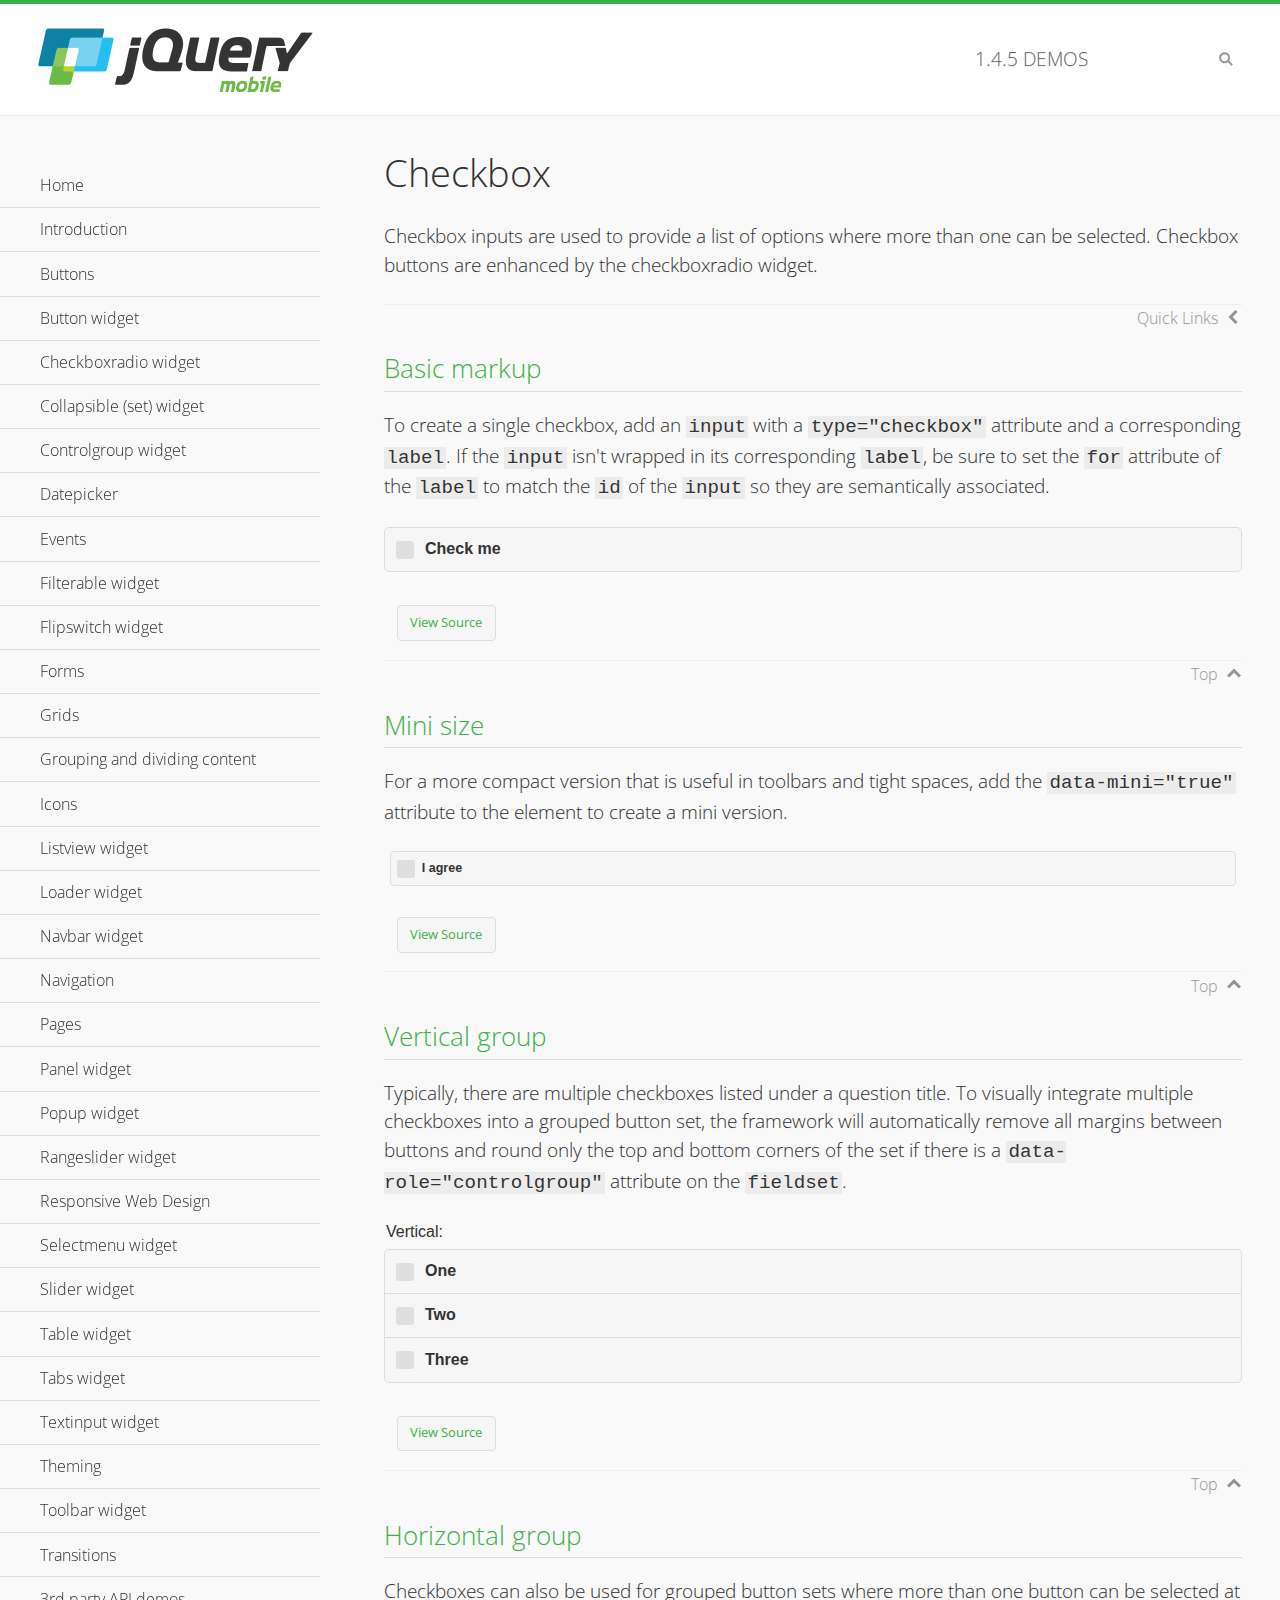
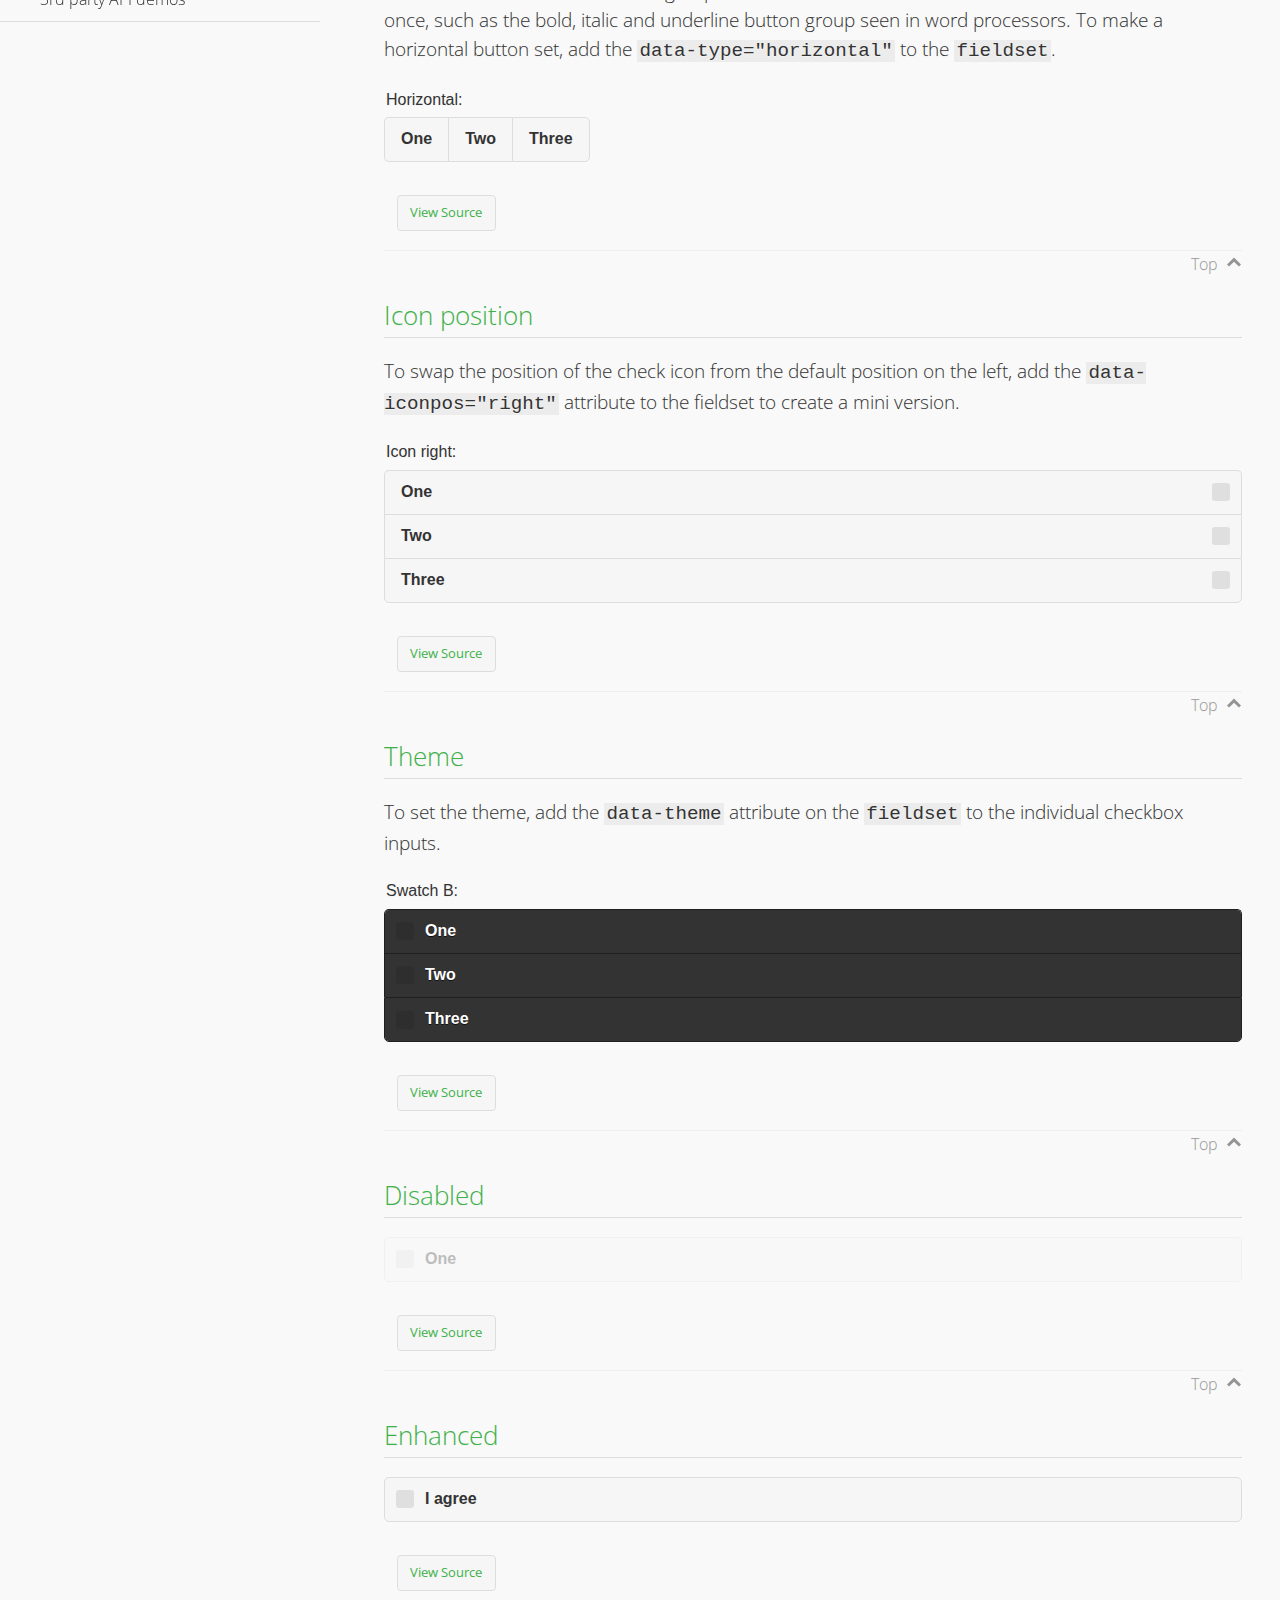
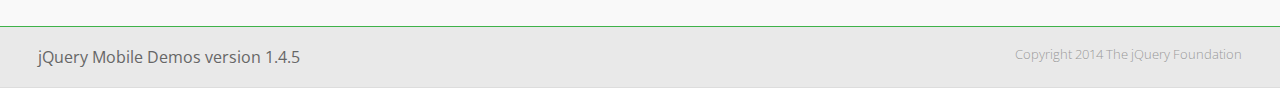
<file: jquery MOBILE/demos/checkboxradio-checkbox/index.html>
<!DOCTYPE html>
<html>
<head>
	<meta charset="utf-8">
	<meta name="viewport" content="width=device-width, initial-scale=1">
	<title>Checkbox - jQuery Mobile Demos</title>
	<link rel="shortcut icon" href="../favicon.ico">
	<link rel="stylesheet" href="http://fonts.googleapis.com/css?family=Open+Sans:300,400,700">
	<link rel="stylesheet" href="../css/themes/default/jquery.mobile-1.4.5.min.css">
	<link rel="stylesheet" href="../_assets/css/jqm-demos.css">
	<script src="../js/jquery.js"></script>
	<script src="../_assets/js/index.js"></script>
	<script src="../js/jquery.mobile-1.4.5.min.js"></script>
</head>
<body>
<div data-role="page" class="jqm-demos" data-quicklinks="true">

	<div data-role="header" class="jqm-header">
		<h2><a href="../" title="jQuery Mobile Demos home"><img src="../_assets/img/jquery-logo.png" alt="jQuery Mobile"></a></h2>
		<p><span class="jqm-version"></span> Demos</p>
		<a href="#" class="jqm-navmenu-link ui-btn ui-btn-icon-notext ui-corner-all ui-icon-bars ui-nodisc-icon ui-alt-icon ui-btn-left">Menu</a>
		<a href="#" class="jqm-search-link ui-btn ui-btn-icon-notext ui-corner-all ui-icon-search ui-nodisc-icon ui-alt-icon ui-btn-right">Search</a>
	</div><!-- /header -->

	<div role="main" class="ui-content jqm-content">

		<h1>Checkbox</h1>

		<p>Checkbox inputs are used to provide a list of options where more than one can be selected. Checkbox buttons are enhanced by the checkboxradio widget.</p>

		<h2>Basic markup</h2>

		<p>To create a single checkbox, add an <code>input</code> with a <code>type="checkbox"</code> attribute and a corresponding <code>label</code>. If the <code>input</code> isn't wrapped in its corresponding <code>label</code>, be sure to set the <code>for</code> attribute of the <code>label</code> to match the <code>id</code> of the <code>input</code> so they are semantically associated.</p>

		<div data-demo-html="true">
			<form>
				<label>
					<input type="checkbox" name="checkbox-0 ">Check me
				</label>
			</form>
		</div><!--/demo-html -->

		<h2>Mini size</h2>

		<p>For a more compact version that is useful in toolbars and tight spaces, add the <code>data-mini="true"</code> attribute to the element to create a mini version. </p>

		<div data-demo-html="true">
			<form>
				<input type="checkbox" name="checkbox-mini-0" id="checkbox-mini-0" data-mini="true">
				<label for="checkbox-mini-0">I agree</label>
			</form>
		</div><!--/demo-html -->

		<h2>Vertical group</h2>

		<p>Typically, there are multiple checkboxes listed under a question title. To visually integrate multiple checkboxes into a grouped button set, the framework will automatically remove all margins between buttons and round only the top and bottom corners of the set if there is a <code> data-role="controlgroup"</code> attribute on the <code>fieldset</code>.</p>

		<div data-demo-html="true">
			<form>
				<fieldset data-role="controlgroup">
					<legend>Vertical:</legend>
					<input type="checkbox" name="checkbox-v-2a" id="checkbox-v-2a">
					<label for="checkbox-v-2a">One</label>
					<input type="checkbox" name="checkbox-v-2b" id="checkbox-v-2b">
					<label for="checkbox-v-2b">Two</label>
					<input type="checkbox" name="checkbox-v-2c" id="checkbox-v-2c">
					<label for="checkbox-v-2c">Three</label>
				</fieldset>
			</form>
		</div><!--/demo-html -->

		<h2>Horizontal group</h2>

		<p>Checkboxes can also be used for grouped button sets where more than one button can be selected at once, such as the bold, italic and underline button group seen in word processors. To make a horizontal button set, add the <code> data-type="horizontal"</code> to the <code>fieldset</code>.</p>

		<div data-demo-html="true">
			<form>
				<fieldset data-role="controlgroup" data-type="horizontal">
					<legend>Horizontal:</legend>
					<input type="checkbox" name="checkbox-h-2a" id="checkbox-h-2a">
					<label for="checkbox-h-2a">One</label>
					<input type="checkbox" name="checkbox-h-2b" id="checkbox-h-2b">
					<label for="checkbox-h-2b">Two</label>
					<input type="checkbox" name="checkbox-h-2c" id="checkbox-h-2c">
					<label for="checkbox-h-2c">Three</label>
				</fieldset>
			</form>
		</div><!--/demo-html -->

		<h2>Icon position</h2>

		<p>To swap the position of the check icon from the default position on the left, add the <code>data-iconpos="right"</code> attribute to the fieldset to create a mini version. </p>

		<div data-demo-html="true">
			<form>
				<fieldset data-role="controlgroup" data-iconpos="right">
					<legend>Icon right:</legend>
					<input type="checkbox" name="checkbox-h-6a" id="checkbox-h-6a">
					<label for="checkbox-h-6a">One</label>
					<input type="checkbox" name="checkbox-h-6b" id="checkbox-h-6b">
					<label for="checkbox-h-6b">Two</label>
					<input type="checkbox" name="checkbox-h-6c" id="checkbox-h-6c">
					<label for="checkbox-h-6c">Three</label>
				</fieldset>
			</form>
		</div><!--/demo-html -->

		<h2>Theme</h2>

		<p>To set the theme, add the <code>data-theme</code> attribute on the <code>fieldset</code> to the individual checkbox inputs.</p>

		<div data-demo-html="true">
			<form>
				<fieldset data-role="controlgroup">
					<legend>Swatch B:</legend>
					<input type="checkbox" name="checkbox-t-2a" id="checkbox-t-2a" data-theme="b">
					<label for="checkbox-t-2a">One</label>
					<input type="checkbox" name="checkbox-t-2b" id="checkbox-t-2b" data-theme="b">
					<label for="checkbox-t-2b">Two</label>
					<input type="checkbox" name="checkbox-t-2c" id="checkbox-t-2c" data-theme="b">
					<label for="checkbox-t-2c">Three</label>
				</fieldset>
			</form>
		</div><!--/demo-html -->

		<h2>Disabled</h2>

		<div data-demo-html="true">
			<form>
				<input disabled type="checkbox" name="checkbox-t-3a" id="checkbox-t-3a" data-theme="a">
				<label for="checkbox-t-3a">One</label>
			</form>
		</div><!--/demo-html -->

		<h2>Enhanced</h2>

		<div data-demo-html="true">
			<div class="ui-checkbox">
				<label for="checkbox-enhanced" class="ui-btn ui-corner-all ui-btn-inherit ui-btn-icon-left ui-checkbox-off">I agree</label>
				<input type="checkbox" name="checkbox-enhanced" id="checkbox-enhanced" data-enhanced="true">
			</div>
		</div><!--/demo-html -->

	</div><!-- /content -->
	    <div data-role="panel" class="jqm-navmenu-panel" data-position="left" data-display="overlay" data-theme="a">
	    	<ul class="jqm-list ui-alt-icon ui-nodisc-icon">
<li data-filtertext="demos homepage" data-icon="home"><a href=".././">Home</a></li>
<li data-filtertext="introduction overview getting started"><a href="../intro/" data-ajax="false">Introduction</a></li>
<li data-filtertext="buttons button markup buttonmarkup method anchor link button element"><a href="../button-markup/" data-ajax="false">Buttons</a></li>
<li data-filtertext="form button widget input button submit reset"><a href="../button/" data-ajax="false">Button widget</a></li>
<li data-role="collapsible" data-enhanced="true" data-collapsed-icon="carat-d" data-expanded-icon="carat-u" data-iconpos="right" data-inset="false" class="ui-collapsible ui-collapsible-themed-content ui-collapsible-collapsed">
	<h3 class="ui-collapsible-heading ui-collapsible-heading-collapsed">
		<a href="#" class="ui-collapsible-heading-toggle ui-btn ui-btn-icon-right ui-btn-inherit ui-icon-carat-d">
		    Checkboxradio widget<span class="ui-collapsible-heading-status"> click to expand contents</span>
		</a>
	</h3>
	<div class="ui-collapsible-content ui-body-inherit ui-collapsible-content-collapsed" aria-hidden="true">
		<ul>
			<li data-filtertext="form checkboxradio widget checkbox input checkboxes controlgroups"><a href="../checkboxradio-checkbox/" data-ajax="false">Checkboxes</a></li>
			<li data-filtertext="form checkboxradio widget radio input radio buttons controlgroups"><a href="../checkboxradio-radio/" data-ajax="false">Radio buttons</a></li>
		</ul>
	</div>
</li>
<li data-role="collapsible" data-enhanced="true" data-collapsed-icon="carat-d" data-expanded-icon="carat-u" data-iconpos="right" data-inset="false" class="ui-collapsible ui-collapsible-themed-content ui-collapsible-collapsed">
	<h3 class="ui-collapsible-heading ui-collapsible-heading-collapsed">
		<a href="#" class="ui-collapsible-heading-toggle ui-btn ui-btn-icon-right ui-btn-inherit ui-icon-carat-d">
			Collapsible (set) widget<span class="ui-collapsible-heading-status"> click to expand contents</span>
		</a>
	</h3>
	<div class="ui-collapsible-content ui-body-inherit ui-collapsible-content-collapsed" aria-hidden="true">
		<ul>
			<li data-filtertext="collapsibles content formatting"><a href="../collapsible/" data-ajax="false">Collapsible</a></li>
			<li data-filtertext="dynamic collapsible set accordion append expand"><a href="../collapsible-dynamic/" data-ajax="false">Dynamic collapsibles</a></li>
			<li data-filtertext="accordions collapsible set widget content formatting grouped collapsibles"><a href="../collapsibleset/" data-ajax="false">Collapsible set</a></li>
		</ul>
	</div>
</li>
<li data-role="collapsible" data-enhanced="true" data-collapsed-icon="carat-d" data-expanded-icon="carat-u" data-iconpos="right" data-inset="false" class="ui-collapsible ui-collapsible-themed-content ui-collapsible-collapsed">
	<h3 class="ui-collapsible-heading ui-collapsible-heading-collapsed">
		<a href="#" class="ui-collapsible-heading-toggle ui-btn ui-btn-icon-right ui-btn-inherit ui-icon-carat-d">
			Controlgroup widget<span class="ui-collapsible-heading-status"> click to expand contents</span>
		</a>
	</h3>
	<div class="ui-collapsible-content ui-body-inherit ui-collapsible-content-collapsed" aria-hidden="true">
		<ul>
			<li data-filtertext="controlgroups selectmenu checkboxradio input grouped buttons horizontal vertical"><a href="../controlgroup/" data-ajax="false">Controlgroup</a></li>
			<li data-filtertext="dynamic controlgroup dynamically add buttons"><a href="../controlgroup-dynamic/" data-ajax="false">Dynamic controlgroups</a></li>
		</ul>
	</div>
</li>
<li data-filtertext="form datepicker widget date input"><a href="../datepicker/" data-ajax="false">Datepicker</a></li>
<li data-role="collapsible" data-enhanced="true" data-collapsed-icon="carat-d" data-expanded-icon="carat-u" data-iconpos="right" data-inset="false" class="ui-collapsible ui-collapsible-themed-content ui-collapsible-collapsed">
	<h3 class="ui-collapsible-heading ui-collapsible-heading-collapsed">
		<a href="#" class="ui-collapsible-heading-toggle ui-btn ui-btn-icon-right ui-btn-inherit ui-icon-carat-d">
			Events<span class="ui-collapsible-heading-status"> click to expand contents</span>
		</a>
	</h3>
	<div class="ui-collapsible-content ui-body-inherit ui-collapsible-content-collapsed" aria-hidden="true">
		<ul>
			<li data-filtertext="swipe to delete list items listviews swipe events"><a href="../swipe-list/" data-ajax="false">Swipe list items</a></li>
			<li data-filtertext="swipe to navigate swipe page navigation swipe events"><a href="../swipe-page/" data-ajax="false">Swipe page navigation</a></li>
		</ul>
	</div>
</li>
<li data-filtertext="filterable filter elements sorting searching listview table"><a href="../filterable/" data-ajax="false">Filterable widget</a></li>
<li data-filtertext="form flipswitch widget flip toggle switch binary select checkbox input"><a href="../flipswitch/" data-ajax="false">Flipswitch widget</a></li>
<li data-role="collapsible" data-enhanced="true" data-collapsed-icon="carat-d" data-expanded-icon="carat-u" data-iconpos="right" data-inset="false" class="ui-collapsible ui-collapsible-themed-content ui-collapsible-collapsed">
	<h3 class="ui-collapsible-heading ui-collapsible-heading-collapsed">
		<a href="#" class="ui-collapsible-heading-toggle ui-btn ui-btn-icon-right ui-btn-inherit ui-icon-carat-d">
			Forms<span class="ui-collapsible-heading-status"> click to expand contents</span>
		</a>
	</h3>
	<div class="ui-collapsible-content ui-body-inherit ui-collapsible-content-collapsed" aria-hidden="true">
		<ul>
			<li data-filtertext="forms text checkbox radio range button submit reset inputs selects textarea slider flipswitch label form elements"><a href="../forms/" data-ajax="false">Forms</a></li>
			<li data-filtertext="form hide labels hidden accessible ui-hidden-accessible forms"><a href="../forms-label-hidden-accessible/" data-ajax="false">Hide labels</a></li>
			<li data-filtertext="form field containers fieldcontain ui-field-contain forms"><a href="../forms-field-contain/" data-ajax="false">Field containers</a></li>
			<li data-filtertext="forms disabled form elements"><a href="../forms-disabled/" data-ajax="false">Forms disabled</a></li>
			<li data-filtertext="forms gallery examples overview forms text checkbox radio range button submit reset inputs selects textarea slider flipswitch label form elements"><a href="../forms-gallery/" data-ajax="false">Forms gallery</a></li>
		</ul>
	</div>
</li>
<li data-role="collapsible" data-enhanced="true" data-collapsed-icon="carat-d" data-expanded-icon="carat-u" data-iconpos="right" data-inset="false" class="ui-collapsible ui-collapsible-themed-content ui-collapsible-collapsed">
	<h3 class="ui-collapsible-heading ui-collapsible-heading-collapsed">
		<a href="#" class="ui-collapsible-heading-toggle ui-btn ui-btn-icon-right ui-btn-inherit ui-icon-carat-d">
			Grids<span class="ui-collapsible-heading-status"> click to expand contents</span>
		</a>
	</h3>
	<div class="ui-collapsible-content ui-body-inherit ui-collapsible-content-collapsed" aria-hidden="true">
		<ul>
			<li data-filtertext="grids columns blocks content formatting rwd responsive css framework"><a href="../grids/" data-ajax="false">Grids</a></li>
			<li data-filtertext="buttons in grids css framework"><a href="../grids-buttons/" data-ajax="false">Buttons in grids</a></li>
			<li data-filtertext="custom responsive grids rwd css framework"><a href="../grids-custom-responsive/" data-ajax="false">Custom responsive grids</a></li>
		</ul>
	</div>
</li>
<li data-filtertext="blocks content formatting sections heading"><a href="../body-bar-classes/" data-ajax="false">Grouping and dividing content</a></li>
<li data-role="collapsible" data-enhanced="true" data-collapsed-icon="carat-d" data-expanded-icon="carat-u" data-iconpos="right" data-inset="false" class="ui-collapsible ui-collapsible-themed-content ui-collapsible-collapsed">
	<h3 class="ui-collapsible-heading ui-collapsible-heading-collapsed">
		<a href="#" class="ui-collapsible-heading-toggle ui-btn ui-btn-icon-right ui-btn-inherit ui-icon-carat-d">
			Icons<span class="ui-collapsible-heading-status"> click to expand contents</span>
		</a>
	</h3>
	<div class="ui-collapsible-content ui-body-inherit ui-collapsible-content-collapsed" aria-hidden="true">
		<ul>
			<li data-filtertext="button icons svg disc alt custom icon position"><a href="../icons/" data-ajax="false">Icons</a></li>
			<li data-filtertext=""><a href="../icons-grunticon/" data-ajax="false">Grunticon loader</a></li>
		</ul>
	</div>
</li>
<li data-role="collapsible" data-enhanced="true" data-collapsed-icon="carat-d" data-expanded-icon="carat-u" data-iconpos="right" data-inset="false" class="ui-collapsible ui-collapsible-themed-content ui-collapsible-collapsed">
	<h3 class="ui-collapsible-heading ui-collapsible-heading-collapsed">
		<a href="#" class="ui-collapsible-heading-toggle ui-btn ui-btn-icon-right ui-btn-inherit ui-icon-carat-d">
			Listview widget<span class="ui-collapsible-heading-status"> click to expand contents</span>
		</a>
	</h3>
	<div class="ui-collapsible-content ui-body-inherit ui-collapsible-content-collapsed" aria-hidden="true">
		<ul>
			<li data-filtertext="listview widget thumbnails icons nested split button collapsible ul ol"><a href="../listview/" data-ajax="false">Listview</a></li>
			<li data-filtertext="autocomplete filterable reveal listview filtertextbeforefilter placeholder"><a href="../listview-autocomplete/" data-ajax="false">Listview autocomplete</a></li>
			<li data-filtertext="autocomplete filterable reveal listview remote data filtertextbeforefilter placeholder"><a href="../listview-autocomplete-remote/" data-ajax="false">Listview autocomplete remote data</a></li>
			<li data-filtertext="autodividers anchor jump scroll linkbars listview lists ul ol"><a href="../listview-autodividers-linkbar/" data-ajax="false">Listview autodividers linkbar</a></li>
			<li data-filtertext="listview autodividers selector autodividersselector lists ul ol"><a href="../listview-autodividers-selector/" data-ajax="false">Listview autodividers selector</a></li>
			<li data-filtertext="listview nested list items"><a href="../listview-nested-lists/" data-ajax="false">Nested Listviews</a></li>
			<li data-filtertext="listview collapsible list items flat"><a href="../listview-collapsible-item-flat/" data-ajax="false">Listview collapsible list items (flat)</a></li>
			<li data-filtertext="listview collapsible list indented"><a href="../listview-collapsible-item-indented/" data-ajax="false">Listview collapsible list items (indented)</a></li>
			<li data-filtertext="grid listview responsive grids responsive listviews lists ul"><a href="../listview-grid/" data-ajax="false">Listview responsive grid</a></li>
		</ul>
	</div>
</li>
<li data-filtertext="loader widget page loading navigation overlay spinner"><a href="../loader/" data-ajax="false">Loader widget</a></li>
<li data-filtertext="navbar widget navmenu toolbars header footer"><a href="../navbar/" data-ajax="false">Navbar widget</a></li>
<li data-role="collapsible" data-enhanced="true" data-collapsed-icon="carat-d" data-expanded-icon="carat-u" data-iconpos="right" data-inset="false" class="ui-collapsible ui-collapsible-themed-content ui-collapsible-collapsed">
	<h3 class="ui-collapsible-heading ui-collapsible-heading-collapsed">
		<a href="#" class="ui-collapsible-heading-toggle ui-btn ui-btn-icon-right ui-btn-inherit ui-icon-carat-d">
			Navigation<span class="ui-collapsible-heading-status"> click to expand contents</span>
		</a>
	</h3>
	<div class="ui-collapsible-content ui-body-inherit ui-collapsible-content-collapsed" aria-hidden="true">
		<ul>
			<li data-filtertext="ajax navigation navigate widget history event method"><a href="../navigation/" data-ajax="false">Navigation</a></li>
			<li data-filtertext="linking pages page links navigation ajax prefetch cache"><a href="../navigation-linking-pages/" data-ajax="false">Linking pages</a></li>
			<!-- <li data-filtertext="php redirect server redirection server-side navigation"><a href="../navigation-php-redirect/" data-ajax="false">PHP redirect demo</a></li>-->
			<li data-filtertext="navigation redirection hash query"><a href="../navigation-hash-processing/" data-ajax="false">Hash processing demo</a></li>
			<li data-filtertext="navigation redirection hash query"><a href="../page-events/" data-ajax="false">Page Navigation Events</a></li>
		</ul>
	</div>
</li>
<li data-role="collapsible" data-enhanced="true" data-collapsed-icon="carat-d" data-expanded-icon="carat-u" data-iconpos="right" data-inset="false" class="ui-collapsible ui-collapsible-themed-content ui-collapsible-collapsed">
	<h3 class="ui-collapsible-heading ui-collapsible-heading-collapsed">
		<a href="#" class="ui-collapsible-heading-toggle ui-btn ui-btn-icon-right ui-btn-inherit ui-icon-carat-d">
			Pages<span class="ui-collapsible-heading-status"> click to expand contents</span>
		</a>
	</h3>
	<div class="ui-collapsible-content ui-body-inherit ui-collapsible-content-collapsed" aria-hidden="true">
		<ul>
			<li data-filtertext="pages page widget ajax navigation"><a href="../pages/" data-ajax="false">Pages</a></li>
			<li data-filtertext="single page"><a href="../pages-single-page/" data-ajax="false">Single page</a></li>
			<li data-filtertext="multipage multi-page page"><a href="../pages-multi-page/" data-ajax="false">Multi-page template</a></li>
			<li data-filtertext="dialog page widget modal popup"><a href="../pages-dialog/" data-ajax="false">Dialog page</a></li>
		</ul>
	</div>
</li>
<li data-role="collapsible" data-enhanced="true" data-collapsed-icon="carat-d" data-expanded-icon="carat-u" data-iconpos="right" data-inset="false" class="ui-collapsible ui-collapsible-themed-content ui-collapsible-collapsed">
	<h3 class="ui-collapsible-heading ui-collapsible-heading-collapsed">
		<a href="#" class="ui-collapsible-heading-toggle ui-btn ui-btn-icon-right ui-btn-inherit ui-icon-carat-d">
			Panel widget<span class="ui-collapsible-heading-status"> click to expand contents</span>
		</a>
	</h3>
	<div class="ui-collapsible-content ui-body-inherit ui-collapsible-content-collapsed" aria-hidden="true">
		<ul>
			<li data-filtertext="panel widget sliding panels reveal push overlay responsive"><a href="../panel/" data-ajax="false">Panel</a></li>
			<li data-filtertext=""><a href="../panel-external/" data-ajax="false">External panels</a></li>
			<li data-filtertext="panel "><a href="../panel-fixed/" data-ajax="false">Fixed panels</a></li>
			<li data-filtertext="panel slide panels sliding panels shadow rwd responsive breakpoint"><a href="../panel-responsive/" data-ajax="false">Panels responsive</a></li>
			<li data-filtertext="panel custom style custom panel width reveal shadow listview panel styling page background wrapper"><a href="../panel-styling/" data-ajax="false">Custom panel style</a></li>
			<li data-filtertext="panel open on swipe"><a href="../panel-swipe-open/" data-ajax="false">Panel open on swipe</a></li>
			<li data-filtertext="panels outside page internal external toolbars"><a href="../panel-external-internal/" data-ajax="false">Panel external and internal</a></li>
		</ul>
	</div>
</li>
<li data-role="collapsible" data-enhanced="true" data-collapsed-icon="carat-d" data-expanded-icon="carat-u" data-iconpos="right" data-inset="false" class="ui-collapsible ui-collapsible-themed-content ui-collapsible-collapsed">
	<h3 class="ui-collapsible-heading ui-collapsible-heading-collapsed">
		<a href="#" class="ui-collapsible-heading-toggle ui-btn ui-btn-icon-right ui-btn-inherit ui-icon-carat-d">
			Popup widget<span class="ui-collapsible-heading-status"> click to expand contents</span>
		</a>
	</h3>
	<div class="ui-collapsible-content ui-body-inherit ui-collapsible-content-collapsed" aria-hidden="true">
		<ul>
			<li data-filtertext="popup widget popups dialog modal transition tooltip lightbox form overlay screen flip pop fade transition"><a href="../popup/" data-ajax="false">Popup</a></li>
			<li data-filtertext="popup alignment position"><a href="../popup-alignment/" data-ajax="false">Popup alignment</a></li>
			<li data-filtertext="popup arrow size popups popover"><a href="../popup-arrow-size/" data-ajax="false">Popup arrow size</a></li>
			<li data-filtertext="dynamic popups popup images lightbox"><a href="../popup-dynamic/" data-ajax="false">Dynamic popups</a></li>
			<li data-filtertext="popups with iframes scaling"><a href="../popup-iframe/" data-ajax="false">Popups with iframes</a></li>
			<li data-filtertext="popup image scaling"><a href="../popup-image-scaling/" data-ajax="false">Popup image scaling</a></li>
			<li data-filtertext="external popup outside multi-page"><a href="../popup-outside-multipage/" data-ajax="false">Popup outside multi-page</a></li>
		</ul>
	</div>
</li>
<li data-filtertext="form rangeslider widget dual sliders dual handle sliders range input"><a href="../rangeslider/" data-ajax="false">Rangeslider widget</a></li>
<li data-filtertext="responsive web design rwd adaptive progressive enhancement PE accessible mobile breakpoints media query media queries"><a href="../rwd/" data-ajax="false">Responsive Web Design</a></li>
<li data-role="collapsible" data-enhanced="true" data-collapsed-icon="carat-d" data-expanded-icon="carat-u" data-iconpos="right" data-inset="false" class="ui-collapsible ui-collapsible-themed-content ui-collapsible-collapsed">
	<h3 class="ui-collapsible-heading ui-collapsible-heading-collapsed">
		<a href="#" class="ui-collapsible-heading-toggle ui-btn ui-btn-icon-right ui-btn-inherit ui-icon-carat-d">
			Selectmenu widget<span class="ui-collapsible-heading-status"> click to expand contents</span>
		</a>
	</h3>
	<div class="ui-collapsible-content ui-body-inherit ui-collapsible-content-collapsed" aria-hidden="true">
		<ul>
			<li data-filtertext="form selectmenu widget select input custom select menu selects"><a href="../selectmenu/" data-ajax="false">Selectmenu</a></li>
			<li data-filtertext="form custom select menu selectmenu widget custom menu option optgroup multiple selects"><a href="../selectmenu-custom/" data-ajax="false">Custom select menu</a></li>
			<li data-filtertext="filterable select filter popup dialog"><a href="../selectmenu-custom-filter/" data-ajax="false">Custom select menu with filter</a></li>
		</ul>
	</div>
</li>
<li data-role="collapsible" data-enhanced="true" data-collapsed-icon="carat-d" data-expanded-icon="carat-u" data-iconpos="right" data-inset="false" class="ui-collapsible ui-collapsible-themed-content ui-collapsible-collapsed">
	<h3 class="ui-collapsible-heading ui-collapsible-heading-collapsed">
		<a href="#" class="ui-collapsible-heading-toggle ui-btn ui-btn-icon-right ui-btn-inherit ui-icon-carat-d">
			Slider widget<span class="ui-collapsible-heading-status"> click to expand contents</span>
		</a>
	</h3>
	<div class="ui-collapsible-content ui-body-inherit ui-collapsible-content-collapsed" aria-hidden="true">
		<ul>
			<li data-filtertext="form slider widget range input single sliders"><a href="../slider/" data-ajax="false">Slider</a></li>
			<li data-filtertext="form slider widget flipswitch slider binary select flip toggle switch"><a href="../slider-flipswitch/" data-ajax="false">Slider flip toggle switch</a></li>
			<li data-filtertext="form slider tooltip handle value input range sliders"><a href="../slider-tooltip/" data-ajax="false">Slider tooltip</a></li>
		</ul>
	</div>
</li>
<li data-role="collapsible" data-enhanced="true" data-collapsed-icon="carat-d" data-expanded-icon="carat-u" data-iconpos="right" data-inset="false" class="ui-collapsible ui-collapsible-themed-content ui-collapsible-collapsed">
	<h3 class="ui-collapsible-heading ui-collapsible-heading-collapsed">
		<a href="#" class="ui-collapsible-heading-toggle ui-btn ui-btn-icon-right ui-btn-inherit ui-icon-carat-d">
			Table widget<span class="ui-collapsible-heading-status"> click to expand contents</span>
		</a>
	</h3>
	<div class="ui-collapsible-content ui-body-inherit ui-collapsible-content-collapsed" aria-hidden="true">
		<ul>
			<li data-filtertext="table widget reflow column toggle th td responsive tables rwd hide show tabular"><a href="../table-column-toggle/" data-ajax="false">Table Column Toggle</a></li>
			<li data-filtertext="table column toggle phone comparison demo"><a href="../table-column-toggle-example/" data-ajax="false">Table Column Toggle demo</a></li>
			<li data-filtertext="responsive tables table column toggle heading groups rwd breakpoint"><a href="../table-column-toggle-heading-groups/" data-ajax="false">Table Column Toggle heading groups</a></li>
			<li data-filtertext="responsive tables table column toggle hide rwd breakpoint customization options"><a href="../table-column-toggle-options/" data-ajax="false">Table Column Toggle options</a></li>
			<li data-filtertext="table reflow th td responsive rwd columns tabular"><a href="../table-reflow/" data-ajax="false">Table Reflow</a></li>
			<li data-filtertext="responsive tables table reflow heading groups rwd breakpoint"><a href="../table-reflow-heading-groups/" data-ajax="false">Table Reflow heading groups</a></li>
			<li data-filtertext="responsive tables table reflow stripes strokes table style"><a href="../table-reflow-stripes-strokes/" data-ajax="false">Table Reflow stripes and strokes</a></li>
			<li data-filtertext="responsive tables table reflow stack custom styles"><a href="../table-reflow-styling/" data-ajax="false">Table Reflow custom styles</a></li>
		</ul>
	</div>
</li>
<li data-filtertext="ui tabs widget"><a href="../tabs/" data-ajax="false">Tabs widget</a></li>
<li data-filtertext="form textinput widget text input textarea number date time tel email file color password"><a href="../textinput/" data-ajax="false">Textinput widget</a></li>
<li data-role="collapsible" data-enhanced="true" data-collapsed-icon="carat-d" data-expanded-icon="carat-u" data-iconpos="right" data-inset="false" class="ui-collapsible ui-collapsible-themed-content ui-collapsible-collapsed">
	<h3 class="ui-collapsible-heading ui-collapsible-heading-collapsed">
		<a href="#" class="ui-collapsible-heading-toggle ui-btn ui-btn-icon-right ui-btn-inherit ui-icon-carat-d">
			Theming<span class="ui-collapsible-heading-status"> click to expand contents</span>
		</a>
	</h3>
	<div class="ui-collapsible-content ui-body-inherit ui-collapsible-content-collapsed" aria-hidden="true">
		<ul>
			<li data-filtertext="default theme swatches theming style css"><a href="../theme-default/" data-ajax="false">Default theme</a></li>
			<li data-filtertext="classic theme old theme swatches theming style css"><a href="../theme-classic/" data-ajax="false">Classic theme</a></li>
		</ul>
	</div>
</li>
<li data-role="collapsible" data-enhanced="true" data-collapsed-icon="carat-d" data-expanded-icon="carat-u" data-iconpos="right" data-inset="false" class="ui-collapsible ui-collapsible-themed-content ui-collapsible-collapsed">
	<h3 class="ui-collapsible-heading ui-collapsible-heading-collapsed">
		<a href="#" class="ui-collapsible-heading-toggle ui-btn ui-btn-icon-right ui-btn-inherit ui-icon-carat-d">
			Toolbar widget<span class="ui-collapsible-heading-status"> click to expand contents</span>
		</a>
	</h3>
	<div class="ui-collapsible-content ui-body-inherit ui-collapsible-content-collapsed" aria-hidden="true">
		<ul>
			<li data-filtertext="toolbar widget header footer toolbars fixed fullscreen external sections"><a href="../toolbar/" data-ajax="false">Toolbar</a></li>
			<li data-filtertext="dynamic toolbars dynamically add toolbar header footer"><a href="../toolbar-dynamic/" data-ajax="false">Dynamic toolbars</a></li>
			<li data-filtertext="external toolbars header footer"><a href="../toolbar-external/" data-ajax="false">External toolbars</a></li>
			<li data-filtertext="fixed toolbars header footer"><a href="../toolbar-fixed/" data-ajax="false">Fixed toolbars</a></li>
			<li data-filtertext="fixed fullscreen toolbars header footer"><a href="../toolbar-fixed-fullscreen/" data-ajax="false">Fullscreen toolbars</a></li>
			<li data-filtertext="external fixed toolbars header footer"><a href="../toolbar-fixed-external/" data-ajax="false">Fixed external toolbars</a></li>
			<li data-filtertext="external persistent toolbars header footer navbar navmenu"><a href="../toolbar-fixed-persistent/" data-ajax="false">Persistent toolbars</a></li>
			<li data-filtertext="external ajax optimized toolbars persistent toolbars header footer navbar"><a href="../toolbar-fixed-persistent-optimized/" data-ajax="false">Ajax optimized toolbars</a></li>
			<li data-filtertext="form in toolbars header footer"><a href="../toolbar-fixed-forms/" data-ajax="false">Form in toolbar</a></li>
		</ul>
	</div>
</li>
<li data-filtertext="page transitions animated pages popup navigation flip slide fade pop"><a href="../transitions/" data-ajax="false">Transitions</a></li>
<li data-role="collapsible" data-enhanced="true" data-collapsed-icon="carat-d" data-expanded-icon="carat-u" data-iconpos="right" data-inset="false" class="ui-collapsible ui-collapsible-themed-content ui-collapsible-collapsed">
	<h3 class="ui-collapsible-heading ui-collapsible-heading-collapsed">
		<a href="#" class="ui-collapsible-heading-toggle ui-btn ui-btn-icon-right ui-btn-inherit ui-icon-carat-d">
			3rd party API demos<span class="ui-collapsible-heading-status"> click to expand contents</span>
		</a>
	</h3>
	<div class="ui-collapsible-content ui-body-inherit ui-collapsible-content-collapsed" aria-hidden="true">
		<ul>
			<li data-filtertext="backbone requirejs navigation router"><a href="../backbone-requirejs/" data-ajax="false">Backbone RequireJS</a></li>
			<li data-filtertext="google maps geolocation demo"><a href="../map-geolocation/" data-ajax="false">Google Maps geolocation</a></li>
			<li data-filtertext="google maps hybrid"><a href="../map-list-toggle/" data-ajax="false">Google Maps list toggle</a></li>
		</ul>
	</div>
</li>



		     </ul>
		</div><!-- /panel -->


	<div data-role="footer" data-position="fixed" data-tap-toggle="false" class="jqm-footer">
		<p>jQuery Mobile Demos version <span class="jqm-version"></span></p>
		<p>Copyright 2014 The jQuery Foundation</p>
	</div><!-- /footer -->
	<!-- TODO: This should become an external panel so we can add input to markup (unique ID) -->
    <div data-role="panel" class="jqm-search-panel" data-position="right" data-display="overlay" data-theme="a">
		<div class="jqm-search">
			<ul class="jqm-list" data-filter-placeholder="Search demos..." data-filter-reveal="true">
<li data-filtertext="demos homepage" data-icon="home"><a href=".././">Home</a></li>
<li data-filtertext="introduction overview getting started"><a href="../intro/" data-ajax="false">Introduction</a></li>
<li data-filtertext="buttons button markup buttonmarkup method anchor link button element"><a href="../button-markup/" data-ajax="false">Buttons</a></li>
<li data-filtertext="form button widget input button submit reset"><a href="../button/" data-ajax="false">Button widget</a></li>
<li data-role="collapsible" data-enhanced="true" data-collapsed-icon="carat-d" data-expanded-icon="carat-u" data-iconpos="right" data-inset="false" class="ui-collapsible ui-collapsible-themed-content ui-collapsible-collapsed">
	<h3 class="ui-collapsible-heading ui-collapsible-heading-collapsed">
		<a href="#" class="ui-collapsible-heading-toggle ui-btn ui-btn-icon-right ui-btn-inherit ui-icon-carat-d">
		    Checkboxradio widget<span class="ui-collapsible-heading-status"> click to expand contents</span>
		</a>
	</h3>
	<div class="ui-collapsible-content ui-body-inherit ui-collapsible-content-collapsed" aria-hidden="true">
		<ul>
			<li data-filtertext="form checkboxradio widget checkbox input checkboxes controlgroups"><a href="../checkboxradio-checkbox/" data-ajax="false">Checkboxes</a></li>
			<li data-filtertext="form checkboxradio widget radio input radio buttons controlgroups"><a href="../checkboxradio-radio/" data-ajax="false">Radio buttons</a></li>
		</ul>
	</div>
</li>
<li data-role="collapsible" data-enhanced="true" data-collapsed-icon="carat-d" data-expanded-icon="carat-u" data-iconpos="right" data-inset="false" class="ui-collapsible ui-collapsible-themed-content ui-collapsible-collapsed">
	<h3 class="ui-collapsible-heading ui-collapsible-heading-collapsed">
		<a href="#" class="ui-collapsible-heading-toggle ui-btn ui-btn-icon-right ui-btn-inherit ui-icon-carat-d">
			Collapsible (set) widget<span class="ui-collapsible-heading-status"> click to expand contents</span>
		</a>
	</h3>
	<div class="ui-collapsible-content ui-body-inherit ui-collapsible-content-collapsed" aria-hidden="true">
		<ul>
			<li data-filtertext="collapsibles content formatting"><a href="../collapsible/" data-ajax="false">Collapsible</a></li>
			<li data-filtertext="dynamic collapsible set accordion append expand"><a href="../collapsible-dynamic/" data-ajax="false">Dynamic collapsibles</a></li>
			<li data-filtertext="accordions collapsible set widget content formatting grouped collapsibles"><a href="../collapsibleset/" data-ajax="false">Collapsible set</a></li>
		</ul>
	</div>
</li>
<li data-role="collapsible" data-enhanced="true" data-collapsed-icon="carat-d" data-expanded-icon="carat-u" data-iconpos="right" data-inset="false" class="ui-collapsible ui-collapsible-themed-content ui-collapsible-collapsed">
	<h3 class="ui-collapsible-heading ui-collapsible-heading-collapsed">
		<a href="#" class="ui-collapsible-heading-toggle ui-btn ui-btn-icon-right ui-btn-inherit ui-icon-carat-d">
			Controlgroup widget<span class="ui-collapsible-heading-status"> click to expand contents</span>
		</a>
	</h3>
	<div class="ui-collapsible-content ui-body-inherit ui-collapsible-content-collapsed" aria-hidden="true">
		<ul>
			<li data-filtertext="controlgroups selectmenu checkboxradio input grouped buttons horizontal vertical"><a href="../controlgroup/" data-ajax="false">Controlgroup</a></li>
			<li data-filtertext="dynamic controlgroup dynamically add buttons"><a href="../controlgroup-dynamic/" data-ajax="false">Dynamic controlgroups</a></li>
		</ul>
	</div>
</li>
<li data-filtertext="form datepicker widget date input"><a href="../datepicker/" data-ajax="false">Datepicker</a></li>
<li data-role="collapsible" data-enhanced="true" data-collapsed-icon="carat-d" data-expanded-icon="carat-u" data-iconpos="right" data-inset="false" class="ui-collapsible ui-collapsible-themed-content ui-collapsible-collapsed">
	<h3 class="ui-collapsible-heading ui-collapsible-heading-collapsed">
		<a href="#" class="ui-collapsible-heading-toggle ui-btn ui-btn-icon-right ui-btn-inherit ui-icon-carat-d">
			Events<span class="ui-collapsible-heading-status"> click to expand contents</span>
		</a>
	</h3>
	<div class="ui-collapsible-content ui-body-inherit ui-collapsible-content-collapsed" aria-hidden="true">
		<ul>
			<li data-filtertext="swipe to delete list items listviews swipe events"><a href="../swipe-list/" data-ajax="false">Swipe list items</a></li>
			<li data-filtertext="swipe to navigate swipe page navigation swipe events"><a href="../swipe-page/" data-ajax="false">Swipe page navigation</a></li>
		</ul>
	</div>
</li>
<li data-filtertext="filterable filter elements sorting searching listview table"><a href="../filterable/" data-ajax="false">Filterable widget</a></li>
<li data-filtertext="form flipswitch widget flip toggle switch binary select checkbox input"><a href="../flipswitch/" data-ajax="false">Flipswitch widget</a></li>
<li data-role="collapsible" data-enhanced="true" data-collapsed-icon="carat-d" data-expanded-icon="carat-u" data-iconpos="right" data-inset="false" class="ui-collapsible ui-collapsible-themed-content ui-collapsible-collapsed">
	<h3 class="ui-collapsible-heading ui-collapsible-heading-collapsed">
		<a href="#" class="ui-collapsible-heading-toggle ui-btn ui-btn-icon-right ui-btn-inherit ui-icon-carat-d">
			Forms<span class="ui-collapsible-heading-status"> click to expand contents</span>
		</a>
	</h3>
	<div class="ui-collapsible-content ui-body-inherit ui-collapsible-content-collapsed" aria-hidden="true">
		<ul>
			<li data-filtertext="forms text checkbox radio range button submit reset inputs selects textarea slider flipswitch label form elements"><a href="../forms/" data-ajax="false">Forms</a></li>
			<li data-filtertext="form hide labels hidden accessible ui-hidden-accessible forms"><a href="../forms-label-hidden-accessible/" data-ajax="false">Hide labels</a></li>
			<li data-filtertext="form field containers fieldcontain ui-field-contain forms"><a href="../forms-field-contain/" data-ajax="false">Field containers</a></li>
			<li data-filtertext="forms disabled form elements"><a href="../forms-disabled/" data-ajax="false">Forms disabled</a></li>
			<li data-filtertext="forms gallery examples overview forms text checkbox radio range button submit reset inputs selects textarea slider flipswitch label form elements"><a href="../forms-gallery/" data-ajax="false">Forms gallery</a></li>
		</ul>
	</div>
</li>
<li data-role="collapsible" data-enhanced="true" data-collapsed-icon="carat-d" data-expanded-icon="carat-u" data-iconpos="right" data-inset="false" class="ui-collapsible ui-collapsible-themed-content ui-collapsible-collapsed">
	<h3 class="ui-collapsible-heading ui-collapsible-heading-collapsed">
		<a href="#" class="ui-collapsible-heading-toggle ui-btn ui-btn-icon-right ui-btn-inherit ui-icon-carat-d">
			Grids<span class="ui-collapsible-heading-status"> click to expand contents</span>
		</a>
	</h3>
	<div class="ui-collapsible-content ui-body-inherit ui-collapsible-content-collapsed" aria-hidden="true">
		<ul>
			<li data-filtertext="grids columns blocks content formatting rwd responsive css framework"><a href="../grids/" data-ajax="false">Grids</a></li>
			<li data-filtertext="buttons in grids css framework"><a href="../grids-buttons/" data-ajax="false">Buttons in grids</a></li>
			<li data-filtertext="custom responsive grids rwd css framework"><a href="../grids-custom-responsive/" data-ajax="false">Custom responsive grids</a></li>
		</ul>
	</div>
</li>
<li data-filtertext="blocks content formatting sections heading"><a href="../body-bar-classes/" data-ajax="false">Grouping and dividing content</a></li>
<li data-role="collapsible" data-enhanced="true" data-collapsed-icon="carat-d" data-expanded-icon="carat-u" data-iconpos="right" data-inset="false" class="ui-collapsible ui-collapsible-themed-content ui-collapsible-collapsed">
	<h3 class="ui-collapsible-heading ui-collapsible-heading-collapsed">
		<a href="#" class="ui-collapsible-heading-toggle ui-btn ui-btn-icon-right ui-btn-inherit ui-icon-carat-d">
			Icons<span class="ui-collapsible-heading-status"> click to expand contents</span>
		</a>
	</h3>
	<div class="ui-collapsible-content ui-body-inherit ui-collapsible-content-collapsed" aria-hidden="true">
		<ul>
			<li data-filtertext="button icons svg disc alt custom icon position"><a href="../icons/" data-ajax="false">Icons</a></li>
			<li data-filtertext=""><a href="../icons-grunticon/" data-ajax="false">Grunticon loader</a></li>
		</ul>
	</div>
</li>
<li data-role="collapsible" data-enhanced="true" data-collapsed-icon="carat-d" data-expanded-icon="carat-u" data-iconpos="right" data-inset="false" class="ui-collapsible ui-collapsible-themed-content ui-collapsible-collapsed">
	<h3 class="ui-collapsible-heading ui-collapsible-heading-collapsed">
		<a href="#" class="ui-collapsible-heading-toggle ui-btn ui-btn-icon-right ui-btn-inherit ui-icon-carat-d">
			Listview widget<span class="ui-collapsible-heading-status"> click to expand contents</span>
		</a>
	</h3>
	<div class="ui-collapsible-content ui-body-inherit ui-collapsible-content-collapsed" aria-hidden="true">
		<ul>
			<li data-filtertext="listview widget thumbnails icons nested split button collapsible ul ol"><a href="../listview/" data-ajax="false">Listview</a></li>
			<li data-filtertext="autocomplete filterable reveal listview filtertextbeforefilter placeholder"><a href="../listview-autocomplete/" data-ajax="false">Listview autocomplete</a></li>
			<li data-filtertext="autocomplete filterable reveal listview remote data filtertextbeforefilter placeholder"><a href="../listview-autocomplete-remote/" data-ajax="false">Listview autocomplete remote data</a></li>
			<li data-filtertext="autodividers anchor jump scroll linkbars listview lists ul ol"><a href="../listview-autodividers-linkbar/" data-ajax="false">Listview autodividers linkbar</a></li>
			<li data-filtertext="listview autodividers selector autodividersselector lists ul ol"><a href="../listview-autodividers-selector/" data-ajax="false">Listview autodividers selector</a></li>
			<li data-filtertext="listview nested list items"><a href="../listview-nested-lists/" data-ajax="false">Nested Listviews</a></li>
			<li data-filtertext="listview collapsible list items flat"><a href="../listview-collapsible-item-flat/" data-ajax="false">Listview collapsible list items (flat)</a></li>
			<li data-filtertext="listview collapsible list indented"><a href="../listview-collapsible-item-indented/" data-ajax="false">Listview collapsible list items (indented)</a></li>
			<li data-filtertext="grid listview responsive grids responsive listviews lists ul"><a href="../listview-grid/" data-ajax="false">Listview responsive grid</a></li>
		</ul>
	</div>
</li>
<li data-filtertext="loader widget page loading navigation overlay spinner"><a href="../loader/" data-ajax="false">Loader widget</a></li>
<li data-filtertext="navbar widget navmenu toolbars header footer"><a href="../navbar/" data-ajax="false">Navbar widget</a></li>
<li data-role="collapsible" data-enhanced="true" data-collapsed-icon="carat-d" data-expanded-icon="carat-u" data-iconpos="right" data-inset="false" class="ui-collapsible ui-collapsible-themed-content ui-collapsible-collapsed">
	<h3 class="ui-collapsible-heading ui-collapsible-heading-collapsed">
		<a href="#" class="ui-collapsible-heading-toggle ui-btn ui-btn-icon-right ui-btn-inherit ui-icon-carat-d">
			Navigation<span class="ui-collapsible-heading-status"> click to expand contents</span>
		</a>
	</h3>
	<div class="ui-collapsible-content ui-body-inherit ui-collapsible-content-collapsed" aria-hidden="true">
		<ul>
			<li data-filtertext="ajax navigation navigate widget history event method"><a href="../navigation/" data-ajax="false">Navigation</a></li>
			<li data-filtertext="linking pages page links navigation ajax prefetch cache"><a href="../navigation-linking-pages/" data-ajax="false">Linking pages</a></li>
			<!-- <li data-filtertext="php redirect server redirection server-side navigation"><a href="../navigation-php-redirect/" data-ajax="false">PHP redirect demo</a></li>-->
			<li data-filtertext="navigation redirection hash query"><a href="../navigation-hash-processing/" data-ajax="false">Hash processing demo</a></li>
			<li data-filtertext="navigation redirection hash query"><a href="../page-events/" data-ajax="false">Page Navigation Events</a></li>
		</ul>
	</div>
</li>
<li data-role="collapsible" data-enhanced="true" data-collapsed-icon="carat-d" data-expanded-icon="carat-u" data-iconpos="right" data-inset="false" class="ui-collapsible ui-collapsible-themed-content ui-collapsible-collapsed">
	<h3 class="ui-collapsible-heading ui-collapsible-heading-collapsed">
		<a href="#" class="ui-collapsible-heading-toggle ui-btn ui-btn-icon-right ui-btn-inherit ui-icon-carat-d">
			Pages<span class="ui-collapsible-heading-status"> click to expand contents</span>
		</a>
	</h3>
	<div class="ui-collapsible-content ui-body-inherit ui-collapsible-content-collapsed" aria-hidden="true">
		<ul>
			<li data-filtertext="pages page widget ajax navigation"><a href="../pages/" data-ajax="false">Pages</a></li>
			<li data-filtertext="single page"><a href="../pages-single-page/" data-ajax="false">Single page</a></li>
			<li data-filtertext="multipage multi-page page"><a href="../pages-multi-page/" data-ajax="false">Multi-page template</a></li>
			<li data-filtertext="dialog page widget modal popup"><a href="../pages-dialog/" data-ajax="false">Dialog page</a></li>
		</ul>
	</div>
</li>
<li data-role="collapsible" data-enhanced="true" data-collapsed-icon="carat-d" data-expanded-icon="carat-u" data-iconpos="right" data-inset="false" class="ui-collapsible ui-collapsible-themed-content ui-collapsible-collapsed">
	<h3 class="ui-collapsible-heading ui-collapsible-heading-collapsed">
		<a href="#" class="ui-collapsible-heading-toggle ui-btn ui-btn-icon-right ui-btn-inherit ui-icon-carat-d">
			Panel widget<span class="ui-collapsible-heading-status"> click to expand contents</span>
		</a>
	</h3>
	<div class="ui-collapsible-content ui-body-inherit ui-collapsible-content-collapsed" aria-hidden="true">
		<ul>
			<li data-filtertext="panel widget sliding panels reveal push overlay responsive"><a href="../panel/" data-ajax="false">Panel</a></li>
			<li data-filtertext=""><a href="../panel-external/" data-ajax="false">External panels</a></li>
			<li data-filtertext="panel "><a href="../panel-fixed/" data-ajax="false">Fixed panels</a></li>
			<li data-filtertext="panel slide panels sliding panels shadow rwd responsive breakpoint"><a href="../panel-responsive/" data-ajax="false">Panels responsive</a></li>
			<li data-filtertext="panel custom style custom panel width reveal shadow listview panel styling page background wrapper"><a href="../panel-styling/" data-ajax="false">Custom panel style</a></li>
			<li data-filtertext="panel open on swipe"><a href="../panel-swipe-open/" data-ajax="false">Panel open on swipe</a></li>
			<li data-filtertext="panels outside page internal external toolbars"><a href="../panel-external-internal/" data-ajax="false">Panel external and internal</a></li>
		</ul>
	</div>
</li>
<li data-role="collapsible" data-enhanced="true" data-collapsed-icon="carat-d" data-expanded-icon="carat-u" data-iconpos="right" data-inset="false" class="ui-collapsible ui-collapsible-themed-content ui-collapsible-collapsed">
	<h3 class="ui-collapsible-heading ui-collapsible-heading-collapsed">
		<a href="#" class="ui-collapsible-heading-toggle ui-btn ui-btn-icon-right ui-btn-inherit ui-icon-carat-d">
			Popup widget<span class="ui-collapsible-heading-status"> click to expand contents</span>
		</a>
	</h3>
	<div class="ui-collapsible-content ui-body-inherit ui-collapsible-content-collapsed" aria-hidden="true">
		<ul>
			<li data-filtertext="popup widget popups dialog modal transition tooltip lightbox form overlay screen flip pop fade transition"><a href="../popup/" data-ajax="false">Popup</a></li>
			<li data-filtertext="popup alignment position"><a href="../popup-alignment/" data-ajax="false">Popup alignment</a></li>
			<li data-filtertext="popup arrow size popups popover"><a href="../popup-arrow-size/" data-ajax="false">Popup arrow size</a></li>
			<li data-filtertext="dynamic popups popup images lightbox"><a href="../popup-dynamic/" data-ajax="false">Dynamic popups</a></li>
			<li data-filtertext="popups with iframes scaling"><a href="../popup-iframe/" data-ajax="false">Popups with iframes</a></li>
			<li data-filtertext="popup image scaling"><a href="../popup-image-scaling/" data-ajax="false">Popup image scaling</a></li>
			<li data-filtertext="external popup outside multi-page"><a href="../popup-outside-multipage/" data-ajax="false">Popup outside multi-page</a></li>
		</ul>
	</div>
</li>
<li data-filtertext="form rangeslider widget dual sliders dual handle sliders range input"><a href="../rangeslider/" data-ajax="false">Rangeslider widget</a></li>
<li data-filtertext="responsive web design rwd adaptive progressive enhancement PE accessible mobile breakpoints media query media queries"><a href="../rwd/" data-ajax="false">Responsive Web Design</a></li>
<li data-role="collapsible" data-enhanced="true" data-collapsed-icon="carat-d" data-expanded-icon="carat-u" data-iconpos="right" data-inset="false" class="ui-collapsible ui-collapsible-themed-content ui-collapsible-collapsed">
	<h3 class="ui-collapsible-heading ui-collapsible-heading-collapsed">
		<a href="#" class="ui-collapsible-heading-toggle ui-btn ui-btn-icon-right ui-btn-inherit ui-icon-carat-d">
			Selectmenu widget<span class="ui-collapsible-heading-status"> click to expand contents</span>
		</a>
	</h3>
	<div class="ui-collapsible-content ui-body-inherit ui-collapsible-content-collapsed" aria-hidden="true">
		<ul>
			<li data-filtertext="form selectmenu widget select input custom select menu selects"><a href="../selectmenu/" data-ajax="false">Selectmenu</a></li>
			<li data-filtertext="form custom select menu selectmenu widget custom menu option optgroup multiple selects"><a href="../selectmenu-custom/" data-ajax="false">Custom select menu</a></li>
			<li data-filtertext="filterable select filter popup dialog"><a href="../selectmenu-custom-filter/" data-ajax="false">Custom select menu with filter</a></li>
		</ul>
	</div>
</li>
<li data-role="collapsible" data-enhanced="true" data-collapsed-icon="carat-d" data-expanded-icon="carat-u" data-iconpos="right" data-inset="false" class="ui-collapsible ui-collapsible-themed-content ui-collapsible-collapsed">
	<h3 class="ui-collapsible-heading ui-collapsible-heading-collapsed">
		<a href="#" class="ui-collapsible-heading-toggle ui-btn ui-btn-icon-right ui-btn-inherit ui-icon-carat-d">
			Slider widget<span class="ui-collapsible-heading-status"> click to expand contents</span>
		</a>
	</h3>
	<div class="ui-collapsible-content ui-body-inherit ui-collapsible-content-collapsed" aria-hidden="true">
		<ul>
			<li data-filtertext="form slider widget range input single sliders"><a href="../slider/" data-ajax="false">Slider</a></li>
			<li data-filtertext="form slider widget flipswitch slider binary select flip toggle switch"><a href="../slider-flipswitch/" data-ajax="false">Slider flip toggle switch</a></li>
			<li data-filtertext="form slider tooltip handle value input range sliders"><a href="../slider-tooltip/" data-ajax="false">Slider tooltip</a></li>
		</ul>
	</div>
</li>
<li data-role="collapsible" data-enhanced="true" data-collapsed-icon="carat-d" data-expanded-icon="carat-u" data-iconpos="right" data-inset="false" class="ui-collapsible ui-collapsible-themed-content ui-collapsible-collapsed">
	<h3 class="ui-collapsible-heading ui-collapsible-heading-collapsed">
		<a href="#" class="ui-collapsible-heading-toggle ui-btn ui-btn-icon-right ui-btn-inherit ui-icon-carat-d">
			Table widget<span class="ui-collapsible-heading-status"> click to expand contents</span>
		</a>
	</h3>
	<div class="ui-collapsible-content ui-body-inherit ui-collapsible-content-collapsed" aria-hidden="true">
		<ul>
			<li data-filtertext="table widget reflow column toggle th td responsive tables rwd hide show tabular"><a href="../table-column-toggle/" data-ajax="false">Table Column Toggle</a></li>
			<li data-filtertext="table column toggle phone comparison demo"><a href="../table-column-toggle-example/" data-ajax="false">Table Column Toggle demo</a></li>
			<li data-filtertext="responsive tables table column toggle heading groups rwd breakpoint"><a href="../table-column-toggle-heading-groups/" data-ajax="false">Table Column Toggle heading groups</a></li>
			<li data-filtertext="responsive tables table column toggle hide rwd breakpoint customization options"><a href="../table-column-toggle-options/" data-ajax="false">Table Column Toggle options</a></li>
			<li data-filtertext="table reflow th td responsive rwd columns tabular"><a href="../table-reflow/" data-ajax="false">Table Reflow</a></li>
			<li data-filtertext="responsive tables table reflow heading groups rwd breakpoint"><a href="../table-reflow-heading-groups/" data-ajax="false">Table Reflow heading groups</a></li>
			<li data-filtertext="responsive tables table reflow stripes strokes table style"><a href="../table-reflow-stripes-strokes/" data-ajax="false">Table Reflow stripes and strokes</a></li>
			<li data-filtertext="responsive tables table reflow stack custom styles"><a href="../table-reflow-styling/" data-ajax="false">Table Reflow custom styles</a></li>
		</ul>
	</div>
</li>
<li data-filtertext="ui tabs widget"><a href="../tabs/" data-ajax="false">Tabs widget</a></li>
<li data-filtertext="form textinput widget text input textarea number date time tel email file color password"><a href="../textinput/" data-ajax="false">Textinput widget</a></li>
<li data-role="collapsible" data-enhanced="true" data-collapsed-icon="carat-d" data-expanded-icon="carat-u" data-iconpos="right" data-inset="false" class="ui-collapsible ui-collapsible-themed-content ui-collapsible-collapsed">
	<h3 class="ui-collapsible-heading ui-collapsible-heading-collapsed">
		<a href="#" class="ui-collapsible-heading-toggle ui-btn ui-btn-icon-right ui-btn-inherit ui-icon-carat-d">
			Theming<span class="ui-collapsible-heading-status"> click to expand contents</span>
		</a>
	</h3>
	<div class="ui-collapsible-content ui-body-inherit ui-collapsible-content-collapsed" aria-hidden="true">
		<ul>
			<li data-filtertext="default theme swatches theming style css"><a href="../theme-default/" data-ajax="false">Default theme</a></li>
			<li data-filtertext="classic theme old theme swatches theming style css"><a href="../theme-classic/" data-ajax="false">Classic theme</a></li>
		</ul>
	</div>
</li>
<li data-role="collapsible" data-enhanced="true" data-collapsed-icon="carat-d" data-expanded-icon="carat-u" data-iconpos="right" data-inset="false" class="ui-collapsible ui-collapsible-themed-content ui-collapsible-collapsed">
	<h3 class="ui-collapsible-heading ui-collapsible-heading-collapsed">
		<a href="#" class="ui-collapsible-heading-toggle ui-btn ui-btn-icon-right ui-btn-inherit ui-icon-carat-d">
			Toolbar widget<span class="ui-collapsible-heading-status"> click to expand contents</span>
		</a>
	</h3>
	<div class="ui-collapsible-content ui-body-inherit ui-collapsible-content-collapsed" aria-hidden="true">
		<ul>
			<li data-filtertext="toolbar widget header footer toolbars fixed fullscreen external sections"><a href="../toolbar/" data-ajax="false">Toolbar</a></li>
			<li data-filtertext="dynamic toolbars dynamically add toolbar header footer"><a href="../toolbar-dynamic/" data-ajax="false">Dynamic toolbars</a></li>
			<li data-filtertext="external toolbars header footer"><a href="../toolbar-external/" data-ajax="false">External toolbars</a></li>
			<li data-filtertext="fixed toolbars header footer"><a href="../toolbar-fixed/" data-ajax="false">Fixed toolbars</a></li>
			<li data-filtertext="fixed fullscreen toolbars header footer"><a href="../toolbar-fixed-fullscreen/" data-ajax="false">Fullscreen toolbars</a></li>
			<li data-filtertext="external fixed toolbars header footer"><a href="../toolbar-fixed-external/" data-ajax="false">Fixed external toolbars</a></li>
			<li data-filtertext="external persistent toolbars header footer navbar navmenu"><a href="../toolbar-fixed-persistent/" data-ajax="false">Persistent toolbars</a></li>
			<li data-filtertext="external ajax optimized toolbars persistent toolbars header footer navbar"><a href="../toolbar-fixed-persistent-optimized/" data-ajax="false">Ajax optimized toolbars</a></li>
			<li data-filtertext="form in toolbars header footer"><a href="../toolbar-fixed-forms/" data-ajax="false">Form in toolbar</a></li>
		</ul>
	</div>
</li>
<li data-filtertext="page transitions animated pages popup navigation flip slide fade pop"><a href="../transitions/" data-ajax="false">Transitions</a></li>
<li data-role="collapsible" data-enhanced="true" data-collapsed-icon="carat-d" data-expanded-icon="carat-u" data-iconpos="right" data-inset="false" class="ui-collapsible ui-collapsible-themed-content ui-collapsible-collapsed">
	<h3 class="ui-collapsible-heading ui-collapsible-heading-collapsed">
		<a href="#" class="ui-collapsible-heading-toggle ui-btn ui-btn-icon-right ui-btn-inherit ui-icon-carat-d">
			3rd party API demos<span class="ui-collapsible-heading-status"> click to expand contents</span>
		</a>
	</h3>
	<div class="ui-collapsible-content ui-body-inherit ui-collapsible-content-collapsed" aria-hidden="true">
		<ul>
			<li data-filtertext="backbone requirejs navigation router"><a href="../backbone-requirejs/" data-ajax="false">Backbone RequireJS</a></li>
			<li data-filtertext="google maps geolocation demo"><a href="../map-geolocation/" data-ajax="false">Google Maps geolocation</a></li>
			<li data-filtertext="google maps hybrid"><a href="../map-list-toggle/" data-ajax="false">Google Maps list toggle</a></li>
		</ul>
	</div>
</li>



			</ul>
		</div>
	</div><!-- /panel -->


</div><!-- /page -->

</body>
</html>
</file>
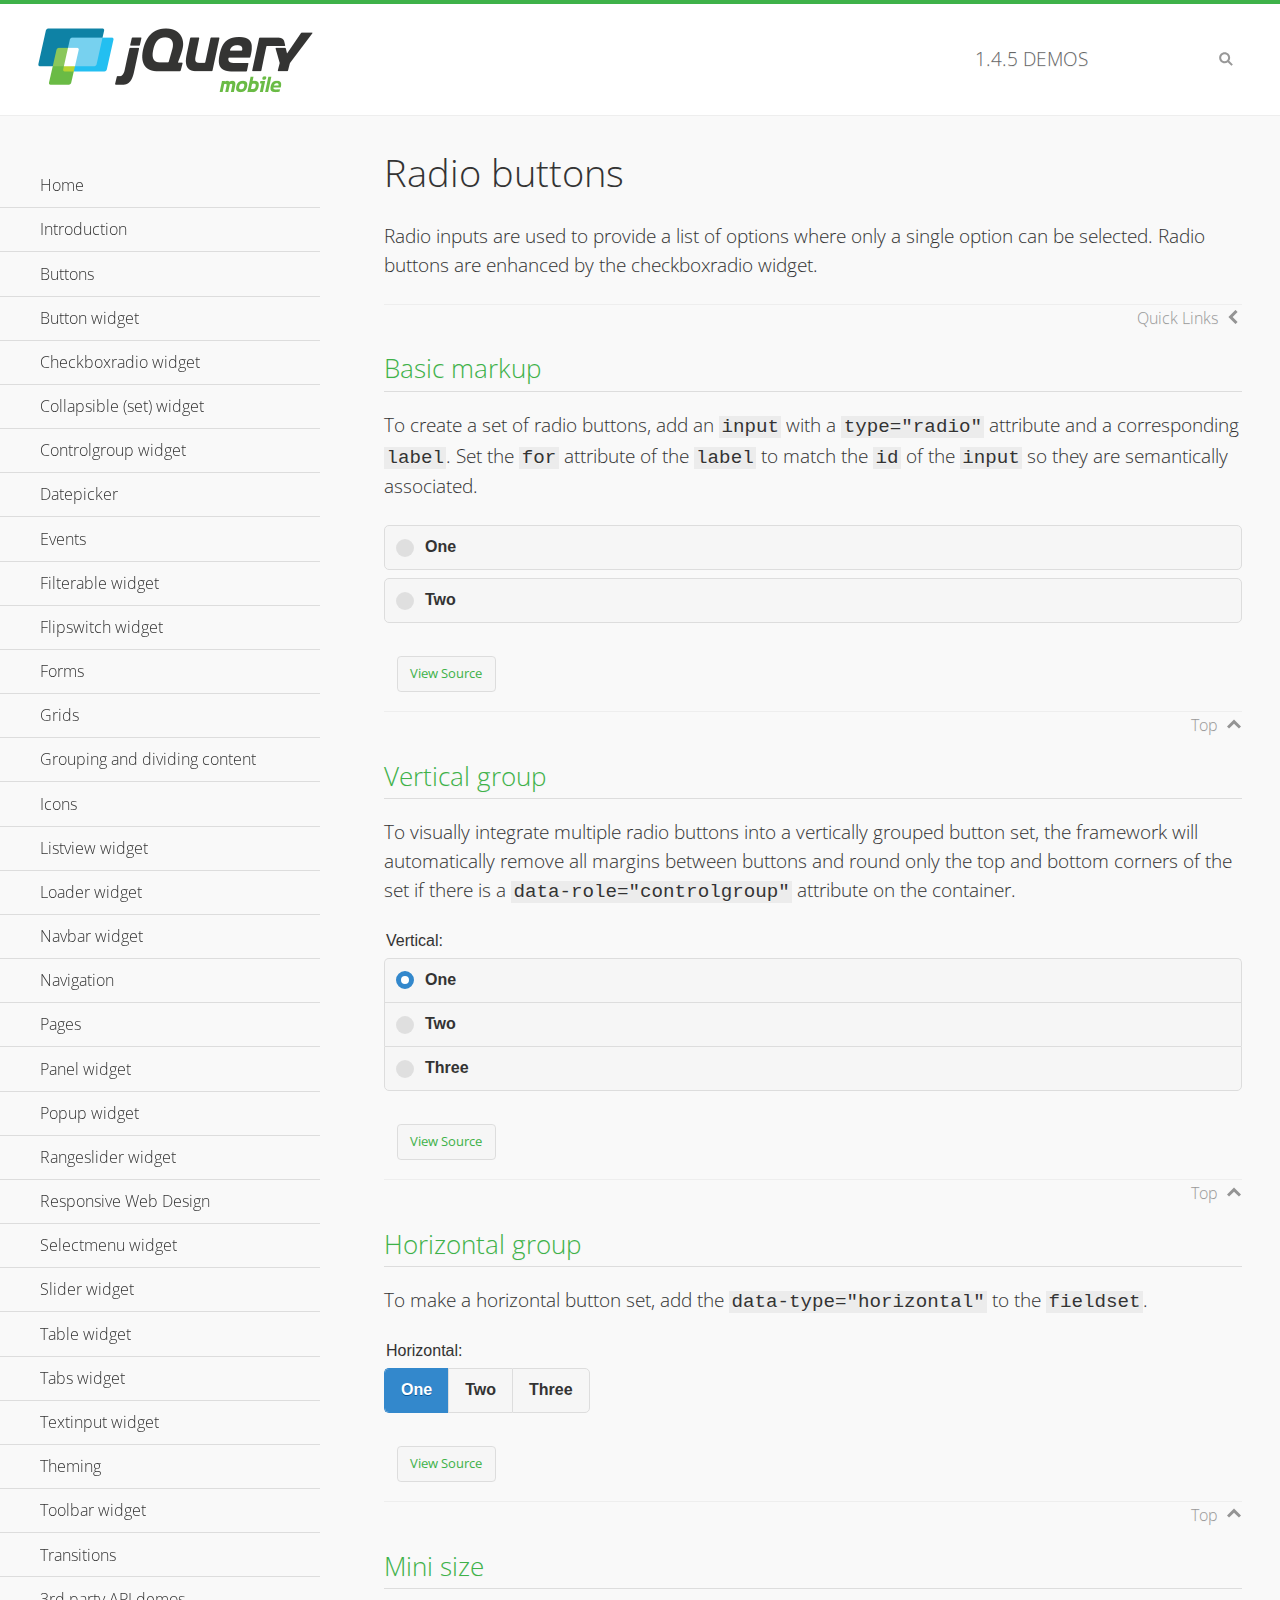
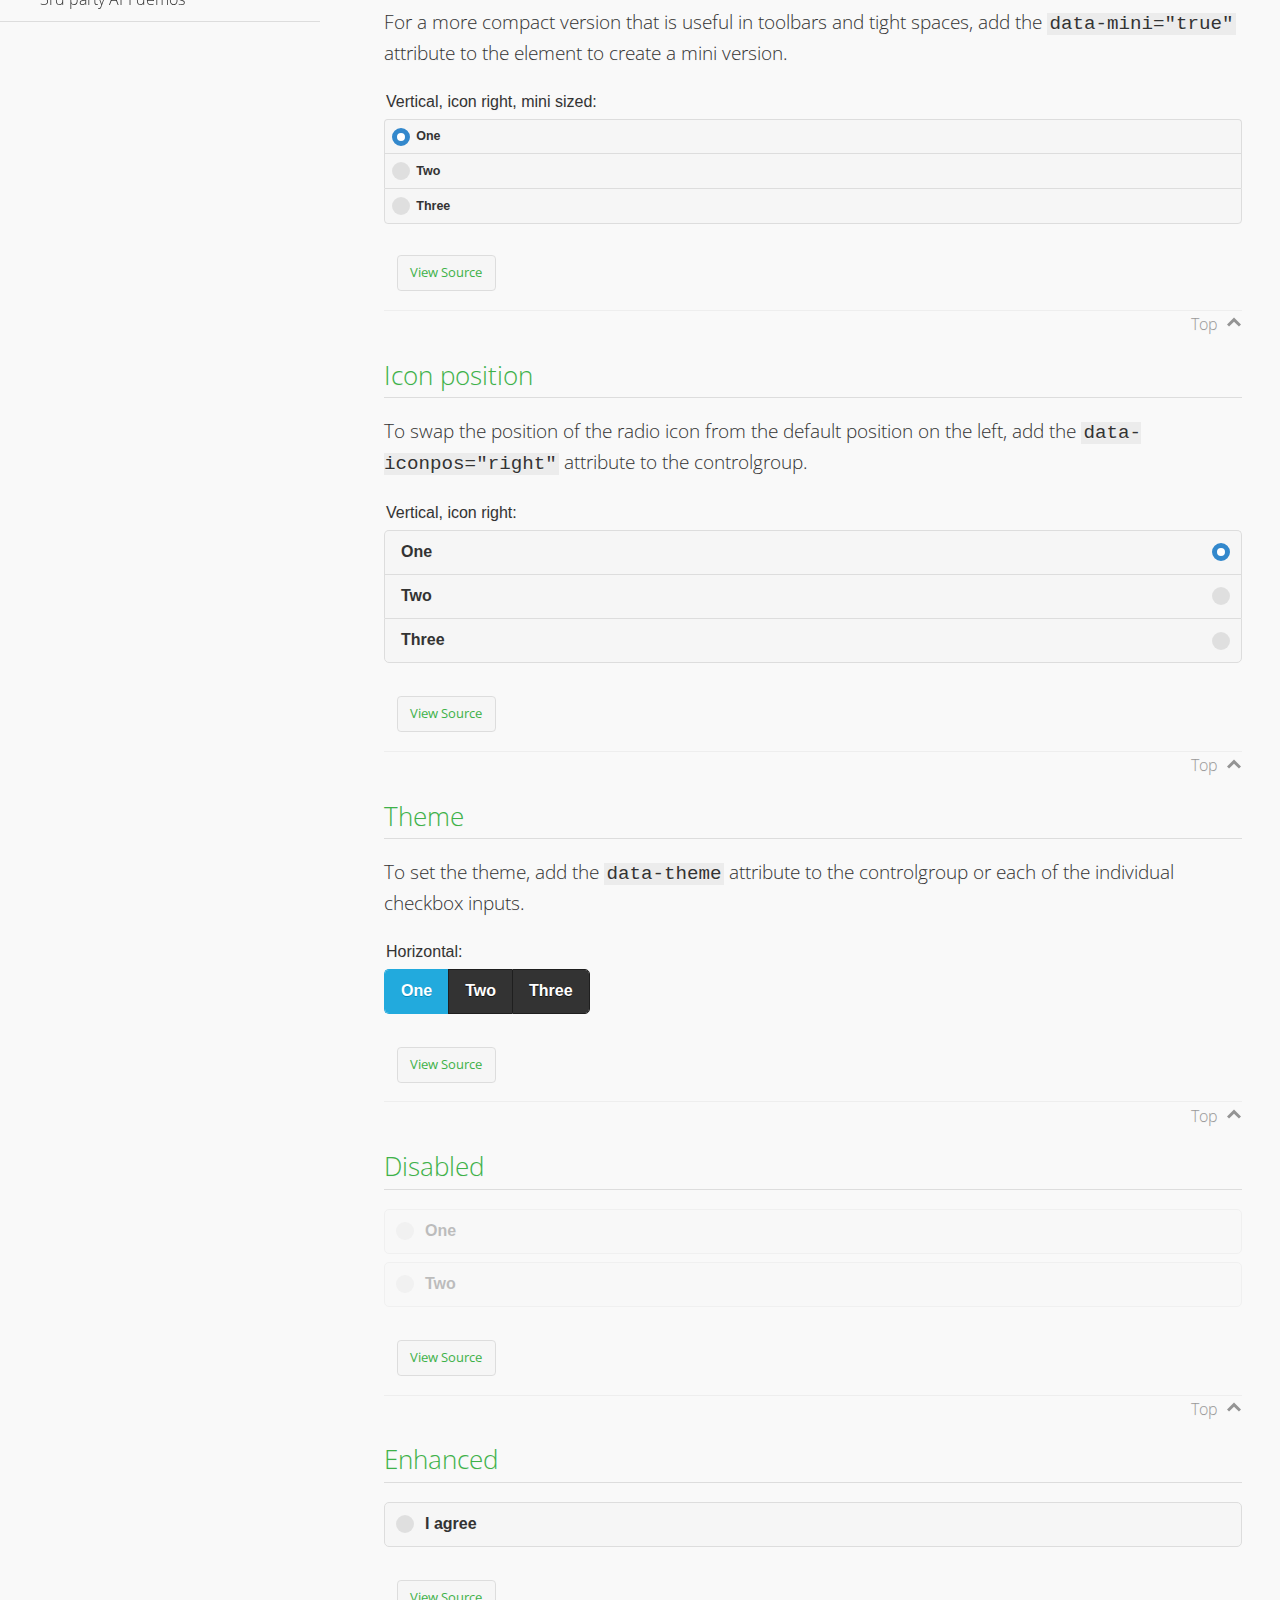
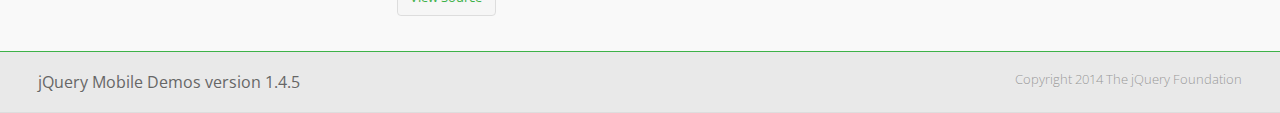
<file: jquery MOBILE/demos/checkboxradio-radio/index.html>
<!DOCTYPE html>
<html>
<head>
	<meta charset="utf-8">
	<meta name="viewport" content="width=device-width, initial-scale=1">
	<title>Radio buttons - jQuery Mobile Demos</title>
	<link rel="shortcut icon" href="../favicon.ico">
	<link rel="stylesheet" href="http://fonts.googleapis.com/css?family=Open+Sans:300,400,700">
	<link rel="stylesheet" href="../css/themes/default/jquery.mobile-1.4.5.min.css">
	<link rel="stylesheet" href="../_assets/css/jqm-demos.css">
	<script src="../js/jquery.js"></script>
	<script src="../_assets/js/index.js"></script>
	<script src="../js/jquery.mobile-1.4.5.min.js"></script>
</head>
<body>
<div data-role="page" class="jqm-demos" data-quicklinks="true">

	<div data-role="header" class="jqm-header">
		<h2><a href="../" title="jQuery Mobile Demos home"><img src="../_assets/img/jquery-logo.png" alt="jQuery Mobile"></a></h2>
		<p><span class="jqm-version"></span> Demos</p>
		<a href="#" class="jqm-navmenu-link ui-btn ui-btn-icon-notext ui-corner-all ui-icon-bars ui-nodisc-icon ui-alt-icon ui-btn-left">Menu</a>
		<a href="#" class="jqm-search-link ui-btn ui-btn-icon-notext ui-corner-all ui-icon-search ui-nodisc-icon ui-alt-icon ui-btn-right">Search</a>
	</div><!-- /header -->

	<div role="main" class="ui-content jqm-content">

		<h1>Radio buttons</h1>

		<p>Radio inputs are used to provide a list of options where only a single option can be selected. Radio buttons are enhanced by the checkboxradio widget.</p>

		<h2>Basic markup</h2>

		<p>To create a set of radio buttons, add an <code>input</code> with a <code>type="radio"</code> attribute and a corresponding <code>label</code>. Set the <code>for</code> attribute of the <code>label</code> to match the <code>id</code> of the <code>input</code> so they are semantically associated.</p>

		<div data-demo-html="true">
			<form>
				<label>
					<input type="radio" name="radio-choice-0" id="radio-choice-0a">One
				</label>

				<label for="radio-choice-0b">Two</label>
				<input type="radio" name="radio-choice-0" id="radio-choice-0b" class="custom">
			</form>
		</div><!--/demo-html -->

		<h2>Vertical group</h2>

		<p>To visually integrate multiple radio buttons into a vertically grouped button set, the framework will automatically remove all margins between buttons and round only the top and bottom corners of the set if there is a <code> data-role="controlgroup"</code> attribute on the container.</p>

		<div data-demo-html="true">
			<form>
					<fieldset data-role="controlgroup">
					<legend>Vertical:</legend>
					<input type="radio" name="radio-choice-v-2" id="radio-choice-v-2a" value="on" checked="checked">
					<label for="radio-choice-v-2a">One</label>
					<input type="radio" name="radio-choice-v-2" id="radio-choice-v-2b" value="off">
					<label for="radio-choice-v-2b">Two</label>
					<input type="radio" name="radio-choice-v-2" id="radio-choice-v-2c" value="other">
					<label for="radio-choice-v-2c">Three</label>
				</fieldset>
			</form>
		</div><!--/demo-html -->

		<h2>Horizontal group</h2>

		<p>To make a horizontal button set, add the <code> data-type="horizontal"</code> to the <code>fieldset</code>.</p>

		<div data-demo-html="true">
			<form>
				<fieldset data-role="controlgroup" data-type="horizontal">
					<legend>Horizontal:</legend>
					<input type="radio" name="radio-choice-h-2" id="radio-choice-h-2a" value="on" checked="checked">
					<label for="radio-choice-h-2a">One</label>
					<input type="radio" name="radio-choice-h-2" id="radio-choice-h-2b" value="off">
					<label for="radio-choice-h-2b">Two</label>
					<input type="radio" name="radio-choice-h-2" id="radio-choice-h-2c" value="other">
					<label for="radio-choice-h-2c">Three</label>
				</fieldset>
			</form>
		</div><!--/demo-html -->

		<h2>Mini size</h2>

		<p>For a more compact version that is useful in toolbars and tight spaces, add the <code>data-mini="true"</code> attribute to the element to create a mini version. </p>

		<div data-demo-html="true">
			<form>
				<fieldset data-role="controlgroup" data-mini="true">
					<legend>Vertical, icon right, mini sized:</legend>
					<input type="radio" name="radio-choice-v-6" id="radio-choice-v-6a" value="on" checked="checked">
					<label for="radio-choice-v-6a">One</label>
					<input type="radio" name="radio-choice-v-6" id="radio-choice-v-6b" value="off">
					<label for="radio-choice-v-6b">Two</label>
					<input type="radio" name="radio-choice-v-6" id="radio-choice-v-6c" value="other">
					<label for="radio-choice-v-6c">Three</label>
				</fieldset>
			</form>
		</div><!--/demo-html -->

		<h2>Icon position</h2>

		<p>To swap the position of the radio icon from the default position on the left, add the <code>data-iconpos="right"</code> attribute to the controlgroup.</p>

		<div data-demo-html="true">
			<form>
				<fieldset data-role="controlgroup" data-iconpos="right">
					<legend>Vertical, icon right:</legend>
					<input type="radio" name="radio-choice-w-6" id="radio-choice-w-6a" value="on" checked="checked">
					<label for="radio-choice-w-6a">One</label>
					<input type="radio" name="radio-choice-w-6" id="radio-choice-w-6b" value="off">
					<label for="radio-choice-w-6b">Two</label>
					<input type="radio" name="radio-choice-w-6" id="radio-choice-w-6c" value="other">
					<label for="radio-choice-w-6c">Three</label>
				</fieldset>
			</form>
		</div><!--/demo-html -->

		<h2>Theme</h2>

		<p>To set the theme, add the <code>data-theme</code> attribute to the controlgroup or each of the individual checkbox inputs.</p>

		<div data-demo-html="true">
			<form>
				<fieldset data-role="controlgroup" data-theme="b" data-type="horizontal">
					<legend>Horizontal:</legend>
					<input type="radio" name="radio-choice-t-6" id="radio-choice-t-6a" value="on" checked="checked">
					<label for="radio-choice-t-6a">One</label>
					<input type="radio" name="radio-choice-t-6" id="radio-choice-t-6b" value="off">
					<label for="radio-choice-t-6b">Two</label>
					<input type="radio" name="radio-choice-t-6" id="radio-choice-t-6c" value="other">
					<label for="radio-choice-t-6c">Three</label>
				</fieldset>
			</form>
		</div><!--/demo-html -->

		<h2>Disabled</h2>

		<div data-demo-html="true">
			<form>
				<label>
					<input type="radio" name="radio-choice-7" id="radio-choice-7a" disabled="disabled">One
				</label>
				<label for="radio-choice-7b">Two</label>
				<input type="radio" name="radio-choice-7" id="radio-choice-7b" disabled="disabled">
			</form>
		</div><!--/demo-html -->

		<h2>Enhanced</h2>

		<div data-demo-html="true">
			<div class="ui-radio">
				<label for="radio-enhanced" class="ui-btn ui-corner-all ui-btn-inherit ui-btn-icon-left ui-radio-off">I agree</label>
				<input type="radio" name="radio-enhanced" id="radio-enhanced" data-enhanced="true">
			</div>
		</div><!--/demo-html -->

	</div><!-- /content -->
	    <div data-role="panel" class="jqm-navmenu-panel" data-position="left" data-display="overlay" data-theme="a">
	    	<ul class="jqm-list ui-alt-icon ui-nodisc-icon">
<li data-filtertext="demos homepage" data-icon="home"><a href=".././">Home</a></li>
<li data-filtertext="introduction overview getting started"><a href="../intro/" data-ajax="false">Introduction</a></li>
<li data-filtertext="buttons button markup buttonmarkup method anchor link button element"><a href="../button-markup/" data-ajax="false">Buttons</a></li>
<li data-filtertext="form button widget input button submit reset"><a href="../button/" data-ajax="false">Button widget</a></li>
<li data-role="collapsible" data-enhanced="true" data-collapsed-icon="carat-d" data-expanded-icon="carat-u" data-iconpos="right" data-inset="false" class="ui-collapsible ui-collapsible-themed-content ui-collapsible-collapsed">
	<h3 class="ui-collapsible-heading ui-collapsible-heading-collapsed">
		<a href="#" class="ui-collapsible-heading-toggle ui-btn ui-btn-icon-right ui-btn-inherit ui-icon-carat-d">
		    Checkboxradio widget<span class="ui-collapsible-heading-status"> click to expand contents</span>
		</a>
	</h3>
	<div class="ui-collapsible-content ui-body-inherit ui-collapsible-content-collapsed" aria-hidden="true">
		<ul>
			<li data-filtertext="form checkboxradio widget checkbox input checkboxes controlgroups"><a href="../checkboxradio-checkbox/" data-ajax="false">Checkboxes</a></li>
			<li data-filtertext="form checkboxradio widget radio input radio buttons controlgroups"><a href="../checkboxradio-radio/" data-ajax="false">Radio buttons</a></li>
		</ul>
	</div>
</li>
<li data-role="collapsible" data-enhanced="true" data-collapsed-icon="carat-d" data-expanded-icon="carat-u" data-iconpos="right" data-inset="false" class="ui-collapsible ui-collapsible-themed-content ui-collapsible-collapsed">
	<h3 class="ui-collapsible-heading ui-collapsible-heading-collapsed">
		<a href="#" class="ui-collapsible-heading-toggle ui-btn ui-btn-icon-right ui-btn-inherit ui-icon-carat-d">
			Collapsible (set) widget<span class="ui-collapsible-heading-status"> click to expand contents</span>
		</a>
	</h3>
	<div class="ui-collapsible-content ui-body-inherit ui-collapsible-content-collapsed" aria-hidden="true">
		<ul>
			<li data-filtertext="collapsibles content formatting"><a href="../collapsible/" data-ajax="false">Collapsible</a></li>
			<li data-filtertext="dynamic collapsible set accordion append expand"><a href="../collapsible-dynamic/" data-ajax="false">Dynamic collapsibles</a></li>
			<li data-filtertext="accordions collapsible set widget content formatting grouped collapsibles"><a href="../collapsibleset/" data-ajax="false">Collapsible set</a></li>
		</ul>
	</div>
</li>
<li data-role="collapsible" data-enhanced="true" data-collapsed-icon="carat-d" data-expanded-icon="carat-u" data-iconpos="right" data-inset="false" class="ui-collapsible ui-collapsible-themed-content ui-collapsible-collapsed">
	<h3 class="ui-collapsible-heading ui-collapsible-heading-collapsed">
		<a href="#" class="ui-collapsible-heading-toggle ui-btn ui-btn-icon-right ui-btn-inherit ui-icon-carat-d">
			Controlgroup widget<span class="ui-collapsible-heading-status"> click to expand contents</span>
		</a>
	</h3>
	<div class="ui-collapsible-content ui-body-inherit ui-collapsible-content-collapsed" aria-hidden="true">
		<ul>
			<li data-filtertext="controlgroups selectmenu checkboxradio input grouped buttons horizontal vertical"><a href="../controlgroup/" data-ajax="false">Controlgroup</a></li>
			<li data-filtertext="dynamic controlgroup dynamically add buttons"><a href="../controlgroup-dynamic/" data-ajax="false">Dynamic controlgroups</a></li>
		</ul>
	</div>
</li>
<li data-filtertext="form datepicker widget date input"><a href="../datepicker/" data-ajax="false">Datepicker</a></li>
<li data-role="collapsible" data-enhanced="true" data-collapsed-icon="carat-d" data-expanded-icon="carat-u" data-iconpos="right" data-inset="false" class="ui-collapsible ui-collapsible-themed-content ui-collapsible-collapsed">
	<h3 class="ui-collapsible-heading ui-collapsible-heading-collapsed">
		<a href="#" class="ui-collapsible-heading-toggle ui-btn ui-btn-icon-right ui-btn-inherit ui-icon-carat-d">
			Events<span class="ui-collapsible-heading-status"> click to expand contents</span>
		</a>
	</h3>
	<div class="ui-collapsible-content ui-body-inherit ui-collapsible-content-collapsed" aria-hidden="true">
		<ul>
			<li data-filtertext="swipe to delete list items listviews swipe events"><a href="../swipe-list/" data-ajax="false">Swipe list items</a></li>
			<li data-filtertext="swipe to navigate swipe page navigation swipe events"><a href="../swipe-page/" data-ajax="false">Swipe page navigation</a></li>
		</ul>
	</div>
</li>
<li data-filtertext="filterable filter elements sorting searching listview table"><a href="../filterable/" data-ajax="false">Filterable widget</a></li>
<li data-filtertext="form flipswitch widget flip toggle switch binary select checkbox input"><a href="../flipswitch/" data-ajax="false">Flipswitch widget</a></li>
<li data-role="collapsible" data-enhanced="true" data-collapsed-icon="carat-d" data-expanded-icon="carat-u" data-iconpos="right" data-inset="false" class="ui-collapsible ui-collapsible-themed-content ui-collapsible-collapsed">
	<h3 class="ui-collapsible-heading ui-collapsible-heading-collapsed">
		<a href="#" class="ui-collapsible-heading-toggle ui-btn ui-btn-icon-right ui-btn-inherit ui-icon-carat-d">
			Forms<span class="ui-collapsible-heading-status"> click to expand contents</span>
		</a>
	</h3>
	<div class="ui-collapsible-content ui-body-inherit ui-collapsible-content-collapsed" aria-hidden="true">
		<ul>
			<li data-filtertext="forms text checkbox radio range button submit reset inputs selects textarea slider flipswitch label form elements"><a href="../forms/" data-ajax="false">Forms</a></li>
			<li data-filtertext="form hide labels hidden accessible ui-hidden-accessible forms"><a href="../forms-label-hidden-accessible/" data-ajax="false">Hide labels</a></li>
			<li data-filtertext="form field containers fieldcontain ui-field-contain forms"><a href="../forms-field-contain/" data-ajax="false">Field containers</a></li>
			<li data-filtertext="forms disabled form elements"><a href="../forms-disabled/" data-ajax="false">Forms disabled</a></li>
			<li data-filtertext="forms gallery examples overview forms text checkbox radio range button submit reset inputs selects textarea slider flipswitch label form elements"><a href="../forms-gallery/" data-ajax="false">Forms gallery</a></li>
		</ul>
	</div>
</li>
<li data-role="collapsible" data-enhanced="true" data-collapsed-icon="carat-d" data-expanded-icon="carat-u" data-iconpos="right" data-inset="false" class="ui-collapsible ui-collapsible-themed-content ui-collapsible-collapsed">
	<h3 class="ui-collapsible-heading ui-collapsible-heading-collapsed">
		<a href="#" class="ui-collapsible-heading-toggle ui-btn ui-btn-icon-right ui-btn-inherit ui-icon-carat-d">
			Grids<span class="ui-collapsible-heading-status"> click to expand contents</span>
		</a>
	</h3>
	<div class="ui-collapsible-content ui-body-inherit ui-collapsible-content-collapsed" aria-hidden="true">
		<ul>
			<li data-filtertext="grids columns blocks content formatting rwd responsive css framework"><a href="../grids/" data-ajax="false">Grids</a></li>
			<li data-filtertext="buttons in grids css framework"><a href="../grids-buttons/" data-ajax="false">Buttons in grids</a></li>
			<li data-filtertext="custom responsive grids rwd css framework"><a href="../grids-custom-responsive/" data-ajax="false">Custom responsive grids</a></li>
		</ul>
	</div>
</li>
<li data-filtertext="blocks content formatting sections heading"><a href="../body-bar-classes/" data-ajax="false">Grouping and dividing content</a></li>
<li data-role="collapsible" data-enhanced="true" data-collapsed-icon="carat-d" data-expanded-icon="carat-u" data-iconpos="right" data-inset="false" class="ui-collapsible ui-collapsible-themed-content ui-collapsible-collapsed">
	<h3 class="ui-collapsible-heading ui-collapsible-heading-collapsed">
		<a href="#" class="ui-collapsible-heading-toggle ui-btn ui-btn-icon-right ui-btn-inherit ui-icon-carat-d">
			Icons<span class="ui-collapsible-heading-status"> click to expand contents</span>
		</a>
	</h3>
	<div class="ui-collapsible-content ui-body-inherit ui-collapsible-content-collapsed" aria-hidden="true">
		<ul>
			<li data-filtertext="button icons svg disc alt custom icon position"><a href="../icons/" data-ajax="false">Icons</a></li>
			<li data-filtertext=""><a href="../icons-grunticon/" data-ajax="false">Grunticon loader</a></li>
		</ul>
	</div>
</li>
<li data-role="collapsible" data-enhanced="true" data-collapsed-icon="carat-d" data-expanded-icon="carat-u" data-iconpos="right" data-inset="false" class="ui-collapsible ui-collapsible-themed-content ui-collapsible-collapsed">
	<h3 class="ui-collapsible-heading ui-collapsible-heading-collapsed">
		<a href="#" class="ui-collapsible-heading-toggle ui-btn ui-btn-icon-right ui-btn-inherit ui-icon-carat-d">
			Listview widget<span class="ui-collapsible-heading-status"> click to expand contents</span>
		</a>
	</h3>
	<div class="ui-collapsible-content ui-body-inherit ui-collapsible-content-collapsed" aria-hidden="true">
		<ul>
			<li data-filtertext="listview widget thumbnails icons nested split button collapsible ul ol"><a href="../listview/" data-ajax="false">Listview</a></li>
			<li data-filtertext="autocomplete filterable reveal listview filtertextbeforefilter placeholder"><a href="../listview-autocomplete/" data-ajax="false">Listview autocomplete</a></li>
			<li data-filtertext="autocomplete filterable reveal listview remote data filtertextbeforefilter placeholder"><a href="../listview-autocomplete-remote/" data-ajax="false">Listview autocomplete remote data</a></li>
			<li data-filtertext="autodividers anchor jump scroll linkbars listview lists ul ol"><a href="../listview-autodividers-linkbar/" data-ajax="false">Listview autodividers linkbar</a></li>
			<li data-filtertext="listview autodividers selector autodividersselector lists ul ol"><a href="../listview-autodividers-selector/" data-ajax="false">Listview autodividers selector</a></li>
			<li data-filtertext="listview nested list items"><a href="../listview-nested-lists/" data-ajax="false">Nested Listviews</a></li>
			<li data-filtertext="listview collapsible list items flat"><a href="../listview-collapsible-item-flat/" data-ajax="false">Listview collapsible list items (flat)</a></li>
			<li data-filtertext="listview collapsible list indented"><a href="../listview-collapsible-item-indented/" data-ajax="false">Listview collapsible list items (indented)</a></li>
			<li data-filtertext="grid listview responsive grids responsive listviews lists ul"><a href="../listview-grid/" data-ajax="false">Listview responsive grid</a></li>
		</ul>
	</div>
</li>
<li data-filtertext="loader widget page loading navigation overlay spinner"><a href="../loader/" data-ajax="false">Loader widget</a></li>
<li data-filtertext="navbar widget navmenu toolbars header footer"><a href="../navbar/" data-ajax="false">Navbar widget</a></li>
<li data-role="collapsible" data-enhanced="true" data-collapsed-icon="carat-d" data-expanded-icon="carat-u" data-iconpos="right" data-inset="false" class="ui-collapsible ui-collapsible-themed-content ui-collapsible-collapsed">
	<h3 class="ui-collapsible-heading ui-collapsible-heading-collapsed">
		<a href="#" class="ui-collapsible-heading-toggle ui-btn ui-btn-icon-right ui-btn-inherit ui-icon-carat-d">
			Navigation<span class="ui-collapsible-heading-status"> click to expand contents</span>
		</a>
	</h3>
	<div class="ui-collapsible-content ui-body-inherit ui-collapsible-content-collapsed" aria-hidden="true">
		<ul>
			<li data-filtertext="ajax navigation navigate widget history event method"><a href="../navigation/" data-ajax="false">Navigation</a></li>
			<li data-filtertext="linking pages page links navigation ajax prefetch cache"><a href="../navigation-linking-pages/" data-ajax="false">Linking pages</a></li>
			<!-- <li data-filtertext="php redirect server redirection server-side navigation"><a href="../navigation-php-redirect/" data-ajax="false">PHP redirect demo</a></li>-->
			<li data-filtertext="navigation redirection hash query"><a href="../navigation-hash-processing/" data-ajax="false">Hash processing demo</a></li>
			<li data-filtertext="navigation redirection hash query"><a href="../page-events/" data-ajax="false">Page Navigation Events</a></li>
		</ul>
	</div>
</li>
<li data-role="collapsible" data-enhanced="true" data-collapsed-icon="carat-d" data-expanded-icon="carat-u" data-iconpos="right" data-inset="false" class="ui-collapsible ui-collapsible-themed-content ui-collapsible-collapsed">
	<h3 class="ui-collapsible-heading ui-collapsible-heading-collapsed">
		<a href="#" class="ui-collapsible-heading-toggle ui-btn ui-btn-icon-right ui-btn-inherit ui-icon-carat-d">
			Pages<span class="ui-collapsible-heading-status"> click to expand contents</span>
		</a>
	</h3>
	<div class="ui-collapsible-content ui-body-inherit ui-collapsible-content-collapsed" aria-hidden="true">
		<ul>
			<li data-filtertext="pages page widget ajax navigation"><a href="../pages/" data-ajax="false">Pages</a></li>
			<li data-filtertext="single page"><a href="../pages-single-page/" data-ajax="false">Single page</a></li>
			<li data-filtertext="multipage multi-page page"><a href="../pages-multi-page/" data-ajax="false">Multi-page template</a></li>
			<li data-filtertext="dialog page widget modal popup"><a href="../pages-dialog/" data-ajax="false">Dialog page</a></li>
		</ul>
	</div>
</li>
<li data-role="collapsible" data-enhanced="true" data-collapsed-icon="carat-d" data-expanded-icon="carat-u" data-iconpos="right" data-inset="false" class="ui-collapsible ui-collapsible-themed-content ui-collapsible-collapsed">
	<h3 class="ui-collapsible-heading ui-collapsible-heading-collapsed">
		<a href="#" class="ui-collapsible-heading-toggle ui-btn ui-btn-icon-right ui-btn-inherit ui-icon-carat-d">
			Panel widget<span class="ui-collapsible-heading-status"> click to expand contents</span>
		</a>
	</h3>
	<div class="ui-collapsible-content ui-body-inherit ui-collapsible-content-collapsed" aria-hidden="true">
		<ul>
			<li data-filtertext="panel widget sliding panels reveal push overlay responsive"><a href="../panel/" data-ajax="false">Panel</a></li>
			<li data-filtertext=""><a href="../panel-external/" data-ajax="false">External panels</a></li>
			<li data-filtertext="panel "><a href="../panel-fixed/" data-ajax="false">Fixed panels</a></li>
			<li data-filtertext="panel slide panels sliding panels shadow rwd responsive breakpoint"><a href="../panel-responsive/" data-ajax="false">Panels responsive</a></li>
			<li data-filtertext="panel custom style custom panel width reveal shadow listview panel styling page background wrapper"><a href="../panel-styling/" data-ajax="false">Custom panel style</a></li>
			<li data-filtertext="panel open on swipe"><a href="../panel-swipe-open/" data-ajax="false">Panel open on swipe</a></li>
			<li data-filtertext="panels outside page internal external toolbars"><a href="../panel-external-internal/" data-ajax="false">Panel external and internal</a></li>
		</ul>
	</div>
</li>
<li data-role="collapsible" data-enhanced="true" data-collapsed-icon="carat-d" data-expanded-icon="carat-u" data-iconpos="right" data-inset="false" class="ui-collapsible ui-collapsible-themed-content ui-collapsible-collapsed">
	<h3 class="ui-collapsible-heading ui-collapsible-heading-collapsed">
		<a href="#" class="ui-collapsible-heading-toggle ui-btn ui-btn-icon-right ui-btn-inherit ui-icon-carat-d">
			Popup widget<span class="ui-collapsible-heading-status"> click to expand contents</span>
		</a>
	</h3>
	<div class="ui-collapsible-content ui-body-inherit ui-collapsible-content-collapsed" aria-hidden="true">
		<ul>
			<li data-filtertext="popup widget popups dialog modal transition tooltip lightbox form overlay screen flip pop fade transition"><a href="../popup/" data-ajax="false">Popup</a></li>
			<li data-filtertext="popup alignment position"><a href="../popup-alignment/" data-ajax="false">Popup alignment</a></li>
			<li data-filtertext="popup arrow size popups popover"><a href="../popup-arrow-size/" data-ajax="false">Popup arrow size</a></li>
			<li data-filtertext="dynamic popups popup images lightbox"><a href="../popup-dynamic/" data-ajax="false">Dynamic popups</a></li>
			<li data-filtertext="popups with iframes scaling"><a href="../popup-iframe/" data-ajax="false">Popups with iframes</a></li>
			<li data-filtertext="popup image scaling"><a href="../popup-image-scaling/" data-ajax="false">Popup image scaling</a></li>
			<li data-filtertext="external popup outside multi-page"><a href="../popup-outside-multipage/" data-ajax="false">Popup outside multi-page</a></li>
		</ul>
	</div>
</li>
<li data-filtertext="form rangeslider widget dual sliders dual handle sliders range input"><a href="../rangeslider/" data-ajax="false">Rangeslider widget</a></li>
<li data-filtertext="responsive web design rwd adaptive progressive enhancement PE accessible mobile breakpoints media query media queries"><a href="../rwd/" data-ajax="false">Responsive Web Design</a></li>
<li data-role="collapsible" data-enhanced="true" data-collapsed-icon="carat-d" data-expanded-icon="carat-u" data-iconpos="right" data-inset="false" class="ui-collapsible ui-collapsible-themed-content ui-collapsible-collapsed">
	<h3 class="ui-collapsible-heading ui-collapsible-heading-collapsed">
		<a href="#" class="ui-collapsible-heading-toggle ui-btn ui-btn-icon-right ui-btn-inherit ui-icon-carat-d">
			Selectmenu widget<span class="ui-collapsible-heading-status"> click to expand contents</span>
		</a>
	</h3>
	<div class="ui-collapsible-content ui-body-inherit ui-collapsible-content-collapsed" aria-hidden="true">
		<ul>
			<li data-filtertext="form selectmenu widget select input custom select menu selects"><a href="../selectmenu/" data-ajax="false">Selectmenu</a></li>
			<li data-filtertext="form custom select menu selectmenu widget custom menu option optgroup multiple selects"><a href="../selectmenu-custom/" data-ajax="false">Custom select menu</a></li>
			<li data-filtertext="filterable select filter popup dialog"><a href="../selectmenu-custom-filter/" data-ajax="false">Custom select menu with filter</a></li>
		</ul>
	</div>
</li>
<li data-role="collapsible" data-enhanced="true" data-collapsed-icon="carat-d" data-expanded-icon="carat-u" data-iconpos="right" data-inset="false" class="ui-collapsible ui-collapsible-themed-content ui-collapsible-collapsed">
	<h3 class="ui-collapsible-heading ui-collapsible-heading-collapsed">
		<a href="#" class="ui-collapsible-heading-toggle ui-btn ui-btn-icon-right ui-btn-inherit ui-icon-carat-d">
			Slider widget<span class="ui-collapsible-heading-status"> click to expand contents</span>
		</a>
	</h3>
	<div class="ui-collapsible-content ui-body-inherit ui-collapsible-content-collapsed" aria-hidden="true">
		<ul>
			<li data-filtertext="form slider widget range input single sliders"><a href="../slider/" data-ajax="false">Slider</a></li>
			<li data-filtertext="form slider widget flipswitch slider binary select flip toggle switch"><a href="../slider-flipswitch/" data-ajax="false">Slider flip toggle switch</a></li>
			<li data-filtertext="form slider tooltip handle value input range sliders"><a href="../slider-tooltip/" data-ajax="false">Slider tooltip</a></li>
		</ul>
	</div>
</li>
<li data-role="collapsible" data-enhanced="true" data-collapsed-icon="carat-d" data-expanded-icon="carat-u" data-iconpos="right" data-inset="false" class="ui-collapsible ui-collapsible-themed-content ui-collapsible-collapsed">
	<h3 class="ui-collapsible-heading ui-collapsible-heading-collapsed">
		<a href="#" class="ui-collapsible-heading-toggle ui-btn ui-btn-icon-right ui-btn-inherit ui-icon-carat-d">
			Table widget<span class="ui-collapsible-heading-status"> click to expand contents</span>
		</a>
	</h3>
	<div class="ui-collapsible-content ui-body-inherit ui-collapsible-content-collapsed" aria-hidden="true">
		<ul>
			<li data-filtertext="table widget reflow column toggle th td responsive tables rwd hide show tabular"><a href="../table-column-toggle/" data-ajax="false">Table Column Toggle</a></li>
			<li data-filtertext="table column toggle phone comparison demo"><a href="../table-column-toggle-example/" data-ajax="false">Table Column Toggle demo</a></li>
			<li data-filtertext="responsive tables table column toggle heading groups rwd breakpoint"><a href="../table-column-toggle-heading-groups/" data-ajax="false">Table Column Toggle heading groups</a></li>
			<li data-filtertext="responsive tables table column toggle hide rwd breakpoint customization options"><a href="../table-column-toggle-options/" data-ajax="false">Table Column Toggle options</a></li>
			<li data-filtertext="table reflow th td responsive rwd columns tabular"><a href="../table-reflow/" data-ajax="false">Table Reflow</a></li>
			<li data-filtertext="responsive tables table reflow heading groups rwd breakpoint"><a href="../table-reflow-heading-groups/" data-ajax="false">Table Reflow heading groups</a></li>
			<li data-filtertext="responsive tables table reflow stripes strokes table style"><a href="../table-reflow-stripes-strokes/" data-ajax="false">Table Reflow stripes and strokes</a></li>
			<li data-filtertext="responsive tables table reflow stack custom styles"><a href="../table-reflow-styling/" data-ajax="false">Table Reflow custom styles</a></li>
		</ul>
	</div>
</li>
<li data-filtertext="ui tabs widget"><a href="../tabs/" data-ajax="false">Tabs widget</a></li>
<li data-filtertext="form textinput widget text input textarea number date time tel email file color password"><a href="../textinput/" data-ajax="false">Textinput widget</a></li>
<li data-role="collapsible" data-enhanced="true" data-collapsed-icon="carat-d" data-expanded-icon="carat-u" data-iconpos="right" data-inset="false" class="ui-collapsible ui-collapsible-themed-content ui-collapsible-collapsed">
	<h3 class="ui-collapsible-heading ui-collapsible-heading-collapsed">
		<a href="#" class="ui-collapsible-heading-toggle ui-btn ui-btn-icon-right ui-btn-inherit ui-icon-carat-d">
			Theming<span class="ui-collapsible-heading-status"> click to expand contents</span>
		</a>
	</h3>
	<div class="ui-collapsible-content ui-body-inherit ui-collapsible-content-collapsed" aria-hidden="true">
		<ul>
			<li data-filtertext="default theme swatches theming style css"><a href="../theme-default/" data-ajax="false">Default theme</a></li>
			<li data-filtertext="classic theme old theme swatches theming style css"><a href="../theme-classic/" data-ajax="false">Classic theme</a></li>
		</ul>
	</div>
</li>
<li data-role="collapsible" data-enhanced="true" data-collapsed-icon="carat-d" data-expanded-icon="carat-u" data-iconpos="right" data-inset="false" class="ui-collapsible ui-collapsible-themed-content ui-collapsible-collapsed">
	<h3 class="ui-collapsible-heading ui-collapsible-heading-collapsed">
		<a href="#" class="ui-collapsible-heading-toggle ui-btn ui-btn-icon-right ui-btn-inherit ui-icon-carat-d">
			Toolbar widget<span class="ui-collapsible-heading-status"> click to expand contents</span>
		</a>
	</h3>
	<div class="ui-collapsible-content ui-body-inherit ui-collapsible-content-collapsed" aria-hidden="true">
		<ul>
			<li data-filtertext="toolbar widget header footer toolbars fixed fullscreen external sections"><a href="../toolbar/" data-ajax="false">Toolbar</a></li>
			<li data-filtertext="dynamic toolbars dynamically add toolbar header footer"><a href="../toolbar-dynamic/" data-ajax="false">Dynamic toolbars</a></li>
			<li data-filtertext="external toolbars header footer"><a href="../toolbar-external/" data-ajax="false">External toolbars</a></li>
			<li data-filtertext="fixed toolbars header footer"><a href="../toolbar-fixed/" data-ajax="false">Fixed toolbars</a></li>
			<li data-filtertext="fixed fullscreen toolbars header footer"><a href="../toolbar-fixed-fullscreen/" data-ajax="false">Fullscreen toolbars</a></li>
			<li data-filtertext="external fixed toolbars header footer"><a href="../toolbar-fixed-external/" data-ajax="false">Fixed external toolbars</a></li>
			<li data-filtertext="external persistent toolbars header footer navbar navmenu"><a href="../toolbar-fixed-persistent/" data-ajax="false">Persistent toolbars</a></li>
			<li data-filtertext="external ajax optimized toolbars persistent toolbars header footer navbar"><a href="../toolbar-fixed-persistent-optimized/" data-ajax="false">Ajax optimized toolbars</a></li>
			<li data-filtertext="form in toolbars header footer"><a href="../toolbar-fixed-forms/" data-ajax="false">Form in toolbar</a></li>
		</ul>
	</div>
</li>
<li data-filtertext="page transitions animated pages popup navigation flip slide fade pop"><a href="../transitions/" data-ajax="false">Transitions</a></li>
<li data-role="collapsible" data-enhanced="true" data-collapsed-icon="carat-d" data-expanded-icon="carat-u" data-iconpos="right" data-inset="false" class="ui-collapsible ui-collapsible-themed-content ui-collapsible-collapsed">
	<h3 class="ui-collapsible-heading ui-collapsible-heading-collapsed">
		<a href="#" class="ui-collapsible-heading-toggle ui-btn ui-btn-icon-right ui-btn-inherit ui-icon-carat-d">
			3rd party API demos<span class="ui-collapsible-heading-status"> click to expand contents</span>
		</a>
	</h3>
	<div class="ui-collapsible-content ui-body-inherit ui-collapsible-content-collapsed" aria-hidden="true">
		<ul>
			<li data-filtertext="backbone requirejs navigation router"><a href="../backbone-requirejs/" data-ajax="false">Backbone RequireJS</a></li>
			<li data-filtertext="google maps geolocation demo"><a href="../map-geolocation/" data-ajax="false">Google Maps geolocation</a></li>
			<li data-filtertext="google maps hybrid"><a href="../map-list-toggle/" data-ajax="false">Google Maps list toggle</a></li>
		</ul>
	</div>
</li>



		     </ul>
		</div><!-- /panel -->


	<div data-role="footer" data-position="fixed" data-tap-toggle="false" class="jqm-footer">
		<p>jQuery Mobile Demos version <span class="jqm-version"></span></p>
		<p>Copyright 2014 The jQuery Foundation</p>
	</div><!-- /footer -->
	<!-- TODO: This should become an external panel so we can add input to markup (unique ID) -->
    <div data-role="panel" class="jqm-search-panel" data-position="right" data-display="overlay" data-theme="a">
		<div class="jqm-search">
			<ul class="jqm-list" data-filter-placeholder="Search demos..." data-filter-reveal="true">
<li data-filtertext="demos homepage" data-icon="home"><a href=".././">Home</a></li>
<li data-filtertext="introduction overview getting started"><a href="../intro/" data-ajax="false">Introduction</a></li>
<li data-filtertext="buttons button markup buttonmarkup method anchor link button element"><a href="../button-markup/" data-ajax="false">Buttons</a></li>
<li data-filtertext="form button widget input button submit reset"><a href="../button/" data-ajax="false">Button widget</a></li>
<li data-role="collapsible" data-enhanced="true" data-collapsed-icon="carat-d" data-expanded-icon="carat-u" data-iconpos="right" data-inset="false" class="ui-collapsible ui-collapsible-themed-content ui-collapsible-collapsed">
	<h3 class="ui-collapsible-heading ui-collapsible-heading-collapsed">
		<a href="#" class="ui-collapsible-heading-toggle ui-btn ui-btn-icon-right ui-btn-inherit ui-icon-carat-d">
		    Checkboxradio widget<span class="ui-collapsible-heading-status"> click to expand contents</span>
		</a>
	</h3>
	<div class="ui-collapsible-content ui-body-inherit ui-collapsible-content-collapsed" aria-hidden="true">
		<ul>
			<li data-filtertext="form checkboxradio widget checkbox input checkboxes controlgroups"><a href="../checkboxradio-checkbox/" data-ajax="false">Checkboxes</a></li>
			<li data-filtertext="form checkboxradio widget radio input radio buttons controlgroups"><a href="../checkboxradio-radio/" data-ajax="false">Radio buttons</a></li>
		</ul>
	</div>
</li>
<li data-role="collapsible" data-enhanced="true" data-collapsed-icon="carat-d" data-expanded-icon="carat-u" data-iconpos="right" data-inset="false" class="ui-collapsible ui-collapsible-themed-content ui-collapsible-collapsed">
	<h3 class="ui-collapsible-heading ui-collapsible-heading-collapsed">
		<a href="#" class="ui-collapsible-heading-toggle ui-btn ui-btn-icon-right ui-btn-inherit ui-icon-carat-d">
			Collapsible (set) widget<span class="ui-collapsible-heading-status"> click to expand contents</span>
		</a>
	</h3>
	<div class="ui-collapsible-content ui-body-inherit ui-collapsible-content-collapsed" aria-hidden="true">
		<ul>
			<li data-filtertext="collapsibles content formatting"><a href="../collapsible/" data-ajax="false">Collapsible</a></li>
			<li data-filtertext="dynamic collapsible set accordion append expand"><a href="../collapsible-dynamic/" data-ajax="false">Dynamic collapsibles</a></li>
			<li data-filtertext="accordions collapsible set widget content formatting grouped collapsibles"><a href="../collapsibleset/" data-ajax="false">Collapsible set</a></li>
		</ul>
	</div>
</li>
<li data-role="collapsible" data-enhanced="true" data-collapsed-icon="carat-d" data-expanded-icon="carat-u" data-iconpos="right" data-inset="false" class="ui-collapsible ui-collapsible-themed-content ui-collapsible-collapsed">
	<h3 class="ui-collapsible-heading ui-collapsible-heading-collapsed">
		<a href="#" class="ui-collapsible-heading-toggle ui-btn ui-btn-icon-right ui-btn-inherit ui-icon-carat-d">
			Controlgroup widget<span class="ui-collapsible-heading-status"> click to expand contents</span>
		</a>
	</h3>
	<div class="ui-collapsible-content ui-body-inherit ui-collapsible-content-collapsed" aria-hidden="true">
		<ul>
			<li data-filtertext="controlgroups selectmenu checkboxradio input grouped buttons horizontal vertical"><a href="../controlgroup/" data-ajax="false">Controlgroup</a></li>
			<li data-filtertext="dynamic controlgroup dynamically add buttons"><a href="../controlgroup-dynamic/" data-ajax="false">Dynamic controlgroups</a></li>
		</ul>
	</div>
</li>
<li data-filtertext="form datepicker widget date input"><a href="../datepicker/" data-ajax="false">Datepicker</a></li>
<li data-role="collapsible" data-enhanced="true" data-collapsed-icon="carat-d" data-expanded-icon="carat-u" data-iconpos="right" data-inset="false" class="ui-collapsible ui-collapsible-themed-content ui-collapsible-collapsed">
	<h3 class="ui-collapsible-heading ui-collapsible-heading-collapsed">
		<a href="#" class="ui-collapsible-heading-toggle ui-btn ui-btn-icon-right ui-btn-inherit ui-icon-carat-d">
			Events<span class="ui-collapsible-heading-status"> click to expand contents</span>
		</a>
	</h3>
	<div class="ui-collapsible-content ui-body-inherit ui-collapsible-content-collapsed" aria-hidden="true">
		<ul>
			<li data-filtertext="swipe to delete list items listviews swipe events"><a href="../swipe-list/" data-ajax="false">Swipe list items</a></li>
			<li data-filtertext="swipe to navigate swipe page navigation swipe events"><a href="../swipe-page/" data-ajax="false">Swipe page navigation</a></li>
		</ul>
	</div>
</li>
<li data-filtertext="filterable filter elements sorting searching listview table"><a href="../filterable/" data-ajax="false">Filterable widget</a></li>
<li data-filtertext="form flipswitch widget flip toggle switch binary select checkbox input"><a href="../flipswitch/" data-ajax="false">Flipswitch widget</a></li>
<li data-role="collapsible" data-enhanced="true" data-collapsed-icon="carat-d" data-expanded-icon="carat-u" data-iconpos="right" data-inset="false" class="ui-collapsible ui-collapsible-themed-content ui-collapsible-collapsed">
	<h3 class="ui-collapsible-heading ui-collapsible-heading-collapsed">
		<a href="#" class="ui-collapsible-heading-toggle ui-btn ui-btn-icon-right ui-btn-inherit ui-icon-carat-d">
			Forms<span class="ui-collapsible-heading-status"> click to expand contents</span>
		</a>
	</h3>
	<div class="ui-collapsible-content ui-body-inherit ui-collapsible-content-collapsed" aria-hidden="true">
		<ul>
			<li data-filtertext="forms text checkbox radio range button submit reset inputs selects textarea slider flipswitch label form elements"><a href="../forms/" data-ajax="false">Forms</a></li>
			<li data-filtertext="form hide labels hidden accessible ui-hidden-accessible forms"><a href="../forms-label-hidden-accessible/" data-ajax="false">Hide labels</a></li>
			<li data-filtertext="form field containers fieldcontain ui-field-contain forms"><a href="../forms-field-contain/" data-ajax="false">Field containers</a></li>
			<li data-filtertext="forms disabled form elements"><a href="../forms-disabled/" data-ajax="false">Forms disabled</a></li>
			<li data-filtertext="forms gallery examples overview forms text checkbox radio range button submit reset inputs selects textarea slider flipswitch label form elements"><a href="../forms-gallery/" data-ajax="false">Forms gallery</a></li>
		</ul>
	</div>
</li>
<li data-role="collapsible" data-enhanced="true" data-collapsed-icon="carat-d" data-expanded-icon="carat-u" data-iconpos="right" data-inset="false" class="ui-collapsible ui-collapsible-themed-content ui-collapsible-collapsed">
	<h3 class="ui-collapsible-heading ui-collapsible-heading-collapsed">
		<a href="#" class="ui-collapsible-heading-toggle ui-btn ui-btn-icon-right ui-btn-inherit ui-icon-carat-d">
			Grids<span class="ui-collapsible-heading-status"> click to expand contents</span>
		</a>
	</h3>
	<div class="ui-collapsible-content ui-body-inherit ui-collapsible-content-collapsed" aria-hidden="true">
		<ul>
			<li data-filtertext="grids columns blocks content formatting rwd responsive css framework"><a href="../grids/" data-ajax="false">Grids</a></li>
			<li data-filtertext="buttons in grids css framework"><a href="../grids-buttons/" data-ajax="false">Buttons in grids</a></li>
			<li data-filtertext="custom responsive grids rwd css framework"><a href="../grids-custom-responsive/" data-ajax="false">Custom responsive grids</a></li>
		</ul>
	</div>
</li>
<li data-filtertext="blocks content formatting sections heading"><a href="../body-bar-classes/" data-ajax="false">Grouping and dividing content</a></li>
<li data-role="collapsible" data-enhanced="true" data-collapsed-icon="carat-d" data-expanded-icon="carat-u" data-iconpos="right" data-inset="false" class="ui-collapsible ui-collapsible-themed-content ui-collapsible-collapsed">
	<h3 class="ui-collapsible-heading ui-collapsible-heading-collapsed">
		<a href="#" class="ui-collapsible-heading-toggle ui-btn ui-btn-icon-right ui-btn-inherit ui-icon-carat-d">
			Icons<span class="ui-collapsible-heading-status"> click to expand contents</span>
		</a>
	</h3>
	<div class="ui-collapsible-content ui-body-inherit ui-collapsible-content-collapsed" aria-hidden="true">
		<ul>
			<li data-filtertext="button icons svg disc alt custom icon position"><a href="../icons/" data-ajax="false">Icons</a></li>
			<li data-filtertext=""><a href="../icons-grunticon/" data-ajax="false">Grunticon loader</a></li>
		</ul>
	</div>
</li>
<li data-role="collapsible" data-enhanced="true" data-collapsed-icon="carat-d" data-expanded-icon="carat-u" data-iconpos="right" data-inset="false" class="ui-collapsible ui-collapsible-themed-content ui-collapsible-collapsed">
	<h3 class="ui-collapsible-heading ui-collapsible-heading-collapsed">
		<a href="#" class="ui-collapsible-heading-toggle ui-btn ui-btn-icon-right ui-btn-inherit ui-icon-carat-d">
			Listview widget<span class="ui-collapsible-heading-status"> click to expand contents</span>
		</a>
	</h3>
	<div class="ui-collapsible-content ui-body-inherit ui-collapsible-content-collapsed" aria-hidden="true">
		<ul>
			<li data-filtertext="listview widget thumbnails icons nested split button collapsible ul ol"><a href="../listview/" data-ajax="false">Listview</a></li>
			<li data-filtertext="autocomplete filterable reveal listview filtertextbeforefilter placeholder"><a href="../listview-autocomplete/" data-ajax="false">Listview autocomplete</a></li>
			<li data-filtertext="autocomplete filterable reveal listview remote data filtertextbeforefilter placeholder"><a href="../listview-autocomplete-remote/" data-ajax="false">Listview autocomplete remote data</a></li>
			<li data-filtertext="autodividers anchor jump scroll linkbars listview lists ul ol"><a href="../listview-autodividers-linkbar/" data-ajax="false">Listview autodividers linkbar</a></li>
			<li data-filtertext="listview autodividers selector autodividersselector lists ul ol"><a href="../listview-autodividers-selector/" data-ajax="false">Listview autodividers selector</a></li>
			<li data-filtertext="listview nested list items"><a href="../listview-nested-lists/" data-ajax="false">Nested Listviews</a></li>
			<li data-filtertext="listview collapsible list items flat"><a href="../listview-collapsible-item-flat/" data-ajax="false">Listview collapsible list items (flat)</a></li>
			<li data-filtertext="listview collapsible list indented"><a href="../listview-collapsible-item-indented/" data-ajax="false">Listview collapsible list items (indented)</a></li>
			<li data-filtertext="grid listview responsive grids responsive listviews lists ul"><a href="../listview-grid/" data-ajax="false">Listview responsive grid</a></li>
		</ul>
	</div>
</li>
<li data-filtertext="loader widget page loading navigation overlay spinner"><a href="../loader/" data-ajax="false">Loader widget</a></li>
<li data-filtertext="navbar widget navmenu toolbars header footer"><a href="../navbar/" data-ajax="false">Navbar widget</a></li>
<li data-role="collapsible" data-enhanced="true" data-collapsed-icon="carat-d" data-expanded-icon="carat-u" data-iconpos="right" data-inset="false" class="ui-collapsible ui-collapsible-themed-content ui-collapsible-collapsed">
	<h3 class="ui-collapsible-heading ui-collapsible-heading-collapsed">
		<a href="#" class="ui-collapsible-heading-toggle ui-btn ui-btn-icon-right ui-btn-inherit ui-icon-carat-d">
			Navigation<span class="ui-collapsible-heading-status"> click to expand contents</span>
		</a>
	</h3>
	<div class="ui-collapsible-content ui-body-inherit ui-collapsible-content-collapsed" aria-hidden="true">
		<ul>
			<li data-filtertext="ajax navigation navigate widget history event method"><a href="../navigation/" data-ajax="false">Navigation</a></li>
			<li data-filtertext="linking pages page links navigation ajax prefetch cache"><a href="../navigation-linking-pages/" data-ajax="false">Linking pages</a></li>
			<!-- <li data-filtertext="php redirect server redirection server-side navigation"><a href="../navigation-php-redirect/" data-ajax="false">PHP redirect demo</a></li>-->
			<li data-filtertext="navigation redirection hash query"><a href="../navigation-hash-processing/" data-ajax="false">Hash processing demo</a></li>
			<li data-filtertext="navigation redirection hash query"><a href="../page-events/" data-ajax="false">Page Navigation Events</a></li>
		</ul>
	</div>
</li>
<li data-role="collapsible" data-enhanced="true" data-collapsed-icon="carat-d" data-expanded-icon="carat-u" data-iconpos="right" data-inset="false" class="ui-collapsible ui-collapsible-themed-content ui-collapsible-collapsed">
	<h3 class="ui-collapsible-heading ui-collapsible-heading-collapsed">
		<a href="#" class="ui-collapsible-heading-toggle ui-btn ui-btn-icon-right ui-btn-inherit ui-icon-carat-d">
			Pages<span class="ui-collapsible-heading-status"> click to expand contents</span>
		</a>
	</h3>
	<div class="ui-collapsible-content ui-body-inherit ui-collapsible-content-collapsed" aria-hidden="true">
		<ul>
			<li data-filtertext="pages page widget ajax navigation"><a href="../pages/" data-ajax="false">Pages</a></li>
			<li data-filtertext="single page"><a href="../pages-single-page/" data-ajax="false">Single page</a></li>
			<li data-filtertext="multipage multi-page page"><a href="../pages-multi-page/" data-ajax="false">Multi-page template</a></li>
			<li data-filtertext="dialog page widget modal popup"><a href="../pages-dialog/" data-ajax="false">Dialog page</a></li>
		</ul>
	</div>
</li>
<li data-role="collapsible" data-enhanced="true" data-collapsed-icon="carat-d" data-expanded-icon="carat-u" data-iconpos="right" data-inset="false" class="ui-collapsible ui-collapsible-themed-content ui-collapsible-collapsed">
	<h3 class="ui-collapsible-heading ui-collapsible-heading-collapsed">
		<a href="#" class="ui-collapsible-heading-toggle ui-btn ui-btn-icon-right ui-btn-inherit ui-icon-carat-d">
			Panel widget<span class="ui-collapsible-heading-status"> click to expand contents</span>
		</a>
	</h3>
	<div class="ui-collapsible-content ui-body-inherit ui-collapsible-content-collapsed" aria-hidden="true">
		<ul>
			<li data-filtertext="panel widget sliding panels reveal push overlay responsive"><a href="../panel/" data-ajax="false">Panel</a></li>
			<li data-filtertext=""><a href="../panel-external/" data-ajax="false">External panels</a></li>
			<li data-filtertext="panel "><a href="../panel-fixed/" data-ajax="false">Fixed panels</a></li>
			<li data-filtertext="panel slide panels sliding panels shadow rwd responsive breakpoint"><a href="../panel-responsive/" data-ajax="false">Panels responsive</a></li>
			<li data-filtertext="panel custom style custom panel width reveal shadow listview panel styling page background wrapper"><a href="../panel-styling/" data-ajax="false">Custom panel style</a></li>
			<li data-filtertext="panel open on swipe"><a href="../panel-swipe-open/" data-ajax="false">Panel open on swipe</a></li>
			<li data-filtertext="panels outside page internal external toolbars"><a href="../panel-external-internal/" data-ajax="false">Panel external and internal</a></li>
		</ul>
	</div>
</li>
<li data-role="collapsible" data-enhanced="true" data-collapsed-icon="carat-d" data-expanded-icon="carat-u" data-iconpos="right" data-inset="false" class="ui-collapsible ui-collapsible-themed-content ui-collapsible-collapsed">
	<h3 class="ui-collapsible-heading ui-collapsible-heading-collapsed">
		<a href="#" class="ui-collapsible-heading-toggle ui-btn ui-btn-icon-right ui-btn-inherit ui-icon-carat-d">
			Popup widget<span class="ui-collapsible-heading-status"> click to expand contents</span>
		</a>
	</h3>
	<div class="ui-collapsible-content ui-body-inherit ui-collapsible-content-collapsed" aria-hidden="true">
		<ul>
			<li data-filtertext="popup widget popups dialog modal transition tooltip lightbox form overlay screen flip pop fade transition"><a href="../popup/" data-ajax="false">Popup</a></li>
			<li data-filtertext="popup alignment position"><a href="../popup-alignment/" data-ajax="false">Popup alignment</a></li>
			<li data-filtertext="popup arrow size popups popover"><a href="../popup-arrow-size/" data-ajax="false">Popup arrow size</a></li>
			<li data-filtertext="dynamic popups popup images lightbox"><a href="../popup-dynamic/" data-ajax="false">Dynamic popups</a></li>
			<li data-filtertext="popups with iframes scaling"><a href="../popup-iframe/" data-ajax="false">Popups with iframes</a></li>
			<li data-filtertext="popup image scaling"><a href="../popup-image-scaling/" data-ajax="false">Popup image scaling</a></li>
			<li data-filtertext="external popup outside multi-page"><a href="../popup-outside-multipage/" data-ajax="false">Popup outside multi-page</a></li>
		</ul>
	</div>
</li>
<li data-filtertext="form rangeslider widget dual sliders dual handle sliders range input"><a href="../rangeslider/" data-ajax="false">Rangeslider widget</a></li>
<li data-filtertext="responsive web design rwd adaptive progressive enhancement PE accessible mobile breakpoints media query media queries"><a href="../rwd/" data-ajax="false">Responsive Web Design</a></li>
<li data-role="collapsible" data-enhanced="true" data-collapsed-icon="carat-d" data-expanded-icon="carat-u" data-iconpos="right" data-inset="false" class="ui-collapsible ui-collapsible-themed-content ui-collapsible-collapsed">
	<h3 class="ui-collapsible-heading ui-collapsible-heading-collapsed">
		<a href="#" class="ui-collapsible-heading-toggle ui-btn ui-btn-icon-right ui-btn-inherit ui-icon-carat-d">
			Selectmenu widget<span class="ui-collapsible-heading-status"> click to expand contents</span>
		</a>
	</h3>
	<div class="ui-collapsible-content ui-body-inherit ui-collapsible-content-collapsed" aria-hidden="true">
		<ul>
			<li data-filtertext="form selectmenu widget select input custom select menu selects"><a href="../selectmenu/" data-ajax="false">Selectmenu</a></li>
			<li data-filtertext="form custom select menu selectmenu widget custom menu option optgroup multiple selects"><a href="../selectmenu-custom/" data-ajax="false">Custom select menu</a></li>
			<li data-filtertext="filterable select filter popup dialog"><a href="../selectmenu-custom-filter/" data-ajax="false">Custom select menu with filter</a></li>
		</ul>
	</div>
</li>
<li data-role="collapsible" data-enhanced="true" data-collapsed-icon="carat-d" data-expanded-icon="carat-u" data-iconpos="right" data-inset="false" class="ui-collapsible ui-collapsible-themed-content ui-collapsible-collapsed">
	<h3 class="ui-collapsible-heading ui-collapsible-heading-collapsed">
		<a href="#" class="ui-collapsible-heading-toggle ui-btn ui-btn-icon-right ui-btn-inherit ui-icon-carat-d">
			Slider widget<span class="ui-collapsible-heading-status"> click to expand contents</span>
		</a>
	</h3>
	<div class="ui-collapsible-content ui-body-inherit ui-collapsible-content-collapsed" aria-hidden="true">
		<ul>
			<li data-filtertext="form slider widget range input single sliders"><a href="../slider/" data-ajax="false">Slider</a></li>
			<li data-filtertext="form slider widget flipswitch slider binary select flip toggle switch"><a href="../slider-flipswitch/" data-ajax="false">Slider flip toggle switch</a></li>
			<li data-filtertext="form slider tooltip handle value input range sliders"><a href="../slider-tooltip/" data-ajax="false">Slider tooltip</a></li>
		</ul>
	</div>
</li>
<li data-role="collapsible" data-enhanced="true" data-collapsed-icon="carat-d" data-expanded-icon="carat-u" data-iconpos="right" data-inset="false" class="ui-collapsible ui-collapsible-themed-content ui-collapsible-collapsed">
	<h3 class="ui-collapsible-heading ui-collapsible-heading-collapsed">
		<a href="#" class="ui-collapsible-heading-toggle ui-btn ui-btn-icon-right ui-btn-inherit ui-icon-carat-d">
			Table widget<span class="ui-collapsible-heading-status"> click to expand contents</span>
		</a>
	</h3>
	<div class="ui-collapsible-content ui-body-inherit ui-collapsible-content-collapsed" aria-hidden="true">
		<ul>
			<li data-filtertext="table widget reflow column toggle th td responsive tables rwd hide show tabular"><a href="../table-column-toggle/" data-ajax="false">Table Column Toggle</a></li>
			<li data-filtertext="table column toggle phone comparison demo"><a href="../table-column-toggle-example/" data-ajax="false">Table Column Toggle demo</a></li>
			<li data-filtertext="responsive tables table column toggle heading groups rwd breakpoint"><a href="../table-column-toggle-heading-groups/" data-ajax="false">Table Column Toggle heading groups</a></li>
			<li data-filtertext="responsive tables table column toggle hide rwd breakpoint customization options"><a href="../table-column-toggle-options/" data-ajax="false">Table Column Toggle options</a></li>
			<li data-filtertext="table reflow th td responsive rwd columns tabular"><a href="../table-reflow/" data-ajax="false">Table Reflow</a></li>
			<li data-filtertext="responsive tables table reflow heading groups rwd breakpoint"><a href="../table-reflow-heading-groups/" data-ajax="false">Table Reflow heading groups</a></li>
			<li data-filtertext="responsive tables table reflow stripes strokes table style"><a href="../table-reflow-stripes-strokes/" data-ajax="false">Table Reflow stripes and strokes</a></li>
			<li data-filtertext="responsive tables table reflow stack custom styles"><a href="../table-reflow-styling/" data-ajax="false">Table Reflow custom styles</a></li>
		</ul>
	</div>
</li>
<li data-filtertext="ui tabs widget"><a href="../tabs/" data-ajax="false">Tabs widget</a></li>
<li data-filtertext="form textinput widget text input textarea number date time tel email file color password"><a href="../textinput/" data-ajax="false">Textinput widget</a></li>
<li data-role="collapsible" data-enhanced="true" data-collapsed-icon="carat-d" data-expanded-icon="carat-u" data-iconpos="right" data-inset="false" class="ui-collapsible ui-collapsible-themed-content ui-collapsible-collapsed">
	<h3 class="ui-collapsible-heading ui-collapsible-heading-collapsed">
		<a href="#" class="ui-collapsible-heading-toggle ui-btn ui-btn-icon-right ui-btn-inherit ui-icon-carat-d">
			Theming<span class="ui-collapsible-heading-status"> click to expand contents</span>
		</a>
	</h3>
	<div class="ui-collapsible-content ui-body-inherit ui-collapsible-content-collapsed" aria-hidden="true">
		<ul>
			<li data-filtertext="default theme swatches theming style css"><a href="../theme-default/" data-ajax="false">Default theme</a></li>
			<li data-filtertext="classic theme old theme swatches theming style css"><a href="../theme-classic/" data-ajax="false">Classic theme</a></li>
		</ul>
	</div>
</li>
<li data-role="collapsible" data-enhanced="true" data-collapsed-icon="carat-d" data-expanded-icon="carat-u" data-iconpos="right" data-inset="false" class="ui-collapsible ui-collapsible-themed-content ui-collapsible-collapsed">
	<h3 class="ui-collapsible-heading ui-collapsible-heading-collapsed">
		<a href="#" class="ui-collapsible-heading-toggle ui-btn ui-btn-icon-right ui-btn-inherit ui-icon-carat-d">
			Toolbar widget<span class="ui-collapsible-heading-status"> click to expand contents</span>
		</a>
	</h3>
	<div class="ui-collapsible-content ui-body-inherit ui-collapsible-content-collapsed" aria-hidden="true">
		<ul>
			<li data-filtertext="toolbar widget header footer toolbars fixed fullscreen external sections"><a href="../toolbar/" data-ajax="false">Toolbar</a></li>
			<li data-filtertext="dynamic toolbars dynamically add toolbar header footer"><a href="../toolbar-dynamic/" data-ajax="false">Dynamic toolbars</a></li>
			<li data-filtertext="external toolbars header footer"><a href="../toolbar-external/" data-ajax="false">External toolbars</a></li>
			<li data-filtertext="fixed toolbars header footer"><a href="../toolbar-fixed/" data-ajax="false">Fixed toolbars</a></li>
			<li data-filtertext="fixed fullscreen toolbars header footer"><a href="../toolbar-fixed-fullscreen/" data-ajax="false">Fullscreen toolbars</a></li>
			<li data-filtertext="external fixed toolbars header footer"><a href="../toolbar-fixed-external/" data-ajax="false">Fixed external toolbars</a></li>
			<li data-filtertext="external persistent toolbars header footer navbar navmenu"><a href="../toolbar-fixed-persistent/" data-ajax="false">Persistent toolbars</a></li>
			<li data-filtertext="external ajax optimized toolbars persistent toolbars header footer navbar"><a href="../toolbar-fixed-persistent-optimized/" data-ajax="false">Ajax optimized toolbars</a></li>
			<li data-filtertext="form in toolbars header footer"><a href="../toolbar-fixed-forms/" data-ajax="false">Form in toolbar</a></li>
		</ul>
	</div>
</li>
<li data-filtertext="page transitions animated pages popup navigation flip slide fade pop"><a href="../transitions/" data-ajax="false">Transitions</a></li>
<li data-role="collapsible" data-enhanced="true" data-collapsed-icon="carat-d" data-expanded-icon="carat-u" data-iconpos="right" data-inset="false" class="ui-collapsible ui-collapsible-themed-content ui-collapsible-collapsed">
	<h3 class="ui-collapsible-heading ui-collapsible-heading-collapsed">
		<a href="#" class="ui-collapsible-heading-toggle ui-btn ui-btn-icon-right ui-btn-inherit ui-icon-carat-d">
			3rd party API demos<span class="ui-collapsible-heading-status"> click to expand contents</span>
		</a>
	</h3>
	<div class="ui-collapsible-content ui-body-inherit ui-collapsible-content-collapsed" aria-hidden="true">
		<ul>
			<li data-filtertext="backbone requirejs navigation router"><a href="../backbone-requirejs/" data-ajax="false">Backbone RequireJS</a></li>
			<li data-filtertext="google maps geolocation demo"><a href="../map-geolocation/" data-ajax="false">Google Maps geolocation</a></li>
			<li data-filtertext="google maps hybrid"><a href="../map-list-toggle/" data-ajax="false">Google Maps list toggle</a></li>
		</ul>
	</div>
</li>



			</ul>
		</div>
	</div><!-- /panel -->


</div><!-- /page -->

</body>
</html>
</file>
<file: word games/main.css>
html, body {
	margin: 0;
	padding: 0;
  background-image:url(greybg.png);
	  font-family: Arial, Helvetica, sans-serif;
	    }

#navContent{
margin:auto;	
width:800px;
height:400px;
position:relative;
overflow:hidden;
}

#game1{
margin:auto;
width:800px;
height:400px;
right:0px;
position:absolute;
}

#game2{
margin:auto;	
width:800px;
height:400px;
right:-800px;
position:absolute;
} 



 
.questionText{
font-size:27px;
color:#FFF;
}

.option{width:400px;
height:30px;
margin:15px;
font-size:18px;
color:#FFFFFF; 
padding:2px;
padding-left:10px;
border: 2px solid white;
cursor:pointer;
background-color:#3399FF;
}

.option:hover{
border:#FC0 solid 2px;
color:#FC0;
}


		







 

#topbar{
height:50px;
margin:auto;
margin-top:50px;
color:#FFF;
font-size:36px;
font-family:Arial, Helvetica, sans-serif;
width:800px;
border-bottom:solid white 1px;
}
 
.spacer{
height:30px;
}

 




.feedback1{
width:150px;
padding:5px;
font-size:30px;
color:#FFFFCC;
background-color:#009900;
font-family:Arial, Helvetica, sans-serif;
text-align:center;
}

.feedback2{
width:150px;
padding:5px;
font-size:30px;
color:#FFFFCC;
background-color:#CC3300;
font-family:Arial, Helvetica, sans-serif;
text-align:center;
}
 
 
@media screen and (max-width:800px) {
	#topbar{margin-left:1%;margin-right:1%;	width:96%;}
	#navContent{margin:1%;	width:98%;}
	#game1{margin:1%;	width:98%;}
	#game2{margin:1%;	width:98%;}


}
@media screen and (max-width:460px) {
	.option{width:80%;margin:5%;}
}
</file>
<file: jquery MOBILE/demos/_assets/css/jqm-demos.css>
/* JQM Demos custom CSS */

/* Header */
.jqm-demos .jqm-header {
	background: #fff;
	border-top: 4px solid #3eb249;
	border-bottom-color: #eee;
}
.jqm-demos .jqm-header h2 {
	padding: .4em 0 .1em;
	margin: 0 3em;
}
.jqm-demos .jqm-header h2 a {
	display: inline-block;
	text-decoration: none;
	min-height: 40px;
}
.jqm-demos .jqm-header h2 img {
	display: block;
	width: 140px;
	height: auto;
}
.jqm-demos .jqm-header h2 > img {
	display: inline-block;
}
.jqm-demos .jqm-header p {
	position: absolute;
	bottom: -2em;
	left: 1em;
	margin: 0;
	color: #666;
	font-family: 'Open Sans', sans-serif;
	font-weight: 300;
	text-transform: uppercase;
}
.jqm-demos .jqm-header .ui-btn {
	width: 2em;
	height: 2em;
	background: none;
	border: 0;
	top: 50%;
	margin-top: -1em;
	-webkit-border-radius: .3125em;
	border-radius: .3125em;
	opacity: .4;
	filter: Alpha(Opacity=40);
}

/* Footer */
.jqm-demos .jqm-footer.ui-footer {
	position: absolute;
	bottom: 0;
	padding-bottom: 0;
}
.jqm-demos .jqm-footer {
	border-top: 1px solid #3eb249;
}
.jqm-demos .jqm-footer p {
	font-size: .8em;
	color: #999;
	font-family: 'Open Sans', sans-serif;
	font-weight: 300;
	margin: 0 1.25em 1.25em;
}
.jqm-demos .jqm-footer p:first-child {
	font-size: 1em;
	color: #666;
	font-weight: 400;
	margin: 1em 1em .75em;
}

/* Content */
.jqm-demos .jqm-content {
	padding-top: 3em;
}
.jqm-demos .jqm-content > h1,
.jqm-demos .jqm-content > h2,
.jqm-demos .jqm-content > h3,
.jqm-demos .jqm-content > p,
.jqm-demos .jqm-content > ul li,
.jqm-demos .jqm-content > a {
	font-family: 'Open Sans', sans-serif;
	font-weight: 300;
}
.jqm-demos .jqm-content > h1 {
	font-size: 2.4em;
	margin: 0 0 .625em;
}
.jqm-demos .jqm-content > h2 {
	color: #3eb249;
	background-color: transparent;
	border-bottom: 1px solid #ddd;
	font-size: 1.6em;
	padding-bottom: .2em;
	margin: 0 0 .7375em;
}
.jqm-demos .jqm-content > h3 {
	color: #3eb249;
	background-color: transparent;
	font-size: 1.4em;
	margin: 0 0 1em;
}
.jqm-demos .jqm-content > p {
	font-size: 1.2em;
	line-height: 1.5;
}
.jqm-demos .jqm-content > ul:not(.jqm-list) li {
	font-size: 1.2em;
	line-height: 1.5;
}
.jqm-demos .jqm-content > p {
	margin: 0 0 1.25em;
}
.jqm-demos .jqm-content > ul,
.jqm-demos .jqm-content > ol {
	padding-left: 1.3em;
}
.jqm-demos .jqm-content > .ui-listview {
	padding-left: 0;
}
.jqm-demos .jqm-content > a,
.jqm-demos .jqm-content > p a,
.jqm-demos .jqm-content > ul:not(.jqm-list) li a {
	font-weight: 400;
	text-decoration: none;
}
.jqm-demos .jqm-content strong {
	font-weight: 700;
}
.jqm-demos .jqm-content > p strong {
	font-weight: 400;
}

/* Homepage */
.jqm-home > .jqm-content > img {
	width: 400px;
	max-width: 100%;
	display: block;
	margin: 2.5em 0;
}
.jqm-home .ui-grid-a {
	margin: 2.5em -.5em -.5em;
}
.jqm-block-content {
	margin: .5em;
	padding: 1em;
	background: #fff;
	border: 1px solid #eee;
	-webkit-border-radius: .3125em;
	border-radius: .3125em;
	font-family: 'Open Sans', sans-serif;
}
.jqm-block-content h3 {
	font-size: 1.5em;
	font-weight: 300;
	color: #3eb249;
	border-bottom: 1px solid #ddd;
	padding-bottom: .25em;
	margin: 0 0 .5em;
}
.jqm-block-content p {
	font-size: 1.1em;
	font-weight: 300;
	line-height: 1.4;
	margin: .7em 0;
}
.jqm-block-content p:last-child {
	margin-bottom: 0;
}
.jqm-block-content a:link {
	font-weight: 300;
	text-decoration: none;
}

/* Code */
.jqm-content pre,
.jqm-content code {
	font-family: "Consolas", "Bitstream Vera Sans Mono", "Courier New", Courier, monospace;
	background: #e5e5e5;
	background: rgba(0,0,0,.05);
	padding: 0 .125em;
}
.jqm-content pre {
	padding: 0 1em 1.2em;
	white-space: pre-wrap;
}
.jqm-content pre > code {
	padding: 0;
	background: none;
	font-size: .9em;
}

/* Lists */
.jqm-demos .jqm-search .jqm-list {
	margin: 0 -1em 1em;
}
.jqm-demos .jqm-list .ui-btn,
.jqm-demos .jqm-list .ui-btn:visited,
.jqm-demos .jqm-list .ui-li-divider {
	font-family: 'Open Sans', sans-serif;
	font-weight: 300;
	text-shadow: none !important;
}
.jqm-demos .jqm-list .ui-btn:hover,
.jqm-demos .jqm-list .ui-btn:active {
	color: #3388cc;
}
.jqm-demos .jqm-list .ui-btn.ui-btn-active {
	color: #fff;
}
.jqm-demos .jqm-list .ui-li-divider {
	color: #3eb249;
}

/* Navmenu */
.jqm-navmenu-panel .ui-listview > li .ui-collapsible-heading {
	margin: 0;
}
.jqm-navmenu-panel .ui-collapsible.ui-li-static {
	padding: 0;
	border: none !important;
}
.jqm-navmenu-panel .ui-collapsible + li > .ui-btn,
.jqm-navmenu-panel .ui-collapsible + .ui-collapsible > .ui-collapsible-heading > .ui-btn,
.jqm-navmenu-panel .ui-panel-inner > .ui-listview > li.ui-first-child .ui-btn {
	border-top: none !important;
}
.jqm-navmenu-panel .ui-listview .ui-listview .ui-btn {
	padding-left: 1.5em;
	color: #999;
}
.jqm-navmenu-panel .ui-listview .ui-listview .ui-btn.ui-btn-active {
	color: #fff;
}
.jqm-navmenu-panel .ui-btn:after {
	opacity: .4;
	filter: Alpha(Opacity=40);
}
.jqm-demos .jqm-navmenu-panel.jqm-panel-page-nav {
	display: none;
	position: absolute;
	top: 178px;
	left: 12px;
}
.jqm-demos .jqm-navmenu-panel.jqm-panel-page-nav ul li:first-child a{
	border-top: none;
}
/* Search */
.jqm-search-panel .ui-panel-inner {
	padding-top: 0;
}
.jqm-search-panel .ui-input-search {
	margin: 1em 0;
}
.jqm-search-panel .ui-input-search.ui-focus {
	-webkit-box-shadow: inset 0 1px 3px rgba(0,0,0,.2);
	-moz-box-shadow: inset 0 1px 3px rgba(0,0,0,.2);
	box-shadow: inset 0 1px 3px rgba(0,0,0,.2);
}
.jqm-list .jqm-search-results-keywords {
    padding: .46857em 0 0;
    font-size: .8em;
    font-weight: 300;
    color: #999;
    display: block;
	text-overflow: ellipsis;
	overflow: hidden;
	white-space: nowrap;
}
.ui-btn-active .jqm-search-results-keywords {
    color: #fff;
}
.jqm-search-results-highlight {
    color: #3388cc;
    font-weight: 400;
}
.ui-btn-active .jqm-search-results-highlight {
    color: #fff;
    font-weight: 300;
}

/* Quick links */
.jqm-demos .jqm-content .jqm-deeplink {
	display: block;
	color: #999;
	font-weight: 300;
	border-top: 1px solid #eee;
	text-align: right;
	padding-top: .2em;
	margin: 0 0 1.5em;
}
.jqm-demos .jqm-content .jqm-deeplink:after {
	content: "";
	display: block;
	float: right;
	margin: .1em 0 0 .5em;
	width: 1em;
	height: 1em;
	background-position: center center;
	background-repeat: no-repeat;
	opacity: .4;
	filter: Alpha(Opacity=40);
}

/* View source links */
.jqm-demos .jqm-content .jqm-view-source-link,
.jqm-demos .jqm-content .jqm-view-source-link:visited,
.jqm-demos .jqm-content .jqm-view-source-link:hover,
.jqm-demos .jqm-content .jqm-view-source-link:active {
	color: #3eb249;
	font-family: 'Open Sans', sans-serif;
	font-weight: 400;
	margin: 2em 0 1.5em 1em;
}
.jqm-demos .jqm-content .jqm-view-source-link.ui-btn-active:link {
	color: #fff;
}

@media (min-width: 60em) {
	.jqm-demos .jqm-header h2 {
		padding: 1em 0 .7em;
		margin: 0 1em 0 3%;
		text-align: left;
	}
	.jqm-demos .jqm-header h2 img {
		width: 275px;
		height: 78px;
	}
	.jqm-demos .jqm-header p {
		bottom: auto;
		left: auto;
		top: 50%;
		right: 15%;
		font-size: 1.2em;
		margin-top: -.625em;
	}
	.jqm-demos .jqm-navmenu-link {
		display: none;
	}
	.jqm-demos .jqm-search-link {
		right: 3%;
	}
	.jqm-demos .jqm-footer p {
		float: right;
		margin: 1.5em 3% 1.5em 1.5em;
	}
	.jqm-demos .jqm-footer p:first-child {
		float: left;
		margin: 1.25em 1.25em 1.25em 3%;
	}
	.jqm-demos .jqm-navmenu-panel {
		visibility: visible;
		position: relative;
		left: 0;
		clip: initial;
		float: left;
		width: 25%;
		background: none;
		-webkit-transition: none !important;
		-moz-transition: none !important;
		transition: none !important;
		-webkit-transform: none !important;
		-moz-transform: none !important;
		transform: none !important;
		-webkit-box-shadow: none;
		-moz-box-shadow: none;
		box-shadow: none;
	}
	.jqm-demos.jqm-panel-page .jqm-navmenu-panel {
		display: none;
	}
	html .jqm-demos.jqm-panel-page .jqm-navmenu-panel.jqm-panel-page-nav {
		display: block;
	}
	.jqm-demos .jqm-navmenu-panel .ui-panel-inner {
		margin-top: 3em;
		margin-bottom: 3em;
	}
	.jqm-demos .jqm-content {
		width: 67%;
		padding-top: 2em;
		padding-left: 5%;
		padding-right: 3%;
		float: right;
	}
    .jqm-demos .jqm-content.jqm-fullwidth {
		width: auto;
		padding-left: 15%;
		padding-right: 15%;
		float: none;
	}
	.jqm-navmenu-panel .ui-listview .ui-btn {
		padding-left: 12.5%;
	}
	.jqm-navmenu-panel .ui-listview .ui-listview .ui-btn {
		padding-left: 15%;
	}
	.jqm-navmenu-panel .ui-collapsible,
	.jqm-navmenu-panel .ui-collapsible-content,
	.jqm-navmenu-panel .ui-btn {
		background: none !important;
		border-color: #ddd !important;
	}
	.jqm-navmenu-panel .ui-btn.ui-btn-active {
		color: #3388cc !important;
	}
	.jqm-navmenu-panel .ui-btn::after {
		opacity: 0;
		-webkit-transition: opacity 500ms ease;
		-moz-transition: opacity 500ms ease;
		transition: opacity 500ms ease;
	}
	.jqm-navmenu-panel .ui-btn:hover::after {
		opacity: .4;
	}
	.jqm-search-panel {
		width: 26em;
		right: -26em;
		z-index: 1003; /* Puts the panel on top of the dismiss modal which is not adjusted to custom width */
	}
	.jqm-search-panel.ui-panel-animate.ui-panel-position-right {
		-webkit-transform: translate3d(26em,0,0);
		-moz-transform: translate3d(26em,0,0);
		transform: translate3d(26em,0,0);
	}
	.ui-panel-dismiss-open.ui-panel-dismiss-position-right {
		left: -17em;
		right: 17em;
	}
}
@media (min-width: 35em) {
	.jqm-block-content {
		min-height: 18em;
	}
}

/* View source popup */
#jqm-view-source-popup.ui-popup-container {
	width: 90%;
	max-width: 1500px;
}
.jqm-view-source .ui-collapsible-set {
	margin: 0;
}
.jqm-view-source .ui-collapsible-heading .ui-btn {
	font-family: 'Open Sans', sans-serif;
	font-weight: 400;
}
.jqm-view-source .ui-collapsible-heading .ui-btn-inner {
	padding: .4em;
}
.jqm-view-source .ui-collapsible-content {
	padding: 0;
	overflow: auto;
}
.jqm-view-source .ui-collapsible-content .phpStatus {
	padding: 1em;
}
.jqm-view-source .ui-collapsible-content > div,
.jqm-view-source .ui-collapsible-content .syntaxhighlighter {
	border-bottom-right-radius: inherit;
	border-bottom-left-radius: inherit;
}
.jqm-view-source .ui-collapsible-content::-webkit-scrollbar {
    width: 5px;
}
.jqm-view-source .ui-collapsible-content::-webkit-scrollbar-track {
    background: transparent;
}
.jqm-view-source .ui-collapsible-content::-webkit-scrollbar-thumb {
	background: #435A5F;
	border: solid #222;
	border-width: 12px 2px 12px 0;
	border-bottom-right-radius: 5px;
}
.jqm-view-source .ui-collapsible-content td.code .container > textarea {
	resize: none;
}

/* Button C - HTML */
.jqm-view-source .ui-btn.ui-btn-c,
.jqm-view-source .ui-btn.ui-btn-c:visited,
.jqm-view-source .ui-btn.ui-btn-c:hover,
.jqm-view-source .ui-btn.ui-btn-c:active,
.jqm-view-source .ui-btn.ui-btn-c.ui-btn-active {
	background: #005aff;
	border-color: #0033cc;
	color: #fff;
	text-shadow: 0 1px 0 #0033cc;
}
/* Button D - PHP */
.jqm-view-source .ui-btn.ui-btn-d,
.jqm-view-source .ui-btn.ui-btn-d:visited,
.jqm-view-source .ui-btn.ui-btn-d:hover,
.jqm-view-source .ui-btn.ui-btn-d:active,
.jqm-view-source .ui-btn.ui-btn-d.ui-btn-active {
	background: #ed1c24;
	border-color: #ff0000;
	color: #fff;
	text-shadow: 0 1px 0 #ff0000;
}
/* Button E - JS */
.jqm-view-source .ui-btn.ui-btn-e,
.jqm-view-source .ui-btn.ui-btn-e:visited,
.jqm-view-source .ui-btn.ui-btn-e:hover,
.jqm-view-source .ui-btn.ui-btn-e:active,
.jqm-view-source .ui-btn.ui-btn-e.ui-btn-active {
	background: #3EB249;
	border-color: #108040;
	color: #fff;
	text-shadow: 0 1px 0 #108040;
}
/* Button F - CSS */
.jqm-view-source .ui-btn.ui-btn-f,
.jqm-view-source .ui-btn.ui-btn-f:visited,
.jqm-view-source .ui-btn.ui-btn-f:hover,
.jqm-view-source .ui-btn.ui-btn-f:active,
.jqm-view-source .ui-btn.ui-btn-f.ui-btn-active {
	background: #ec008c;
	border-color: #cc0099;
	color: #fff;
	text-shadow: 0 1px 0 #cc0099;
}

/**
 * SyntaxHighlighter
 * http://alexgorbatchev.com/SyntaxHighlighter
 *
 * SyntaxHighlighter is donationware. If you are using it, please donate.
 * http://alexgorbatchev.com/SyntaxHighlighter/donate.html
 *
 * @version
 * 3.0.83 (July 02 2010)
 *
 * @copyright
 * Copyright (C) 2004-2010 Alex Gorbatchev.
 *
 * @license
 * Dual licensed under the MIT and GPL licenses.
 */
.syntaxhighlighter a,
.syntaxhighlighter div,
.syntaxhighlighter code,
.syntaxhighlighter table,
.syntaxhighlighter table td,
.syntaxhighlighter table tr,
.syntaxhighlighter table tbody,
.syntaxhighlighter table thead,
.syntaxhighlighter table caption,
.syntaxhighlighter textarea {
	background: none;
	border: 0;
	bottom: auto;
	float: none;
	left: auto;
	height: auto;
	line-height: 18px;
	margin: 0;
	outline: 0;
	overflow: visible;
	padding: 0;
	position: static;
	right: auto;
	text-align: left;
	top: auto;
	vertical-align: baseline;
	width: auto;
	box-sizing: content-box;
	font-family: "Consolas", "Bitstream Vera Sans Mono", "Courier New", Courier, monospace;
	font-weight: normal;
	font-style: normal;
	font-size: 14px;
	min-height: inherit;
	min-height: auto;
}
.syntaxhighlighter {
	width: auto;
	margin: 0;
	padding: 1em 0;
	position: relative;
	overflow: auto;
	font-size: 13px;
}
.syntaxhighlighter.source {
	overflow: hidden;
}
.syntaxhighlighter .bold {
	font-weight: bold;
}
.syntaxhighlighter .italic {
	font-style: italic;
}
.syntaxhighlighter .line {
	white-space: pre;
	white-space: pre-wrap;
}
.syntaxhighlighter table {
	width: 100%;
}
.syntaxhighlighter table caption {
	text-align: left;
	padding: .5em 0 0.5em 1em;
}
.syntaxhighlighter table td.code {
	width: 100%;
}
.syntaxhighlighter table td.code .container {
	position: relative;
}
.syntaxhighlighter table td.code .container textarea {
	box-sizing: border-box;
	position: absolute;
	left: 0;
	top: 0;
	width: 100%;
	height: 100%;
	border: none;
	background: white;
	padding-left: 1em;
	overflow: hidden;
	white-space: pre;
}
.syntaxhighlighter table td.gutter .line {
	text-align: right;
	padding: 0 0.5em 0 1em;
}
.syntaxhighlighter table td.code .line {
	padding: 0 1em;
}
.syntaxhighlighter.show {
	display: block;
}
.syntaxhighlighter.collapsed table {
	display: none;
}
.syntaxhighlighter .line.alt1 {
	background-color: transparent;
}
.syntaxhighlighter .line.alt2 {
	background-color: transparent;
}
.syntaxhighlighter .line.highlighted.alt1, .syntaxhighlighter .line.highlighted.alt2 {
	background-color: #253e5a;
}
.syntaxhighlighter .line.highlighted.number {
	color: #38566f;
}
.syntaxhighlighter table caption {
	color: #d1edff;
}
.syntaxhighlighter .gutter {
	color: #afafaf;
}
.syntaxhighlighter .gutter .line {
	border-right: 3px solid #435a5f;
}
.syntaxhighlighter .gutter .line.highlighted {
	background-color: #435a5f;
	color: #0f192a;
}
.syntaxhighlighter.collapsed {
	overflow: visible;
}
.syntaxhighlighter .plain, .syntaxhighlighter .plain a {
	color: #eee;
}
.syntaxhighlighter .comments, .syntaxhighlighter .comments a {
	color: #5ba1cf;
}
.syntaxhighlighter .string {
	color: #98da31;
}
.syntaxhighlighter .string a {
	color: #1dc116;
}
.syntaxhighlighter .keyword {
	color: #ffae00;
}
.syntaxhighlighter .preprocessor {
	color: #8aa6c1;
}
.syntaxhighlighter .variable {
	color: #ffaa3e;
}
.syntaxhighlighter .value {
	color: #f7e741;
}
.syntaxhighlighter .functions {
	color: #ffaa3e;
}
.syntaxhighlighter .constants {
	color: #e0e8ff;
}
.syntaxhighlighter .script {
	font-weight: bold;
	color: #b43d3d;
	background-color: none;
}
.syntaxhighlighter .color1 {
	color: #8df;
}
.syntaxhighlighter .color1 a {
	color: #f8bb00;
}
.syntaxhighlighter .color2, .syntaxhighlighter .color2 a {
	color: white;
}
.syntaxhighlighter .color3, .syntaxhighlighter .color3 a {
	color: #ffaa3e;
}
.syntaxhighlighter table td.code {
	cursor: text;
}
.syntaxhighlighter table td.code .container textarea {
	background: #eee;
	white-space: pre;
	white-space: pre-wrap;
}
.syntaxhighlighter ::-moz-selection {
	background-color: #3399ff;
	color: #fff;
	text-shadow: none;
}
.syntaxhighlighter ::-webkit-selection {
	background-color: #3399ff;
	color: #fff;
	text-shadow: none;
}
.syntaxhighlighter ::selection {
	background-color: #3399ff;
	color: #fff;
	text-shadow: none;
}
</file>
